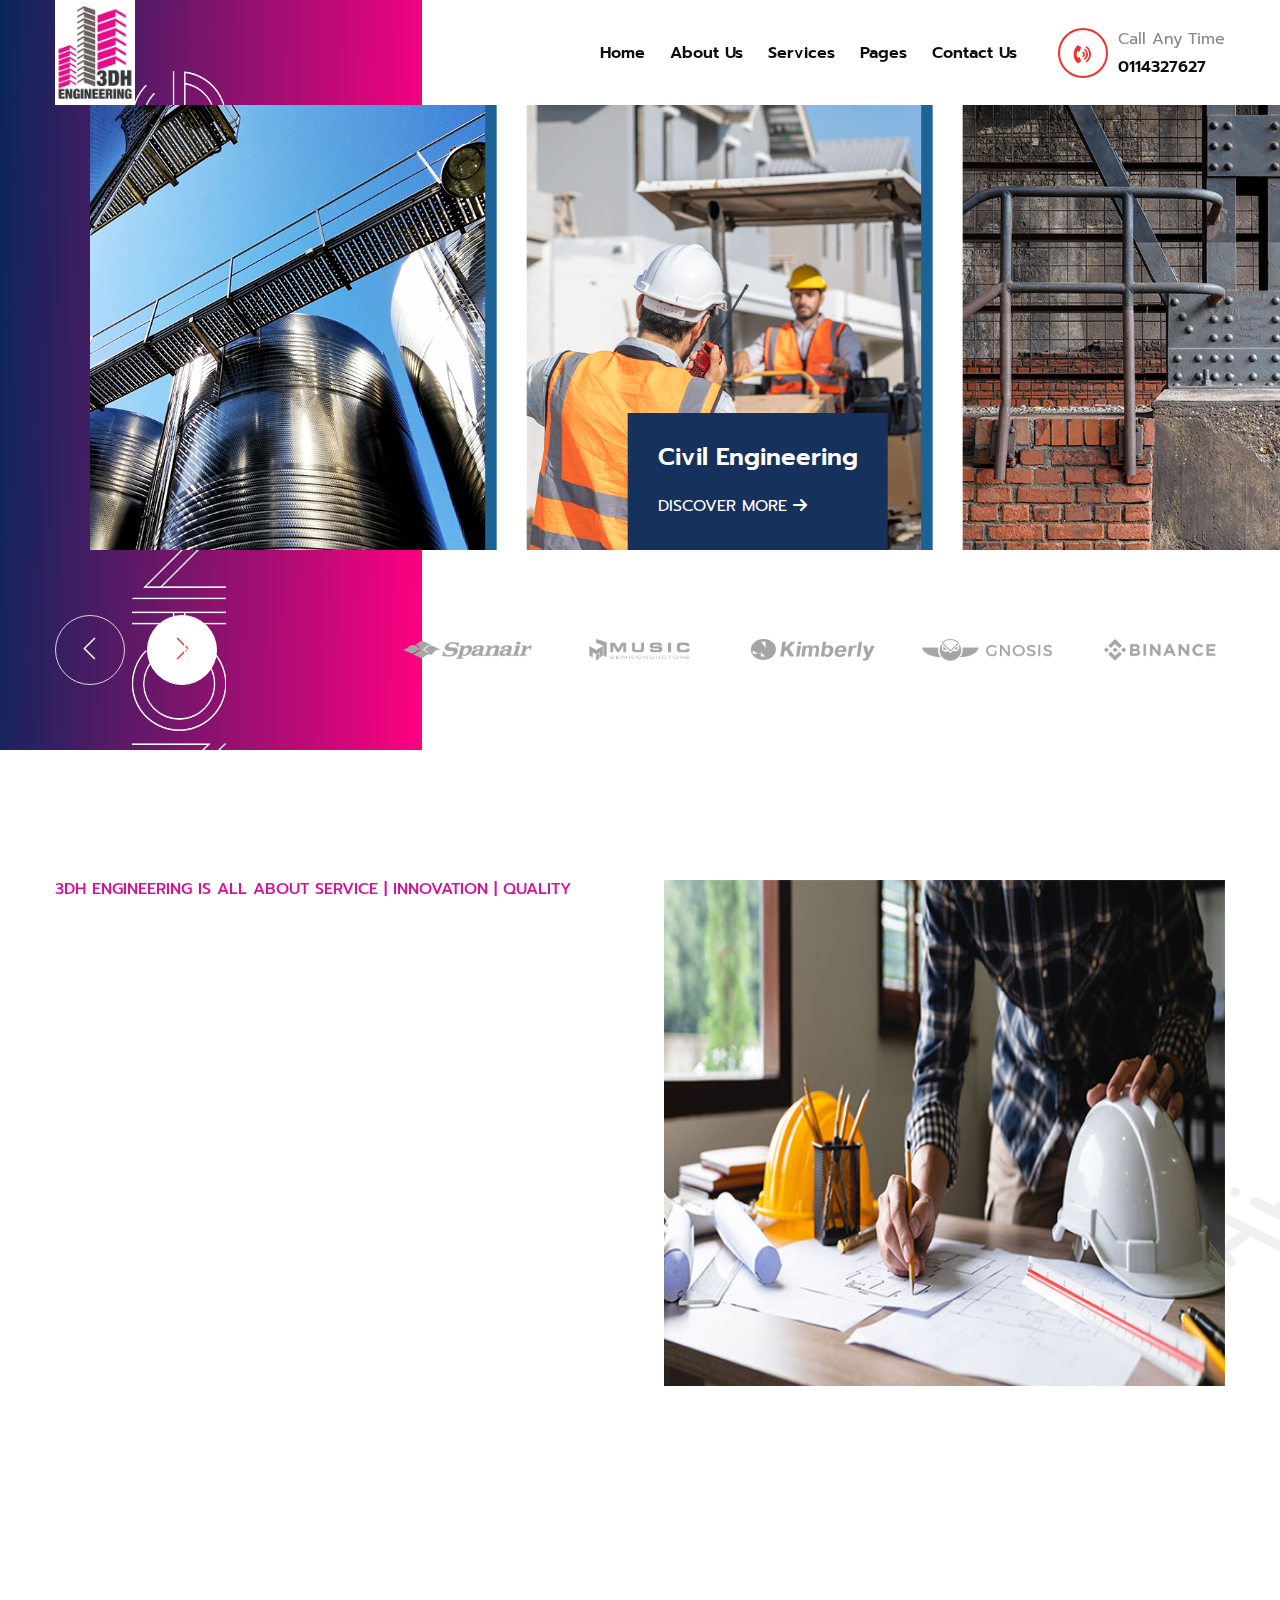
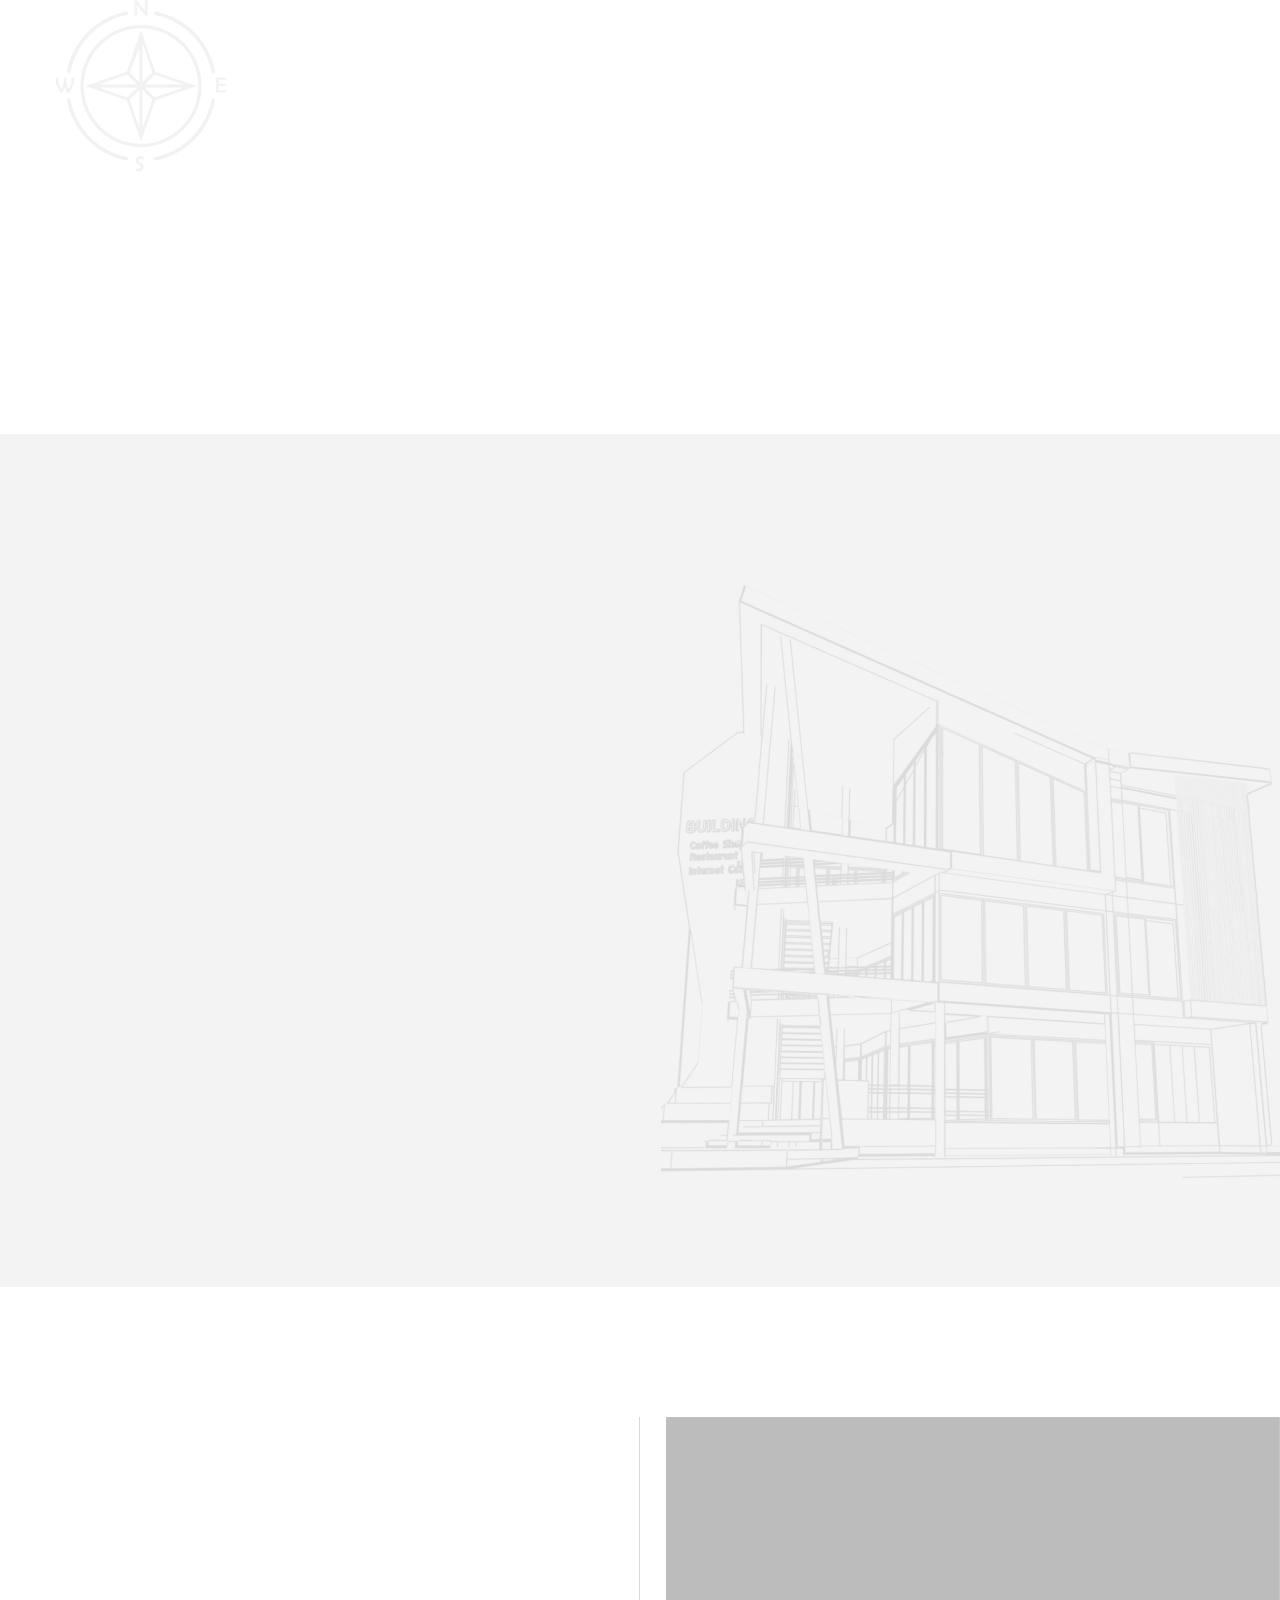
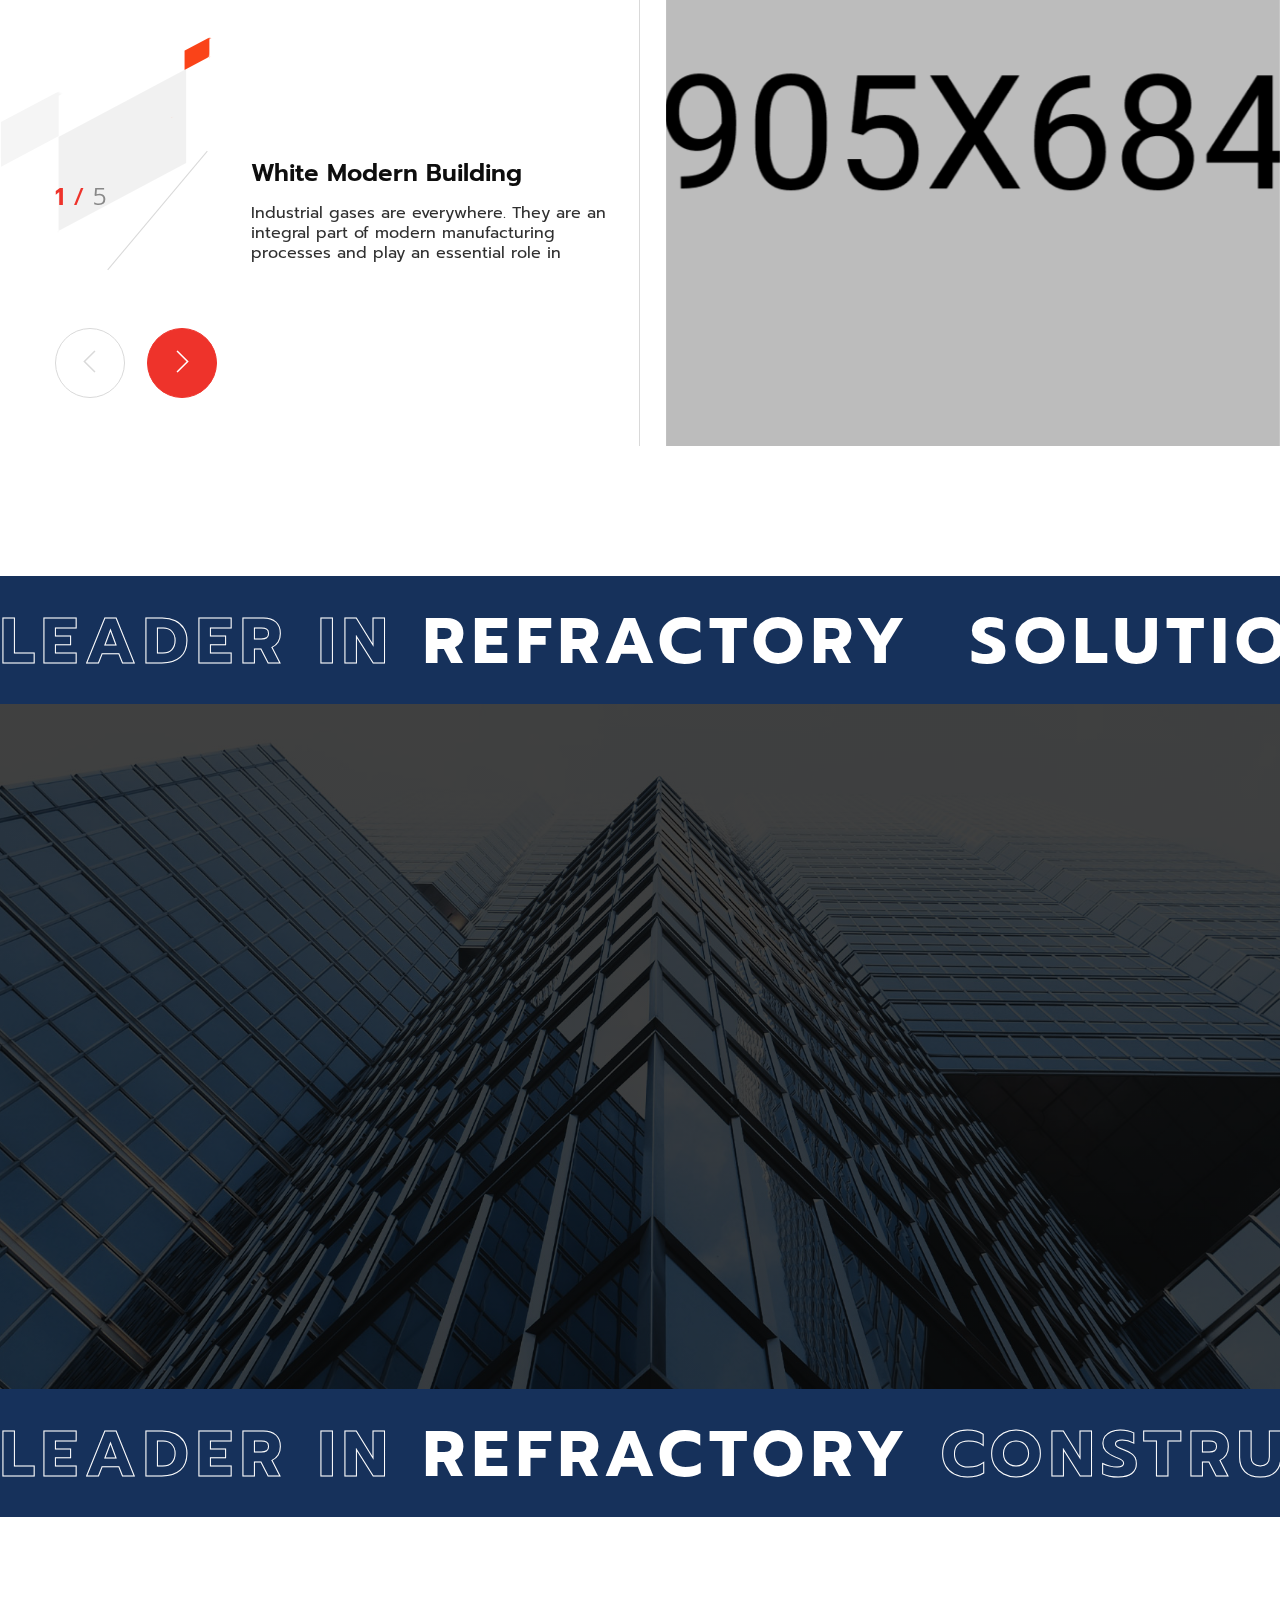
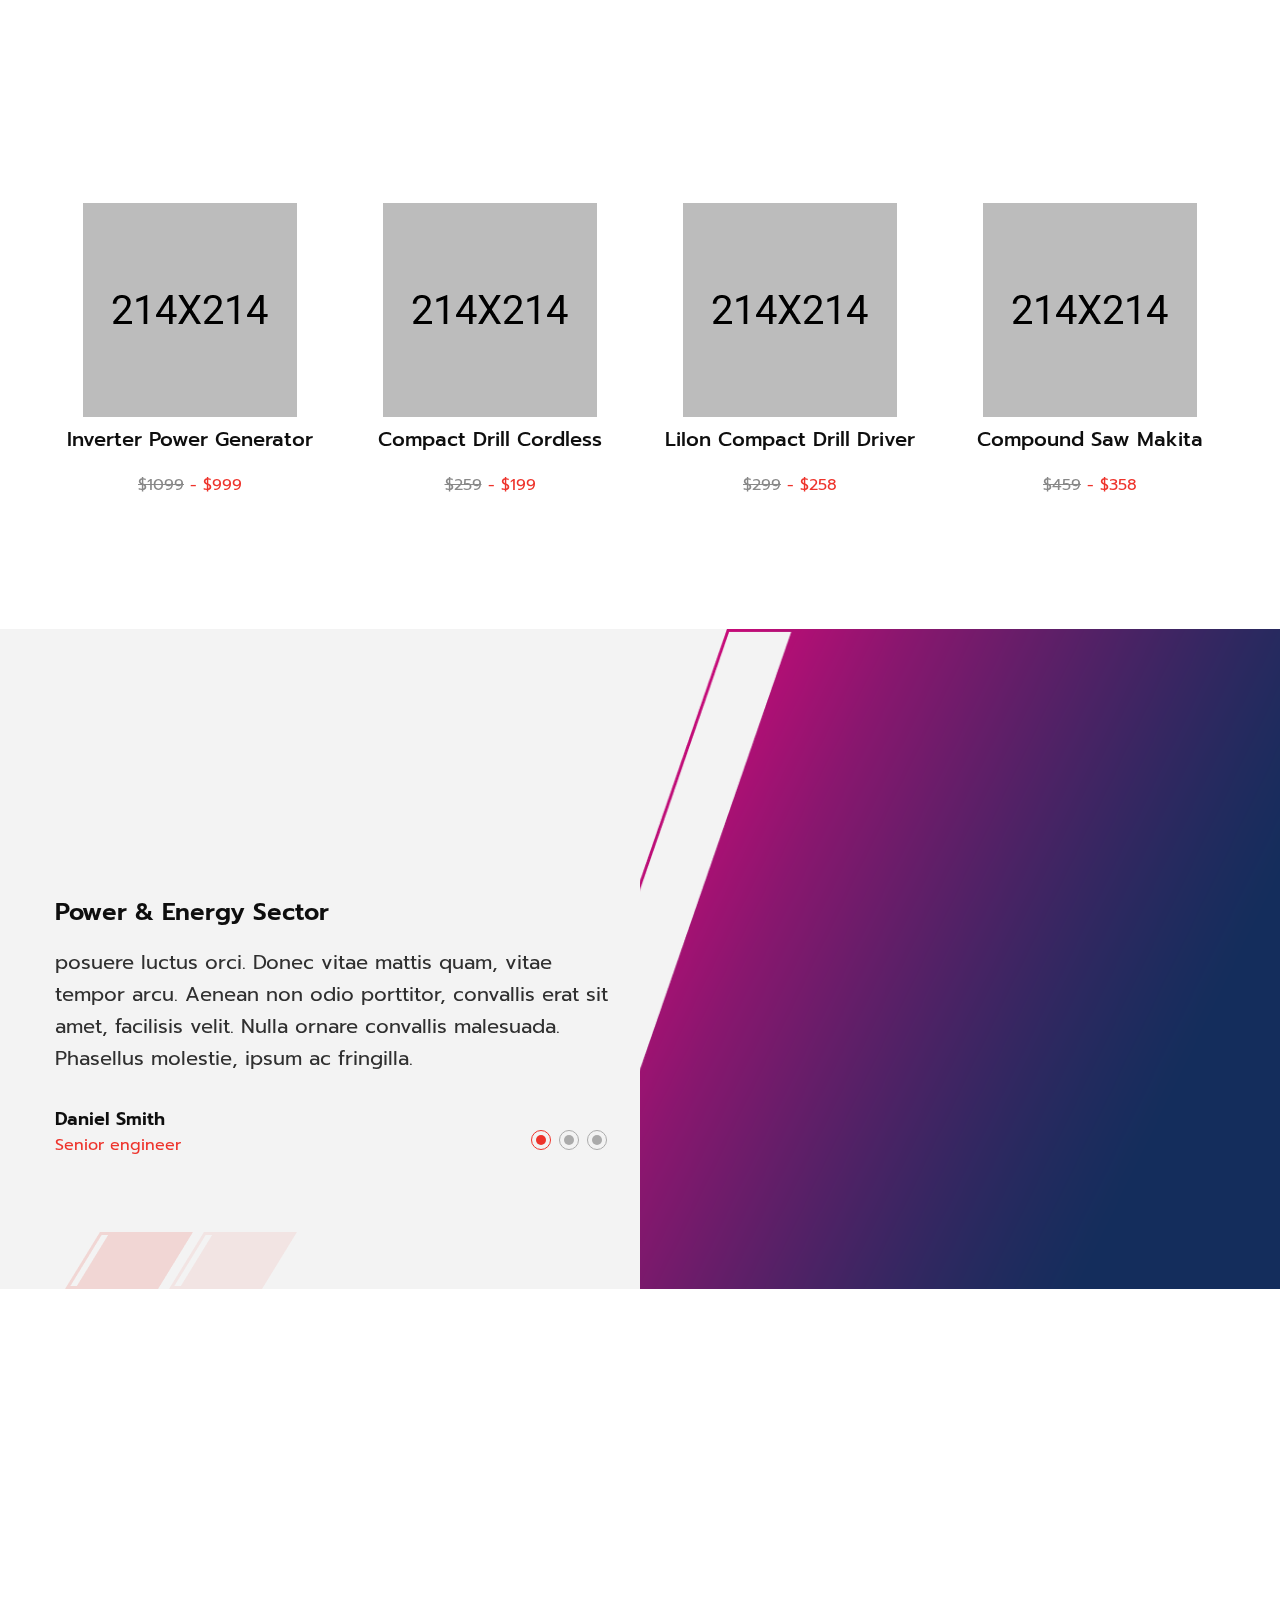
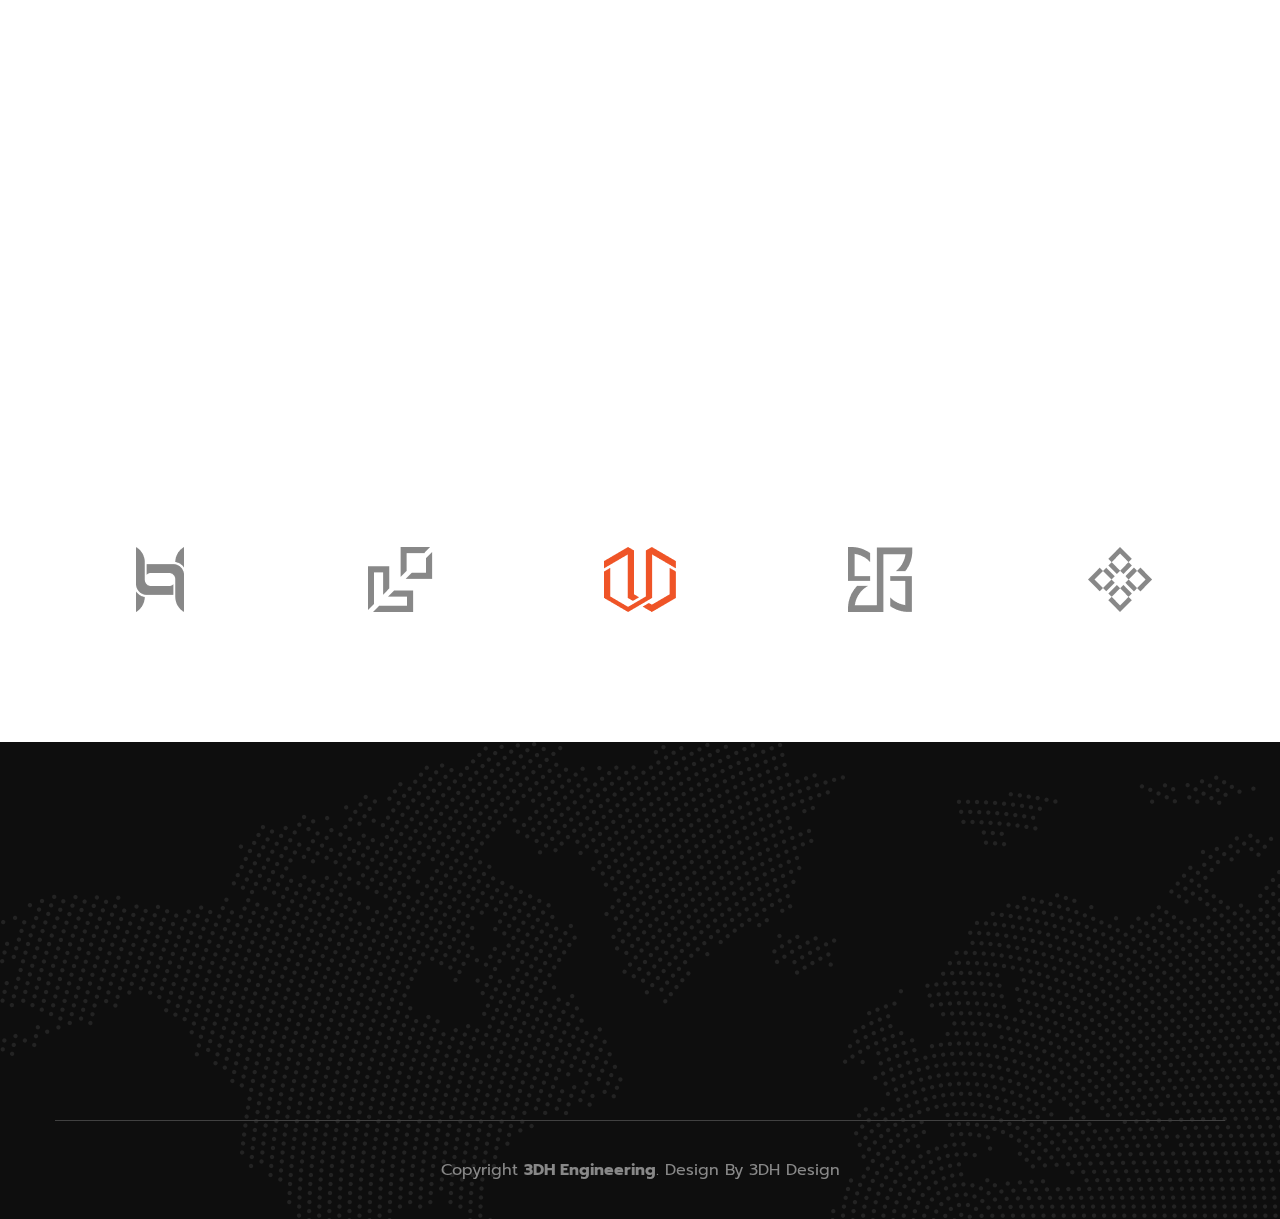
<file: index.html>
<!DOCTYPE html>
<html lang="en">

<head>
    <meta charset="UTF-8">
    <meta http-equiv="X-UA-Compatible" content="IE=edge">
    <meta name="viewport" content="width=device-width, initial-scale=1.0">
    <title>3DH Engineering</title>
    <!-- Favicon img -->
    <link rel="shortcut icon" href="assets/images/logo/logo.png">
    <!-- Bootstarp min css -->
    <link rel="stylesheet" href="assets/css/bootstrap.min.css">
    <!-- Themify icons css -->
    <link rel="stylesheet" href="assets/css/themify-icons.css">
    <!-- All min css -->
    <link rel="stylesheet" href="assets/css/all.min.css">
    <!-- Swiper bundle min css -->
    <link rel="stylesheet" href="assets/css/swiper-bundle.min.css">
    <!-- Magnigic popup css -->
    <link rel="stylesheet" href="assets/css/magnific-popup.css">
    <!-- Animate css -->
    <link rel="stylesheet" href="assets/css/animate.css">
    <!-- Nice select css -->
    <link rel="stylesheet" href="assets/css/nice-select.css">
    <!-- Style css -->
    <link rel="stylesheet" href="assets/css/style.css">
</head>

<body>
    <!-- Header area start here -->
    <header class="header">
        <div class="header-section header-two">
            <div class="container">
                <div class="header-wrapper">
                    <div class="logo-menu light_logo">
                        <a href="index.html" class="logo">
                            <img src="assets/images/logo/logo.png" alt="logo">
                        </a>
                    </div>
                    <div class="logo-menu black_logo">
                        <a href="index.html" class="logo">
                            <img src="assets/images/logo/logo.png" alt="logo">
                        </a>
                    </div>
                    <div class="header-bar d-xl-none">
                        <span></span>
                        <span></span>
                        <span></span>
                    </div>
                    <ul class="main-menu">
                        <li>
                            <a href="index.html">Home</a>

                        </li>
                        <li>
                            <a href="about-2.html">About Us</a>
                       
                        </li>
                        <li>
                            <a href="service.html">Services</a>
                            
                        </li>
                        <li>
                            <a href="portfolio.html">Pages</a>
                        </li>
                       
                        <li>
                            <a href="contact.html">Contact Us</a>
                        </li>
                        
                        <li class="m-0 menu_info ms-0 ms-xl-3 mt-4 mt-xl-0">
                            <i class="fa-solid call_ico fa-phone-volume"></i>
                            <div class="call_info">
                                <span>Call Any Time</span>
                                <a class="d-block p-0" href="tel:0114327627">0114327627</a>
                            </div>
                        </li>
                    </ul>
                </div>
            </div>
        </div>
    </header>
    <!-- Header area end here -->

    <main>
        <!-- Banner area start here -->
        <div class="banner-two">
            <div class="bg-image d-none d-md-block"></div>
            <div class="stroke-text d-none d-md-block">
                <img src="assets/images/banner/text (1).png" alt="">
            </div>
            <div class="container-fluid p-0">
                <div class="swiper banner-slider-row">
                    <div class="swiper-wrapper">
                        <div class="swiper-slide">
                            <div class="item">
                                <div class="image">
                                    <img src="assets/images/banner/Artboard 1.png" alt="image">
                                    <div class="content">
                                        <h3><a href="#0">Civil Engineering</a></h3>
                                        <a href="#0">DISCOVER MORE <i class="fa-solid fa-arrow-right"></i></a>
                                    </div>
                                </div>
                            </div>
                        </div>
                        <div class="swiper-slide">
                            <div class="item">
                                <div class="image">
                                    <img src="assets/images/banner/Artboard 3.png" alt="image">
                                    <div class="content">
                                        <h3><a href="#0">Steel Buildings</a></h3>
                                        <a href="#0">DISCOVER MORE <i class="fa-solid fa-arrow-right"></i></a>
                                    </div>
                                </div>
                            </div>
                        </div>
                        <div class="swiper-slide">
                            <div class="item">
                                <div class="image">
                                    <img src="assets/images/banner/Artboard 7.png" alt="image">
                                    <div class="content">
                                        <h3><a href="#0">Commercial and Industrial Buildings 
                                        </a></h3>
                                        <a href="#0">DISCOVER MORE <i class="fa-solid fa-arrow-right"></i></a>
                                    </div>
                                </div>
                            </div>
                        </div>
                        <div class="swiper-slide">
                            <div class="item">
                                <div class="image">
                                    <img src="assets/images/banner/Artboard 8.png" alt="image">
                                    <div class="content">
                                        <h3><a href="#0">Housing Projects 

                                        </a></h3>
                                        <a href="#0">DISCOVER MORE <i class="fa-solid fa-arrow-right"></i></a>
                                    </div>
                                </div>
                            </div>
                        </div>
                        <div class="swiper-slide">
                            <div class="item">
                                <div class="image">
                                    <img src="assets/images/banner/Artboard 6.png" alt="image">
                                    <div class="content">
                                        <h3><a href="#0">Playground Construction  
                                        </a></h3>
                                        <a href="#0">DISCOVER MORE <i class="fa-solid fa-arrow-right"></i></a>
                                    </div>
                                </div>
                            </div>
                        </div>
                        <div class="swiper-slide">
                            <div class="item">
                                <div class="image">
                                    <img src="assets/images/banner/Artboard 5.png" alt="image">
                                    <div class="content">
                                        <h3><a href="#0">Renovation & Restoration 
                                        </a></h3>
                                        <a href="#0">DISCOVER MORE <i class="fa-solid fa-arrow-right"></i></a>
                                    </div>
                                </div>
                            </div>
                        </div>
                        <div class="swiper-slide">
                            <div class="item">
                                <div class="image">
                                    <img src="assets/images/banner/Artboard 7.png" alt="image">
                                    <div class="content">
                                        <h3><a href="#0">Road Construction
                                        </a></h3>
                                        <a href="#0">DISCOVER MORE <i class="fa-solid fa-arrow-right"></i></a>
                                    </div>
                                </div>
                            </div>
                        </div>
                    </div>
                </div>
            </div>
            <div class="banner_two_brand">
                <div class="container">
                    <div class="row align-items-center">
                        <div class="col-lg-3">
                            <div class="arry-btn">
                                <button class="arry-prev banner2-arry-prev"><i class="ti-angle-left"></i></button>
                                <button class="ms-3 active arry-next banner2-arry-next"><i
                                        class="ti-angle-right"></i></button>
                            </div>
                        </div>
                        <div class="col-lg-9">
                            <div class="brand_items mt-5 mt-lg-0">
                                <img class="ms-0 ms-xl-5" src="assets/images/trust/01.png" alt="image">
                                <img class="mt-3 mt-lg-0" src="assets/images/trust/02.png" alt="image">
                                <img class="mt-3 mt-lg-0" src="assets/images/trust/03.png" alt="image">
                                <img class="mt-3 mt-lg-0" src="assets/images/trust/04.png" alt="image">
                                <img class="mt-3 mt-lg-0" src="assets/images/trust/05.png" alt="image">
                            </div>
                        </div>
                    </div>
                </div>
            </div>
        </div>
        <!-- Banner area end here -->

        <!-- About area start here -->
        <section class="about-two section-padding">
            <div class="drawing-compass scale-animation d-none d-lg-block">
                <img src="assets/images/shape/drawing-compass.png" alt="">
            </div>
            <div class="compass d-none d-lg-block">
                <img src="assets/images/shape/compass.png" alt="">
            </div>
            <div class="container">
                <div class="row g-5">
                    <div class="col-lg-6">
                        <div class="left-item">
                            <div class="section-header mb-5">
                                <h5 class="wow fadeInUp" data-wow-duration="1.3s" data-wow-delay=".3s">3DH ENGINEERING IS ALL ABOUT SERVICE | INNOVATION | QUALITY 
                                </h5>
                                <h2 class="wow fadeInUp" data-wow-duration="1.6s" data-wow-delay=".6s">Service that Speaks, Innovation that Inspires, and Quality that Endures
                                </h2>
                                <p class="wow fadeInUp" data-wow-duration="1.9s" data-wow-delay=".9s">Capitalize on low
                                    3DH Engineering, your premier destination for top-notch construction and engineering solutions. With a rich legacy of excellence, we stand as a beacon in the industry, seamlessly integrating innovation, expertise, and dedication to redefine the landscape of construction and engineering</p>
                            </div>
                            <!-- <div class="experience-progress-wrapper">
                                <div class="experience-progress pb-4">
                                    <div
                                        class="experience-title-wrapper d-flex align-items-center justify-content-between">
                                        <h5 class="experience-title pb-2">Power & Energy Sector</h5>
                                        <span class="exp" style="left:80%">80%</span>
                                    </div>
                                    <div class="progress">
                                        <div class="progress-bar wow slideInLeft" data-wow-duration=".8s"
                                            role="progressbar" style="width: 80%;" aria-valuenow="80" aria-valuemin="0"
                                            aria-valuemax="100"></div>
                                    </div>
                                </div>
                                <div class="experience-progress pb-4">
                                    <div
                                        class="experience-title-wrapper d-flex justify-content-between align-items-center">
                                        <h5 class="experience-title pb-2">Mechanical Engineering</h5>
                                        <span style="left:90%">90%</span>
                                    </div>
                                    <div class="progress">
                                        <div class="progress-bar wow slideInLeft" data-wow-duration=".9s"
                                            role="progressbar" style="width: 90%;" aria-valuenow="90" aria-valuemin="0"
                                            aria-valuemax="100"></div>
                                    </div>
                                </div>
                                <div class="experience-progress pb-4">
                                    <div
                                        class="experience-title-wrapper d-flex justify-content-between align-items-center">
                                        <h5 class="experience-title pb-2">Gas & Oil Refining</h5>
                                        <span style="left:70%">70%</span>
                                    </div>
                                    <div class="progress">
                                        <div class="progress-bar wow slideInLeft" data-wow-duration=".7s"
                                            role="progressbar" style="width: 70%;" aria-valuenow="70" aria-valuemin="0"
                                            aria-valuemax="100"></div>
                                    </div>
                                </div>
                            </div> -->
                        </div>
                    </div>
                    <div class="col-lg-6 wow fadeInRight" data-wow-duration="1.3s" data-wow-delay=".3s">
                        <div class="image">
                            <img src="assets/images/about/eng.jpg" alt="image">
                        </div>
                    </div>
                </div>
                <div class="experience-two pt-65">
                    <div class="row g-4">
                        <div class="col-lg-9 wow fadeInDown" data-wow-duration="1.3s" data-wow-delay=".3s">
                            <div class="image">
                                <img src="assets/images/about/world.jpg" alt="image">
                                <div class="info">
                                    <div class="info_con">
                                        <ul>
                                            <li>
                                                <img src="assets/images/experience/info1.png" alt="image">
                                            </li>
                                            <li>
                                                <h4><a href="#0">Robert Joe Kerry</a></h4>
                                                <span>Founder</span>
                                            </li>
                                        </ul>
                                    </div>
                                    <div class="signature">
                                        <img src="assets/images/experience/signature.png" alt="icon">
                                    </div>
                                </div>
                            </div>
                        </div>
                        <div class="col-lg-3 wow fadeInUp" data-wow-duration="1.3s" data-wow-delay=".3s">
                            <div class="item">
                                <div class="content bor-bottom pb-30">
                                    <h2><span class="count">25</span>+</h2>
                                    <span>Years Experience</span>
                                </div>
                                <div class="content pt-30">
                                    <h2><span class="count">69</span>+</h2>
                                    <span>Industries Served</span>
                                </div>
                            </div>
                            <div class="experience_video overlay50">
                                <img src="assets/images/experience/02.jpg" alt="image">
                                <div class="video-btn-wrp">
                                    <div class="video video-pulse">
                                        <a class="video-popup secondary-bg"
                                            href="https://www.youtube.com/watch?v=13qOE2N_AKs"><i
                                                class="fa-solid fa-play"></i></a>
                                    </div>
                                </div>
                            </div>
                        </div>
                    </div>
                </div>
            </div>
        </section>
        <!-- About area end here -->

        <!-- Service area start here -->
        <section class="service-two section-padding sub-bg">
            <div class="bulding d-none d-lg-block">
                <img src="assets/images/shape/bulding.png" alt="">
            </div>
            <div class="container">
                <div class="row g-4 align-items-center">
                    <div class="col-lg-6 wow fadeInLeft" data-wow-duration="1.3s" data-wow-delay=".3s">
                        <div class="item-wrp">
                            <div class="left-item">
                                <div class="accordion" id="accordionExample">
                                    <div class="accordion-item">
                                        <h2 class="accordion-header pt-0" id="headingOne">
                                            <button class="accordion-button" type="button" data-bs-toggle="collapse"
                                                data-bs-target="#collapseOne" aria-expanded="true"
                                                aria-controls="collapseOne">
                                                <i class="fa-solid fa-building"></i>  Civil Engineering/Construction
                                            </button>
                                        </h2>
                                        <div id="collapseOne" class="accordion-collapse collapse show"
                                            aria-labelledby="headingOne" data-bs-parent="#accordionExample">
                                            <div class="accordion-body">
                                                <p>At 3DH Engineering, our civil engineering and construction services embody precision and expertise. From meticulous planning to flawless execution, we turn visions into concrete realities, ensuring structural integrity and aesthetic appeal in every project.
                                                </p>
                                            </div>
                                        </div>
                                    </div>
                                    <div class="accordion-item">
                                        <h2 class="accordion-header" id="headingTwo">
                                            <button class="accordion-button collapsed" type="button"
                                                data-bs-toggle="collapse" data-bs-target="#collapseTwo"
                                                aria-expanded="false" aria-controls="collapseTwo">
                                                <i class="fa-solid fa-building-user"></i> Steel Buildings
                                            </button>
                                        </h2>
                                        <div id="collapseTwo" class="accordion-collapse collapse"
                                            aria-labelledby="headingTwo" data-bs-parent="#accordionExample">
                                            <div class="accordion-body">
                                                <p>In the realm of steel buildings, 3DH Engineering stands as a pioneer. Our expertise lies in crafting robust and versatile steel structures that not only meet industry standards but exceed expectations. Whether it's for commercial, industrial, or residential purposes, our steel buildings stand as beacons of strength and innovation.
                                                </p>
                                            </div>
                                        </div>
                                    </div>
                                    <div class="accordion-item">
                                        <h2 class="accordion-header" id="headingThree">
                                            <button class="accordion-button collapsed" type="button"
                                                data-bs-toggle="collapse" data-bs-target="#collapseThree"
                                                aria-expanded="false" aria-controls="collapseThree">
                                                <i class="fa-solid fa-city"></i> Housing Projects
                                            </button>
                                        </h2>
                                        <div id="collapseThree" class="accordion-collapse collapse"
                                            aria-labelledby="headingThree" data-bs-parent="#accordionExample">
                                            <div class="accordion-body">
                                                <p>Home is where the heart is, and at 3DH Engineering, we understand the importance of creating homes that resonate with comfort and style. Our housing projects blend modern design with practicality, ensuring a harmonious living space for families to thrive.
                                                </p>
                                            </div>
                                        </div>
                                    </div>
                                    <div class="accordion-item border-none">
                                        <h2 class="accordion-header pb-0" id="headingFour">
                                            <button class="accordion-button collapsed" type="button"
                                                data-bs-toggle="collapse" data-bs-target="#collapseFour"
                                                aria-expanded="false" aria-controls="collapseFour">
                                                <i class="fa-solid fa-hotel"></i> Renovation & Restoration
                                            </button>
                                        </h2>
                                        <div id="collapseFour" class="accordion-collapse collapse"
                                            aria-labelledby="headingFour" data-bs-parent="#accordionExample">
                                            <div class="accordion-body pb-0">
                                                <p class="pt-30">Preserving the past while embracing the future, 3DH Engineering excels in renovation and restoration projects. Whether revitalizing your old home or breathing new life into existing structures, our team combines innovation in every endeavor.
                                                </p>
                                            </div>
                                        </div>
                                    </div>
                                </div>
                            </div>
                            <div class="shape d-none d-xl-block">
                                <img src="assets/images/service/shape.png" alt="">
                            </div>
                        </div>
                    </div>
                    <div class="col-lg-6">
                        <div class="right-item">
                            <div class="section-header">
                                <h5 class="wow fadeInUp" data-wow-duration="1.3s" data-wow-delay=".3s">OUR AWESOME
                                    SERVICES</h5>
                                <h2 class="wow fadeInUp" data-wow-duration="1.6s" data-wow-delay=".6s">We provide all
                                    type of services in <span
                                        class="primary-color text-decoration-underline">architecture</span> &
                                    <span class="new-color">constrcution</span>
                                </h2>
                            </div>
                            <a class="wow fadeInUp" data-wow-duration="1.9s" data-wow-delay=".9s"
                                href="service-single.html">
                                <i class="fa-solid fa-plus"></i>
                                DISCORVER <br> MORE
                            </a>
                        </div>
                    </div>
                </div>
            </div>
        </section>
        <!-- Service area end here -->

        <!-- Project area start here -->
        <section class="project section-padding">
            <div class="project-wrp">
                <div class="shape1 d-none d-md-block float-bob-y">
                    <img src="assets/images/shape/shape1.png" alt="">
                </div>
                <div class="swiper have-bg project-slider d-none d-lg-block">
                    <div class="swiper-wrapper">
                        <div class="swiper-slide">
                            <div class="project-image bg-image"
                                style="background-image: url(./assets/images/project/a1.jpg);">
                            </div>
                        </div>
                        <div class="swiper-slide">
                            <div class="project-image bg-image"
                                style="background-image: url(./assets/images/project/a2.jpg);">
                            </div>
                        </div>
                        <div class="swiper-slide">
                            <div class="project-image bg-image"
                                style="background-image: url(./assets/images/project/a3.jpg);">
                            </div>
                        </div>
                        <div class="swiper-slide">
                            <div class="project-image bg-image"
                                style="background-image: url(./assets/images/project/a4.jpg);">
                            </div>
                        </div>
                        <div class="swiper-slide">
                            <div class="project-image bg-image"
                                style="background-image: url(./assets/images/project/a5.jpg);">
                            </div>
                        </div>
                    </div>
                </div>
                <div class="container">
                    <div class="row">
                        <div class="col-lg-6 bor-right py-lg-5">
                            <div class="section-header">
                                <h5 class="wow fadeInUp" data-wow-duration="1.3s" data-wow-delay=".3s">CASE STUDY</h5>
                                <h2 class="wow fadeInUp" data-wow-duration="1.6s" data-wow-delay=".6s">Successfully
                                    completed projects for our clients</h2>
                                <p class="wow fadeInUp" data-wow-duration="1.9s" data-wow-delay=".9s">We have facility
                                    to produce advance work various industrial <br> applications based
                                    on
                                    specially
                                    developed technol-ogy.</p>
                            </div>
                            <div class="arry-btn mb-4 d-block d-lg-none">
                                <button class="arry-prev project-arry-prev"><i class="ti-angle-left"></i></button>
                                <button class="ms-3 active arry-next project-arry-next"><i
                                        class="ti-angle-right"></i></button>
                            </div>
                            <div class="row g-3">
                                <div class="col-sm-4">
                                    <div class="wrp">
                                        <div class="pegi-number pt-4">
                                        </div>
                                    </div>
                                </div>
                                <div class="col-sm-8">
                                    <div class="swiper project-slider2">
                                        <div class="swiper-wrapper">
                                            <div class="swiper-slide">
                                                <div class="item">
                                                    <h3>White Modern Building</h3>
                                                    <p>Industrial gases are everywhere. They are an integral part of
                                                        modern
                                                        manufacturing processes and play an essential role
                                                        in</p>
                                                </div>
                                            </div>
                                            <div class="swiper-slide">
                                                <div class="item">
                                                    <h3>White Modern Building</h3>
                                                    <p>Industrial gases are everywhere. They are an integral part of
                                                        modern
                                                        manufacturing processes and play an essential role
                                                        in</p>
                                                </div>
                                            </div>
                                            <div class="swiper-slide">
                                                <div class="item">
                                                    <h3>White Modern Building</h3>
                                                    <p>Industrial gases are everywhere. They are an integral part of
                                                        modern
                                                        manufacturing processes and play an essential role
                                                        in</p>
                                                </div>
                                            </div>
                                            <div class="swiper-slide">
                                                <div class="item">
                                                    <h3>White Modern Building</h3>
                                                    <p>Industrial gases are everywhere. They are an integral part of
                                                        modern
                                                        manufacturing processes and play an essential role
                                                        in</p>
                                                </div>
                                            </div>
                                            <div class="swiper-slide">
                                                <div class="item">
                                                    <h3>White Modern Building</h3>
                                                    <p>Industrial gases are everywhere. They are an integral part of
                                                        modern
                                                        manufacturing processes and play an essential role
                                                        in</p>
                                                </div>
                                            </div>
                                        </div>
                                    </div>
                                </div>
                            </div>
                            <div class="arry-btn mt-65 d-none d-lg-block">
                                <button class="arry-prev project-arry-prev"><i class="ti-angle-left"></i></button>
                                <button class="ms-3 active arry-next project-arry-next"><i
                                        class="ti-angle-right"></i></button>
                            </div>
                        </div>
                        <div class="col-lg-6">
                            <div class="swiper project-slider mt-5 d-block d-lg-none">
                                <div class="swiper-wrapper">
                                    <div class="swiper-slide">
                                        <div class="image">
                                            <img src="assets/images/project/a1.jpg" alt="image">
                                        </div>
                                    </div>
                                    <div class="swiper-slide">
                                        <div class="image">
                                            <img src="assets/images/project/a2.jpg" alt="image">
                                        </div>
                                    </div>
                                    <div class="swiper-slide">
                                        <div class="image">
                                            <img src="assets/images/project/a3.jpg" alt="image">
                                        </div>
                                    </div>
                                    <div class="swiper-slide">
                                        <div class="image">
                                            <img src="assets/images/project/a4.jpg" alt="image">
                                        </div>
                                    </div>
                                    <div class="swiper-slide">
                                        <div class="image">
                                            <img src="assets/images/project/a5.jpg" alt="image">
                                        </div>
                                    </div>
                                </div>
                            </div>
                        </div>
                    </div>
                </div>
            </div>
        </section>
        <!-- Project area end here -->

        <!-- Text slider area start here -->
        <div class="marquee-wrapper text-slider primary-bg">
            <div class="marquee-inner to-left">
                <ul class="marqee-list d-flex">
                    <li class="marquee-item">
                        <span class="stroke-text">Leader in</span>
                        Refractory <span class="stroke-text"> </span>
                        Solutions <span class="stroke-text">Services</span> Leader in
                        <span class="stroke-text">Refractory</span> Construction
                        &
                        <span class="stroke-text">Mechanical</span> Services <span class="stroke-text">Leader in</span>
                        Refractory <span class="stroke-text">Construction
                            &</span>
                        Mechanical <span class="stroke-text">Services</span> Leader in
                        <span class="stroke-text">Refractory</span> Construction
                        &
                        <span class="stroke-text">Mechanical</span> Services <span class="stroke-text">Leader in</span>
                        Refractory <span class="stroke-text">Construction
                            &</span>
                        Mechanical <span class="stroke-text">Services</span>
                    </li>
                </ul>
            </div>
        </div>
        <!-- Text slider area end here -->

        <!-- Video-area area start here -->
        <section class="video-area bg-image section-padding">
            <div class="container">
                <a class="video-popup wow bounceIn" href="https://www.youtube.com/watch?v=13qOE2N_AKs"><i
                        class="fa-solid fa-play"></i></a>
                <h2 class="pt-65 wow fadeInDown" data-wow-duration="1.9s" data-wow-delay=".3s">Strong & Beautiful,
                    Everyone Loves Got An Incredible Project Right Now.</h2>
            </div>
        </section>
        <!-- Video-area area end here -->

        <!-- Text slider area start here -->
        <div class="marquee-wrapper text-slider primary-bg">
            <div class="marquee-inner to-right">
                <ul class="marqee-list d-flex">
                    <li class="marquee-item">
                        <span class="stroke-text">Leader in</span>
                        Refractory <span class="stroke-text">Construction
                            &</span>
                        Mechanical <span class="stroke-text">Services</span> Leader in
                        <span class="stroke-text">Refractory</span> Construction
                        &
                        <span class="stroke-text">Mechanical</span> Services <span class="stroke-text">Leader in</span>
                        Refractory <span class="stroke-text">Construction
                            &</span>
                        Mechanical <span class="stroke-text">Services</span> Leader in
                        <span class="stroke-text">Refractory</span> Construction
                        &
                        <span class="stroke-text">Mechanical</span> Services <span class="stroke-text">Leader in</span>
                        Refractory <span class="stroke-text">Construction
                            &</span>
                        Mechanical <span class="stroke-text">Services</span>
                    </li>
                </ul>
            </div>
        </div>
        <!-- Text slider area end here -->

        <!-- Product area start here -->
        <section class="product light section-padding">
            <div class="container">
                <div class="section-header text-center position-relative">
                    <h5 class="wow fadeInUp" data-wow-duration="1.3s" data-wow-delay=".3s">Popular products</h5>
                    <h2 class="wow fadeInUp" data-wow-duration="1.6s" data-wow-delay=".6s">industrial products</h2>
                </div>
                <div class="swiper product-slider">
                    <div class="swiper-wrapper">
                        <div class="swiper-slide">
                            <div class="item">
                                <img src="assets/images/product/01.png" alt="image">
                                <div class="content">
                                    <h4><a href="shop-single.html">Inverter Power Generator</a></h4>
                                    <del>$1099</del> <span>- $999</span>
                                </div>
                                <div class="icon">
                                    <a href="#0"><i class="fa-solid fa-heart"></i></a>
                                    <a href="#0" class="active"><i class="fa-solid fa-cart-shopping"></i></a>
                                </div>
                            </div>
                        </div>
                        <div class="swiper-slide">
                            <div class="item">
                                <img src="assets/images/product/02.png" alt="image">
                                <div class="content">
                                    <h4><a href="shop-single.html">Compact Drill Cordless</a></h4>
                                    <del>$259</del> <span>- $199</span>
                                </div>
                                <div class="icon">
                                    <a href="#0"><i class="fa-solid fa-heart"></i></a>
                                    <a href="#0" class="active"><i class="fa-solid fa-cart-shopping"></i></a>
                                </div>
                            </div>
                        </div>
                        <div class="swiper-slide">
                            <div class="item">
                                <img src="assets/images/product/03.png" alt="image">
                                <div class="content">
                                    <h4><a href="shop-single.html">LiIon Compact Drill Driver</a></h4>
                                    <del>$299</del> <span>- $258</span>
                                </div>
                                <div class="icon">
                                    <a href="#0"><i class="fa-solid fa-heart"></i></a>
                                    <a href="#0" class="active"><i class="fa-solid fa-cart-shopping"></i></a>
                                </div>
                            </div>
                        </div>
                        <div class="swiper-slide">
                            <div class="item">
                                <img src="assets/images/product/04.png" alt="image">
                                <div class="content">
                                    <h4><a href="shop-single.html">Compound Saw Makita</a></h4>
                                    <del>$459</del> <span>- $358</span>
                                </div>
                                <div class="icon">
                                    <a href="#0"><i class="fa-solid fa-heart"></i></a>
                                    <a href="#0" class="active"><i class="fa-solid fa-cart-shopping"></i></a>
                                </div>
                            </div>
                        </div>
                    </div>
                    <button class="arry-prev product-arry-prev"><i class="ti-angle-left"></i></button>
                    <button class="arry-next product-arry-next"><i class="ti-angle-right"></i></button>
                </div>
            </div>
        </section>
        <!-- Product area end here -->

        <!-- Testimonial area start here -->
        <section class="testimonial testimonial-two sub-bg section-padding">
            <div class="bg-image d-none d-lg-block"
                style="background-image: url(./assets/images/testimonial/shape2.png);"></div>
            <div class="women wow bounceInRight d-none d-lg-block" data-wow-duration="1.3s" data-wow-delay=".7s">
                <div class="wrp">
                    <img src="assets/images/testimonial/a1.png" alt="">
                </div>
            </div>
            <div class="stroke-text wow slideInRight d-none d-lg-block" data-wow-duration=".3s" data-wow-delay=".3s">
                <img src="assets/images/testimonial/text.png" alt="">
            </div>
            <div class="gaps-primary2 d-none d-sm-block float-bob-x">
                <img src="assets/images/shape/gaps-primary-fade.png" alt="">
            </div>
            <div class="container">
                <div class="row">
                    <div class="col-lg-7">
                        <div class="section-header mb-5">
                            <h5 class="wow fadeInUp" data-wow-duration="1.3s" data-wow-delay=".3s">PUBLIC TESTIMONIAL
                            </h5>
                            <h2 class="wow fadeInUp" data-wow-duration="1.6s" data-wow-delay=".6s">public feedback about
                                mistri</h2>
                        </div>
                        <div class="row">
                            <div class="col-lg-10">
                                <div class="swiper arry-wrp testimonial-slider2">
                                    <div class="swiper-wrapper">
                                        <div class="swiper-slide">
                                            <div class="item">
                                                <h3>Power & Energy Sector</h3>
                                                <p>posuere luctus orci. Donec vitae mattis quam, vitae tempor arcu.
                                                    Aenean non odio porttitor, convallis erat sit amet,
                                                    facilisis velit. Nulla ornare convallis malesuada. Phasellus
                                                    molestie, ipsum ac fringilla.</p>
                                                <div class="author">
                                                    <h4>Daniel Smith</h4>
                                                    <span>Senior engineer</span>
                                                </div>
                                            </div>
                                        </div>
                                        <div class="swiper-slide">
                                            <div class="item">
                                                <h3>Power & Energy Sector
                                                </h3>
                                                <p>posuere luctus orci. Donec vitae mattis quam, vitae tempor arcu.
                                                    Aenean non odio porttitor, convallis erat sit amet,
                                                    facilisis velit. Nulla ornare convallis malesuada. Phasellus
                                                    molestie, ipsum ac fringilla.</p>
                                                <div class="author">
                                                    <h4>Luke Ross</h4>
                                                    <span>Senior engineer</span>
                                                </div>
                                            </div>
                                        </div>
                                        <div class="swiper-slide">
                                            <div class="item">
                                                <h3>Power & Energy Sector</h3>
                                                <p>posuere luctus orci. Donec vitae mattis quam, vitae tempor arcu.
                                                    Aenean non odio porttitor, convallis erat sit amet,
                                                    facilisis velit. Nulla ornare convallis malesuada. Phasellus
                                                    molestie, ipsum ac fringilla.</p>
                                                <div class="author">
                                                    <h4>Daniel Smith</h4>
                                                    <span>Senior engineer</span>
                                                </div>
                                            </div>
                                        </div>
                                    </div>
                                    <div class="arry-btn">
                                        <div class="slider-info">
                                            <div class="dot theme testimonial-dot"></div>
                                        </div>
                                    </div>
                                </div>
                            </div>
                        </div>
                    </div>
                    <div class="col-lg-5">
                    </div>
                </div>
            </div>
        </section>
        <!-- Testimonial area end here -->

        <!-- Blog area start here -->
        <section class="blog-two section-padding">
            <div class="container">
                <div class="section-header text-center">
                    <h5 class="wow fadeInUp" data-wow-duration="1.3s" data-wow-delay=".3s">LATEST BLOG</h5>
                    <h2 class="wow fadeInUp" data-wow-duration="1.6s" data-wow-delay=".6s">latest news from blog</h2>
                </div>
                <div class="row g-4">
                    <div class="col-lg-8 wow fadeInDown" data-wow-duration="1.5s" data-wow-delay=".5s">
                        <div class="item-left sub-bg">
                            <div class="row g-4">
                                <div class="col-md-7">
                                    <div class="content">
                                        <span class="tag mb-65">Industry Solution</span>
                                        <h3><a href="blog-single.html">The Various Industries
                                                That Take Advantage</a></h3>
                                        <p>There are many variations of passages of Lorem Ipsum available, but the
                                            majority
                                            have suffered alteration</p>
                                        <div class="info">
                                            <strong>By:</strong>
                                            <a href="#0">Admin</a>
                                            <span class="px-1">|</span>
                                            <span>24 Jun 2023</span>
                                        </div>
                                    </div>
                                </div>
                                <div class="col-md-5">
                                    <a href="blog-single.html" class="image d-block">
                                        <img src="assets/images/blog/01.jpg" alt="image">
                                    </a>
                                </div>
                            </div>
                        </div>
                    </div>
                    <div class="col-lg-4 wow fadeInDown" data-wow-duration="1.7s" data-wow-delay=".7s">
                        <div class="item-right sub-bg">
                            <span class="tag mb-4">Industry Solution</span>
                            <a href="blog-single.htlm" class="image d-block">
                                <img src="assets/images/blog/02.jpg" alt="image">
                            </a>
                            <div class="content">
                                <h3 class="py-3"><a href="blog-single.html">The Various Industries
                                        That Take Advantage</a></h3>
                                <div class="info">
                                    <strong>By:</strong>
                                    <a href="#0">Admin</a>
                                    <span class="px-1">|</span>
                                    <span>24 Jun 2023</span>
                                </div>
                            </div>
                        </div>
                    </div>
                </div>
            </div>
        </section>
        <!-- Blog area end here -->

        <!-- Brand area start here -->
        <div class="brand section-padding pt-0 text-center">
            <div class="container">
                <div class="swiper brand-slider">
                    <div class="swiper-wrapper">
                        <div class="swiper-slide">
                            <img src="assets/images/icon/brand01.png" alt="icon">
                        </div>
                        <div class="swiper-slide">
                            <img src="assets/images/icon/brand02.png" alt="icon">
                        </div>
                        <div class="swiper-slide">
                            <img src="assets/images/icon/brand03.png" alt="icon">
                        </div>
                        <div class="swiper-slide">
                            <img src="assets/images/icon/brand04.png" alt="icon">
                        </div>
                        <div class="swiper-slide">
                            <img src="assets/images/icon/brand05.png" alt="icon">
                        </div>
                    </div>
                </div>
            </div>
        </div>
        <!-- Brand area end here -->
    </main>

    <!-- Footer area start here -->
    <footer class="secondary-bg">
        <div class="map">
            <img src="assets/images/footer/map.png" alt="">
        </div>
        <div class="container">
            <div class="chat">
                
            </div>
            <div class="pt-65 pb-65">
                <div class="row g-4">
                    <div class="col-lg-3 col-md-6 wow fadeInUp" data-wow-duration="1.3s" data-wow-delay=".3s">
                        <div class="item">
                            <div class="logo pb-3">
                                <a href="#0">
                                    <img src="assets/images/logo/logo.png" class="footer-logo" alt="logo">
                                </a>
                            </div>
                            <p>There are many variations of passages of Lorem Ipsum available, but the majority have
                                suffered alteration</p>
                            <div class="social-icon">
                                <a href="#0"><i class="fa-brands fa-facebook-f"></i></a>
                                <a href="#0"><i class="fa-brands fa-twitter"></i></a>
                                <a href="#0"><i class="fa-brands fa-linkedin"></i></a>
                                <a href="#0"><i class="fa-brands fa-instagram"></i></a>
                            </div>
                        </div>
                    </div>
                    <div class="col-lg-3 col-md-6 wow fadeInUp" data-wow-duration="1.5s" data-wow-delay=".4s">
                        <div class="item g-4">
                            <div class="title">
                                <h4>Official info</h4>
                            </div>
                            <ul>
                                <li><a href="#0"><i class="fa-solid fa-location-dot pe-1 text-white"></i>
                                    No. 12, Siri Dhamma Mawatha, Colombo 10,
                                    </a>
                                    <a href="https://rb.gy/gapzm5" class="map-popup">View Map <i
                                            class="fa-solid fa-location-arrow"></i></a>
                                </li>
                                <li><a href="tel:0114327627"><i class="fa-solid fa-phone-volume pe-1 text-white"></i>
                                    0114327627
                                    </a></li>
                                <li><a href="mailto:info@3dhengineering.com"><i class="fa-solid fa-envelope pe-1 text-white"></i>
                                        info@3dhengineering.com</a>
                                       
                                </li>
                            </ul>
                        </div>
                    </div>
                    <div class="col-lg-3 col-md-6 wow fadeInUp" data-wow-duration="1.7s" data-wow-delay=".5s">
                        <div class="item">
                            <div class="title">
                                <h4>main menu</h4>
                            </div>
                            <div class="row g-2">
                                <div class="col-6">
                                    <ul>
                                        <li><a href="#0">Home</a></li>
                                        <li><a href="#0">About Us</a></li>
                                        <li><a href="#0">Services</a></li>
                                        <li><a href="#0">Our Projects</a></li>
                                    </ul>
                                </div>
                                <div class="col-6">
                                    <ul>
                                        <li><a href="#0">Career</a></li>
                                        <li><a href="#0">Our Team</a></li>
                                        <li><a href="#0">Latest News</a></li>
                                        <li><a href="#0">Contact Us</a></li>
                                    </ul>
                                </div>
                            </div>
                        </div>
                    </div>
                    <div class="col-lg-3 col-md-6 wow fadeInUp" data-wow-duration="1.9s" data-wow-delay=".6s">
                        <div class="item gallery">
                            <div class="title">
                                <h4>Company Gallery</h4>
                            </div>
                            <div class="row g-2">
                                <div class="col-4">
                                    <a href="assets/images/footer/gallery1.png" class="footer-popup image d-block">
                                        <img src="assets/images/footer/gallery1.png" alt="image">
                                        <div class="icon">
                                            <i class="fa-solid fa-plus"></i>
                                        </div>
                                    </a>
                                </div>
                                <div class="col-4">
                                    <a href="assets/images/footer/gallery2.png" class="footer-popup image d-block">
                                        <img src="assets/images/footer/gallery2.png" alt="image">
                                        <div class="icon">
                                            <i class="fa-solid fa-plus"></i>
                                        </div>
                                    </a>
                                </div>
                                <div class="col-4">
                                    <a href="assets/images/footer/gallery3.png" class="footer-popup image d-block">
                                        <img src="assets/images/footer/gallery3.png" alt="image">
                                        <div class="icon">
                                            <i class="fa-solid fa-plus"></i>
                                        </div>
                                    </a>
                                </div>
                                <div class="col-4">
                                    <a href="assets/images/footer/gallery4.png" class="footer-popup image d-block">
                                        <img src="assets/images/footer/gallery4.png" alt="image">
                                        <div class="icon">
                                            <i class="fa-solid fa-plus"></i>
                                        </div>
                                    </a>
                                </div>
                                <div class="col-4">
                                    <a href="assets/images/footer/gallery5.png" class="footer-popup image d-block">
                                        <img src="assets/images/footer/gallery5.png" alt="image">
                                        <div class="icon">
                                            <i class="fa-solid fa-plus"></i>
                                        </div>
                                    </a>
                                </div>
                                <div class="col-4">
                                    <a href="assets/images/footer/gallery6.png" class="footer-popup image d-block">
                                        <img src="assets/images/footer/gallery6.png" alt="image">
                                        <div class="icon">
                                            <i class="fa-solid fa-plus"></i>
                                        </div>
                                    </a>
                                </div>
                            </div>
                        </div>
                    </div>
                </div>
            </div>
            <div class="copyright">
                <p>Copyright <strong>3DH Engineering</strong>. Design By <a href="#0">3DH Design</a></p>
            </div>
        </div>
    </footer>
    <!-- Footer area end here -->

    <!-- Back to top area start here -->
    <div class="scroll-up">
        <svg class="scroll-circle svg-content" width="100%" height="100%" viewBox="-1 -1 102 102">
            <path d="M50,1 a49,49 0 0,1 0,98 a49,49 0 0,1 0,-98" />
        </svg>
    </div>
    <!-- Back to top area end here -->


    <!-- Jquery 3 6 0 Min Js -->
    <script src="assets/js/jquery-3.6.0.min.js"></script>
    <!-- Bootstrap min Js -->
    <script src="assets/js/bootstrap.min.js"></script>
    <!-- Swiper bundle min Js -->
    <script src="assets/js/swiper-bundle.min.js"></script>
    <!-- Counterup min Js -->
    <script src="assets/js/jquery.counterup.min.js"></script>
    <!-- Wow min Js -->
    <script src="assets/js/wow.min.js"></script>
    <!-- Magnific popup min Js -->
    <script src="assets/js/magnific-popup.min.js"></script>
    <!-- Nice select min Js -->
    <script src="assets/js/nice-select.min.js"></script>
    <!-- Isotope pkgd min Js -->
    <script src="assets/js/isotope.pkgd.min.js"></script>
    <!-- Waypoints Js -->
    <script src="assets/js/jquery.waypoints.js"></script>
    <!-- Script Js -->
    <script src="assets/js/script.js"></script>
</body>

</html>
</file>
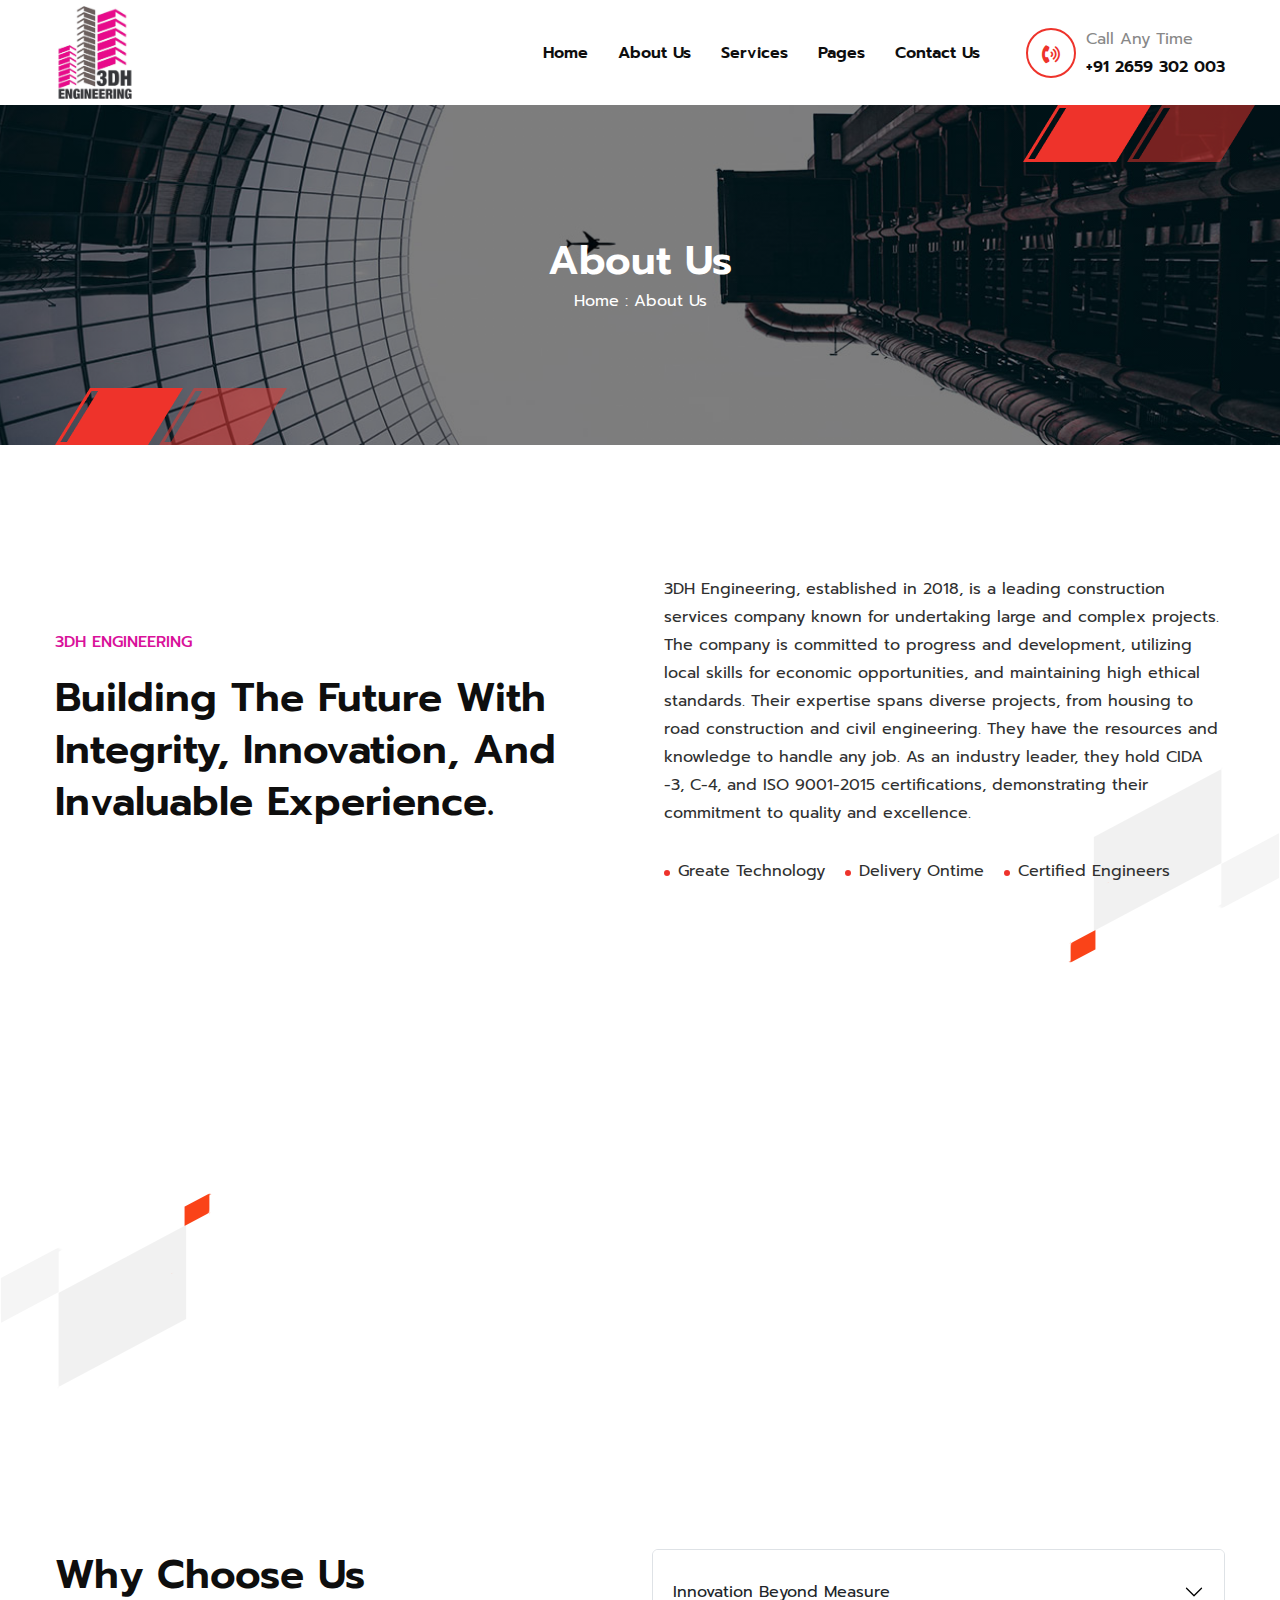
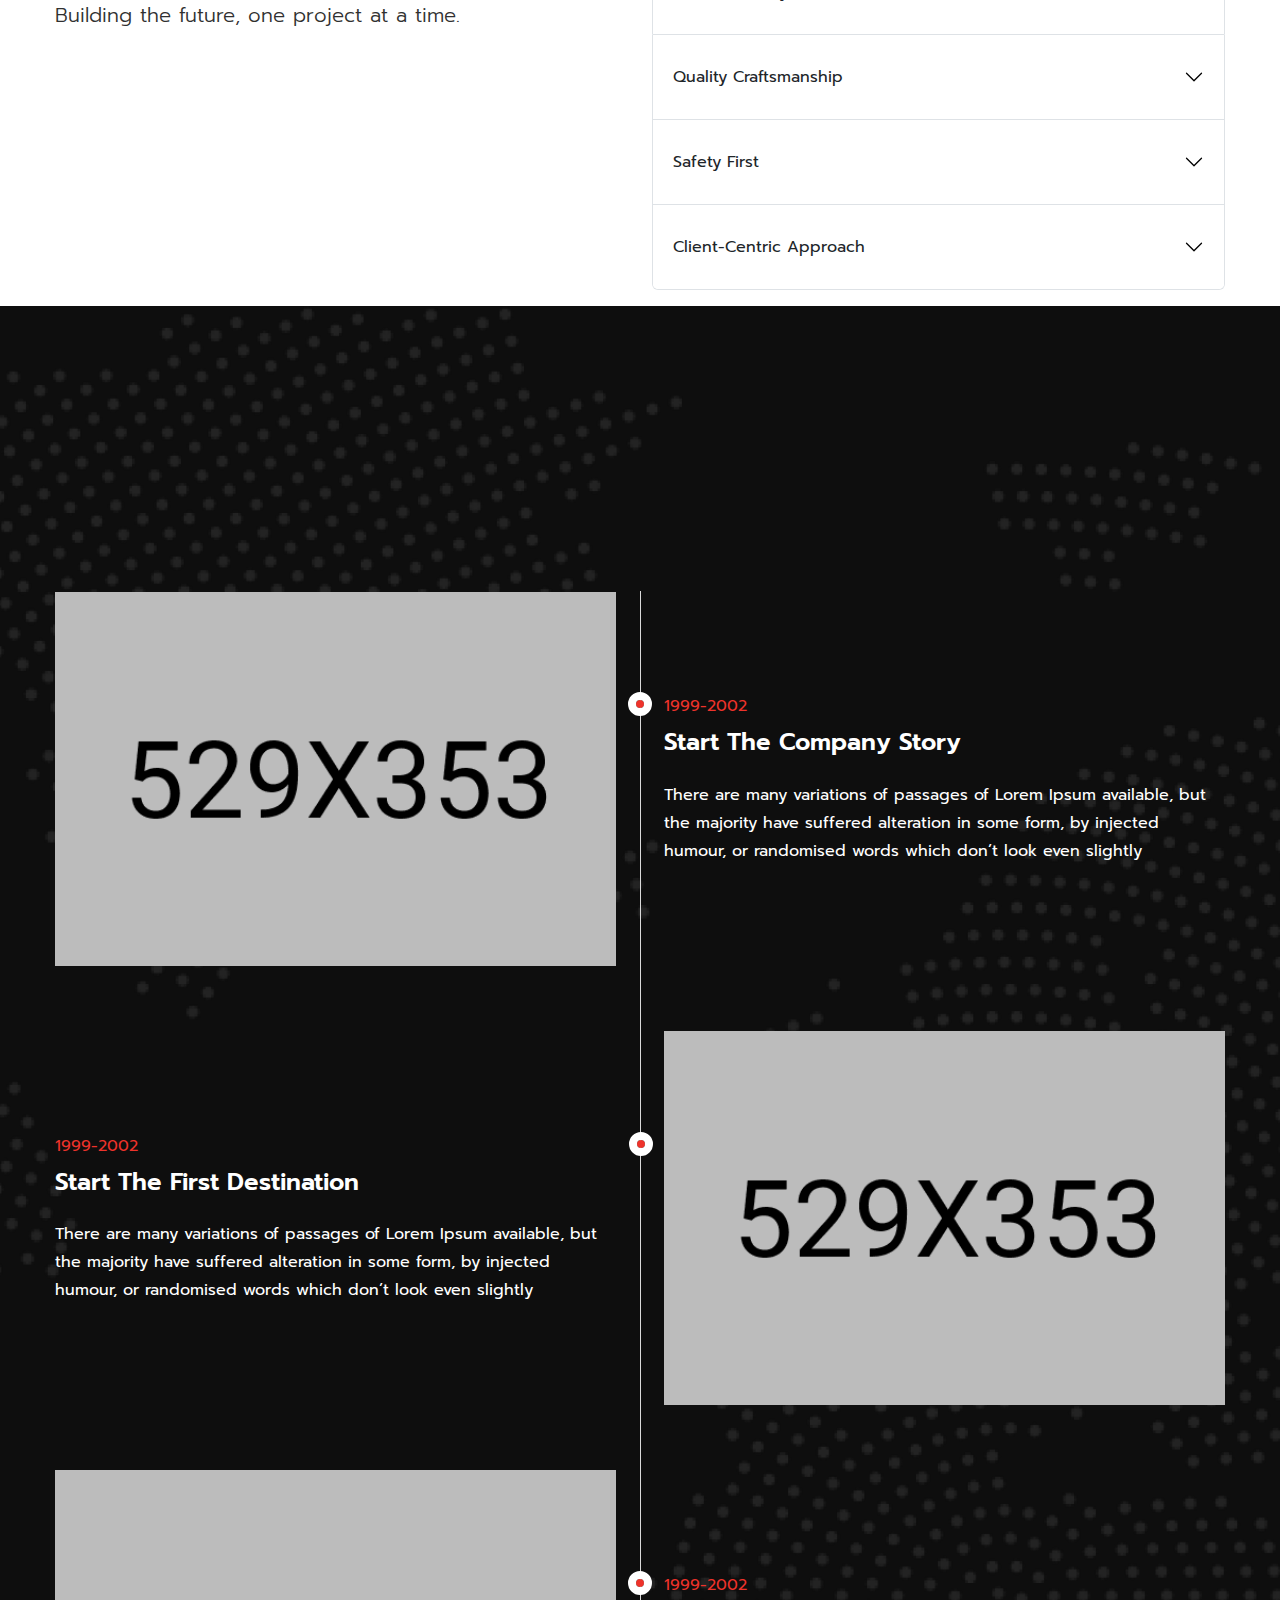
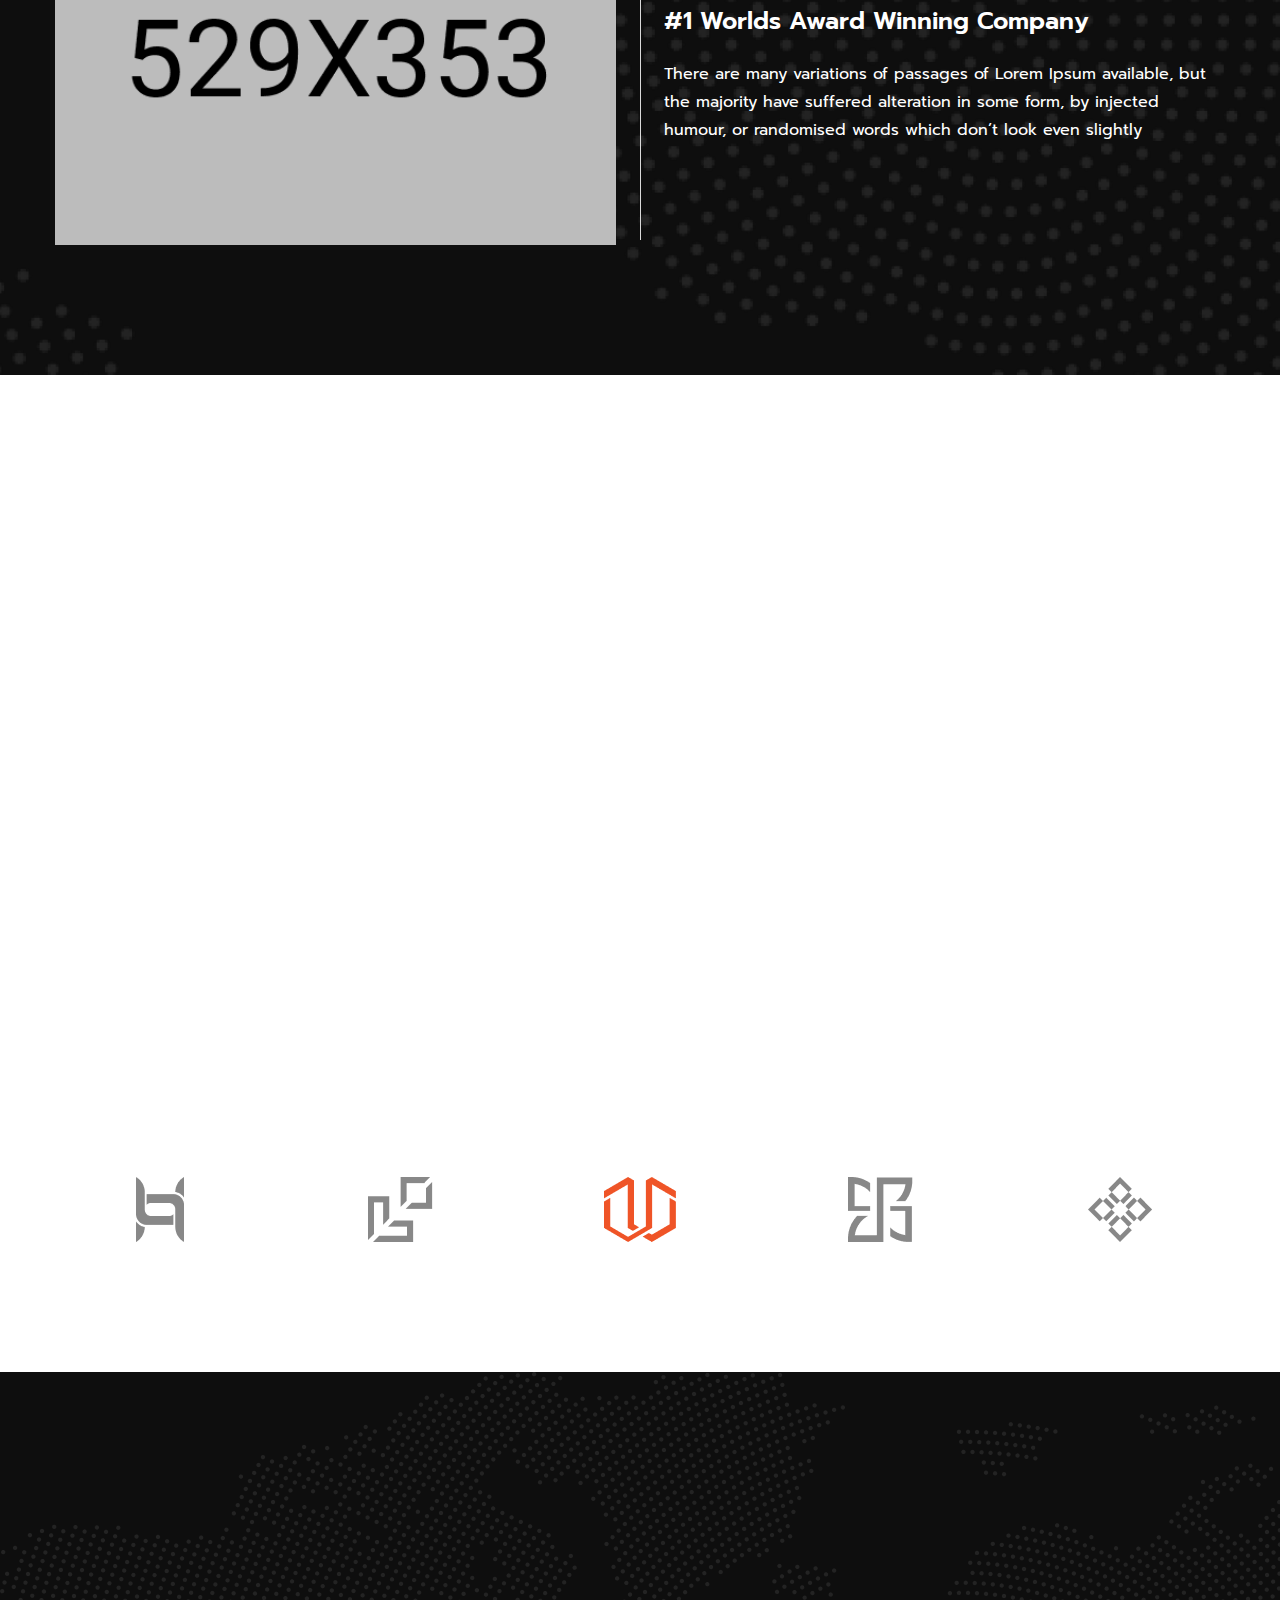
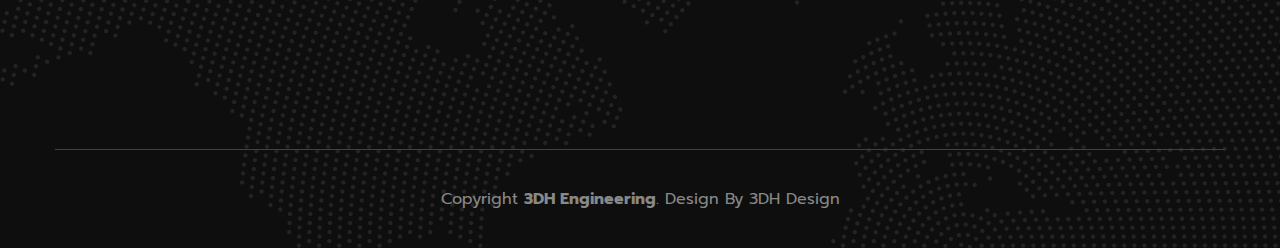
<file: about-2.html>
<!DOCTYPE html>
<html lang="en">

<head>
    <meta charset="UTF-8">
    <meta http-equiv="X-UA-Compatible" content="IE=edge">
    <meta name="viewport" content="width=device-width, initial-scale=1.0">
    <title>3DH Engineering</title>
    <!-- Favicon img -->
    <link rel="shortcut icon" href="assets/images/logo/logo.png">
    <!-- Bootstarp min css -->
    <link rel="stylesheet" href="assets/css/bootstrap.min.css">
    <!-- Themify icons css -->
    <link rel="stylesheet" href="assets/css/themify-icons.css">
    <!-- All min css -->
    <link rel="stylesheet" href="assets/css/all.min.css">
    <!-- Swiper bundle min css -->
    <link rel="stylesheet" href="assets/css/swiper-bundle.min.css">
    <!-- Magnigic popup css -->
    <link rel="stylesheet" href="assets/css/magnific-popup.css">
    <!-- Animate css -->
    <link rel="stylesheet" href="assets/css/animate.css">
    <!-- Nice select css -->
    <link rel="stylesheet" href="assets/css/nice-select.css">
    <!-- Style css -->
    <link rel="stylesheet" href="assets/css/style.css">
</head>

<body>

    <!-- Header area start here -->
    <header class="header">
        <div class="header-section">
            <div class="container">
                <div class="header-wrapper">
                    <div class="logo-menu">
                        <a href="index.html" class="logo">
                            <img src="assets/images/logo/logo.png" alt="logo">
                        </a>
                    </div>
                    <div class="header-bar d-xl-none">
                        <span></span>
                        <span></span>
                        <span></span>
                    </div>
                    <ul class="main-menu">
                        <li>
                            <a href="index.html">Home</a>

                        </li>
                        <li>
                            <a href="about-2.html">About Us</a>
                       
                        </li>
                        <li>
                            <a href="service.html">Services</a>
                            
                        </li>
                        <li>
                            <a href="portfolio.html">Pages</a>
                        </li>
                       
                        <li>
                            <a href="contact.html">Contact Us</a>
                        </li>
                        
                        <li class="m-0 menu_info ms-0 ms-xl-3 mt-4 mt-xl-0">
                            <i class="fa-solid call_ico fa-phone-volume"></i>
                            <div class="call_info">
                                <span>Call Any Time</span>
                                <a class="d-block p-0" href="tel:+912659302003">+91 2659 302 003</a>
                            </div>
                        </li>
                    </ul>
                </div>
            </div>
        </div>
    </header>
    <!-- Header area end here -->

    <main>
        <!-- Page banner area start here -->
        <section class="page-banner bg-image section-padding">
            <div class="gaps-right d-none d-sm-block float-bob-x">
                <img src="assets/images/shape/gaps-primary.png" alt="">
            </div>
            <div class="gaps-left d-none d-sm-block float-bob-x">
                <img src="assets/images/shape/gaps-primary.png" alt="">
            </div>
            <div class="container">
                <h2 class="wow fadeInUp" data-wow-duration="1.3s" data-wow-delay=".3s">About us </h2>
                <div class="breadcrumb-list wow fadeInUp" data-wow-duration="1.6s" data-wow-delay=".6s">
                    <a href="index.html">Home :</a>
                    <span>About us </span>
                </div>
            </div>
        </section>
        <!-- Page banner area end here -->

        <!-- Experience area start here -->
        <section class="experience-two section-margin mb-0 pt-0 experience-three section-padding">
            <div class="shape1 d-none d-lg-block float-bob-y">
                <img src="assets/images/shape/shape1.png" alt="">
            </div>
            <div class="shape2 d-none d-lg-block float-bob-y">
                <img src="assets/images/shape/shape2.png" alt="">
            </div>
            <div class="container">
                <div class="about-three pb-65">
                    <div class="row g-5 align-items-center">
                        <div class="col-xl-6">
                            <div class="section-header m-0">
                                <h5 class="wow fadeInUp" data-wow-duration="1.3s" data-wow-delay=".3s">3DH Engineering
                                </h5>
                                <h2 class="wow fadeInUp" data-wow-duration="1.6s" data-wow-delay=".6s">Building the future with integrity, innovation, and invaluable experience.</h2>
                            </div>
                        </div>
                        <div class="col-xl-6">
                            <div class="content">
                                <p class="wow fadeInUp" data-wow-duration="1.6s" data-wow-delay=".6s">  3DH Engineering, established in 2018, is a leading construction services company known for undertaking large and complex projects. The company is committed to progress and development, utilizing local skills for economic opportunities, and maintaining high ethical standards. Their expertise spans diverse projects, from housing to road construction and civil engineering. They have the resources and knowledge to handle any job. As an industry leader, they hold CIDA -3, C-4, and ISO 9001-2015 certifications, demonstrating their commitment to quality and excellence.</p>
                                <ul class="wow fadeInUp" data-wow-duration="1.9s" data-wow-delay=".9s">
                                    <li><span></span> Greate Technology</li>
                                    <li><span></span> Delivery Ontime</li>
                                    <li><span></span> Certified Engineers</li>
                                </ul>
                            </div>
                        </div>
                    </div>
                </div>
                <div class="row g-4">
                    <div class="col-lg-9 wow fadeInDown" data-wow-duration="1.5s" data-wow-delay=".5s">
                        <div class="image">
                            <img src="assets/images/experience/03.jpg" alt="image">
                            <div class="stroke-text">
                                <h2>Since 1980</h2>
                            </div>
                            <div class="left-gap d-none d-sm-block float-bob-x"><img
                                    src="assets/images/shape/left-gap.png" alt=""></div>
                            <div class="right-gap d-none d-sm-block float-bob-x"><img
                                    src="assets/images/shape/right-gap.png" alt="">
                            </div>
                        </div>
                    </div>
                    <div class="col-lg-3 wow fadeInDown" data-wow-duration="1.5s" data-wow-delay=".5s">
                        <div class="item">
                            <div class="content bor-bottom pb-30">
                                <h2><span class="count">25</span>+</h2>
                                <span>Years Experience</span>
                            </div>
                            <div class="content pt-30">
                                <h2><span class="count">69</span>+</h2>
                                <span>Industries Served</span>
                            </div>
                        </div>
                        <div class="experience_video overlay50">
                            <img src="assets/images/experience/04.jpg" alt="image">
                            <div class="video-btn-wrp">
                                <div class="video video-pulse">
                                    <a class="video-popup secondary-bg"
                                        href="https://www.youtube.com/watch?v=13qOE2N_AKs"><i
                                            class="fa-solid fa-play"></i></a>
                                </div>
                            </div>
                        </div>
                    </div>
                </div>
            </div>
        </section>
        <!-- Experience area end here -->
        <div class="container mt-3 mb-3">
            <div class="row">
                <div class="col-md-6">
                    <h2>Why Choose Us</h2>
                    <p class="lead">Building the future, one project at a time.</p>
                </div>
                <div class="col-md-6">
                    <div class="accordion" id="chooseUsAccordion">
                        <div class="accordion-item">
                            <h2 class="accordion-header" id="headingOne">
                                <button class="accordion-button collapsed" type="button" data-bs-toggle="collapse" data-bs-target="#collapseOne" aria-expanded="false" aria-controls="collapseOne">
                                    Innovation Beyond Measure
                                </button>
                            </h2>
                            <div id="collapseOne" class="accordion-collapse collapse" aria-labelledby="headingOne" data-bs-parent="#chooseUsAccordion">
                                <div class="accordion-body">
                                    Our team of chartered engineers thrives on pushing the boundaries of conventional construction, bringing visionary ideas to life.
                                </div>
                            </div>
                        </div>
                        <div class="accordion-item">
                            <h2 class="accordion-header" id="headingTwo">
                                <button class="accordion-button collapsed" type="button" data-bs-toggle="collapse" data-bs-target="#collapseTwo" aria-expanded="false" aria-controls="collapseTwo">
                                    Quality Craftsmanship
                                </button>
                            </h2>
                            <div id="collapseTwo" class="accordion-collapse collapse" aria-labelledby="headingTwo" data-bs-parent="#chooseUsAccordion">
                                <div class="accordion-body">
                                    Every project undertaken by 3DH Engineering is a testament to our unwavering commitment to excellence. We take pride in delivering superior craftsmanship that stands the test of time.
                                </div>
                            </div>
                        </div>
                        <div class="accordion-item">
                            <h2 class="accordion-header" id="headingThree">
                                <button class="accordion-button collapsed" type="button" data-bs-toggle="collapse" data-bs-target="#collapseThree" aria-expanded="false" aria-controls="collapseThree">
                                    Safety First
                                </button>
                            </h2>
                            <div id="collapseThree" class="accordion-collapse collapse" aria-labelledby="headingThree" data-bs-parent="#chooseUsAccordion">
                                <div class="accordion-body">
                                    The well-being of our team and stakeholders is paramount. We adhere to the highest safety standards, ensuring a secure working environment at every construction site.
                                </div>
                            </div>
                        </div>
                        <div class="accordion-item">
                            <h2 class="accordion-header" id="headingFour">
                                <button class="accordion-button collapsed" type="button" data-bs-toggle="collapse" data-bs-target="#collapseFour" aria-expanded="false" aria-controls="collapseFour">
                                    Client-Centric Approach
                                </button>
                            </h2>
                            <div id="collapseFour" class="accordion-collapse collapse" aria-labelledby="headingFour" data-bs-parent="#chooseUsAccordion">
                                <div class="accordion-body">
                                    Your vision is our priority. We collaborate closely with clients to understand their unique needs and goals, ensuring a bespoke approach to each project.
                                </div>
                            </div>
                        </div>
                    </div>
                </div>
            </div>
        </div>
        
        
        <!-- Our story area start here -->
        <section class="story section-padding secondary-bg">
            <div class="map">
                <img src="assets/images/story/map.png" alt="">
            </div>
            <div class="container">
                <div class="section-header text-center position-relative">
                    <h5 class="wow fadeInUp" data-wow-duration="1.3s" data-wow-delay=".3s">our story</h5>
                    <h2 class="wow fadeInUp text-white" data-wow-duration="1.6s" data-wow-delay=".6s">Company
                        history
                    </h2>
                </div>
                <div class="wrp">
                    <div class="line d-none d-lg-block"></div>
                    <div class="main-item pb-65">
                        <div class="row g-5 align-items-center">
                            <div class="col-lg-6">
                                <div class="image">
                                    <img src="assets/images/story/01.jpg" alt="image">
                                </div>
                            </div>
                            <div class="col-lg-6">
                                <div class="item">
                                    <div class="title">
                                        <span class="primary-color pb-2">1999-2002</span>
                                        <h3 class="text-white text-capitalize">start the company story</h3>
                                        <p class="text-white pt-4">There are many variations of passages of Lorem Ipsum
                                            available,
                                            but the
                                            majority have suffered alteration in some form,
                                            by injected humour, or randomised words which don’t look even slightly</p>
                                    </div>
                                </div>
                            </div>
                        </div>
                    </div>
                    <div class="main-item pb-65">
                        <div class="row g-5 align-items-center">
                            <div class="col-lg-6">
                                <div class="item">
                                    <div class="title">
                                        <span class="primary-color left-span pb-2">1999-2002</span>
                                        <h3 class="text-white text-capitalize">start the first destination</h3>
                                        <p class="text-white pt-4">There are many variations of passages of Lorem Ipsum
                                            available,
                                            but the
                                            majority have suffered alteration in some form,
                                            by injected humour, or randomised words which don’t look even slightly</p>
                                    </div>
                                </div>
                            </div>
                            <div class="col-lg-6">
                                <div class="image">
                                    <img src="assets/images/story/02.jpg" alt="image">
                                </div>
                            </div>
                        </div>
                    </div>
                    <div class="main-item">
                        <div class="row g-5 align-items-center">
                            <div class="col-lg-6">
                                <div class="image">
                                    <img src="assets/images/story/03.jpg" alt="image">
                                </div>
                            </div>
                            <div class="col-lg-6">
                                <div class="item">
                                    <div class="title">
                                        <span class="primary-color pb-2">1999-2002</span>
                                        <h3 class="text-white text-capitalize">#1 Worlds Award winning company</h3>
                                        <p class="text-white pt-4">There are many variations of passages of Lorem Ipsum
                                            available,
                                            but the
                                            majority have suffered alteration in some form,
                                            by injected humour, or randomised words which don’t look even slightly</p>
                                    </div>
                                </div>
                            </div>
                        </div>
                    </div>
                </div>
            </div>
        </section>
        <!-- Our story area end here -->

        <!-- Testimonial area start here -->
        <section class="testimonial section-padding pb-0">
            <div class="container">
                <div class="testimonial-wrp bor wow fadeInDown" data-wow-duration="1.5s" data-wow-delay=".5s">
                    <div class="row justify-content-between">
                        <div class="col-lg-7 mb-5 mb-lg-0">
                            <div class="section-header mb-5">
                                <h5 class="wow fadeInUp" data-wow-duration="1.3s" data-wow-delay=".3s">PUBLIC
                                    TESTIMONIAL</h5>
                                <h2 class="wow fadeInUp" data-wow-duration="1.6s" data-wow-delay=".6s">public feedback
                                    about mistri</h2>
                            </div>
                            <div class="row">
                                <div class="col-lg-10">
                                    <div class="swiper arry-wrp testimonial-slider">
                                        <div class="swiper-wrapper">
                                            <div class="swiper-slide">
                                                <div class="item">
                                                    <h3>Power & Energy Sector</h3>
                                                    <p>Posuere luctus orci. Donec vitae mattis quam, vitae tempor arcu.
                                                        Aenean non
                                                        odio porttitor, convallis erat sit amet,
                                                        facilisis velit. Nulla ornare convallis malesuada. Phasellus</p>
                                                    <div class="author">
                                                        <h4>Daniel Smith</h4>
                                                        <span>Senior engineer</span>
                                                    </div>
                                                </div>
                                            </div>
                                            <div class="swiper-slide">
                                                <div class="item">
                                                    <h3>Power & Energy Sector
                                                    </h3>
                                                    <p>Posuere luctus orci. Donec vitae mattis quam, vitae tempor arcu.
                                                        Aenean non
                                                        odio porttitor, convallis erat sit amet,
                                                        facilisis velit. Nulla ornare convallis malesuada. Phasellus</p>
                                                    <div class="author">
                                                        <h4>Luke Ross</h4>
                                                        <span>Senior engineer</span>
                                                    </div>
                                                </div>
                                            </div>
                                        </div>
                                        <div class="arry-btn">
                                            <button class="arry-prev testimonial-arry-prev"><i
                                                    class="ti-angle-left"></i></button>
                                            <button class="ms-3 active arry-next testimonial-arry-next"><i
                                                    class="ti-angle-right"></i></button>
                                        </div>
                                    </div>
                                </div>
                            </div>
                        </div>
                        <div class="col-lg-5">
                            <div class="image">
                                <div class="swiper testimonial-slider">
                                    <div class="swiper-wrapper">
                                        <div class="swiper-slide">
                                            <img src="assets/images/testimonial/01.jpg" alt="image">
                                        </div>
                                        <div class="swiper-slide">
                                            <img src="assets/images/testimonial/02.jpg" alt="image">
                                        </div>
                                    </div>
                                </div>
                                <span></span>
                                <i class="fa-solid fa-quote-right"></i>
                            </div>
                        </div>
                    </div>
                </div>
            </div>
        </section>
        <!-- Testimonial area end here -->

        <!-- Brand area start here -->
        <div class="brand section-padding text-center">
            <div class="container">
                <div class="swiper brand-slider">
                    <div class="swiper-wrapper">
                        <div class="swiper-slide">
                            <img src="assets/images/icon/brand01.png" alt="icon">
                        </div>
                        <div class="swiper-slide">
                            <img src="assets/images/icon/brand02.png" alt="icon">
                        </div>
                        <div class="swiper-slide">
                            <img src="assets/images/icon/brand03.png" alt="icon">
                        </div>
                        <div class="swiper-slide">
                            <img src="assets/images/icon/brand04.png" alt="icon">
                        </div>
                        <div class="swiper-slide">
                            <img src="assets/images/icon/brand05.png" alt="icon">
                        </div>
                    </div>
                </div>
            </div>
        </div>
        <!-- Brand area end here -->
    </main>

    <!-- Footer area start here -->
    <footer class="secondary-bg">
        <div class="map">
            <img src="assets/images/footer/map.png" alt="">
        </div>
        <div class="container">
            <div class="chat">
                
            </div>
            <div class="pt-65 pb-65">
                <div class="row g-4">
                    <div class="col-lg-3 col-md-6 wow fadeInUp" data-wow-duration="1.3s" data-wow-delay=".3s">
                        <div class="item">
                            <div class="logo pb-3">
                                <a href="#0">
                                    <img src="assets/images/logo/logo.png" class="footer-logo" alt="logo">
                                </a>
                            </div>
                            <p>There are many variations of passages of Lorem Ipsum available, but the majority have
                                suffered alteration</p>
                            <div class="social-icon">
                                <a href="#0"><i class="fa-brands fa-facebook-f"></i></a>
                                <a href="#0"><i class="fa-brands fa-twitter"></i></a>
                                <a href="#0"><i class="fa-brands fa-linkedin"></i></a>
                                <a href="#0"><i class="fa-brands fa-instagram"></i></a>
                            </div>
                        </div>
                    </div>
                    <div class="col-lg-3 col-md-6 wow fadeInUp" data-wow-duration="1.5s" data-wow-delay=".4s">
                        <div class="item g-4">
                            <div class="title">
                                <h4>Official info</h4>
                            </div>
                            <ul>
                                <li><a href="#0"><i class="fa-solid fa-location-dot pe-1 text-white"></i>
                                    No. 12, Siri Dhamma Mawatha, Colombo 10,
                                    </a>
                                    <a href="https://rb.gy/gapzm5" class="map-popup">View Map <i
                                            class="fa-solid fa-location-arrow"></i></a>
                                </li>
                                <li><a href="tel:0114327627"><i class="fa-solid fa-phone-volume pe-1 text-white"></i>
                                    0114327627
                                    </a></li>
                                <li><a href="mailto:info@3dhengineering.com"><i class="fa-solid fa-envelope pe-1 text-white"></i>
                                        info@3dhengineering.com</a>
                                       
                                </li>
                            </ul>
                        </div>
                    </div>
                    <div class="col-lg-3 col-md-6 wow fadeInUp" data-wow-duration="1.7s" data-wow-delay=".5s">
                        <div class="item">
                            <div class="title">
                                <h4>main menu</h4>
                            </div>
                            <div class="row g-2">
                                <div class="col-6">
                                    <ul>
                                        <li><a href="#0">Home</a></li>
                                        <li><a href="#0">About Us</a></li>
                                        <li><a href="#0">Services</a></li>
                                        <li><a href="#0">Our Projects</a></li>
                                    </ul>
                                </div>
                                <div class="col-6">
                                    <ul>
                                        <li><a href="#0">Career</a></li>
                                        <li><a href="#0">Our Team</a></li>
                                        <li><a href="#0">Latest News</a></li>
                                        <li><a href="#0">Contact Us</a></li>
                                    </ul>
                                </div>
                            </div>
                        </div>
                    </div>
                    <div class="col-lg-3 col-md-6 wow fadeInUp" data-wow-duration="1.9s" data-wow-delay=".6s">
                        <div class="item gallery">
                            <div class="title">
                                <h4>Company Gallery</h4>
                            </div>
                            <div class="row g-2">
                                <div class="col-4">
                                    <a href="assets/images/footer/gallery1.png" class="footer-popup image d-block">
                                        <img src="assets/images/footer/gallery1.png" alt="image">
                                        <div class="icon">
                                            <i class="fa-solid fa-plus"></i>
                                        </div>
                                    </a>
                                </div>
                                <div class="col-4">
                                    <a href="assets/images/footer/gallery2.png" class="footer-popup image d-block">
                                        <img src="assets/images/footer/gallery2.png" alt="image">
                                        <div class="icon">
                                            <i class="fa-solid fa-plus"></i>
                                        </div>
                                    </a>
                                </div>
                                <div class="col-4">
                                    <a href="assets/images/footer/gallery3.png" class="footer-popup image d-block">
                                        <img src="assets/images/footer/gallery3.png" alt="image">
                                        <div class="icon">
                                            <i class="fa-solid fa-plus"></i>
                                        </div>
                                    </a>
                                </div>
                                <div class="col-4">
                                    <a href="assets/images/footer/gallery4.png" class="footer-popup image d-block">
                                        <img src="assets/images/footer/gallery4.png" alt="image">
                                        <div class="icon">
                                            <i class="fa-solid fa-plus"></i>
                                        </div>
                                    </a>
                                </div>
                                <div class="col-4">
                                    <a href="assets/images/footer/gallery5.png" class="footer-popup image d-block">
                                        <img src="assets/images/footer/gallery5.png" alt="image">
                                        <div class="icon">
                                            <i class="fa-solid fa-plus"></i>
                                        </div>
                                    </a>
                                </div>
                                <div class="col-4">
                                    <a href="assets/images/footer/gallery6.png" class="footer-popup image d-block">
                                        <img src="assets/images/footer/gallery6.png" alt="image">
                                        <div class="icon">
                                            <i class="fa-solid fa-plus"></i>
                                        </div>
                                    </a>
                                </div>
                            </div>
                        </div>
                    </div>
                </div>
            </div>
            <div class="copyright">
                <p>Copyright <strong>3DH Engineering</strong>. Design By <a href="#0">3DH Design</a></p>
            </div>
        </div>
    </footer>
    <!-- Footer area end here -->

    <!-- Back to top area start here -->
    <div class="scroll-up">
        <svg class="scroll-circle svg-content" width="100%" height="100%" viewBox="-1 -1 102 102">
            <path d="M50,1 a49,49 0 0,1 0,98 a49,49 0 0,1 0,-98" />
        </svg>
    </div>
    <!-- Back to top area end here -->


    <!-- Jquery 3 6 0 Min Js -->
    <script src="assets/js/jquery-3.6.0.min.js"></script>
    <!-- Bootstrap min Js -->
    <script src="assets/js/bootstrap.min.js"></script>
    <!-- Swiper bundle min Js -->
    <script src="assets/js/swiper-bundle.min.js"></script>
    <!-- Counterup min Js -->
    <script src="assets/js/jquery.counterup.min.js"></script>
    <!-- Wow min Js -->
    <script src="assets/js/wow.min.js"></script>
    <!-- Magnific popup min Js -->
    <script src="assets/js/magnific-popup.min.js"></script>
    <!-- Nice select min Js -->
    <script src="assets/js/nice-select.min.js"></script>
    <!-- Isotope pkgd min Js -->
    <script src="assets/js/isotope.pkgd.min.js"></script>
    <!-- Waypoints Js -->
    <script src="assets/js/jquery.waypoints.js"></script>
    <!-- Script Js -->
    <script src="assets/js/script.js"></script>
</body>

</html>
</file>
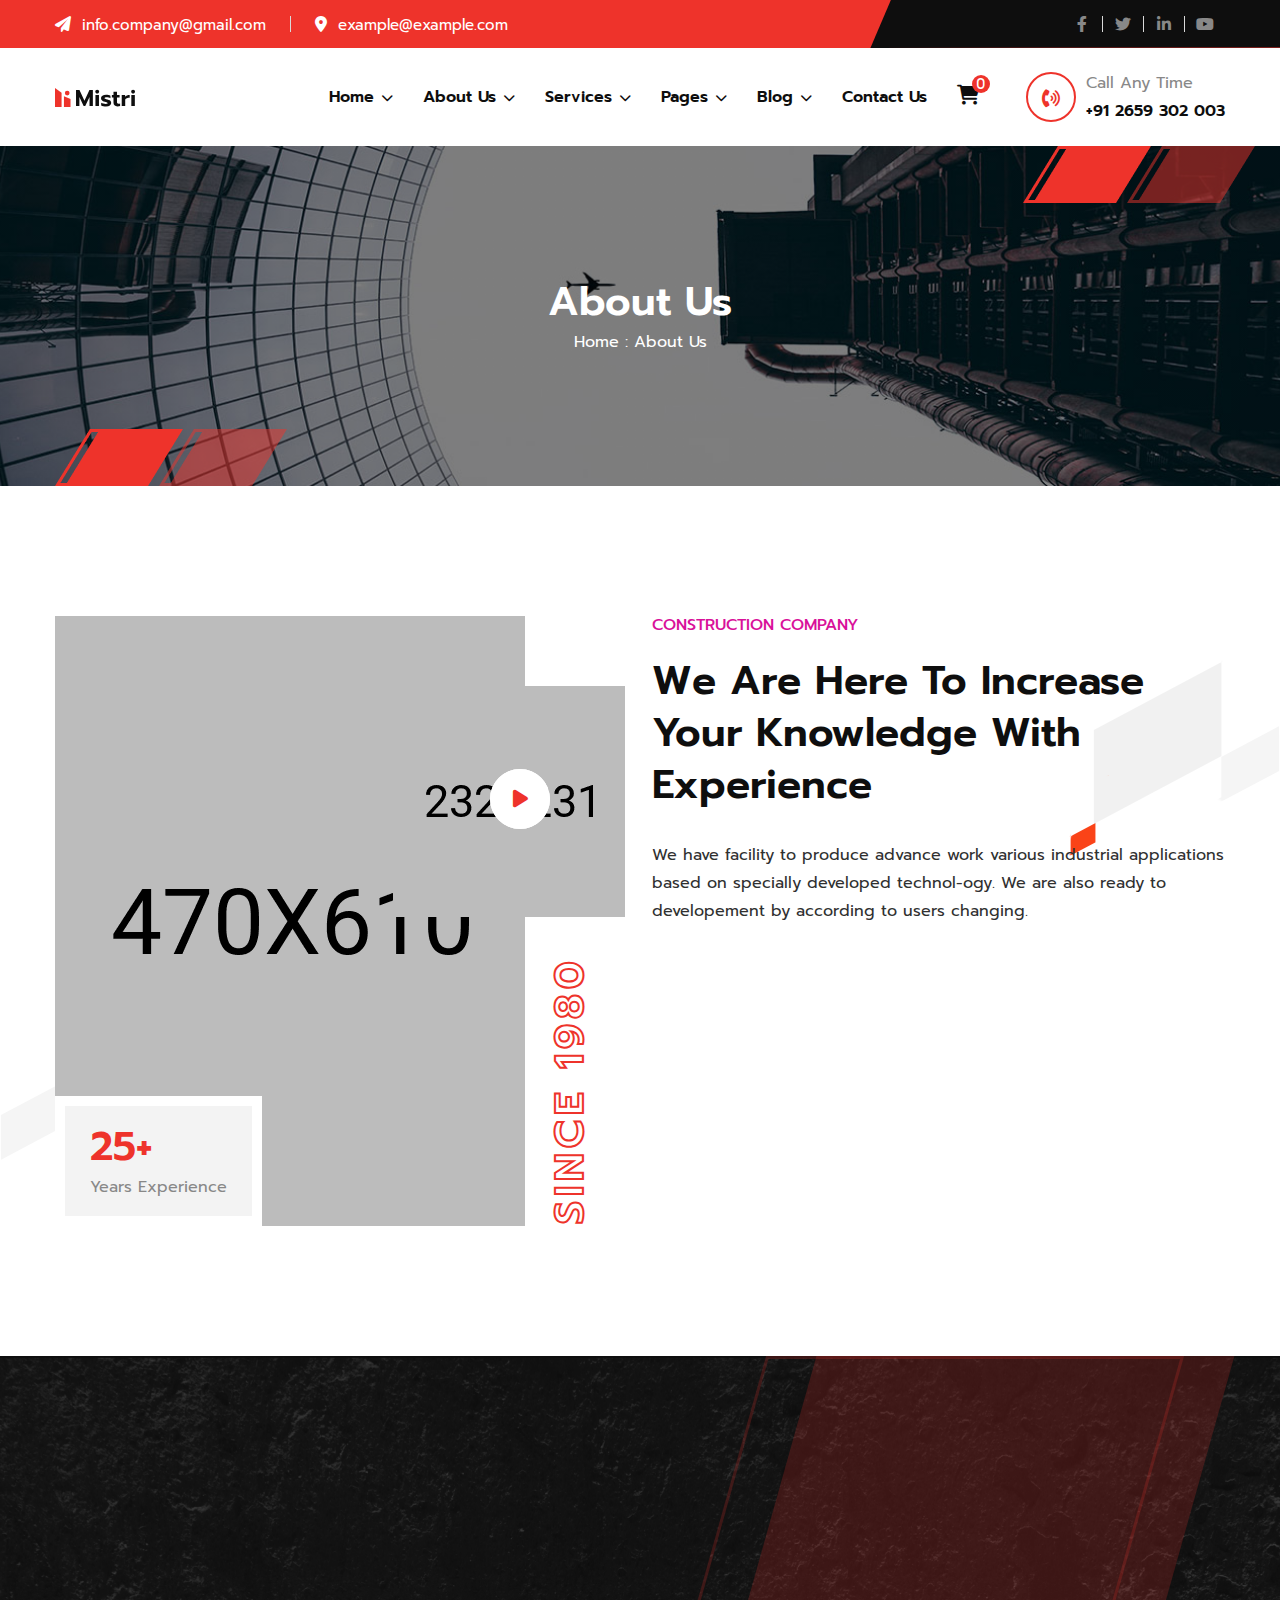
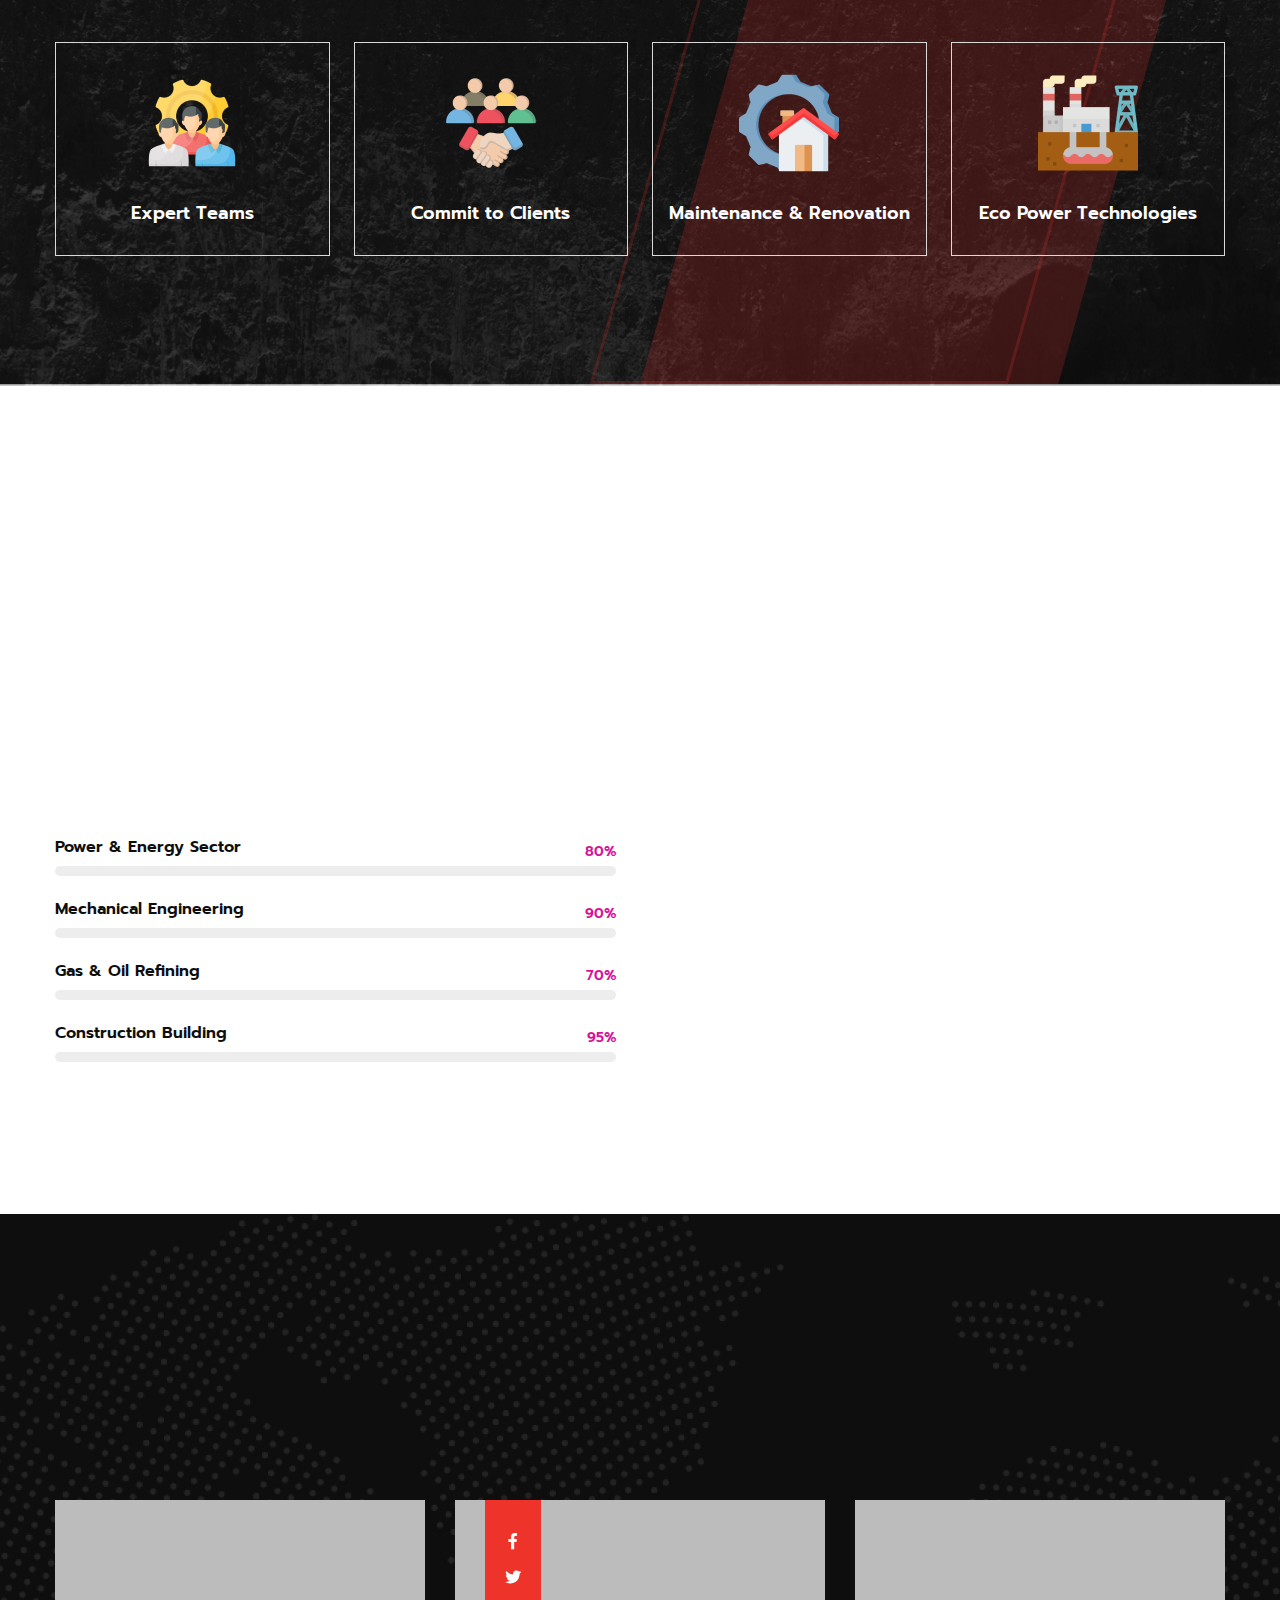
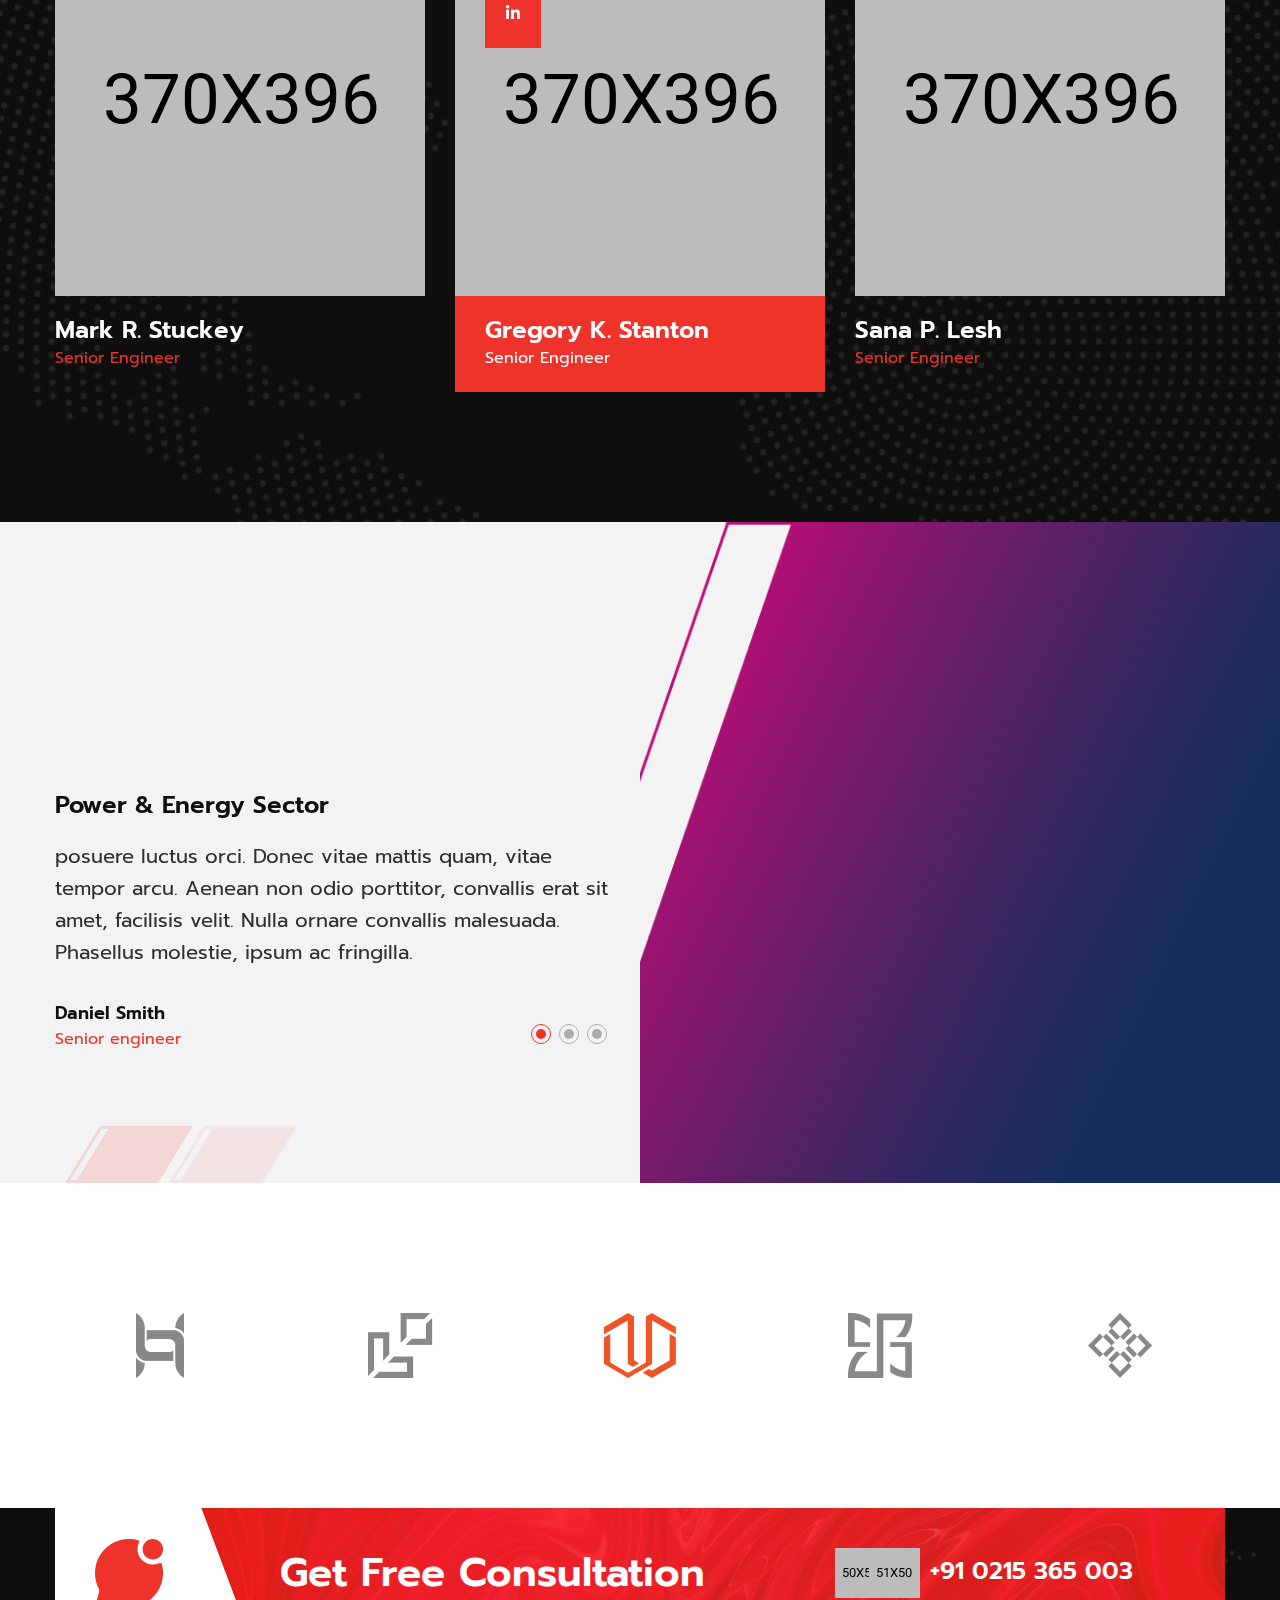
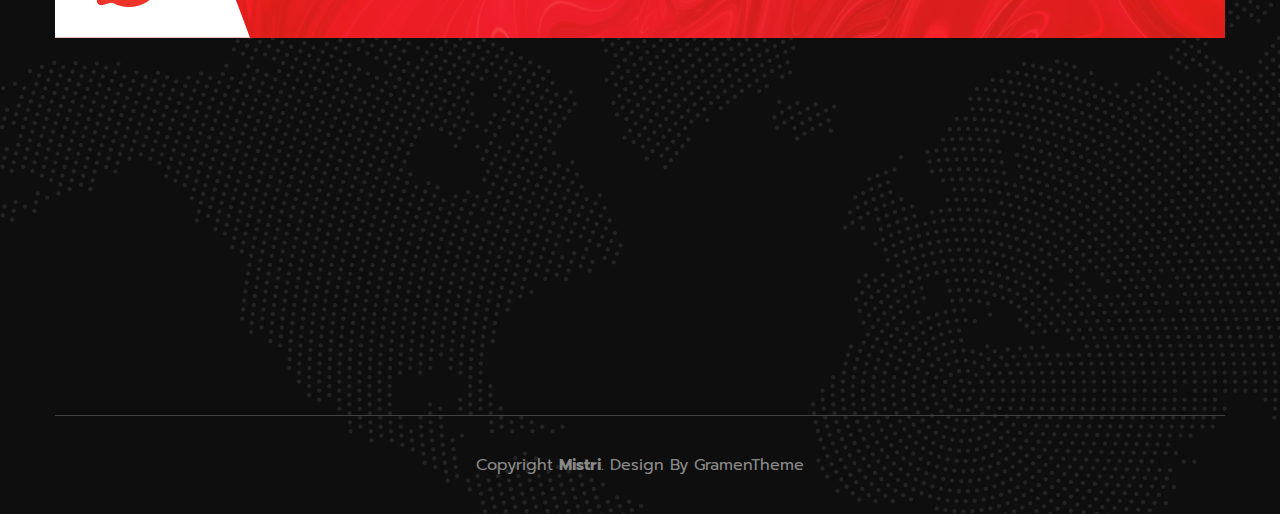
<file: about.html>
<!DOCTYPE html>
<html lang="en">

<head>
    <meta charset="UTF-8">
    <meta http-equiv="X-UA-Compatible" content="IE=edge">
    <meta name="viewport" content="width=device-width, initial-scale=1.0">
    <title>Mistri - Industry and Engineering Template</title>
    <!-- Favicon img -->
    <link rel="shortcut icon" href="assets/images/favicon.png">
    <!-- Bootstarp min css -->
    <link rel="stylesheet" href="assets/css/bootstrap.min.css">
    <!-- Themify icons css -->
    <link rel="stylesheet" href="assets/css/themify-icons.css">
    <!-- All min css -->
    <link rel="stylesheet" href="assets/css/all.min.css">
    <!-- Swiper bundle min css -->
    <link rel="stylesheet" href="assets/css/swiper-bundle.min.css">
    <!-- Magnigic popup css -->
    <link rel="stylesheet" href="assets/css/magnific-popup.css">
    <!-- Animate css -->
    <link rel="stylesheet" href="assets/css/animate.css">
    <!-- Nice select css -->
    <link rel="stylesheet" href="assets/css/nice-select.css">
    <!-- Style css -->
    <link rel="stylesheet" href="assets/css/style.css">
</head>

<body>

    <!-- Preloader area start -->
    <div id="loading">
        <div id="loading-center">
            <div id="loading-center-absolute">
                <div class="loading-icon text-center d-flex flex-column align-items-center justify-content-center">
                    <img class="loading-logo" src="assets/images/preloader.svg" alt="icon">
                </div>
            </div>
        </div>
    </div>
    <!-- Preloader area end -->

    <!-- Header area start here -->
    <header class="header">
        <div class="header-top d-none d-md-block">
            <div class="container">
                <div class="header-top-wrp">
                    <ul class="info">
                        <li><i class="fa-solid fa-paper-plane"></i> <a href="#0">info.company@gmail.com</a></li>
                        <li class="bor-left ms-4 ps-4"><i class="fa-solid fa-location-dot"></i> <a
                                href="#0">example@example.com</a>
                        </li>
                    </ul>
                    <ul class="link-info">
                        <li class="bor-right"><a href="#0"><i class="fa-brands fa-facebook-f"></i></a></li>
                        <li class="bor-right"><a href="#0"><i class="fa-brands fa-twitter"></i></a></li>
                        <li class="bor-right"><a href="#0"><i class="fa-brands fa-linkedin-in"></i></a></li>
                        <li><a href="#0"><i class="fa-brands fa-youtube"></i></a></li>
                    </ul>
                </div>
            </div>
        </div>
        <div class="header-section">
            <div class="container">
                <div class="header-wrapper">
                    <div class="logo-menu">
                        <a href="index.html" class="logo">
                            <img src="assets/images/logo/logo.svg" alt="logo">
                        </a>
                    </div>
                    <div class="header-bar d-xl-none">
                        <span></span>
                        <span></span>
                        <span></span>
                    </div>
                    <ul class="main-menu">
                        <li>
                            <a href="#">Home <i class="fas fa-chevron-down"></i></a>
                            <ul class="sub-menu">
                                <li><a href="index.html">Roads & Highway</a></li>
                                <li><a href="index-2.html">Architecture Mistri</a></li>
                                <li><a href="index-3.html">Engineering Company</a></li>
                            </ul>
                        </li>
                        <li>
                            <a href="#">About Us <i class="fas fa-chevron-down"></i></a>
                            <ul class="sub-menu">
                                <li><a href="about.html">About One</a></li>
                                <li><a href="about-2.html">About Two</a></li>
                            </ul>
                        </li>
                        <li>
                            <a href="#">Services <i class="fas fa-chevron-down"></i></a>
                            <ul class="sub-menu">
                                <li><a href="service.html">Service One</a></li>
                                <li><a href="service-2.html">Service Two</a></li>
                                <li><a href="service-single.html">Service Details</a></li>
                            </ul>
                        </li>
                        <li>
                            <a href="#">Pages <i class="fas fa-chevron-down"></i></a>
                            <ul class="sub-menu">
                                <li class="sub_menu_wrp d-none d-xl-block"><a href="#">Portfolio <i
                                            class="fas fa-chevron-right float-end"></i></a>
                                    <ul class="sub_sub_menu">
                                        <li><a href="portfolio.html">Portfolio One</a></li>
                                        <li><a href="portfolio-2.html">Portfolio Two</a></li>
                                        <li><a href="portfolio-single.html">Portfolio Details</a></li>
                                    </ul>
                                </li>
                                <li class="d-block d-xl-none"><a href="portfolio.html">Portfolio One</a></li>
                                <li class="d-block d-xl-none"><a href="portfolio-2.html">Portfolio Two</a></li>
                                <li class="d-block d-xl-none"><a href="portfolio-single.html">Portfolio Details</a></li>
                                <li class="sub_menu_wrp d-none d-xl-block"><a href="#">Teams <i
                                            class="fas fa-chevron-right float-end"></i></a>
                                    <ul class="sub_sub_menu">
                                        <li><a href="team-1.html">Team One</a></li>
                                        <li><a href="team-2.html">Team Two</a></li>
                                        <li><a href="team-3.html">Team Three</a></li>
                                        <li><a href="team-single.html">Team Details</a></li>
                                    </ul>
                                </li>
                                <li class="d-block d-xl-none"><a href="team-1.html">Team One</a></li>
                                <li class="d-block d-xl-none"><a href="team-2.html">Team Two</a></li>
                                <li class="d-block d-xl-none"><a href="team-3.html">Team Three</a></li>
                                <li class="d-block d-xl-none"><a href="team-single.html">Team Details</a></li>
                                <li class="sub_menu_wrp d-none d-xl-block"><a href="#">Shop <i
                                            class="fas fa-chevron-right float-end"></i></a>
                                    <ul class="sub_sub_menu">
                                        <li><a href="shop.html">Shop</a></li>
                                        <li><a href="shop-single.html">Shop Details</a></li>
                                        <li><a href="cart.html">Cart</a></li>
                                        <li><a href="checkout.html">Checkout</a></li>
                                    </ul>
                                </li>
                                <li class="d-block d-xl-none"><a href="shop.html">Shop</a></li>
                                <li class="d-block d-xl-none"><a href="shop-single.html">Shop Details</a></li>
                                <li class="d-block d-xl-none"><a href="cart.html">Cart</a></li>
                                <li class="d-block d-xl-none"><a href="checkout.html">Checkout</a></li>
                                <li><a href="faq.html">FAQ's</a></li>
                                <li><a href="error.html">404 Error</a></li>
                            </ul>
                        </li>
                        <li>
                            <a href="#">Blog <i class="fas fa-chevron-down"></i></a>
                            <ul class="sub-menu">
                                <li class="sub_menu_wrp d-none d-xl-block"><a href="#">Blog Grid <i
                                            class="fas fa-chevron-right float-end"></i></a>
                                    <ul class="sub_sub_menu">
                                        <li><a href="blog-2.html">2 Columns</a></li>
                                        <li><a href="blog-3.html">3 Columns</a></li>
                                    </ul>
                                </li>
                                <li class="d-block d-xl-none"><a href="blog-2.html">Blog Grid One</a></li>
                                <li class="d-block d-xl-none"><a href="blog-3.html">Blog Grid Two</a></li>
                                <li class="sub_menu_wrp d-none d-xl-block"><a href="#">Blog Standard <i
                                            class="fas fa-chevron-right float-end"></i></a>
                                    <ul class="sub_sub_menu">
                                        <li><a href="blog-left.html">Left SideBar</a></li>
                                        <li><a href="blog.html">Right SideBar</a></li>
                                    </ul>
                                </li>
                                <li class="d-block d-xl-none"><a href="blog.html">Blog Standard One</a></li>
                                <li class="d-block d-xl-none"><a href="blog-left.html">Blog Standard Two</a></li>
                                <li class="sub_menu_wrp d-none d-xl-block"><a href="#">Blog Details <i
                                            class="fas fa-chevron-right float-end"></i></a>
                                    <ul class="sub_sub_menu">
                                        <li><a href="blog-single-left.html">Left SideBar</a></li>
                                        <li><a href="blog-single.html">Right SideBar</a></li>
                                    </ul>
                                </li>
                                <li class="d-block d-xl-none"><a href="blog-single.html">Blog Details</a></li>
                            </ul>
                        </li>
                        <li>
                            <a href="contact.html">Contact Us</a>
                        </li>
                        <li class="menu_cart pb-3 pb-xl-0">
                            <i class="fa-solid fa-cart-shopping"></i>
                            <ul class="menu_cart_items d-none d-lg-block">
                                <li class="bor-bottom me-0">
                                    <div class="image">
                                        <img src="assets/images/product/01.png" alt="image">
                                    </div>
                                    <span>$299</span>
                                    <button class="fa-solid fa-x"></button>
                                </li>
                                <li class="bor-bottom me-0">
                                    <div class="image">
                                        <img src="assets/images/product/02.png" alt="image">
                                    </div>
                                    <span>$299</span>
                                    <button class="fa-solid fa-x"></button>
                                </li>
                                <li class="bor-bottom me-0">
                                    <div class="image">
                                        <img src="assets/images/product/03.png" alt="image">
                                    </div>
                                    <span>$299</span>
                                    <button class="fa-solid fa-x"></button>
                                </li>
                                <li class="py-3 justify-content-end">
                                    <span>Total = $999</span>
                                </li>
                                <li><a class="checkout_btn" href="checkout.html">Checkout</a></li>
                            </ul>
                        </li>
                        <li class="m-0 menu_info ms-0 ms-xl-3 mt-4 mt-xl-0">
                            <i class="fa-solid call_ico fa-phone-volume"></i>
                            <div class="call_info">
                                <span>Call Any Time</span>
                                <a class="d-block p-0" href="tel:+912659302003">+91 2659 302 003</a>
                            </div>
                        </li>
                    </ul>
                </div>
            </div>
        </div>
    </header>
    <!-- Header area end here -->

    <main>
        <!-- Page banner area start here -->
        <section class="page-banner bg-image section-padding">
            <div class="gaps-right d-none d-sm-block float-bob-x">
                <img src="assets/images/shape/gaps-primary.png" alt="">
            </div>
            <div class="gaps-left d-none d-sm-block float-bob-x">
                <img src="assets/images/shape/gaps-primary.png" alt="">
            </div>
            <div class="container">
                <h2 class="wow fadeInUp" data-wow-duration="1.3s" data-wow-delay=".3s">About us</h2>
                <div class="breadcrumb-list wow fadeInUp" data-wow-duration="1.6s" data-wow-delay=".6s">
                    <a href="index.html">Home :</a>
                    <span>About us</span>
                </div>
            </div>
        </section>
        <!-- Page banner area end here -->

        <!-- About area start here -->
        <section class="page-about section-padding">
            <div class="shape1 d-none d-lg-block float-bob-y">
                <img src="assets/images/shape/shape1.png" alt="">
            </div>
            <div class="shape2 d-none d-lg-block float-bob-y">
                <img src="assets/images/shape/shape2.png" alt="">
            </div>
            <div class="container">
                <div class="row g-4">
                    <div class="col-lg-6">
                        <div class="image">
                            <img src="assets/images/about/01.jpg" alt="image">
                            <div class="sm-image d-none d-sm-block">
                                <img src="assets/images/about/02.png" alt="image">
                            </div>
                            <div class="video-btn-wrp d-none d-sm-block">
                                <div class="video video-pulse">
                                    <a class="video-popup secondary-bg"
                                        href="https://www.youtube.com/watch?v=13qOE2N_AKs"><i
                                            class="fa-solid fa-play"></i></a>
                                </div>
                            </div>
                            <div class="info d-none d-sm-block">
                                <h2><span class="count">25</span>+</h2>
                                <span>Years Experience</span>
                            </div>
                            <div class="stroke-text d-none d-sm-block">
                                <h2>since 1980</h2>
                            </div>
                        </div>
                    </div>
                    <div class="col-lg-6">
                        <div class="right-item">
                            <div class="section-header mb-5">
                                <h5 class="wow fadeInUp" data-wow-duration="1.3s" data-wow-delay=".3s">CONSTRUCTION
                                    COMPANY</h5>
                                <h2 class="wow fadeInUp" data-wow-duration="1.6s" data-wow-delay=".6s">We Are Here to
                                    Increase Your Knowledge With Experience</h2>
                                <p class="wow fadeInUp" data-wow-duration="1.9s" data-wow-delay=".9s">We have
                                    facility to produce advance work various industrial applications based on
                                    specially developed technol-ogy. We
                                    are also ready to developement by according to users changing.</p>
                            </div>
                            <div class="row g-4">
                                <div class="col-6 wow fadeInLeft" data-wow-duration="1.6s" data-wow-delay=".6s">
                                    <ul>
                                        <li><i class="fa-solid mb-4 me-2 primary-color fa-gear"></i> Best
                                            Quality
                                            Support
                                        </li>
                                        <li><i class="fa-solid me-2 primary-color fa-gear"></i> Professional
                                            Expertise
                                        </li>
                                    </ul>
                                </div>
                                <div class="col-6 wow fadeInRight" data-wow-duration="1.6s" data-wow-delay=".6s">
                                    <ul>
                                        <li><i class="fa-solid mb-4 me-2 primary-color fa-gear"></i> 100%
                                            Quality Design
                                        </li>
                                        <li><i class="fa-solid me-2 primary-color fa-gear"></i> 24/7 On Time
                                            Support
                                        </li>
                                    </ul>
                                </div>
                            </div>
                            <div class="about_info d-flex align-items-center pt-65 wow fadeInUp"
                                data-wow-duration="1.9s" data-wow-delay=".9s">
                                <a href="contact.html" class="btn-one"><span>Contact Us</span> <i
                                        class="fa-solid fa-arrow-right"></i></a>
                                <span class="bor-left d-none d-sm-block mx-4"></span>
                                <div class="info d-flex flex-wrap align-items-center">
                                    <i class="fa-solid fa-phone-volume ring-animation"></i>
                                    <div class="about_info_con">
                                        <span class="d-block text-capitalize">call any time</span>
                                        <a href="tel:+912659302003">+91 2659 302 003</a>
                                    </div>
                                </div>
                            </div>
                        </div>
                    </div>
                </div>
            </div>
        </section>
        <!-- About area end here -->

        <!-- Choose area start here -->
        <section class="choose bg-image section-padding">
            <div class="shape d-none d-xl-block float-bob-x">
                <img src="assets/images/choose/shape.png" alt="">
            </div>
            <div class="container">
                <div class="row mb-5 mb-lg-0 ">
                    <div class="col-lg-6">
                        <div class="section-header">
                            <h5 class="wow fadeInUp" data-wow-duration="1.3s" data-wow-delay=".3s">CORE FEATURES</h5>
                            <h2 class="wow fadeInUp" data-wow-duration="1.6s" data-wow-delay=".6s">Why Choose Us</h2>
                        </div>
                    </div>
                    <div class="col-lg-6">
                        <p class="wow fadeInUp" data-wow-duration="1.9s" data-wow-delay=".9s">We have
                            facility to produce advance work various industrial applications based on
                            specially developed technol-ogy. We
                            are also ready to developement by according to users changing.</p>
                    </div>
                </div>
                <div class="row g-4">
                    <div class="col-xl-3 col-lg-6 col-md-6">
                        <div class="item">
                            <img src="assets/images/icon/choose1.png" alt="icon">
                            <h4>Expert Teams</h4>
                        </div>
                    </div>
                    <div class="col-xl-3 col-lg-6 col-md-6">
                        <div class="item">
                            <img src="assets/images/icon/choose2.png" alt="icon">
                            <h4>Commit to Clients</h4>
                        </div>
                    </div>
                    <div class="col-xl-3 col-lg-6 col-md-6">
                        <div class="item">
                            <img src="assets/images/icon/choose3.png" alt="icon">
                            <h4>Maintenance & Renovation</h4>
                        </div>
                    </div>
                    <div class="col-xl-3 col-lg-6 col-md-6">
                        <div class="item">
                            <img src="assets/images/icon/choose4.png" alt="icon">
                            <h4>Eco Power Technologies</h4>
                        </div>
                    </div>
                </div>
            </div>
        </section>
        <!-- Choose area end here -->

        <!-- Experience area start here -->
        <section class="experience section-padding">
            <div class="container">
                <div class="row g-5">
                    <div class="col-lg-6">
                        <div class="right-item">
                            <div class="section-header">
                                <h5 class="wow fadeInUp" data-wow-duration="1.3s" data-wow-delay=".3s">WORKING WITH
                                    EXCELLENT</h5>
                                <h2 class="wow fadeInUp" data-wow-duration="1.6s" data-wow-delay=".6s">Always Powering
                                    Your Business For Over 30 Years</h2>
                                <p class="wow fadeInUp" data-wow-duration="1.9s" data-wow-delay=".9s">There are many
                                    variations of passages of Lorem Ipsum available, but the majority have
                                    suffered alteration in some form,
                                    by injected humour, or randomised words which don’t look even slightly</p>
                            </div>
                            <div class="experience-progress-wrapper">
                                <div class="experience-progress pb-4">
                                    <div
                                        class="experience-title-wrapper d-flex align-items-center justify-content-between">
                                        <h5 class="experience-title pb-2">Power & Energy Sector</h5>
                                        <span class="exp" style="left:80%">80%</span>
                                    </div>
                                    <div class="progress">
                                        <div class="progress-bar wow slideInLeft" data-wow-duration=".8s"
                                            role="progressbar" style="width: 80%;" aria-valuenow="80" aria-valuemin="0"
                                            aria-valuemax="100"></div>
                                    </div>
                                </div>
                                <div class="experience-progress pb-4">
                                    <div
                                        class="experience-title-wrapper d-flex justify-content-between align-items-center">
                                        <h5 class="experience-title pb-2">Mechanical Engineering</h5>
                                        <span style="left:90%">90%</span>
                                    </div>
                                    <div class="progress">
                                        <div class="progress-bar wow slideInLeft" data-wow-duration=".9s"
                                            role="progressbar" style="width: 90%;" aria-valuenow="90" aria-valuemin="0"
                                            aria-valuemax="100"></div>
                                    </div>
                                </div>
                                <div class="experience-progress pb-4">
                                    <div
                                        class="experience-title-wrapper d-flex justify-content-between align-items-center">
                                        <h5 class="experience-title pb-2">Gas & Oil Refining</h5>
                                        <span style="left:70%">70%</span>
                                    </div>
                                    <div class="progress">
                                        <div class="progress-bar wow slideInLeft" data-wow-duration=".7s"
                                            role="progressbar" style="width: 70%;" aria-valuenow="70" aria-valuemin="0"
                                            aria-valuemax="100"></div>
                                    </div>
                                </div>
                                <div class="experience-progress">
                                    <div
                                        class="experience-title-wrapper d-flex justify-content-between align-items-center">
                                        <h5 class="experience-title pb-2">Construction Building</h5>
                                        <span style="left:95%">95%</span>
                                    </div>
                                    <div class="progress">
                                        <div class="progress-bar wow slideInLeft" data-wow-duration=".95s"
                                            role="progressbar" style="width: 95%;" aria-valuenow="95" aria-valuemin="0"
                                            aria-valuemax="100"></div>
                                    </div>
                                </div>
                            </div>
                        </div>
                    </div>
                    <div class="col-lg-6 wow fadeInRight">
                        <div class="image ps-0 ps-xl-4">
                            <img src="assets/images/experience/ap.jpg" alt="image">
                        </div>
                    </div>
                </div>
            </div>
        </section>
        <!-- Experience area end here -->

        <!-- Team area start here -->
        <section class="team-two team-slide-area secondary-bg section-padding">
            <div class="map">
                <img src="assets/images/team/map.png" alt="">
            </div>
            <div class="container">
                <div class="section-header text-center position-relative">
                    <h5 class="wow fadeInUp" data-wow-duration="1.3s" data-wow-delay=".3s">OUR PROFESSIONALS
                    </h5>
                    <h2 class="text-white wow fadeInUp" data-wow-duration="1.6s" data-wow-delay=".6s">Our
                        Dedicated
                        Team
                    </h2>
                </div>
                <div class="wrp">
                    <div class="swiper team-slider">
                        <div class="swiper-wrapper">
                            <div class="swiper-slide">
                                <div class="item">
                                    <a href="team-single.html" class="image d-block">
                                        <img src="assets/images/team/01.jpg" alt="image">
                                    </a>
                                    <div class="team-info">
                                        <a class="d-block" href="#0"><i class="fa-brands fa-facebook-f"></i></a>
                                        <a class="d-block" href="#0"><i class="fa-brands fa-twitter"></i></a>
                                        <a class="d-block" href="#0"><i class="fa-brands fa-linkedin-in"></i></a>
                                    </div>
                                    <div class="content">
                                        <h3><a href="team-single.html">Gregory K. Stanton</a></h3>
                                        <span>Senior Engineer</span>
                                    </div>
                                </div>
                            </div>
                            <div class="swiper-slide">
                                <div class="item">
                                    <a href="team-single.html" class="image d-block">
                                        <img src="assets/images/team/02.jpg" alt="image">
                                    </a>
                                    <div class="team-info">
                                        <a class="d-block" href="#0"><i class="fa-brands fa-facebook-f"></i></a>
                                        <a class="d-block" href="#0"><i class="fa-brands fa-twitter"></i></a>
                                        <a class="d-block" href="#0"><i class="fa-brands fa-linkedin-in"></i></a>
                                    </div>
                                    <div class="content">
                                        <h3><a href="team-single.html">Sana P. Lesh</a></h3>
                                        <span>Senior Engineer</span>
                                    </div>
                                </div>
                            </div>
                            <div class="swiper-slide">
                                <div class="item">
                                    <a href="team-single.html" class="image d-block">
                                        <img src="assets/images/team/03.jpg" alt="image">
                                    </a>
                                    <div class="team-info">
                                        <a class="d-block" href="#0"><i class="fa-brands fa-facebook-f"></i></a>
                                        <a class="d-block" href="#0"><i class="fa-brands fa-twitter"></i></a>
                                        <a class="d-block" href="#0"><i class="fa-brands fa-linkedin-in"></i></a>
                                    </div>
                                    <div class="content">
                                        <h3><a href="team-single.html">Mark R. Stuckey</a></h3>
                                        <span>Senior Engineer</span>
                                    </div>
                                </div>
                            </div>
                        </div>
                    </div>
                    <button class="arry-prev d-none d-lg-block product-arry-prev"><i class="ti-angle-left"></i></button>
                    <button class="arry-next d-none d-lg-block product-arry-next"><i
                            class="ti-angle-right"></i></button>
                </div>
            </div>
        </section>
        <!-- Team area end here -->

        <!-- Testimonial area start here -->
        <section class="testimonial testimonial-two sub-bg section-padding">
            <div class="bg-image d-none d-lg-block"
                style="background-image: url(./assets/images/testimonial/shape2.png);">
            </div>
            <div class="women wow bounceInRight d-none d-lg-block" data-wow-duration="1.3s" data-wow-delay=".7s">
                <div class="wrp">
                    <img src="assets/images/testimonial/a1.png" alt="">
                </div>
            </div>
            <div class="stroke-text wow slideInRight d-none d-lg-block" data-wow-duration=".3s" data-wow-delay=".3s">
                <img src="assets/images/testimonial/text.png" alt="">
            </div>
            <div class="gaps-primary2 d-none d-sm-block float-bob-x">
                <img src="assets/images/shape/gaps-primary-fade.png" alt="">
            </div>
            <div class="container">
                <div class="row">
                    <div class="col-lg-7">
                        <div class="section-header mb-5">
                            <h5 class="wow fadeInUp" data-wow-duration="1.3s" data-wow-delay=".3s">PUBLIC TESTIMONIAL
                            </h5>
                            <h2 class="wow fadeInUp" data-wow-duration="1.6s" data-wow-delay=".6s">public feedback about
                                mistri</h2>
                        </div>
                        <div class="row">
                            <div class="col-lg-10">
                                <div class="swiper arry-wrp testimonial-slider2">
                                    <div class="swiper-wrapper">
                                        <div class="swiper-slide">
                                            <div class="item">
                                                <h3>Power & Energy Sector</h3>
                                                <p>posuere luctus orci. Donec vitae mattis quam, vitae tempor arcu.
                                                    Aenean non odio porttitor, convallis erat sit amet,
                                                    facilisis velit. Nulla ornare convallis malesuada. Phasellus
                                                    molestie, ipsum ac fringilla.</p>
                                                <div class="author">
                                                    <h4>Daniel Smith</h4>
                                                    <span>Senior engineer</span>
                                                </div>
                                            </div>
                                        </div>
                                        <div class="swiper-slide">
                                            <div class="item">
                                                <h3>Power & Energy Sector
                                                </h3>
                                                <p>posuere luctus orci. Donec vitae mattis quam, vitae tempor arcu.
                                                    Aenean non odio porttitor, convallis erat sit amet,
                                                    facilisis velit. Nulla ornare convallis malesuada. Phasellus
                                                    molestie, ipsum ac fringilla.</p>
                                                <div class="author">
                                                    <h4>Luke Ross</h4>
                                                    <span>Senior engineer</span>
                                                </div>
                                            </div>
                                        </div>
                                        <div class="swiper-slide">
                                            <div class="item">
                                                <h3>Power & Energy Sector</h3>
                                                <p>posuere luctus orci. Donec vitae mattis quam, vitae tempor arcu.
                                                    Aenean non odio porttitor, convallis erat sit amet,
                                                    facilisis velit. Nulla ornare convallis malesuada. Phasellus
                                                    molestie, ipsum ac fringilla.</p>
                                                <div class="author">
                                                    <h4>Daniel Smith</h4>
                                                    <span>Senior engineer</span>
                                                </div>
                                            </div>
                                        </div>
                                    </div>
                                    <div class="arry-btn">
                                        <div class="slider-info">
                                            <div class="dot theme testimonial-dot"></div>
                                        </div>
                                    </div>
                                </div>
                            </div>
                        </div>
                    </div>
                    <div class="col-lg-5">
                    </div>
                </div>
            </div>
        </section>
        <!-- Testimonial area end here -->

        <!-- Brand area start here -->
        <div class="brand section-padding text-center">
            <div class="container">
                <div class="swiper brand-slider">
                    <div class="swiper-wrapper">
                        <div class="swiper-slide">
                            <img src="assets/images/icon/brand01.png" alt="icon">
                        </div>
                        <div class="swiper-slide">
                            <img src="assets/images/icon/brand02.png" alt="icon">
                        </div>
                        <div class="swiper-slide">
                            <img src="assets/images/icon/brand03.png" alt="icon">
                        </div>
                        <div class="swiper-slide">
                            <img src="assets/images/icon/brand04.png" alt="icon">
                        </div>
                        <div class="swiper-slide">
                            <img src="assets/images/icon/brand05.png" alt="icon">
                        </div>
                    </div>
                </div>
            </div>
        </div>
        <!-- Brand area end here -->
    </main>

    <!-- Footer area start here -->
    <footer class="secondary-bg">
        <div class="map">
            <img src="assets/images/footer/map.png" alt="">
        </div>
        <div class="container">
            <div class="chat">
                <div class="row g-0 align-items-center">
                    <div class="col-lg-2">
                        <div class="chat_icon">
                            <img src="assets/images/icon/chat.png" alt="icon">
                        </div>
                    </div>
                    <div class="col-lg-6">
                        <h2>get free consultation</h2>
                    </div>
                    <div class="col-lg-4">
                        <ul>
                            <li class="info"><img src="assets/images/footer/info1.png" alt="image">
                                <img class="info_image" src="assets/images/footer/info2.png" alt="iamge">
                            </li>
                            <li><a href="tel:+910215365003">+91 0215 365 003</a></li>
                        </ul>
                    </div>
                </div>
            </div>
            <div class="pt-65 pb-65">
                <div class="row g-4">
                    <div class="col-lg-3 col-md-6 wow fadeInUp" data-wow-duration="1.3s" data-wow-delay=".3s">
                        <div class="item">
                            <div class="logo pb-3">
                                <a href="#0">
                                    <img src="assets/images/logo/footer-logo.svg" alt="logo">
                                </a>
                            </div>
                            <p>There are many variations of passages of Lorem Ipsum available, but the majority have
                                suffered alteration</p>
                            <div class="social-icon">
                                <a href="#0"><i class="fa-brands fa-facebook-f"></i></a>
                                <a href="#0"><i class="fa-brands fa-twitter"></i></a>
                                <a href="#0"><i class="fa-brands fa-youtube"></i></a>
                                <a href="#0"><i class="fa-brands fa-instagram"></i></a>
                            </div>
                        </div>
                    </div>
                    <div class="col-lg-3 col-md-6 wow fadeInUp" data-wow-duration="1.5s" data-wow-delay=".4s">
                        <div class="item g-4">
                            <div class="title">
                                <h4>Official info</h4>
                            </div>
                            <ul>
                                <li><a href="#0"><i class="fa-solid fa-location-dot pe-1 text-white"></i>
                                        901 N Pitt Str., Suite 170
                                        Alexandria, USA
                                    </a>
                                    <a href="#0" class="map-popup">View Map <i
                                            class="fa-solid fa-location-arrow"></i></a>
                                </li>
                                <li><a href="tel:+4065550120"><i class="fa-solid fa-phone-volume pe-1 text-white"></i>
                                        (406) 555-0120
                                    </a></li>
                                <li><a href="#0"><i class="fa-solid fa-envelope pe-1 text-white"></i>
                                        info@extrem.com</a>
                                </li>
                            </ul>
                        </div>
                    </div>
                    <div class="col-lg-3 col-md-6 wow fadeInUp" data-wow-duration="1.7s" data-wow-delay=".5s">
                        <div class="item">
                            <div class="title">
                                <h4>main menu</h4>
                            </div>
                            <div class="row g-2">
                                <div class="col-6">
                                    <ul>
                                        <li><a href="#0">Home</a></li>
                                        <li><a href="#0">About Us</a></li>
                                        <li><a href="#0">Services</a></li>
                                        <li><a href="#0">Our Projects</a></li>
                                    </ul>
                                </div>
                                <div class="col-6">
                                    <ul>
                                        <li><a href="#0">Career</a></li>
                                        <li><a href="#0">Our Team</a></li>
                                        <li><a href="#0">Latest News</a></li>
                                        <li><a href="#0">Contact Us</a></li>
                                    </ul>
                                </div>
                            </div>
                        </div>
                    </div>
                    <div class="col-lg-3 col-md-6 wow fadeInUp" data-wow-duration="1.9s" data-wow-delay=".6s">
                        <div class="item gallery">
                            <div class="title">
                                <h4>Company Gallery</h4>
                            </div>
                            <div class="row g-2">
                                <div class="col-4">
                                    <a href="assets/images/footer/gallery1.png" class="footer-popup image d-block">
                                        <img src="assets/images/footer/gallery1.png" alt="image">
                                        <div class="icon">
                                            <i class="fa-solid fa-plus"></i>
                                        </div>
                                    </a>
                                </div>
                                <div class="col-4">
                                    <a href="assets/images/footer/gallery2.png" class="footer-popup image d-block">
                                        <img src="assets/images/footer/gallery2.png" alt="image">
                                        <div class="icon">
                                            <i class="fa-solid fa-plus"></i>
                                        </div>
                                    </a>
                                </div>
                                <div class="col-4">
                                    <a href="assets/images/footer/gallery3.png" class="footer-popup image d-block">
                                        <img src="assets/images/footer/gallery3.png" alt="image">
                                        <div class="icon">
                                            <i class="fa-solid fa-plus"></i>
                                        </div>
                                    </a>
                                </div>
                                <div class="col-4">
                                    <a href="assets/images/footer/gallery4.png" class="footer-popup image d-block">
                                        <img src="assets/images/footer/gallery4.png" alt="image">
                                        <div class="icon">
                                            <i class="fa-solid fa-plus"></i>
                                        </div>
                                    </a>
                                </div>
                                <div class="col-4">
                                    <a href="assets/images/footer/gallery5.png" class="footer-popup image d-block">
                                        <img src="assets/images/footer/gallery5.png" alt="image">
                                        <div class="icon">
                                            <i class="fa-solid fa-plus"></i>
                                        </div>
                                    </a>
                                </div>
                                <div class="col-4">
                                    <a href="assets/images/footer/gallery6.png" class="footer-popup image d-block">
                                        <img src="assets/images/footer/gallery6.png" alt="image">
                                        <div class="icon">
                                            <i class="fa-solid fa-plus"></i>
                                        </div>
                                    </a>
                                </div>
                            </div>
                        </div>
                    </div>
                </div>
            </div>
            <div class="copyright">
                <p>Copyright <strong>Mistri</strong>. Design By <a href="#0">GramenTheme</a></p>
            </div>
        </div>
    </footer>
    <!-- Footer area end here -->

    <!-- Back to top area start here -->
    <div class="scroll-up">
        <svg class="scroll-circle svg-content" width="100%" height="100%" viewBox="-1 -1 102 102">
            <path d="M50,1 a49,49 0 0,1 0,98 a49,49 0 0,1 0,-98" />
        </svg>
    </div>
    <!-- Back to top area end here -->


    <!-- Jquery 3 6 0 Min Js -->
    <script src="assets/js/jquery-3.6.0.min.js"></script>
    <!-- Bootstrap min Js -->
    <script src="assets/js/bootstrap.min.js"></script>
    <!-- Swiper bundle min Js -->
    <script src="assets/js/swiper-bundle.min.js"></script>
    <!-- Counterup min Js -->
    <script src="assets/js/jquery.counterup.min.js"></script>
    <!-- Wow min Js -->
    <script src="assets/js/wow.min.js"></script>
    <!-- Magnific popup min Js -->
    <script src="assets/js/magnific-popup.min.js"></script>
    <!-- Nice select min Js -->
    <script src="assets/js/nice-select.min.js"></script>
    <!-- Isotope pkgd min Js -->
    <script src="assets/js/isotope.pkgd.min.js"></script>
    <!-- Waypoints Js -->
    <script src="assets/js/jquery.waypoints.js"></script>
    <!-- Script Js -->
    <script src="assets/js/script.js"></script>
</body>

</html>
</file>
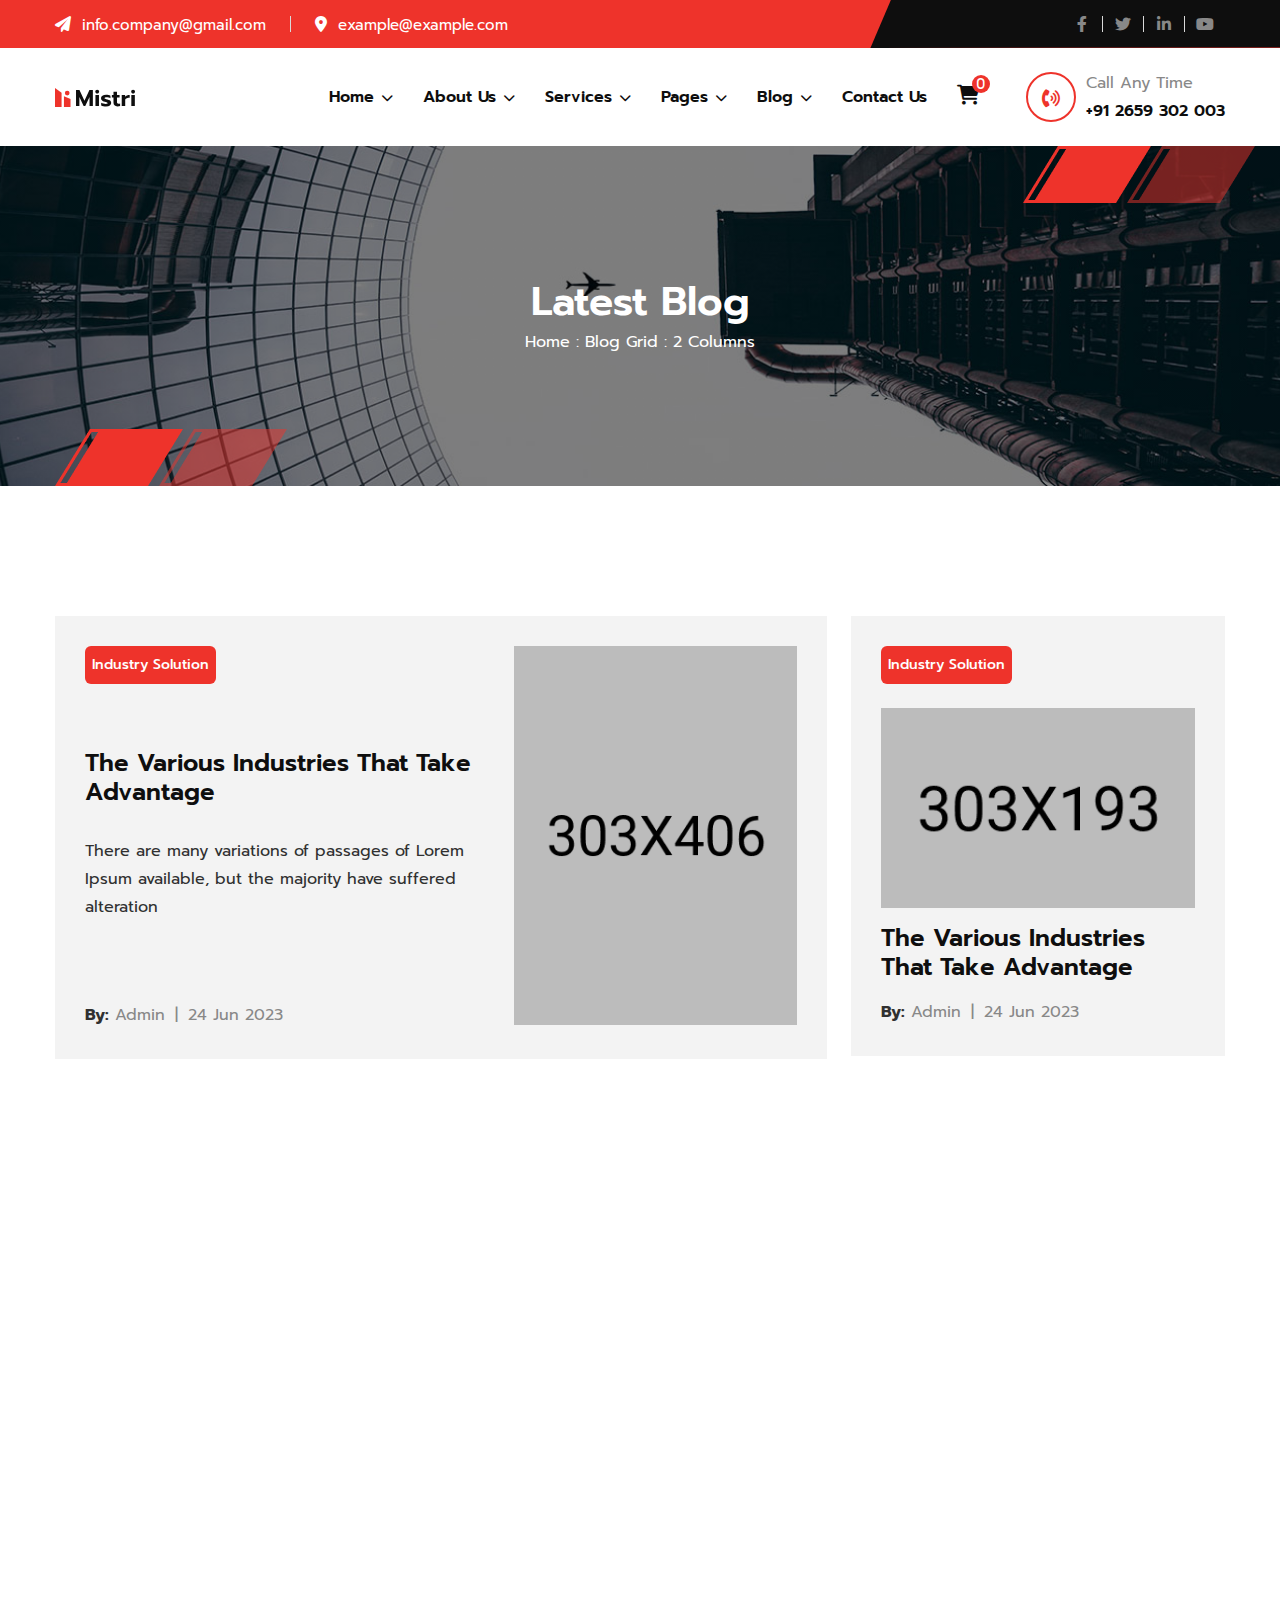
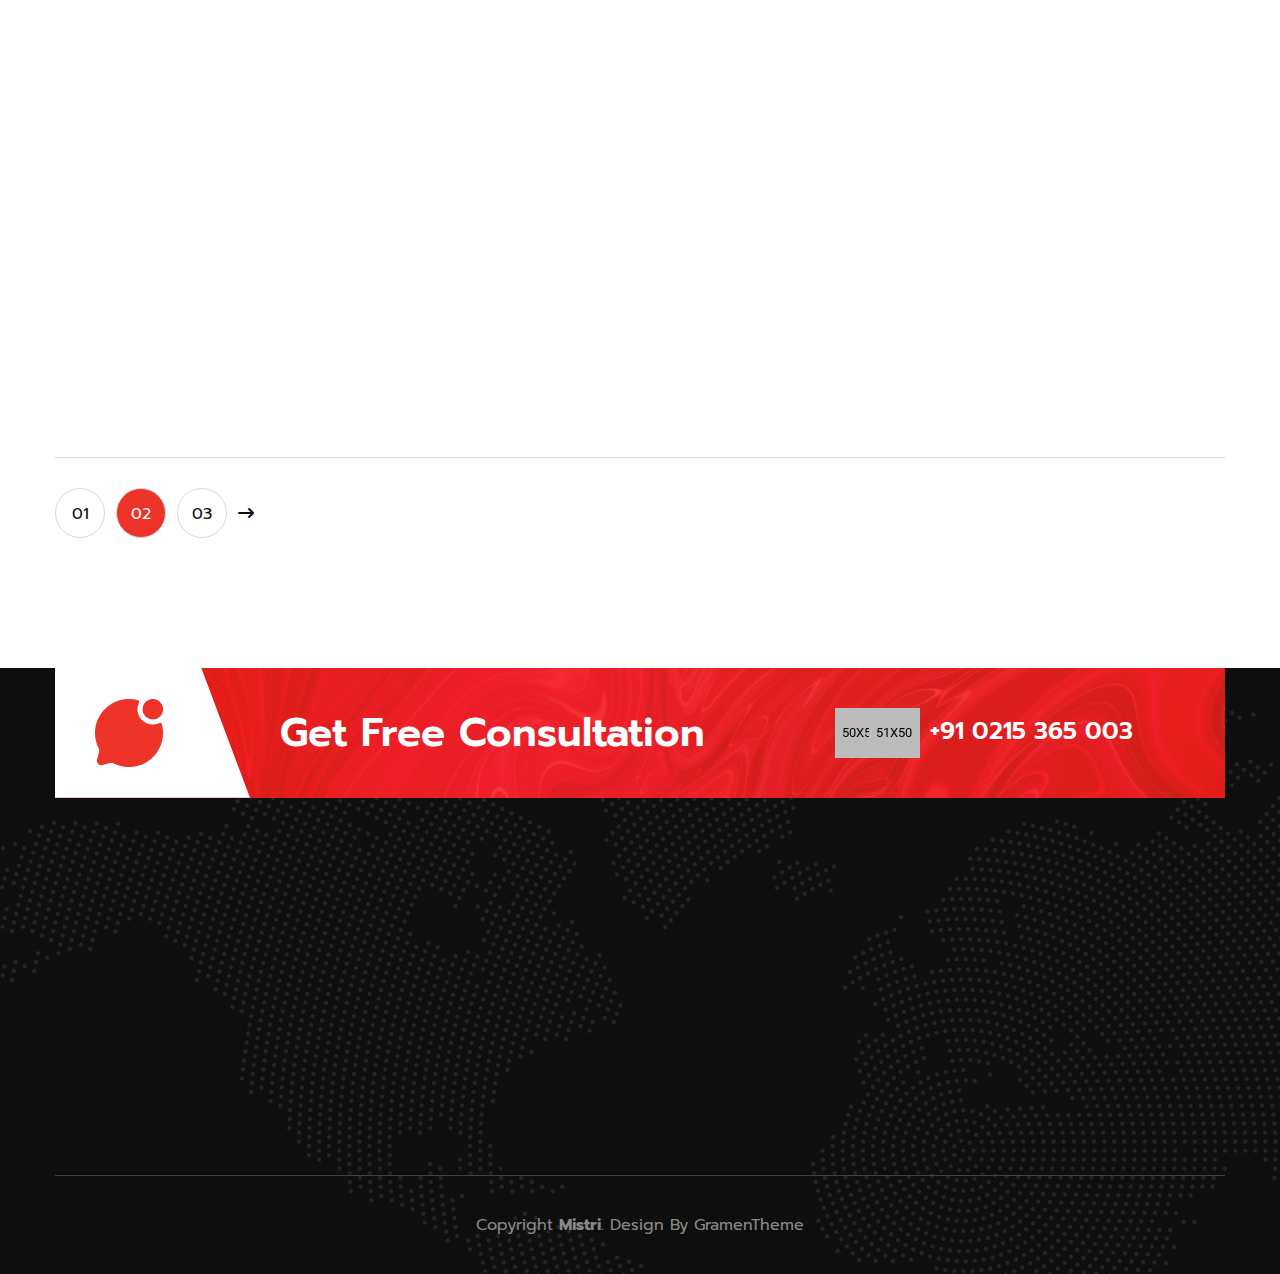
<file: blog-2.html>
<!DOCTYPE html>
<html lang="en">

<head>
    <meta charset="UTF-8">
    <meta http-equiv="X-UA-Compatible" content="IE=edge">
    <meta name="viewport" content="width=device-width, initial-scale=1.0">
    <title>Mistri - Industry and Engineering Template</title>
    <!-- Favicon img -->
    <link rel="shortcut icon" href="assets/images/favicon.png">
    <!-- Bootstarp min css -->
    <link rel="stylesheet" href="assets/css/bootstrap.min.css">
    <!-- Themify icons css -->
    <link rel="stylesheet" href="assets/css/themify-icons.css">
    <!-- All min css -->
    <link rel="stylesheet" href="assets/css/all.min.css">
    <!-- Swiper bundle min css -->
    <link rel="stylesheet" href="assets/css/swiper-bundle.min.css">
    <!-- Magnigic popup css -->
    <link rel="stylesheet" href="assets/css/magnific-popup.css">
    <!-- Animate css -->
    <link rel="stylesheet" href="assets/css/animate.css">
    <!-- Nice select css -->
    <link rel="stylesheet" href="assets/css/nice-select.css">
    <!-- Style css -->
    <link rel="stylesheet" href="assets/css/style.css">
</head>

<body>

    <!-- Preloader area start -->
    <div id="loading">
        <div id="loading-center">
            <div id="loading-center-absolute">
                <div class="loading-icon text-center d-flex flex-column align-items-center justify-content-center">
                    <img class="loading-logo" src="assets/images/preloader.svg" alt="icon">
                </div>
            </div>
        </div>
    </div>
    <!-- Preloader area end -->

    <!-- Header area start here -->
    <header class="header">
        <div class="header-top d-none d-md-block">
            <div class="container">
                <div class="header-top-wrp">
                    <ul class="info">
                        <li><i class="fa-solid fa-paper-plane"></i> <a href="#0">info.company@gmail.com</a></li>
                        <li class="bor-left ms-4 ps-4"><i class="fa-solid fa-location-dot"></i> <a
                                href="#0">example@example.com</a>
                        </li>
                    </ul>
                    <ul class="link-info">
                        <li class="bor-right"><a href="#0"><i class="fa-brands fa-facebook-f"></i></a></li>
                        <li class="bor-right"><a href="#0"><i class="fa-brands fa-twitter"></i></a></li>
                        <li class="bor-right"><a href="#0"><i class="fa-brands fa-linkedin-in"></i></a></li>
                        <li><a href="#0"><i class="fa-brands fa-youtube"></i></a></li>
                    </ul>
                </div>
            </div>
        </div>
        <div class="header-section">
            <div class="container">
                <div class="header-wrapper">
                    <div class="logo-menu">
                        <a href="index.html" class="logo">
                            <img src="assets/images/logo/logo.svg" alt="logo">
                        </a>
                    </div>
                    <div class="header-bar d-xl-none">
                        <span></span>
                        <span></span>
                        <span></span>
                    </div>
                    <ul class="main-menu">
                        <li>
                            <a href="#">Home <i class="fas fa-chevron-down"></i></a>
                            <ul class="sub-menu">
                                <li><a href="index.html">Roads & Highway</a></li>
                                <li><a href="index-2.html">Architecture Mistri</a></li>
                                <li><a href="index-3.html">Engineering Company</a></li>
                            </ul>
                        </li>
                        <li>
                            <a href="#">About Us <i class="fas fa-chevron-down"></i></a>
                            <ul class="sub-menu">
                                <li><a href="about.html">About One</a></li>
                                <li><a href="about-2.html">About Two</a></li>
                            </ul>
                        </li>
                        <li>
                            <a href="#">Services <i class="fas fa-chevron-down"></i></a>
                            <ul class="sub-menu">
                                <li><a href="service.html">Service One</a></li>
                                <li><a href="service-2.html">Service Two</a></li>
                                <li><a href="service-single.html">Service Details</a></li>
                            </ul>
                        </li>
                        <li>
                            <a href="#">Pages <i class="fas fa-chevron-down"></i></a>
                            <ul class="sub-menu">
                                <li class="sub_menu_wrp d-none d-xl-block"><a href="#">Portfolio <i
                                            class="fas fa-chevron-right float-end"></i></a>
                                    <ul class="sub_sub_menu">
                                        <li><a href="portfolio.html">Portfolio One</a></li>
                                        <li><a href="portfolio-2.html">Portfolio Two</a></li>
                                        <li><a href="portfolio-single.html">Portfolio Details</a></li>
                                    </ul>
                                </li>
                                <li class="d-block d-xl-none"><a href="portfolio.html">Portfolio One</a></li>
                                <li class="d-block d-xl-none"><a href="portfolio-2.html">Portfolio Two</a></li>
                                <li class="d-block d-xl-none"><a href="portfolio-single.html">Portfolio Details</a></li>
                                <li class="sub_menu_wrp d-none d-xl-block"><a href="#">Teams <i
                                            class="fas fa-chevron-right float-end"></i></a>
                                    <ul class="sub_sub_menu">
                                        <li><a href="team-1.html">Team One</a></li>
                                        <li><a href="team-2.html">Team Two</a></li>
                                        <li><a href="team-3.html">Team Three</a></li>
                                        <li><a href="team-single.html">Team Details</a></li>
                                    </ul>
                                </li>
                                <li class="d-block d-xl-none"><a href="team-1.html">Team One</a></li>
                                <li class="d-block d-xl-none"><a href="team-2.html">Team Two</a></li>
                                <li class="d-block d-xl-none"><a href="team-3.html">Team Three</a></li>
                                <li class="d-block d-xl-none"><a href="team-single.html">Team Details</a></li>
                                <li class="sub_menu_wrp d-none d-xl-block"><a href="#">Shop <i
                                            class="fas fa-chevron-right float-end"></i></a>
                                    <ul class="sub_sub_menu">
                                        <li><a href="shop.html">Shop</a></li>
                                        <li><a href="shop-single.html">Shop Details</a></li>
                                        <li><a href="cart.html">Cart</a></li>
                                        <li><a href="checkout.html">Checkout</a></li>
                                    </ul>
                                </li>
                                <li class="d-block d-xl-none"><a href="shop.html">Shop</a></li>
                                <li class="d-block d-xl-none"><a href="shop-single.html">Shop Details</a></li>
                                <li class="d-block d-xl-none"><a href="cart.html">Cart</a></li>
                                <li class="d-block d-xl-none"><a href="checkout.html">Checkout</a></li>
                                <li><a href="faq.html">FAQ's</a></li>
                                <li><a href="error.html">404 Error</a></li>
                            </ul>
                        </li>
                        <li>
                            <a href="#">Blog <i class="fas fa-chevron-down"></i></a>
                            <ul class="sub-menu">
                                <li class="sub_menu_wrp d-none d-xl-block"><a href="#">Blog Grid <i
                                            class="fas fa-chevron-right float-end"></i></a>
                                    <ul class="sub_sub_menu">
                                        <li><a href="blog-2.html">2 Columns</a></li>
                                        <li><a href="blog-3.html">3 Columns</a></li>
                                    </ul>
                                </li>
                                <li class="d-block d-xl-none"><a href="blog-2.html">Blog Grid One</a></li>
                                <li class="d-block d-xl-none"><a href="blog-3.html">Blog Grid Two</a></li>
                                <li class="sub_menu_wrp d-none d-xl-block"><a href="#">Blog Standard <i
                                            class="fas fa-chevron-right float-end"></i></a>
                                    <ul class="sub_sub_menu">
                                        <li><a href="blog-left.html">Left SideBar</a></li>
                                        <li><a href="blog.html">Right SideBar</a></li>
                                    </ul>
                                </li>
                                <li class="d-block d-xl-none"><a href="blog.html">Blog Standard One</a></li>
                                <li class="d-block d-xl-none"><a href="blog-left.html">Blog Standard Two</a></li>
                                <li class="sub_menu_wrp d-none d-xl-block"><a href="#">Blog Details <i
                                            class="fas fa-chevron-right float-end"></i></a>
                                    <ul class="sub_sub_menu">
                                        <li><a href="blog-single-left.html">Left SideBar</a></li>
                                        <li><a href="blog-single.html">Right SideBar</a></li>
                                    </ul>
                                </li>
                                <li class="d-block d-xl-none"><a href="blog-single.html">Blog Details</a></li>
                            </ul>
                        </li>
                        <li>
                            <a href="contact.html">Contact Us</a>
                        </li>
                        <li class="menu_cart pb-3 pb-xl-0">
                            <i class="fa-solid fa-cart-shopping"></i>
                            <ul class="menu_cart_items d-none d-lg-block">
                                <li class="bor-bottom me-0">
                                    <div class="image">
                                        <img src="assets/images/product/01.png" alt="image">
                                    </div>
                                    <span>$299</span>
                                    <button class="fa-solid fa-x"></button>
                                </li>
                                <li class="bor-bottom me-0">
                                    <div class="image">
                                        <img src="assets/images/product/02.png" alt="image">
                                    </div>
                                    <span>$299</span>
                                    <button class="fa-solid fa-x"></button>
                                </li>
                                <li class="bor-bottom me-0">
                                    <div class="image">
                                        <img src="assets/images/product/03.png" alt="image">
                                    </div>
                                    <span>$299</span>
                                    <button class="fa-solid fa-x"></button>
                                </li>
                                <li class="py-3 justify-content-end">
                                    <span>Total = $999</span>
                                </li>
                                <li><a class="checkout_btn" href="checkout.html">Checkout</a></li>
                            </ul>
                        </li>
                        <li class="m-0 menu_info ms-0 ms-xl-3 mt-4 mt-xl-0">
                            <i class="fa-solid call_ico fa-phone-volume"></i>
                            <div class="call_info">
                                <span>Call Any Time</span>
                                <a class="d-block p-0" href="tel:+912659302003">+91 2659 302 003</a>
                            </div>
                        </li>
                    </ul>
                </div>
            </div>
        </div>
    </header>
    <!-- Header area end here -->

    <main>
        <!-- Page banner area start here -->
        <section class="page-banner bg-image section-padding">
            <div class="gaps-right d-none d-sm-block float-bob-x">
                <img src="assets/images/shape/gaps-primary.png" alt="">
            </div>
            <div class="gaps-left d-none d-sm-block float-bob-x">
                <img src="assets/images/shape/gaps-primary.png" alt="">
            </div>
            <div class="container">
                <h2 class="wow fadeInUp" data-wow-duration="1.3s" data-wow-delay=".3s">latest blog</h2>
                <div class="breadcrumb-list wow fadeInUp" data-wow-duration="1.6s" data-wow-delay=".6s">
                    <a href="index.html">Home :</a>
                    <span>Blog Grid :</span>
                    <span>2 Columns</span>
                </div>
            </div>
        </section>
        <!-- Page banner area end here -->

        <!-- Blog area start here -->
        <section class="blog-two section-padding">
            <div class="container">
                <div class="row g-4">
                    <div class="col-lg-8 wow fadeInDown" data-wow-duration="1.5s" data-wow-delay=".5s">
                        <div class="item-left sub-bg">
                            <div class="row g-4">
                                <div class="col-md-7">
                                    <div class="content">
                                        <span class="tag mb-65">Industry Solution</span>
                                        <h3><a href="blog-single.html">The Various Industries
                                                That Take Advantage</a></h3>
                                        <p>There are many variations of passages of Lorem Ipsum available, but the
                                            majority
                                            have suffered alteration</p>
                                        <div class="info">
                                            <strong>By:</strong>
                                            <a href="#0">Admin</a>
                                            <span class="px-1">|</span>
                                            <span>24 Jun 2023</span>
                                        </div>
                                    </div>
                                </div>
                                <div class="col-md-5">
                                    <a href="blog-single.html" class="image d-block">
                                        <img src="assets/images/blog/01.jpg" alt="image">
                                    </a>
                                </div>
                            </div>
                        </div>
                    </div>
                    <div class="col-lg-4 wow fadeInDown" data-wow-duration="1.7s" data-wow-delay=".7s">
                        <div class="item-right sub-bg">
                            <span class="tag mb-4">Industry Solution</span>
                            <a href="blog-single.htlm" class="image d-block">
                                <img src="assets/images/blog/02.jpg" alt="image">
                            </a>
                            <div class="content">
                                <h3 class="py-3"><a href="blog-single.html">The Various Industries
                                        That Take Advantage</a></h3>
                                <div class="info">
                                    <strong>By:</strong>
                                    <a href="#0">Admin</a>
                                    <span class="px-1">|</span>
                                    <span>24 Jun 2023</span>
                                </div>
                            </div>
                        </div>
                    </div>
                    <div class="col-lg-4 wow fadeInDown" data-wow-duration="1.7s" data-wow-delay=".7s">
                        <div class="item-right sub-bg">
                            <span class="tag mb-4">Industry Solution</span>
                            <a href="blog-single.htlm" class="image d-block">
                                <img src="assets/images/blog/04.jpg" alt="image">
                            </a>
                            <div class="content">
                                <h3 class="py-3"><a href="blog-single.html">The Various Industries
                                        That Take Advantage</a></h3>
                                <div class="info">
                                    <strong>By:</strong>
                                    <a href="#0">Admin</a>
                                    <span class="px-1">|</span>
                                    <span>24 Jun 2023</span>
                                </div>
                            </div>
                        </div>
                    </div>
                    <div class="col-lg-8 wow fadeInDown" data-wow-duration="1.5s" data-wow-delay=".5s">
                        <div class="item-left sub-bg">
                            <div class="row g-4">
                                <div class="col-md-7">
                                    <div class="content">
                                        <span class="tag mb-65">Industry Solution</span>
                                        <h3><a href="blog-single.html">The Various Industries
                                                That Take Advantage</a></h3>
                                        <p>There are many variations of passages of Lorem Ipsum available, but the
                                            majority
                                            have suffered alteration</p>
                                        <div class="info">
                                            <strong>By:</strong>
                                            <a href="#0">Admin</a>
                                            <span class="px-1">|</span>
                                            <span>24 Jun 2023</span>
                                        </div>
                                    </div>
                                </div>
                                <div class="col-md-5">
                                    <a href="blog-single.html" class="image d-block">
                                        <img src="assets/images/blog/03.jpg" alt="image">
                                    </a>
                                </div>
                            </div>
                        </div>
                    </div>
                    <div class="col-lg-8 wow fadeInDown" data-wow-duration="1.5s" data-wow-delay=".5s">
                        <div class="item-left sub-bg">
                            <div class="row g-4">
                                <div class="col-md-7">
                                    <div class="content">
                                        <span class="tag mb-65">Industry Solution</span>
                                        <h3><a href="blog-single.html">The Various Industries
                                                That Take Advantage</a></h3>
                                        <p>There are many variations of passages of Lorem Ipsum available, but the
                                            majority
                                            have suffered alteration</p>
                                        <div class="info">
                                            <strong>By:</strong>
                                            <a href="#0">Admin</a>
                                            <span class="px-1">|</span>
                                            <span>24 Jun 2023</span>
                                        </div>
                                    </div>
                                </div>
                                <div class="col-md-5">
                                    <a href="blog-single.html" class="image d-block">
                                        <img src="assets/images/blog/05.jpg" alt="image">
                                    </a>
                                </div>
                            </div>
                        </div>
                    </div>
                    <div class="col-lg-4 wow fadeInDown" data-wow-duration="1.7s" data-wow-delay=".7s">
                        <div class="item-right sub-bg">
                            <span class="tag mb-4">Industry Solution</span>
                            <a href="blog-single.htlm" class="image d-block">
                                <img src="assets/images/blog/06.jpg" alt="image">
                            </a>
                            <div class="content">
                                <h3 class="py-3"><a href="blog-single.html">The Various Industries
                                        That Take Advantage</a></h3>
                                <div class="info">
                                    <strong>By:</strong>
                                    <a href="#0">Admin</a>
                                    <span class="px-1">|</span>
                                    <span>24 Jun 2023</span>
                                </div>
                            </div>
                        </div>
                    </div>
                </div>
                <div class="pt-30 bor-top mt-65">
                    <a class="blog-pegi" href="#0">01</a>
                    <a class="blog-pegi active" href="#0">02</a>
                    <a class="blog-pegi" href="#0">03</a>
                    <a href="#0"><i class="fa-solid blog_pegi_arrow fa-arrow-right-long"></i></a>
                </div>
            </div>
        </section>
        <!-- Blog area end here -->
    </main>

    <!-- Footer area start here -->
    <footer class="secondary-bg">
        <div class="map">
            <img src="assets/images/footer/map.png" alt="">
        </div>
        <div class="container">
            <div class="chat">
                <div class="row g-0 align-items-center">
                    <div class="col-lg-2">
                        <div class="chat_icon">
                            <img src="assets/images/icon/chat.png" alt="icon">
                        </div>
                    </div>
                    <div class="col-lg-6">
                        <h2>get free consultation</h2>
                    </div>
                    <div class="col-lg-4">
                        <ul>
                            <li class="info"><img src="assets/images/footer/info1.png" alt="image">
                                <img class="info_image" src="assets/images/footer/info2.png" alt="iamge">
                            </li>
                            <li><a href="tel:+910215365003">+91 0215 365 003</a></li>
                        </ul>
                    </div>
                </div>
            </div>
            <div class="pt-65 pb-65">
                <div class="row g-4">
                    <div class="col-lg-3 col-md-6 wow fadeInUp" data-wow-duration="1.3s" data-wow-delay=".3s">
                        <div class="item">
                            <div class="logo pb-3">
                                <a href="#0">
                                    <img src="assets/images/logo/footer-logo.svg" alt="logo">
                                </a>
                            </div>
                            <p>There are many variations of passages of Lorem Ipsum available, but the majority have
                                suffered alteration</p>
                            <div class="social-icon">
                                <a href="#0"><i class="fa-brands fa-facebook-f"></i></a>
                                <a href="#0"><i class="fa-brands fa-twitter"></i></a>
                                <a href="#0"><i class="fa-brands fa-youtube"></i></a>
                                <a href="#0"><i class="fa-brands fa-instagram"></i></a>
                            </div>
                        </div>
                    </div>
                    <div class="col-lg-3 col-md-6 wow fadeInUp" data-wow-duration="1.5s" data-wow-delay=".4s">
                        <div class="item g-4">
                            <div class="title">
                                <h4>Official info</h4>
                            </div>
                            <ul>
                                <li><a href="#0"><i class="fa-solid fa-location-dot pe-1 text-white"></i>
                                        901 N Pitt Str., Suite 170
                                        Alexandria, USA
                                    </a>
                                    <a href="#0" class="map-popup">View Map <i
                                            class="fa-solid fa-location-arrow"></i></a>
                                </li>
                                <li><a href="tel:+4065550120"><i class="fa-solid fa-phone-volume pe-1 text-white"></i>
                                        (406) 555-0120
                                    </a></li>
                                <li><a href="#0"><i class="fa-solid fa-envelope pe-1 text-white"></i>
                                        info@extrem.com</a>
                                </li>
                            </ul>
                        </div>
                    </div>
                    <div class="col-lg-3 col-md-6 wow fadeInUp" data-wow-duration="1.7s" data-wow-delay=".5s">
                        <div class="item">
                            <div class="title">
                                <h4>main menu</h4>
                            </div>
                            <div class="row g-2">
                                <div class="col-6">
                                    <ul>
                                        <li><a href="#0">Home</a></li>
                                        <li><a href="#0">About Us</a></li>
                                        <li><a href="#0">Services</a></li>
                                        <li><a href="#0">Our Projects</a></li>
                                    </ul>
                                </div>
                                <div class="col-6">
                                    <ul>
                                        <li><a href="#0">Career</a></li>
                                        <li><a href="#0">Our Team</a></li>
                                        <li><a href="#0">Latest News</a></li>
                                        <li><a href="#0">Contact Us</a></li>
                                    </ul>
                                </div>
                            </div>
                        </div>
                    </div>
                    <div class="col-lg-3 col-md-6 wow fadeInUp" data-wow-duration="1.9s" data-wow-delay=".6s">
                        <div class="item gallery">
                            <div class="title">
                                <h4>Company Gallery</h4>
                            </div>
                            <div class="row g-2">
                                <div class="col-4">
                                    <a href="assets/images/footer/gallery1.png" class="footer-popup image d-block">
                                        <img src="assets/images/footer/gallery1.png" alt="image">
                                        <div class="icon">
                                            <i class="fa-solid fa-plus"></i>
                                        </div>
                                    </a>
                                </div>
                                <div class="col-4">
                                    <a href="assets/images/footer/gallery2.png" class="footer-popup image d-block">
                                        <img src="assets/images/footer/gallery2.png" alt="image">
                                        <div class="icon">
                                            <i class="fa-solid fa-plus"></i>
                                        </div>
                                    </a>
                                </div>
                                <div class="col-4">
                                    <a href="assets/images/footer/gallery3.png" class="footer-popup image d-block">
                                        <img src="assets/images/footer/gallery3.png" alt="image">
                                        <div class="icon">
                                            <i class="fa-solid fa-plus"></i>
                                        </div>
                                    </a>
                                </div>
                                <div class="col-4">
                                    <a href="assets/images/footer/gallery4.png" class="footer-popup image d-block">
                                        <img src="assets/images/footer/gallery4.png" alt="image">
                                        <div class="icon">
                                            <i class="fa-solid fa-plus"></i>
                                        </div>
                                    </a>
                                </div>
                                <div class="col-4">
                                    <a href="assets/images/footer/gallery5.png" class="footer-popup image d-block">
                                        <img src="assets/images/footer/gallery5.png" alt="image">
                                        <div class="icon">
                                            <i class="fa-solid fa-plus"></i>
                                        </div>
                                    </a>
                                </div>
                                <div class="col-4">
                                    <a href="assets/images/footer/gallery6.png" class="footer-popup image d-block">
                                        <img src="assets/images/footer/gallery6.png" alt="image">
                                        <div class="icon">
                                            <i class="fa-solid fa-plus"></i>
                                        </div>
                                    </a>
                                </div>
                            </div>
                        </div>
                    </div>
                </div>
            </div>
            <div class="copyright">
                <p>Copyright <strong>Mistri</strong>. Design By <a href="#0">GramenTheme</a></p>
            </div>
        </div>
    </footer>
    <!-- Footer area end here -->

    <!-- Back to top area start here -->
    <div class="scroll-up">
        <svg class="scroll-circle svg-content" width="100%" height="100%" viewBox="-1 -1 102 102">
            <path d="M50,1 a49,49 0 0,1 0,98 a49,49 0 0,1 0,-98" />
        </svg>
    </div>
    <!-- Back to top area end here -->


    <!-- Jquery 3 6 0 Min Js -->
    <script src="assets/js/jquery-3.6.0.min.js"></script>
    <!-- Bootstrap min Js -->
    <script src="assets/js/bootstrap.min.js"></script>
    <!-- Swiper bundle min Js -->
    <script src="assets/js/swiper-bundle.min.js"></script>
    <!-- Counterup min Js -->
    <script src="assets/js/jquery.counterup.min.js"></script>
    <!-- Wow min Js -->
    <script src="assets/js/wow.min.js"></script>
    <!-- Magnific popup min Js -->
    <script src="assets/js/magnific-popup.min.js"></script>
    <!-- Nice select min Js -->
    <script src="assets/js/nice-select.min.js"></script>
    <!-- Isotope pkgd min Js -->
    <script src="assets/js/isotope.pkgd.min.js"></script>
    <!-- Waypoints Js -->
    <script src="assets/js/jquery.waypoints.js"></script>
    <!-- Audio Js -->
    <script src="assets/js/audio.js"></script>
    <!-- Script Js -->
    <script src="assets/js/script.js"></script>
</body>

</html>
</file>
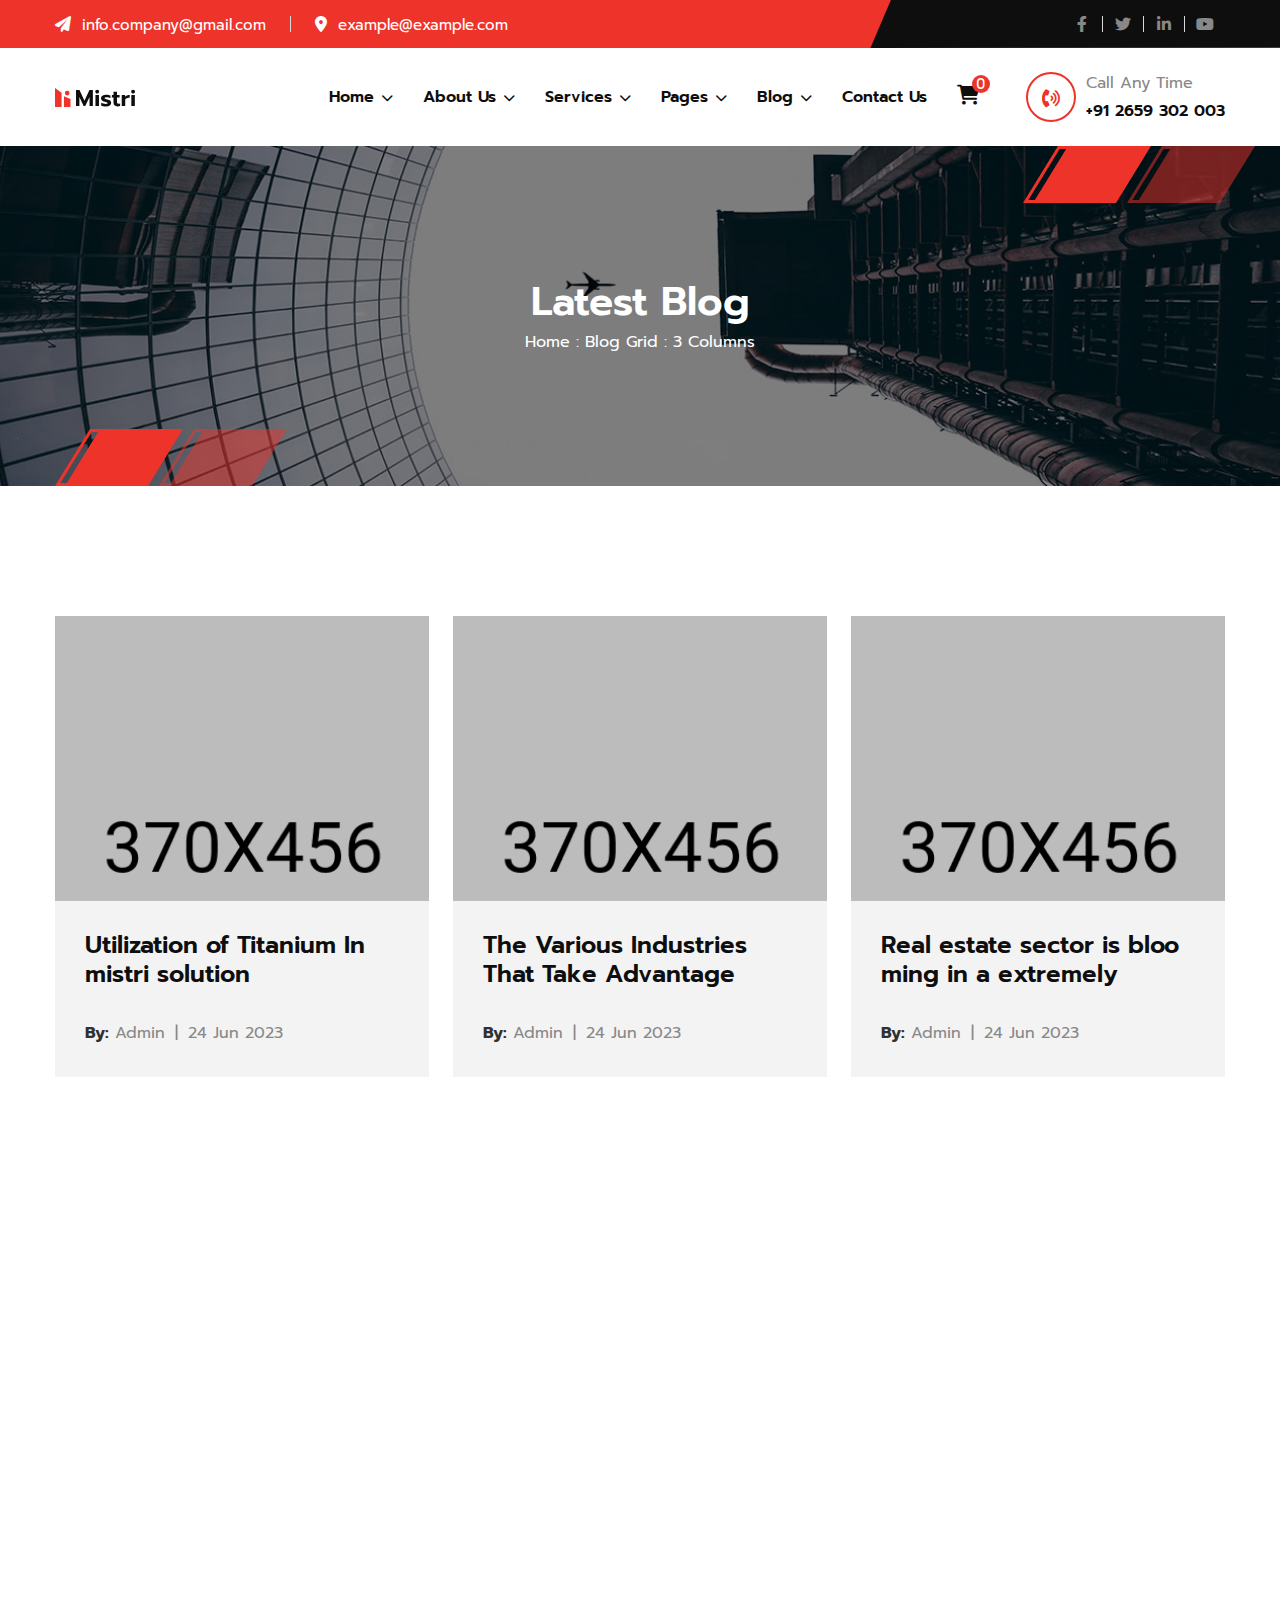
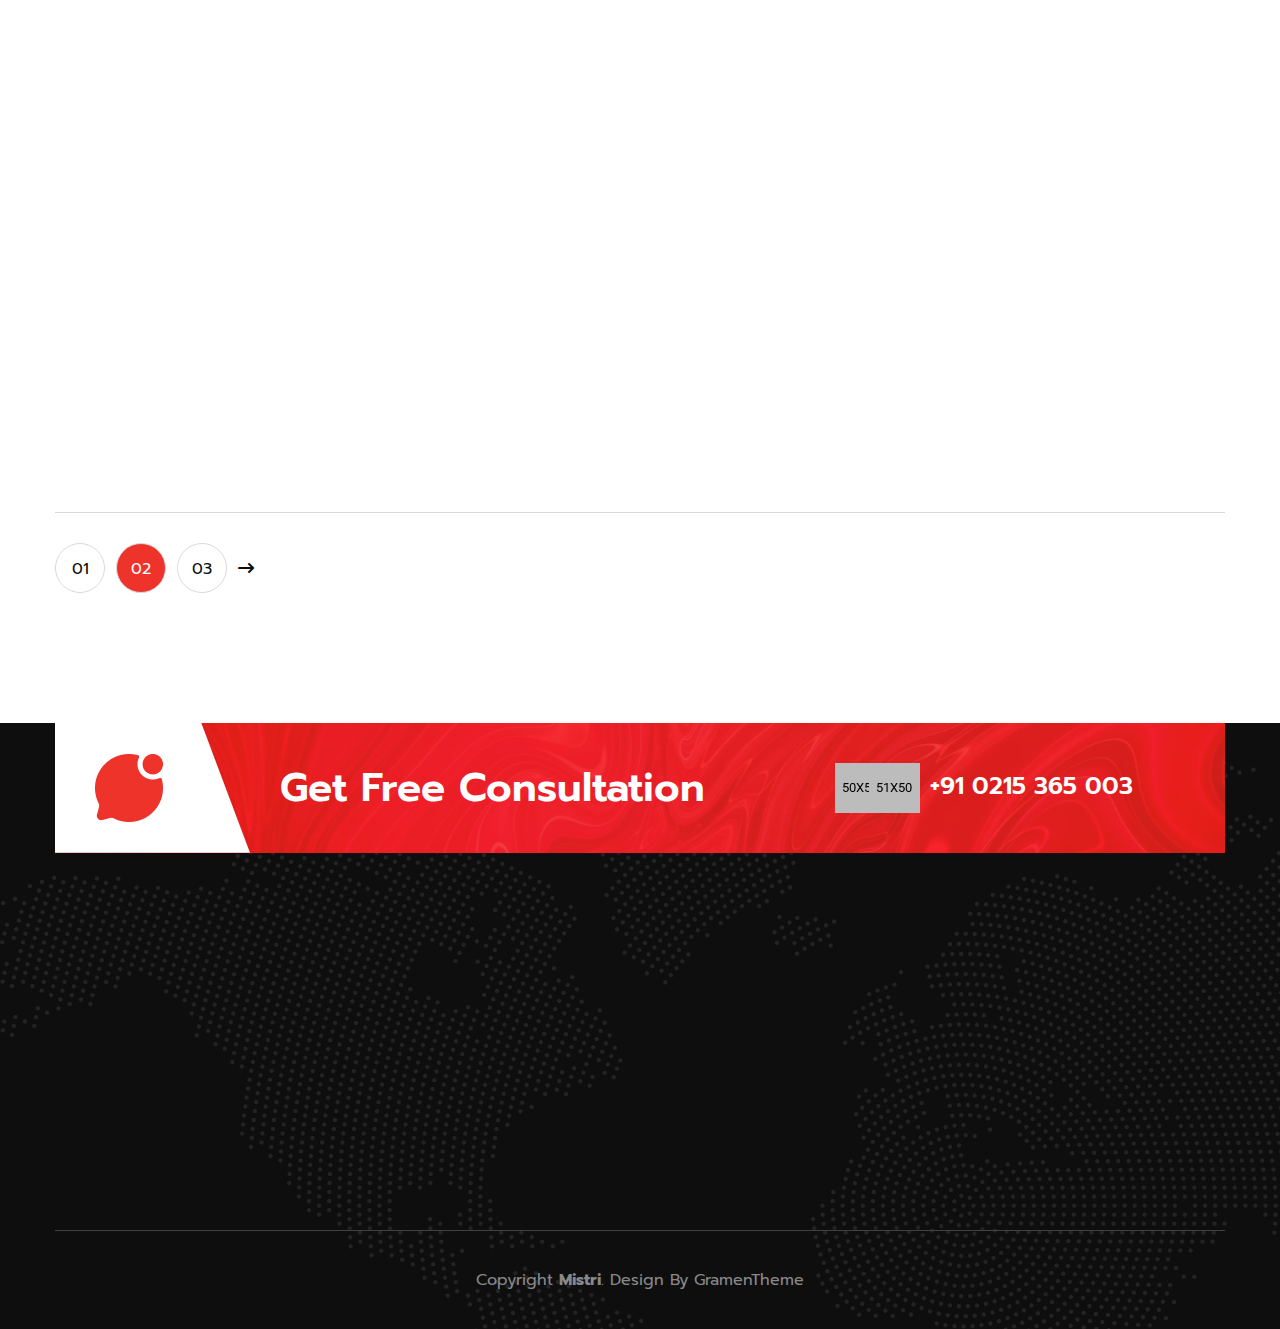
<file: blog-3.html>
<!DOCTYPE html>
<html lang="en">

<head>
    <meta charset="UTF-8">
    <meta http-equiv="X-UA-Compatible" content="IE=edge">
    <meta name="viewport" content="width=device-width, initial-scale=1.0">
    <title>Mistri - Industry and Engineering Template</title>
    <!-- Favicon img -->
    <link rel="shortcut icon" href="assets/images/favicon.png">
    <!-- Bootstarp min css -->
    <link rel="stylesheet" href="assets/css/bootstrap.min.css">
    <!-- Themify icons css -->
    <link rel="stylesheet" href="assets/css/themify-icons.css">
    <!-- All min css -->
    <link rel="stylesheet" href="assets/css/all.min.css">
    <!-- Swiper bundle min css -->
    <link rel="stylesheet" href="assets/css/swiper-bundle.min.css">
    <!-- Magnigic popup css -->
    <link rel="stylesheet" href="assets/css/magnific-popup.css">
    <!-- Animate css -->
    <link rel="stylesheet" href="assets/css/animate.css">
    <!-- Nice select css -->
    <link rel="stylesheet" href="assets/css/nice-select.css">
    <!-- Style css -->
    <link rel="stylesheet" href="assets/css/style.css">
</head>

<body>

    <!-- Preloader area start -->
    <div id="loading">
        <div id="loading-center">
            <div id="loading-center-absolute">
                <div class="loading-icon text-center d-flex flex-column align-items-center justify-content-center">
                    <img class="loading-logo" src="assets/images/preloader.svg" alt="icon">
                </div>
            </div>
        </div>
    </div>
    <!-- Preloader area end -->

    <!-- Header area start here -->
    <header class="header">
        <div class="header-top d-none d-md-block">
            <div class="container">
                <div class="header-top-wrp">
                    <ul class="info">
                        <li><i class="fa-solid fa-paper-plane"></i> <a href="#0">info.company@gmail.com</a></li>
                        <li class="bor-left ms-4 ps-4"><i class="fa-solid fa-location-dot"></i> <a
                                href="#0">example@example.com</a>
                        </li>
                    </ul>
                    <ul class="link-info">
                        <li class="bor-right"><a href="#0"><i class="fa-brands fa-facebook-f"></i></a></li>
                        <li class="bor-right"><a href="#0"><i class="fa-brands fa-twitter"></i></a></li>
                        <li class="bor-right"><a href="#0"><i class="fa-brands fa-linkedin-in"></i></a></li>
                        <li><a href="#0"><i class="fa-brands fa-youtube"></i></a></li>
                    </ul>
                </div>
            </div>
        </div>
        <div class="header-section">
            <div class="container">
                <div class="header-wrapper">
                    <div class="logo-menu">
                        <a href="index.html" class="logo">
                            <img src="assets/images/logo/logo.svg" alt="logo">
                        </a>
                    </div>
                    <div class="header-bar d-xl-none">
                        <span></span>
                        <span></span>
                        <span></span>
                    </div>
                    <ul class="main-menu">
                        <li>
                            <a href="#">Home <i class="fas fa-chevron-down"></i></a>
                            <ul class="sub-menu">
                                <li><a href="index.html">Roads & Highway</a></li>
                                <li><a href="index-2.html">Architecture Mistri</a></li>
                                <li><a href="index-3.html">Engineering Company</a></li>
                            </ul>
                        </li>
                        <li>
                            <a href="#">About Us <i class="fas fa-chevron-down"></i></a>
                            <ul class="sub-menu">
                                <li><a href="about.html">About One</a></li>
                                <li><a href="about-2.html">About Two</a></li>
                            </ul>
                        </li>
                        <li>
                            <a href="#">Services <i class="fas fa-chevron-down"></i></a>
                            <ul class="sub-menu">
                                <li><a href="service.html">Service One</a></li>
                                <li><a href="service-2.html">Service Two</a></li>
                                <li><a href="service-single.html">Service Details</a></li>
                            </ul>
                        </li>
                        <li>
                            <a href="#">Pages <i class="fas fa-chevron-down"></i></a>
                            <ul class="sub-menu">
                                <li class="sub_menu_wrp d-none d-xl-block"><a href="#">Portfolio <i
                                            class="fas fa-chevron-right float-end"></i></a>
                                    <ul class="sub_sub_menu">
                                        <li><a href="portfolio.html">Portfolio One</a></li>
                                        <li><a href="portfolio-2.html">Portfolio Two</a></li>
                                        <li><a href="portfolio-single.html">Portfolio Details</a></li>
                                    </ul>
                                </li>
                                <li class="d-block d-xl-none"><a href="portfolio.html">Portfolio One</a></li>
                                <li class="d-block d-xl-none"><a href="portfolio-2.html">Portfolio Two</a></li>
                                <li class="d-block d-xl-none"><a href="portfolio-single.html">Portfolio Details</a></li>
                                <li class="sub_menu_wrp d-none d-xl-block"><a href="#">Teams <i
                                            class="fas fa-chevron-right float-end"></i></a>
                                    <ul class="sub_sub_menu">
                                        <li><a href="team-1.html">Team One</a></li>
                                        <li><a href="team-2.html">Team Two</a></li>
                                        <li><a href="team-3.html">Team Three</a></li>
                                        <li><a href="team-single.html">Team Details</a></li>
                                    </ul>
                                </li>
                                <li class="d-block d-xl-none"><a href="team-1.html">Team One</a></li>
                                <li class="d-block d-xl-none"><a href="team-2.html">Team Two</a></li>
                                <li class="d-block d-xl-none"><a href="team-3.html">Team Three</a></li>
                                <li class="d-block d-xl-none"><a href="team-single.html">Team Details</a></li>
                                <li class="sub_menu_wrp d-none d-xl-block"><a href="#">Shop <i
                                            class="fas fa-chevron-right float-end"></i></a>
                                    <ul class="sub_sub_menu">
                                        <li><a href="shop.html">Shop</a></li>
                                        <li><a href="shop-single.html">Shop Details</a></li>
                                        <li><a href="cart.html">Cart</a></li>
                                        <li><a href="checkout.html">Checkout</a></li>
                                    </ul>
                                </li>
                                <li class="d-block d-xl-none"><a href="shop.html">Shop</a></li>
                                <li class="d-block d-xl-none"><a href="shop-single.html">Shop Details</a></li>
                                <li class="d-block d-xl-none"><a href="cart.html">Cart</a></li>
                                <li class="d-block d-xl-none"><a href="checkout.html">Checkout</a></li>
                                <li><a href="faq.html">FAQ's</a></li>
                                <li><a href="error.html">404 Error</a></li>
                            </ul>
                        </li>
                        <li>
                            <a href="#">Blog <i class="fas fa-chevron-down"></i></a>
                            <ul class="sub-menu">
                                <li class="sub_menu_wrp d-none d-xl-block"><a href="#">Blog Grid <i
                                            class="fas fa-chevron-right float-end"></i></a>
                                    <ul class="sub_sub_menu">
                                        <li><a href="blog-2.html">2 Columns</a></li>
                                        <li><a href="blog-3.html">3 Columns</a></li>
                                    </ul>
                                </li>
                                <li class="d-block d-xl-none"><a href="blog-2.html">Blog Grid One</a></li>
                                <li class="d-block d-xl-none"><a href="blog-3.html">Blog Grid Two</a></li>
                                <li class="sub_menu_wrp d-none d-xl-block"><a href="#">Blog Standard <i
                                            class="fas fa-chevron-right float-end"></i></a>
                                    <ul class="sub_sub_menu">
                                        <li><a href="blog-left.html">Left SideBar</a></li>
                                        <li><a href="blog.html">Right SideBar</a></li>
                                    </ul>
                                </li>
                                <li class="d-block d-xl-none"><a href="blog.html">Blog Standard One</a></li>
                                <li class="d-block d-xl-none"><a href="blog-left.html">Blog Standard Two</a></li>
                                <li class="sub_menu_wrp d-none d-xl-block"><a href="#">Blog Details <i
                                            class="fas fa-chevron-right float-end"></i></a>
                                    <ul class="sub_sub_menu">
                                        <li><a href="blog-single-left.html">Left SideBar</a></li>
                                        <li><a href="blog-single.html">Right SideBar</a></li>
                                    </ul>
                                </li>
                                <li class="d-block d-xl-none"><a href="blog-single.html">Blog Details</a></li>
                            </ul>
                        </li>
                        <li>
                            <a href="contact.html">Contact Us</a>
                        </li>
                        <li class="menu_cart pb-3 pb-xl-0">
                            <i class="fa-solid fa-cart-shopping"></i>
                            <ul class="menu_cart_items d-none d-lg-block">
                                <li class="bor-bottom me-0">
                                    <div class="image">
                                        <img src="assets/images/product/01.png" alt="image">
                                    </div>
                                    <span>$299</span>
                                    <button class="fa-solid fa-x"></button>
                                </li>
                                <li class="bor-bottom me-0">
                                    <div class="image">
                                        <img src="assets/images/product/02.png" alt="image">
                                    </div>
                                    <span>$299</span>
                                    <button class="fa-solid fa-x"></button>
                                </li>
                                <li class="bor-bottom me-0">
                                    <div class="image">
                                        <img src="assets/images/product/03.png" alt="image">
                                    </div>
                                    <span>$299</span>
                                    <button class="fa-solid fa-x"></button>
                                </li>
                                <li class="py-3 justify-content-end">
                                    <span>Total = $999</span>
                                </li>
                                <li><a class="checkout_btn" href="checkout.html">Checkout</a></li>
                            </ul>
                        </li>
                        <li class="m-0 menu_info ms-0 ms-xl-3 mt-4 mt-xl-0">
                            <i class="fa-solid call_ico fa-phone-volume"></i>
                            <div class="call_info">
                                <span>Call Any Time</span>
                                <a class="d-block p-0" href="tel:+912659302003">+91 2659 302 003</a>
                            </div>
                        </li>
                    </ul>
                </div>
            </div>
        </div>
    </header>
    <!-- Header area end here -->

    <main>
        <!-- Page banner area start here -->
        <section class="page-banner bg-image section-padding">
            <div class="gaps-right d-none d-sm-block float-bob-x">
                <img src="assets/images/shape/gaps-primary.png" alt="">
            </div>
            <div class="gaps-left d-none d-sm-block float-bob-x">
                <img src="assets/images/shape/gaps-primary.png" alt="">
            </div>
            <div class="container">
                <h2 class="wow fadeInUp" data-wow-duration="1.3s" data-wow-delay=".3s">latest blog</h2>
                <div class="breadcrumb-list wow fadeInUp" data-wow-duration="1.6s" data-wow-delay=".6s">
                    <a href="index.html">Home :</a>
                    <span>Blog Grid :</span>
                    <span>3 Columns</span>
                </div>
            </div>
        </section>
        <!-- Page banner area end here -->

        <!-- Blog area start here -->
        <section class="blog-three section-padding">
            <div class="container">
                <div class="row g-4">
                    <div class="col-md-6 col-xl-4 wow fadeInLeft" data-wow-duration="1.5s" data-wow-delay=".5s">
                        <div class="item">
                            <div class="image">
                                <img src="assets/images/blog/c1.jpg" alt="image">
                                <div class="content">
                                    <h3>Utilization of Titanium In
                                        mistri solution</h3>
                                    <div class="info">
                                        <strong>By:</strong>
                                        <a href="#0">Admin</a>
                                        <span class="px-1">|</span>
                                        <span>24 Jun 2023</span>
                                    </div>
                                </div>
                            </div>
                            <div class="content-up">
                                <h3>
                                    <a href="blog-single.html">
                                        Utilization of Titanium In
                                        mistri solution
                                    </a>
                                </h3>
                                <p>There are many variations of passages of Lorem Ipsum available, but the majority
                                    have suffered alteration</p>
                                <a href="blog-single.html" class="btn-two">News Details <i
                                        class="fa-solid fa-arrow-right"></i></a>
                            </div>
                        </div>
                    </div>
                    <div class="col-md-6 col-xl-4 wow fadeInLeft" data-wow-duration="1.7s" data-wow-delay=".7s">
                        <div class="item">
                            <div class="image">
                                <img src="assets/images/blog/c2.jpg" alt="image">
                                <div class="content">
                                    <h3>The Various Industries
                                        That Take Advantage</h3>
                                    <div class="info">
                                        <strong>By:</strong>
                                        <a href="#0">Admin</a>
                                        <span class="px-1">|</span>
                                        <span>24 Jun 2023</span>
                                    </div>
                                </div>
                            </div>
                            <div class="content-up">
                                <h3>
                                    <a href="blog-single.html">
                                        The Various Industries
                                        That Take Advantage
                                    </a>
                                </h3>
                                <p>There are many variations of passages of Lorem Ipsum available, but the majority
                                    have suffered alteration</p>
                                <a href="blog-single.html" class="btn-two">News Details <i
                                        class="fa-solid fa-arrow-right"></i></a>
                            </div>
                        </div>
                    </div>
                    <div class="col-md-6 col-xl-4 wow fadeInLeft" data-wow-duration="1.9s" data-wow-delay=".9s">
                        <div class="item">
                            <div class="image">
                                <img src="assets/images/blog/c3.jpg" alt="image">
                                <div class="content">
                                    <h3>Real estate sector is bloo
                                        ming in a extremely</h3>
                                    <div class="info">
                                        <strong>By:</strong>
                                        <a href="#0">Admin</a>
                                        <span class="px-1">|</span>
                                        <span>24 Jun 2023</span>
                                    </div>
                                </div>
                            </div>
                            <div class="content-up">
                                <h3>
                                    <a href="blog-single.html">
                                        Real estate sector is bloo
                                        ming in a extremely
                                    </a>
                                </h3>
                                <p>There are many variations of passages of Lorem Ipsum available, but the majority
                                    have suffered alteration</p>
                                <a href="blog-single.html" class="btn-two">News Details <i
                                        class="fa-solid fa-arrow-right"></i></a>
                            </div>
                        </div>
                    </div>
                    <div class="col-md-6 col-xl-4 wow fadeInLeft" data-wow-duration="1.5s" data-wow-delay=".5s">
                        <div class="item">
                            <div class="image">
                                <img src="assets/images/blog/c4.jpg" alt="image">
                                <div class="content">
                                    <h3>Utilization of Titanium In
                                        mistri solution</h3>
                                    <div class="info">
                                        <strong>By:</strong>
                                        <a href="#0">Admin</a>
                                        <span class="px-1">|</span>
                                        <span>24 Jun 2023</span>
                                    </div>
                                </div>
                            </div>
                            <div class="content-up">
                                <h3>
                                    <a href="blog-single.html">
                                        Utilization of Titanium In
                                        mistri solution
                                    </a>
                                </h3>
                                <p>There are many variations of passages of Lorem Ipsum available, but the majority
                                    have suffered alteration</p>
                                <a href="blog-single.html" class="btn-two">News Details <i
                                        class="fa-solid fa-arrow-right"></i></a>
                            </div>
                        </div>
                    </div>
                    <div class="col-md-6 col-xl-4 wow fadeInLeft" data-wow-duration="1.7s" data-wow-delay=".7s">
                        <div class="item">
                            <div class="image">
                                <img src="assets/images/blog/c5.jpg" alt="image">
                                <div class="content">
                                    <h3>The Various Industries
                                        That Take Advantage</h3>
                                    <div class="info">
                                        <strong>By:</strong>
                                        <a href="#0">Admin</a>
                                        <span class="px-1">|</span>
                                        <span>24 Jun 2023</span>
                                    </div>
                                </div>
                            </div>
                            <div class="content-up">
                                <h3>
                                    <a href="blog-single.html">
                                        The Various Industries
                                        That Take Advantage
                                    </a>
                                </h3>
                                <p>There are many variations of passages of Lorem Ipsum available, but the majority
                                    have suffered alteration</p>
                                <a href="blog-single.html" class="btn-two">News Details <i
                                        class="fa-solid fa-arrow-right"></i></a>
                            </div>
                        </div>
                    </div>
                    <div class="col-md-6 col-xl-4 wow fadeInLeft" data-wow-duration="1.9s" data-wow-delay=".9s">
                        <div class="item">
                            <div class="image">
                                <img src="assets/images/blog/c6.jpg" alt="image">
                                <div class="content">
                                    <h3>Real estate sector is bloo
                                        ming in a extremely</h3>
                                    <div class="info">
                                        <strong>By:</strong>
                                        <a href="#0">Admin</a>
                                        <span class="px-1">|</span>
                                        <span>24 Jun 2023</span>
                                    </div>
                                </div>
                            </div>
                            <div class="content-up">
                                <h3>
                                    <a href="blog-single.html">
                                        Real estate sector is bloo
                                        ming in a extremely
                                    </a>
                                </h3>
                                <p>There are many variations of passages of Lorem Ipsum available, but the majority
                                    have suffered alteration</p>
                                <a href="blog-single.html" class="btn-two">News Details <i
                                        class="fa-solid fa-arrow-right"></i></a>
                            </div>
                        </div>
                    </div>
                    <div class="col-md-6 col-xl-4 wow fadeInLeft" data-wow-duration="1.5s" data-wow-delay=".5s">
                        <div class="item">
                            <div class="image">
                                <img src="assets/images/blog/c7.jpg" alt="image">
                                <div class="content">
                                    <h3>Utilization of Titanium In
                                        mistri solution</h3>
                                    <div class="info">
                                        <strong>By:</strong>
                                        <a href="#0">Admin</a>
                                        <span class="px-1">|</span>
                                        <span>24 Jun 2023</span>
                                    </div>
                                </div>
                            </div>
                            <div class="content-up">
                                <h3>
                                    <a href="blog-single.html">
                                        Utilization of Titanium In
                                        mistri solution
                                    </a>
                                </h3>
                                <p>There are many variations of passages of Lorem Ipsum available, but the majority
                                    have suffered alteration</p>
                                <a href="blog-single.html" class="btn-two">News Details <i
                                        class="fa-solid fa-arrow-right"></i></a>
                            </div>
                        </div>
                    </div>
                    <div class="col-md-6 col-xl-4 wow fadeInLeft" data-wow-duration="1.7s" data-wow-delay=".7s">
                        <div class="item">
                            <div class="image">
                                <img src="assets/images/blog/c8.jpg" alt="image">
                                <div class="content">
                                    <h3>The Various Industries
                                        That Take Advantage</h3>
                                    <div class="info">
                                        <strong>By:</strong>
                                        <a href="#0">Admin</a>
                                        <span class="px-1">|</span>
                                        <span>24 Jun 2023</span>
                                    </div>
                                </div>
                            </div>
                            <div class="content-up">
                                <h3>
                                    <a href="blog-single.html">
                                        The Various Industries
                                        That Take Advantage
                                    </a>
                                </h3>
                                <p>There are many variations of passages of Lorem Ipsum available, but the majority
                                    have suffered alteration</p>
                                <a href="blog-single.html" class="btn-two">News Details <i
                                        class="fa-solid fa-arrow-right"></i></a>
                            </div>
                        </div>
                    </div>
                    <div class="col-md-6 col-xl-4 wow fadeInLeft" data-wow-duration="1.9s" data-wow-delay=".9s">
                        <div class="item">
                            <div class="image">
                                <img src="assets/images/blog/c9.jpg" alt="image">
                                <div class="content">
                                    <h3>Real estate sector is bloo
                                        ming in a extremely</h3>
                                    <div class="info">
                                        <strong>By:</strong>
                                        <a href="#0">Admin</a>
                                        <span class="px-1">|</span>
                                        <span>24 Jun 2023</span>
                                    </div>
                                </div>
                            </div>
                            <div class="content-up">
                                <h3>
                                    <a href="blog-single.html">
                                        Real estate sector is bloo
                                        ming in a extremely
                                    </a>
                                </h3>
                                <p>There are many variations of passages of Lorem Ipsum available, but the majority
                                    have suffered alteration</p>
                                <a href="blog-single.html" class="btn-two">News Details <i
                                        class="fa-solid fa-arrow-right"></i></a>
                            </div>
                        </div>
                    </div>
                </div>
                <div class="pt-30 bor-top mt-65">
                    <a class="blog-pegi" href="#0">01</a>
                    <a class="blog-pegi active" href="#0">02</a>
                    <a class="blog-pegi" href="#0">03</a>
                    <a href="#0"><i class="fa-solid blog_pegi_arrow fa-arrow-right-long"></i></a>
                </div>
            </div>
        </section>
        <!-- Blog area end here -->
    </main>

    <!-- Footer area start here -->
    <footer class="secondary-bg">
        <div class="map">
            <img src="assets/images/footer/map.png" alt="">
        </div>
        <div class="container">
            <div class="chat">
                <div class="row g-0 align-items-center">
                    <div class="col-lg-2">
                        <div class="chat_icon">
                            <img src="assets/images/icon/chat.png" alt="icon">
                        </div>
                    </div>
                    <div class="col-lg-6">
                        <h2>get free consultation</h2>
                    </div>
                    <div class="col-lg-4">
                        <ul>
                            <li class="info"><img src="assets/images/footer/info1.png" alt="image">
                                <img class="info_image" src="assets/images/footer/info2.png" alt="iamge">
                            </li>
                            <li><a href="tel:+910215365003">+91 0215 365 003</a></li>
                        </ul>
                    </div>
                </div>
            </div>
            <div class="pt-65 pb-65">
                <div class="row g-4">
                    <div class="col-lg-3 col-md-6 wow fadeInUp" data-wow-duration="1.3s" data-wow-delay=".3s">
                        <div class="item">
                            <div class="logo pb-3">
                                <a href="#0">
                                    <img src="assets/images/logo/footer-logo.svg" alt="logo">
                                </a>
                            </div>
                            <p>There are many variations of passages of Lorem Ipsum available, but the majority have
                                suffered alteration</p>
                            <div class="social-icon">
                                <a href="#0"><i class="fa-brands fa-facebook-f"></i></a>
                                <a href="#0"><i class="fa-brands fa-twitter"></i></a>
                                <a href="#0"><i class="fa-brands fa-youtube"></i></a>
                                <a href="#0"><i class="fa-brands fa-instagram"></i></a>
                            </div>
                        </div>
                    </div>
                    <div class="col-lg-3 col-md-6 wow fadeInUp" data-wow-duration="1.5s" data-wow-delay=".4s">
                        <div class="item g-4">
                            <div class="title">
                                <h4>Official info</h4>
                            </div>
                            <ul>
                                <li><a href="#0"><i class="fa-solid fa-location-dot pe-1 text-white"></i>
                                        901 N Pitt Str., Suite 170
                                        Alexandria, USA
                                    </a>
                                    <a href="#0" class="map-popup">View Map <i
                                            class="fa-solid fa-location-arrow"></i></a>
                                </li>
                                <li><a href="tel:+4065550120"><i class="fa-solid fa-phone-volume pe-1 text-white"></i>
                                        (406) 555-0120
                                    </a></li>
                                <li><a href="#0"><i class="fa-solid fa-envelope pe-1 text-white"></i>
                                        info@extrem.com</a>
                                </li>
                            </ul>
                        </div>
                    </div>
                    <div class="col-lg-3 col-md-6 wow fadeInUp" data-wow-duration="1.7s" data-wow-delay=".5s">
                        <div class="item">
                            <div class="title">
                                <h4>main menu</h4>
                            </div>
                            <div class="row g-2">
                                <div class="col-6">
                                    <ul>
                                        <li><a href="#0">Home</a></li>
                                        <li><a href="#0">About Us</a></li>
                                        <li><a href="#0">Services</a></li>
                                        <li><a href="#0">Our Projects</a></li>
                                    </ul>
                                </div>
                                <div class="col-6">
                                    <ul>
                                        <li><a href="#0">Career</a></li>
                                        <li><a href="#0">Our Team</a></li>
                                        <li><a href="#0">Latest News</a></li>
                                        <li><a href="#0">Contact Us</a></li>
                                    </ul>
                                </div>
                            </div>
                        </div>
                    </div>
                    <div class="col-lg-3 col-md-6 wow fadeInUp" data-wow-duration="1.9s" data-wow-delay=".6s">
                        <div class="item gallery">
                            <div class="title">
                                <h4>Company Gallery</h4>
                            </div>
                            <div class="row g-2">
                                <div class="col-4">
                                    <a href="assets/images/footer/gallery1.png" class="footer-popup image d-block">
                                        <img src="assets/images/footer/gallery1.png" alt="image">
                                        <div class="icon">
                                            <i class="fa-solid fa-plus"></i>
                                        </div>
                                    </a>
                                </div>
                                <div class="col-4">
                                    <a href="assets/images/footer/gallery2.png" class="footer-popup image d-block">
                                        <img src="assets/images/footer/gallery2.png" alt="image">
                                        <div class="icon">
                                            <i class="fa-solid fa-plus"></i>
                                        </div>
                                    </a>
                                </div>
                                <div class="col-4">
                                    <a href="assets/images/footer/gallery3.png" class="footer-popup image d-block">
                                        <img src="assets/images/footer/gallery3.png" alt="image">
                                        <div class="icon">
                                            <i class="fa-solid fa-plus"></i>
                                        </div>
                                    </a>
                                </div>
                                <div class="col-4">
                                    <a href="assets/images/footer/gallery4.png" class="footer-popup image d-block">
                                        <img src="assets/images/footer/gallery4.png" alt="image">
                                        <div class="icon">
                                            <i class="fa-solid fa-plus"></i>
                                        </div>
                                    </a>
                                </div>
                                <div class="col-4">
                                    <a href="assets/images/footer/gallery5.png" class="footer-popup image d-block">
                                        <img src="assets/images/footer/gallery5.png" alt="image">
                                        <div class="icon">
                                            <i class="fa-solid fa-plus"></i>
                                        </div>
                                    </a>
                                </div>
                                <div class="col-4">
                                    <a href="assets/images/footer/gallery6.png" class="footer-popup image d-block">
                                        <img src="assets/images/footer/gallery6.png" alt="image">
                                        <div class="icon">
                                            <i class="fa-solid fa-plus"></i>
                                        </div>
                                    </a>
                                </div>
                            </div>
                        </div>
                    </div>
                </div>
            </div>
            <div class="copyright">
                <p>Copyright <strong>Mistri</strong>. Design By <a href="#0">GramenTheme</a></p>
            </div>
        </div>
    </footer>
    <!-- Footer area end here -->

    <!-- Back to top area start here -->
    <div class="scroll-up">
        <svg class="scroll-circle svg-content" width="100%" height="100%" viewBox="-1 -1 102 102">
            <path d="M50,1 a49,49 0 0,1 0,98 a49,49 0 0,1 0,-98" />
        </svg>
    </div>
    <!-- Back to top area end here -->


    <!-- Jquery 3 6 0 Min Js -->
    <script src="assets/js/jquery-3.6.0.min.js"></script>
    <!-- Bootstrap min Js -->
    <script src="assets/js/bootstrap.min.js"></script>
    <!-- Swiper bundle min Js -->
    <script src="assets/js/swiper-bundle.min.js"></script>
    <!-- Counterup min Js -->
    <script src="assets/js/jquery.counterup.min.js"></script>
    <!-- Wow min Js -->
    <script src="assets/js/wow.min.js"></script>
    <!-- Magnific popup min Js -->
    <script src="assets/js/magnific-popup.min.js"></script>
    <!-- Nice select min Js -->
    <script src="assets/js/nice-select.min.js"></script>
    <!-- Isotope pkgd min Js -->
    <script src="assets/js/isotope.pkgd.min.js"></script>
    <!-- Waypoints Js -->
    <script src="assets/js/jquery.waypoints.js"></script>
    <!-- Audio Js -->
    <script src="assets/js/audio.js"></script>
    <!-- Script Js -->
    <script src="assets/js/script.js"></script>
</body>

</html>
</file>
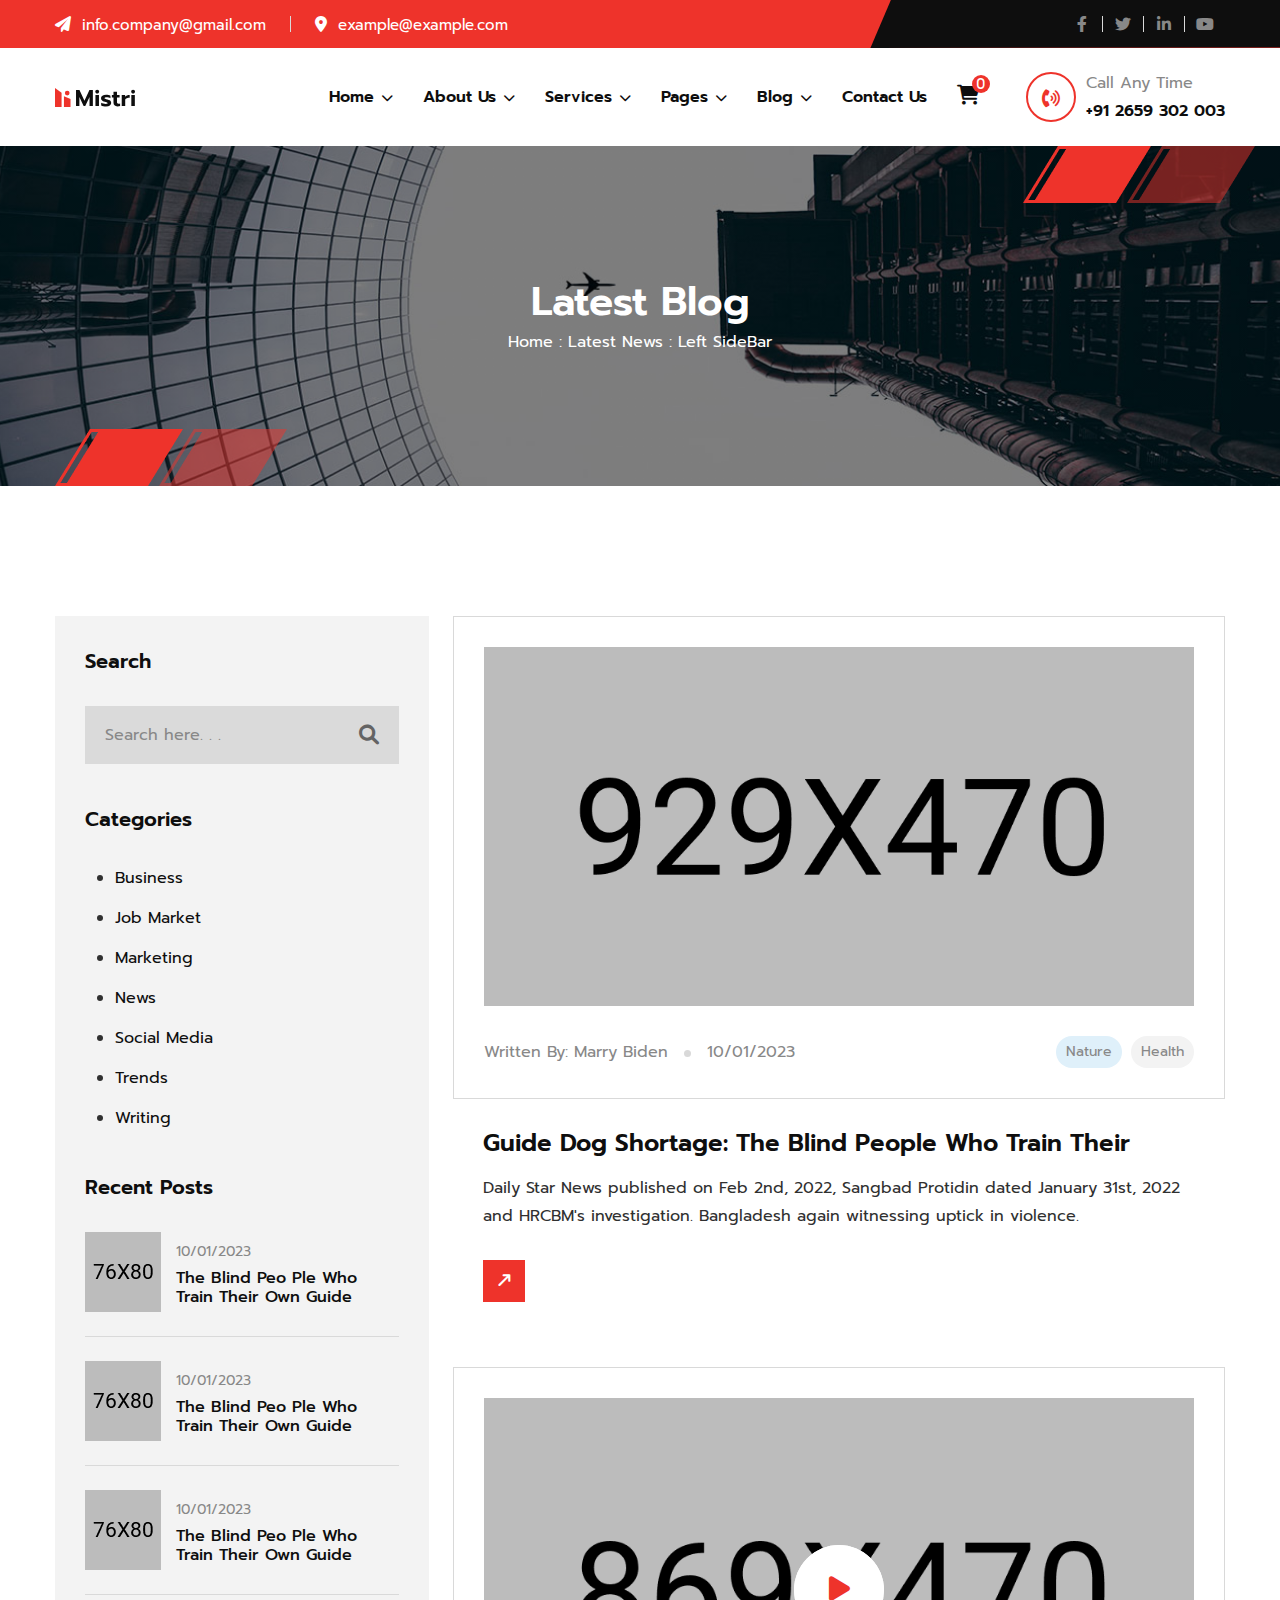
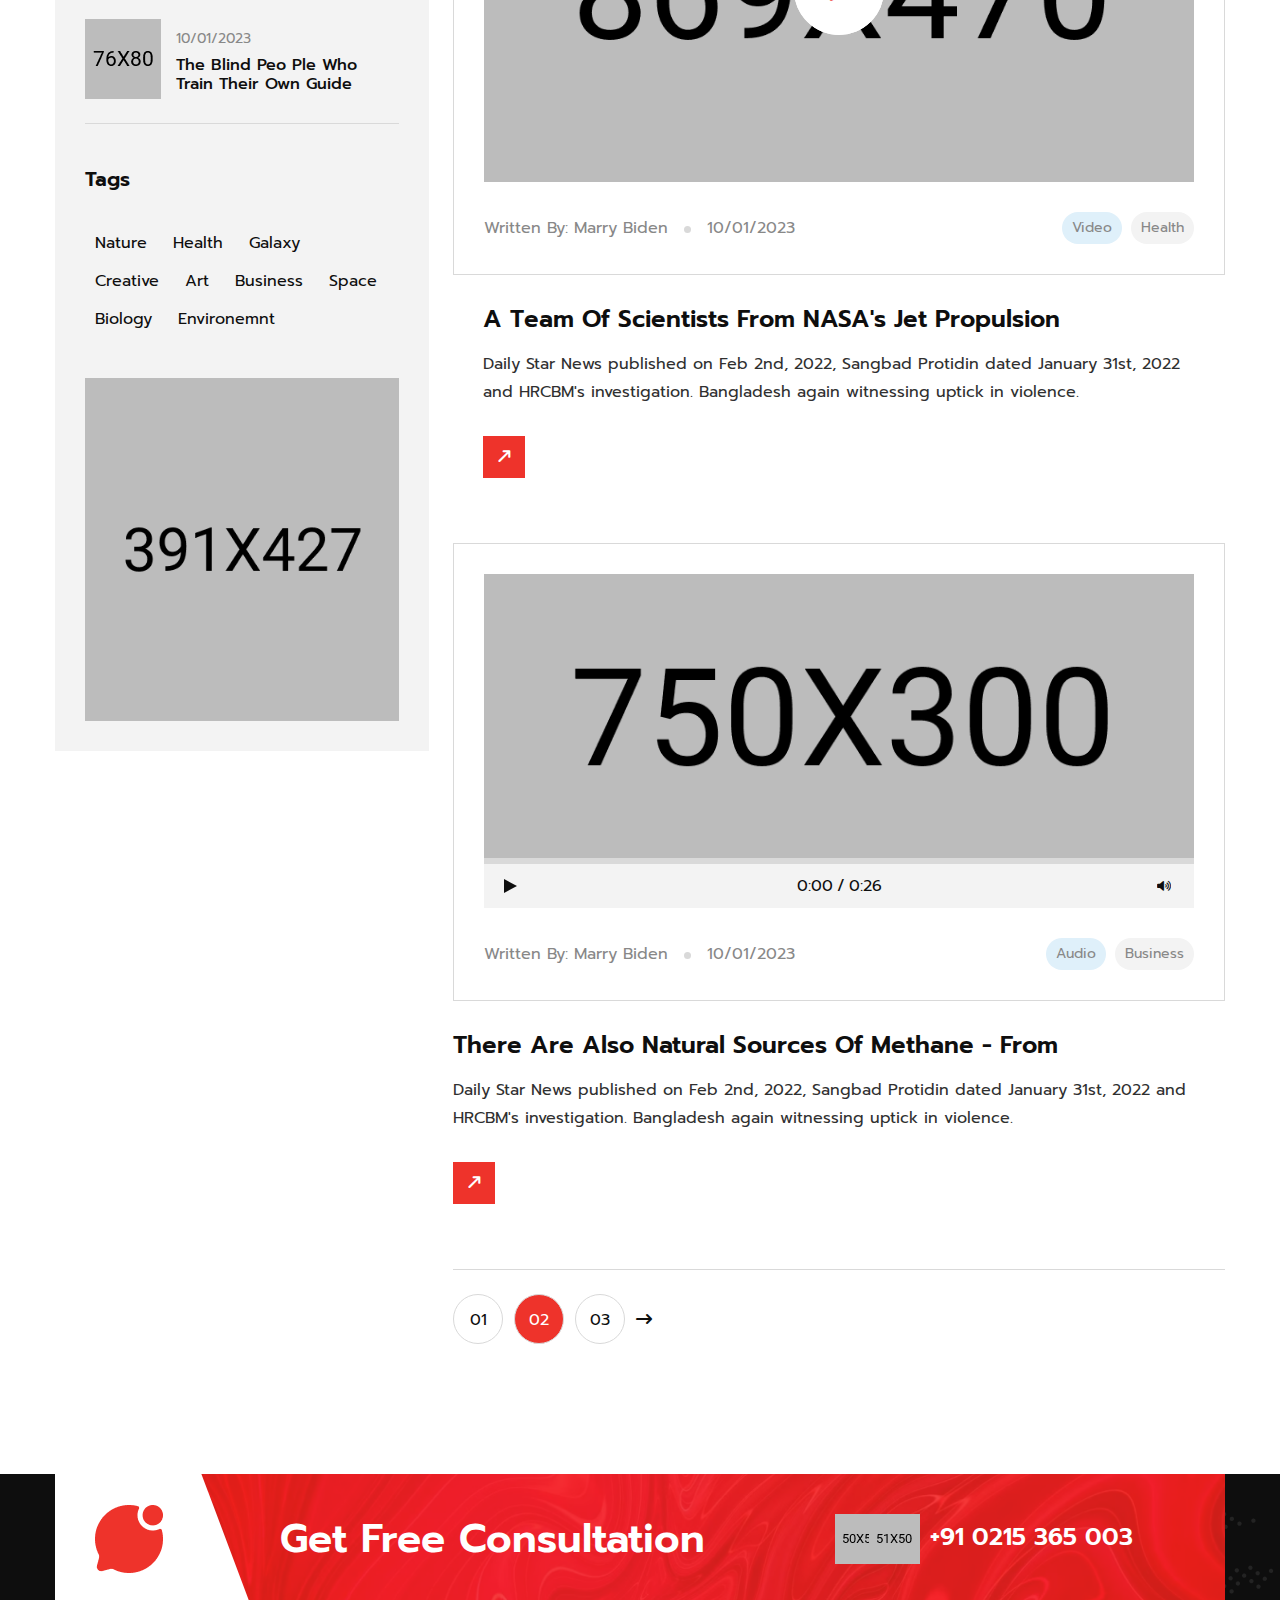
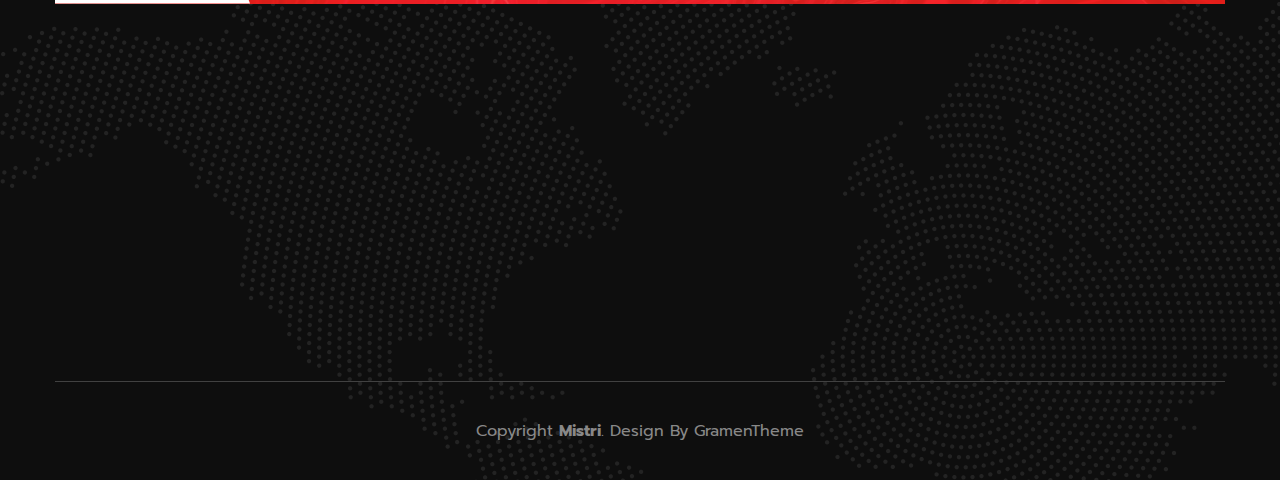
<file: blog-left.html>
<!DOCTYPE html>
<html lang="en">

<head>
    <meta charset="UTF-8">
    <meta http-equiv="X-UA-Compatible" content="IE=edge">
    <meta name="viewport" content="width=device-width, initial-scale=1.0">
    <title>Mistri - Industry and Engineering Template</title>
    <!-- Favicon img -->
    <link rel="shortcut icon" href="assets/images/favicon.png">
    <!-- Bootstarp min css -->
    <link rel="stylesheet" href="assets/css/bootstrap.min.css">
    <!-- Themify icons css -->
    <link rel="stylesheet" href="assets/css/themify-icons.css">
    <!-- All min css -->
    <link rel="stylesheet" href="assets/css/all.min.css">
    <!-- Swiper bundle min css -->
    <link rel="stylesheet" href="assets/css/swiper-bundle.min.css">
    <!-- Magnigic popup css -->
    <link rel="stylesheet" href="assets/css/magnific-popup.css">
    <!-- Animate css -->
    <link rel="stylesheet" href="assets/css/animate.css">
    <!-- Nice select css -->
    <link rel="stylesheet" href="assets/css/nice-select.css">
    <!-- Style css -->
    <link rel="stylesheet" href="assets/css/style.css">
</head>

<body>

    <!-- Preloader area start -->
    <div id="loading">
        <div id="loading-center">
            <div id="loading-center-absolute">
                <div class="loading-icon text-center d-flex flex-column align-items-center justify-content-center">
                    <img class="loading-logo" src="assets/images/preloader.svg" alt="icon">
                </div>
            </div>
        </div>
    </div>
    <!-- Preloader area end -->

    <!-- Header area start here -->
    <header class="header">
        <div class="header-top d-none d-md-block">
            <div class="container">
                <div class="header-top-wrp">
                    <ul class="info">
                        <li><i class="fa-solid fa-paper-plane"></i> <a href="#0">info.company@gmail.com</a></li>
                        <li class="bor-left ms-4 ps-4"><i class="fa-solid fa-location-dot"></i> <a
                                href="#0">example@example.com</a>
                        </li>
                    </ul>
                    <ul class="link-info">
                        <li class="bor-right"><a href="#0"><i class="fa-brands fa-facebook-f"></i></a></li>
                        <li class="bor-right"><a href="#0"><i class="fa-brands fa-twitter"></i></a></li>
                        <li class="bor-right"><a href="#0"><i class="fa-brands fa-linkedin-in"></i></a></li>
                        <li><a href="#0"><i class="fa-brands fa-youtube"></i></a></li>
                    </ul>
                </div>
            </div>
        </div>
        <div class="header-section">
            <div class="container">
                <div class="header-wrapper">
                    <div class="logo-menu">
                        <a href="index.html" class="logo">
                            <img src="assets/images/logo/logo.svg" alt="logo">
                        </a>
                    </div>
                    <div class="header-bar d-xl-none">
                        <span></span>
                        <span></span>
                        <span></span>
                    </div>
                    <ul class="main-menu">
                        <li>
                            <a href="#">Home <i class="fas fa-chevron-down"></i></a>
                            <ul class="sub-menu">
                                <li><a href="index.html">Roads & Highway</a></li>
                                <li><a href="index-2.html">Architecture Mistri</a></li>
                                <li><a href="index-3.html">Engineering Company</a></li>
                            </ul>
                        </li>
                        <li>
                            <a href="#">About Us <i class="fas fa-chevron-down"></i></a>
                            <ul class="sub-menu">
                                <li><a href="about.html">About One</a></li>
                                <li><a href="about-2.html">About Two</a></li>
                            </ul>
                        </li>
                        <li>
                            <a href="#">Services <i class="fas fa-chevron-down"></i></a>
                            <ul class="sub-menu">
                                <li><a href="service.html">Service One</a></li>
                                <li><a href="service-2.html">Service Two</a></li>
                                <li><a href="service-single.html">Service Details</a></li>
                            </ul>
                        </li>
                        <li>
                            <a href="#">Pages <i class="fas fa-chevron-down"></i></a>
                            <ul class="sub-menu">
                                <li class="sub_menu_wrp d-none d-xl-block"><a href="#">Portfolio <i
                                            class="fas fa-chevron-right float-end"></i></a>
                                    <ul class="sub_sub_menu">
                                        <li><a href="portfolio.html">Portfolio One</a></li>
                                        <li><a href="portfolio-2.html">Portfolio Two</a></li>
                                        <li><a href="portfolio-single.html">Portfolio Details</a></li>
                                    </ul>
                                </li>
                                <li class="d-block d-xl-none"><a href="portfolio.html">Portfolio One</a></li>
                                <li class="d-block d-xl-none"><a href="portfolio-2.html">Portfolio Two</a></li>
                                <li class="d-block d-xl-none"><a href="portfolio-single.html">Portfolio Details</a></li>
                                <li class="sub_menu_wrp d-none d-xl-block"><a href="#">Teams <i
                                            class="fas fa-chevron-right float-end"></i></a>
                                    <ul class="sub_sub_menu">
                                        <li><a href="team-1.html">Team One</a></li>
                                        <li><a href="team-2.html">Team Two</a></li>
                                        <li><a href="team-3.html">Team Three</a></li>
                                        <li><a href="team-single.html">Team Details</a></li>
                                    </ul>
                                </li>
                                <li class="d-block d-xl-none"><a href="team-1.html">Team One</a></li>
                                <li class="d-block d-xl-none"><a href="team-2.html">Team Two</a></li>
                                <li class="d-block d-xl-none"><a href="team-3.html">Team Three</a></li>
                                <li class="d-block d-xl-none"><a href="team-single.html">Team Details</a></li>
                                <li class="sub_menu_wrp d-none d-xl-block"><a href="#">Shop <i
                                            class="fas fa-chevron-right float-end"></i></a>
                                    <ul class="sub_sub_menu">
                                        <li><a href="shop.html">Shop</a></li>
                                        <li><a href="shop-single.html">Shop Details</a></li>
                                        <li><a href="cart.html">Cart</a></li>
                                        <li><a href="checkout.html">Checkout</a></li>
                                    </ul>
                                </li>
                                <li class="d-block d-xl-none"><a href="shop.html">Shop</a></li>
                                <li class="d-block d-xl-none"><a href="shop-single.html">Shop Details</a></li>
                                <li class="d-block d-xl-none"><a href="cart.html">Cart</a></li>
                                <li class="d-block d-xl-none"><a href="checkout.html">Checkout</a></li>
                                <li><a href="faq.html">FAQ's</a></li>
                                <li><a href="error.html">404 Error</a></li>
                            </ul>
                        </li>
                        <li>
                            <a href="#">Blog <i class="fas fa-chevron-down"></i></a>
                            <ul class="sub-menu">
                                <li class="sub_menu_wrp d-none d-xl-block"><a href="#">Blog Grid <i
                                            class="fas fa-chevron-right float-end"></i></a>
                                    <ul class="sub_sub_menu">
                                        <li><a href="blog-2.html">2 Columns</a></li>
                                        <li><a href="blog-3.html">3 Columns</a></li>
                                    </ul>
                                </li>
                                <li class="d-block d-xl-none"><a href="blog-2.html">Blog Grid One</a></li>
                                <li class="d-block d-xl-none"><a href="blog-3.html">Blog Grid Two</a></li>
                                <li class="sub_menu_wrp d-none d-xl-block"><a href="#">Blog Standard <i
                                            class="fas fa-chevron-right float-end"></i></a>
                                    <ul class="sub_sub_menu">
                                        <li><a href="blog-left.html">Left SideBar</a></li>
                                        <li><a href="blog.html">Right SideBar</a></li>
                                    </ul>
                                </li>
                                <li class="d-block d-xl-none"><a href="blog.html">Blog Standard One</a></li>
                                <li class="d-block d-xl-none"><a href="blog-left.html">Blog Standard Two</a></li>
                                <li class="sub_menu_wrp d-none d-xl-block"><a href="#">Blog Details <i
                                            class="fas fa-chevron-right float-end"></i></a>
                                    <ul class="sub_sub_menu">
                                        <li><a href="blog-single-left.html">Left SideBar</a></li>
                                        <li><a href="blog-single.html">Right SideBar</a></li>
                                    </ul>
                                </li>
                                <li class="d-block d-xl-none"><a href="blog-single.html">Blog Details</a></li>
                            </ul>
                        </li>
                        <li>
                            <a href="contact.html">Contact Us</a>
                        </li>
                        <li class="menu_cart pb-3 pb-xl-0">
                            <i class="fa-solid fa-cart-shopping"></i>
                            <ul class="menu_cart_items d-none d-lg-block">
                                <li class="bor-bottom me-0">
                                    <div class="image">
                                        <img src="assets/images/product/01.png" alt="image">
                                    </div>
                                    <span>$299</span>
                                    <button class="fa-solid fa-x"></button>
                                </li>
                                <li class="bor-bottom me-0">
                                    <div class="image">
                                        <img src="assets/images/product/02.png" alt="image">
                                    </div>
                                    <span>$299</span>
                                    <button class="fa-solid fa-x"></button>
                                </li>
                                <li class="bor-bottom me-0">
                                    <div class="image">
                                        <img src="assets/images/product/03.png" alt="image">
                                    </div>
                                    <span>$299</span>
                                    <button class="fa-solid fa-x"></button>
                                </li>
                                <li class="py-3 justify-content-end">
                                    <span>Total = $999</span>
                                </li>
                                <li><a class="checkout_btn" href="checkout.html">Checkout</a></li>
                            </ul>
                        </li>
                        <li class="m-0 menu_info ms-0 ms-xl-3 mt-4 mt-xl-0">
                            <i class="fa-solid call_ico fa-phone-volume"></i>
                            <div class="call_info">
                                <span>Call Any Time</span>
                                <a class="d-block p-0" href="tel:+912659302003">+91 2659 302 003</a>
                            </div>
                        </li>
                    </ul>
                </div>
            </div>
        </div>
    </header>
    <!-- Header area end here -->

    <main>
        <!-- Page banner area start here -->
        <section class="page-banner bg-image section-padding">
            <div class="gaps-right d-none d-sm-block float-bob-x">
                <img src="assets/images/shape/gaps-primary.png" alt="">
            </div>
            <div class="gaps-left d-none d-sm-block float-bob-x">
                <img src="assets/images/shape/gaps-primary.png" alt="">
            </div>
            <div class="container">
                <h2 class="wow fadeInUp" data-wow-duration="1.3s" data-wow-delay=".3s">latest blog</h2>
                <div class="breadcrumb-list wow fadeInUp" data-wow-duration="1.6s" data-wow-delay=".6s">
                    <a href="index.html">Home :</a>
                    <span>latest news :</span>
                    <span>Left SideBar</span>
                </div>
            </div>
        </section>
        <!-- Page banner area end here -->

        <!-- Blog single area start here -->
        <section class="blog-slingle blog-area section-padding">
            <div class="container">
                <div class="row g-4">
                    <div class="col-lg-4">
                        <div class="right-item sub-bg">
                            <h4 class="mb-30">Search</h4>
                            <div class="search mb-40">
                                <input type="text" placeholder="Search here. . .">
                                <button><i class="fa-solid fa-search"></i></button>
                            </div>
                            <h4 class="mb-30">Categories</h4>
                            <ul class="right_list mb-40">
                                <li><a class="d-block pb-1 mb-2" href="#0">Business</a></li>
                                <li><a class="d-block pb-1 mb-2" href="#0">Job Market</a></li>
                                <li><a class="d-block pb-1 mb-2" href="#0">Marketing</a></li>
                                <li><a class="d-block pb-1 mb-2" href="#0">News</a></li>
                                <li><a class="d-block pb-1 mb-2" href="#0">Social Media</a></li>
                                <li><a class="d-block pb-1 mb-2" href="#0">Trends</a></li>
                                <li><a class="d-block" href="#0">Writing</a></li>
                            </ul>
                            <h4 class="mb-30">Recent Posts</h4>
                            <div class="recent-post p-0 bor-bottom pb-4 mb-4 sub-bg">
                                <div class="img"><img src="assets/images/blog/sm1.png" alt="image"></div>
                                <div class="con">
                                    <span>10/01/2023</span>
                                    <h5><a href="#0">The blind peo
                                            ple who train their own guide</a></h5>
                                </div>
                            </div>
                            <div class="recent-post p-0 bor-bottom pb-4 mb-4 sub-bg">
                                <div class="img"><img src="assets/images/blog/sm2.png" alt="image"></div>
                                <div class="con">
                                    <span>10/01/2023</span>
                                    <h5><a href="#0">The blind peo
                                            ple who train their own guide</a></h5>
                                </div>
                            </div>
                            <div class="recent-post p-0 bor-bottom pb-4 mb-4 sub-bg">
                                <div class="img"><img src="assets/images/blog/sm3.png" alt="image"></div>
                                <div class="con">
                                    <span>10/01/2023</span>
                                    <h5><a href="#0">The blind peo
                                            ple who train their own guide</a></h5>
                                </div>
                            </div>
                            <div class="recent-post p-0 bor-bottom pb-4 sub-bg">
                                <div class="img"><img src="assets/images/blog/sm4.png" alt="image"></div>
                                <div class="con">
                                    <span>10/01/2023</span>
                                    <h5><a href="#0">The blind peo
                                            ple who train their own guide</a></h5>
                                </div>
                            </div>
                            <h4 class="mb-30 mt-40">Tags</h4>
                            <div class="tags">
                                <a href="#0">nature</a>
                                <a href="#0">health</a>
                                <a href="#0">galaxy</a>
                                <a href="#0">creative</a>
                                <a href="#0">art</a>
                                <a href="#0">business</a>
                                <a href="#0">space</a>
                                <a href="#0">biology</a>
                                <a href="#0">environemnt</a>
                            </div>
                            <div class="image mt-40">
                                <img src="assets/images/blog/single4.jpg" alt="">
                            </div>
                        </div>
                    </div>
                    <div class="col-lg-8">
                        <div class="item bor">
                            <a href="blog-single.html" class="image d-block mb-30">
                                <img src="assets/images/blog/single1.jpg" alt="image">
                            </a>
                            <div class="d-flex align-items-center justify-content-between">
                                <div class="info">
                                    <span>Written By: <a href="#0">Marry Biden</a></span>
                                    <span class="info_dot"></span>
                                    <span>10/01/2023</span>
                                </div>
                                <div class="image-tag">
                                    <a href="#0">Nature</a>
                                    <a href="#0">Health</a>
                                </div>
                            </div>
                        </div>
                        <div class="item mb-65 py-0">
                            <h3 class="text-capitalize mt-30 mb-3"><a href="blog-single.html">Guide dog shortage: The
                                    blind people who
                                    train their</a>
                            </h3>
                            <p>Daily Star News published on Feb 2nd, 2022, Sangbad Protidin dated January 31st, 2022 and
                                HRCBM's investigation.
                                Bangladesh again witnessing uptick in violence.</p>
                            <a class="go_blog mt-30" href="blog-single.html"><i
                                    class="fa-solid fa-arrow-right-long"></i></a>
                        </div>
                        <div class="item bor">
                            <div class="image video_item d-block mb-30">
                                <img src="assets/images/blog/single1v.jpg" alt="image">
                                <div class="video-btn-wrp">
                                    <div class="video video-pulse">
                                        <a class="video-popup secondary-bg"
                                            href="https://www.youtube.com/watch?v=13qOE2N_AKs"><i
                                                class="fa-solid fa-play"></i></a>
                                    </div>
                                </div>
                            </div>
                            <div class="d-flex align-items-center justify-content-between">
                                <div class="info">
                                    <span>Written By: <a href="#0">Marry Biden</a></span>
                                    <span class="info_dot"></span>
                                    <span>10/01/2023</span>
                                </div>
                                <div class="image-tag">
                                    <a href="#0">Video</a>
                                    <a href="#0">Health</a>
                                </div>
                            </div>
                        </div>
                        <div class="item mb-65 py-0">
                            <h3 class="text-capitalize mt-30 mb-3"><a href="blog-single.html">A team of scientists from
                                    NASA's Jet Propulsion</a>
                            </h3>
                            <p>Daily Star News published on Feb 2nd, 2022, Sangbad Protidin dated January 31st, 2022 and
                                HRCBM's investigation.
                                Bangladesh again witnessing uptick in violence.</p>
                            <a class="go_blog mt-30" href="blog-single.html"><i
                                    class="fa-solid fa-arrow-right-long"></i></a>
                        </div>
                        <div class="item bor">
                            <a href="blog-single.html" class="image d-block">
                                <img src="assets/images/blog/single1a.jpg" alt="image">
                            </a>
                            <div class="audio-sonunds mb-30">
                                <div class="audio-player">
                                    <div class="timeline">
                                        <div class="progress"></div>
                                    </div>
                                    <div class="controls">
                                        <div class="play-container">
                                            <div class="toggle-play play">
                                            </div>
                                        </div>
                                        <div class="time">
                                            <div class="current">0:00</div>
                                            <div class="divider">/</div>
                                            <div class="length"></div>
                                        </div>
                                        <div class="volume-container">
                                            <div class="volume-button">
                                                <i class="volume icono-volumeMedium fa-solid fa-volume-high"></i>
                                            </div>

                                            <div class="volume-slider">
                                                <div class="volume-percentage"></div>
                                            </div>
                                        </div>
                                    </div>
                                </div>
                            </div>
                            <div class="d-flex align-items-center justify-content-between">
                                <div class="info">
                                    <span>Written By: <a href="#0">Marry Biden</a></span>
                                    <span class="info_dot"></span>
                                    <span>10/01/2023</span>
                                </div>
                                <div class="image-tag">
                                    <a href="#0">Audio</a>
                                    <a href="#0">Business</a>
                                </div>
                            </div>
                        </div>
                        <div class="item p-0">
                            <h3 class="text-capitalize mt-30 mb-3"><a href="blog-single.html">There are also natural
                                    sources of methane - from</a>
                            </h3>
                            <p>Daily Star News published on Feb 2nd, 2022, Sangbad Protidin dated January 31st, 2022 and
                                HRCBM's investigation.
                                Bangladesh again witnessing uptick in violence.</p>
                            <a class="go_blog mt-30" href="blog-single.html"><i
                                    class="fa-solid fa-arrow-right-long"></i></a>
                        </div>
                        <div class="pt-4 bor-top mt-65">
                            <a class="blog-pegi" href="#0">01</a>
                            <a class="blog-pegi active" href="#0">02</a>
                            <a class="blog-pegi" href="#0">03</a>
                            <a href="#0"><i class="fa-solid fa-arrow-right-long"></i></a>
                        </div>
                    </div>
                </div>
            </div>
        </section>
        <!-- Blog single area end here -->
    </main>

    <!-- Footer area start here -->
    <footer class="secondary-bg">
        <div class="map">
            <img src="assets/images/footer/map.png" alt="">
        </div>
        <div class="container">
            <div class="chat">
                <div class="row g-0 align-items-center">
                    <div class="col-lg-2">
                        <div class="chat_icon">
                            <img src="assets/images/icon/chat.png" alt="icon">
                        </div>
                    </div>
                    <div class="col-lg-6">
                        <h2>get free consultation</h2>
                    </div>
                    <div class="col-lg-4">
                        <ul>
                            <li class="info"><img src="assets/images/footer/info1.png" alt="image">
                                <img class="info_image" src="assets/images/footer/info2.png" alt="iamge">
                            </li>
                            <li><a href="tel:+910215365003">+91 0215 365 003</a></li>
                        </ul>
                    </div>
                </div>
            </div>
            <div class="pt-65 pb-65">
                <div class="row g-4">
                    <div class="col-lg-3 col-md-6 wow fadeInUp" data-wow-duration="1.3s" data-wow-delay=".3s">
                        <div class="item">
                            <div class="logo pb-3">
                                <a href="#0">
                                    <img src="assets/images/logo/footer-logo.svg" alt="logo">
                                </a>
                            </div>
                            <p>There are many variations of passages of Lorem Ipsum available, but the majority have
                                suffered alteration</p>
                            <div class="social-icon">
                                <a href="#0"><i class="fa-brands fa-facebook-f"></i></a>
                                <a href="#0"><i class="fa-brands fa-twitter"></i></a>
                                <a href="#0"><i class="fa-brands fa-youtube"></i></a>
                                <a href="#0"><i class="fa-brands fa-instagram"></i></a>
                            </div>
                        </div>
                    </div>
                    <div class="col-lg-3 col-md-6 wow fadeInUp" data-wow-duration="1.5s" data-wow-delay=".4s">
                        <div class="item g-4">
                            <div class="title">
                                <h4>Official info</h4>
                            </div>
                            <ul>
                                <li><a href="#0"><i class="fa-solid fa-location-dot pe-1 text-white"></i>
                                        901 N Pitt Str., Suite 170
                                        Alexandria, USA
                                    </a>
                                    <a href="#0" class="map-popup">View Map <i
                                            class="fa-solid fa-location-arrow"></i></a>
                                </li>
                                <li><a href="tel:+4065550120"><i class="fa-solid fa-phone-volume pe-1 text-white"></i>
                                        (406) 555-0120
                                    </a></li>
                                <li><a href="#0"><i class="fa-solid fa-envelope pe-1 text-white"></i>
                                        info@extrem.com</a>
                                </li>
                            </ul>
                        </div>
                    </div>
                    <div class="col-lg-3 col-md-6 wow fadeInUp" data-wow-duration="1.7s" data-wow-delay=".5s">
                        <div class="item">
                            <div class="title">
                                <h4>main menu</h4>
                            </div>
                            <div class="row g-2">
                                <div class="col-6">
                                    <ul>
                                        <li><a href="#0">Home</a></li>
                                        <li><a href="#0">About Us</a></li>
                                        <li><a href="#0">Services</a></li>
                                        <li><a href="#0">Our Projects</a></li>
                                    </ul>
                                </div>
                                <div class="col-6">
                                    <ul>
                                        <li><a href="#0">Career</a></li>
                                        <li><a href="#0">Our Team</a></li>
                                        <li><a href="#0">Latest News</a></li>
                                        <li><a href="#0">Contact Us</a></li>
                                    </ul>
                                </div>
                            </div>
                        </div>
                    </div>
                    <div class="col-lg-3 col-md-6 wow fadeInUp" data-wow-duration="1.9s" data-wow-delay=".6s">
                        <div class="item gallery">
                            <div class="title">
                                <h4>Company Gallery</h4>
                            </div>
                            <div class="row g-2">
                                <div class="col-4">
                                    <a href="assets/images/footer/gallery1.png" class="footer-popup image d-block">
                                        <img src="assets/images/footer/gallery1.png" alt="image">
                                        <div class="icon">
                                            <i class="fa-solid fa-plus"></i>
                                        </div>
                                    </a>
                                </div>
                                <div class="col-4">
                                    <a href="assets/images/footer/gallery2.png" class="footer-popup image d-block">
                                        <img src="assets/images/footer/gallery2.png" alt="image">
                                        <div class="icon">
                                            <i class="fa-solid fa-plus"></i>
                                        </div>
                                    </a>
                                </div>
                                <div class="col-4">
                                    <a href="assets/images/footer/gallery3.png" class="footer-popup image d-block">
                                        <img src="assets/images/footer/gallery3.png" alt="image">
                                        <div class="icon">
                                            <i class="fa-solid fa-plus"></i>
                                        </div>
                                    </a>
                                </div>
                                <div class="col-4">
                                    <a href="assets/images/footer/gallery4.png" class="footer-popup image d-block">
                                        <img src="assets/images/footer/gallery4.png" alt="image">
                                        <div class="icon">
                                            <i class="fa-solid fa-plus"></i>
                                        </div>
                                    </a>
                                </div>
                                <div class="col-4">
                                    <a href="assets/images/footer/gallery5.png" class="footer-popup image d-block">
                                        <img src="assets/images/footer/gallery5.png" alt="image">
                                        <div class="icon">
                                            <i class="fa-solid fa-plus"></i>
                                        </div>
                                    </a>
                                </div>
                                <div class="col-4">
                                    <a href="assets/images/footer/gallery6.png" class="footer-popup image d-block">
                                        <img src="assets/images/footer/gallery6.png" alt="image">
                                        <div class="icon">
                                            <i class="fa-solid fa-plus"></i>
                                        </div>
                                    </a>
                                </div>
                            </div>
                        </div>
                    </div>
                </div>
            </div>
            <div class="copyright">
                <p>Copyright <strong>Mistri</strong>. Design By <a href="#0">GramenTheme</a></p>
            </div>
        </div>
    </footer>
    <!-- Footer area end here -->

    <!-- Back to top area start here -->
    <div class="scroll-up">
        <svg class="scroll-circle svg-content" width="100%" height="100%" viewBox="-1 -1 102 102">
            <path d="M50,1 a49,49 0 0,1 0,98 a49,49 0 0,1 0,-98" />
        </svg>
    </div>
    <!-- Back to top area end here -->


    <!-- Jquery 3 6 0 Min Js -->
    <script src="assets/js/jquery-3.6.0.min.js"></script>
    <!-- Bootstrap min Js -->
    <script src="assets/js/bootstrap.min.js"></script>
    <!-- Swiper bundle min Js -->
    <script src="assets/js/swiper-bundle.min.js"></script>
    <!-- Counterup min Js -->
    <script src="assets/js/jquery.counterup.min.js"></script>
    <!-- Wow min Js -->
    <script src="assets/js/wow.min.js"></script>
    <!-- Magnific popup min Js -->
    <script src="assets/js/magnific-popup.min.js"></script>
    <!-- Nice select min Js -->
    <script src="assets/js/nice-select.min.js"></script>
    <!-- Isotope pkgd min Js -->
    <script src="assets/js/isotope.pkgd.min.js"></script>
    <!-- Waypoints Js -->
    <script src="assets/js/jquery.waypoints.js"></script>
    <!-- Audio Js -->
    <script src="assets/js/audio.js"></script>
    <!-- Script Js -->
    <script src="assets/js/script.js"></script>
</body>

</html>
</file>
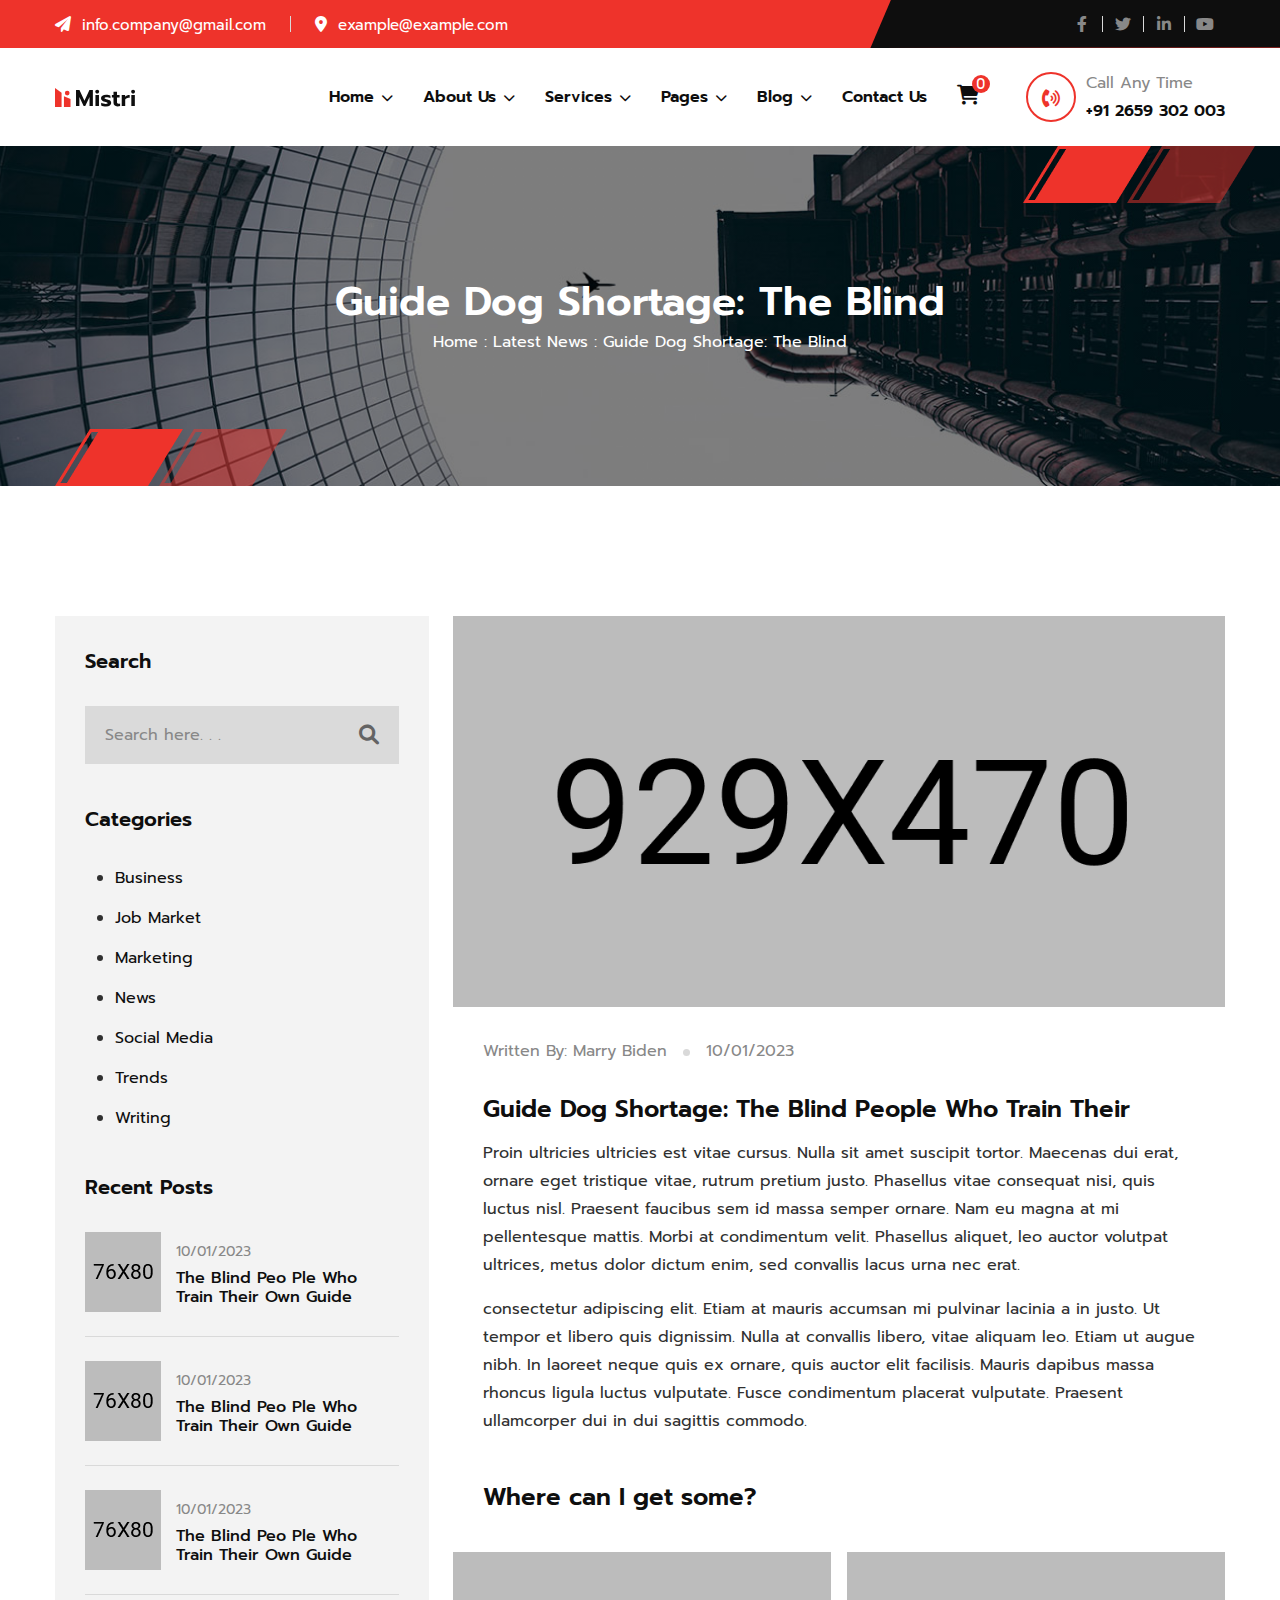
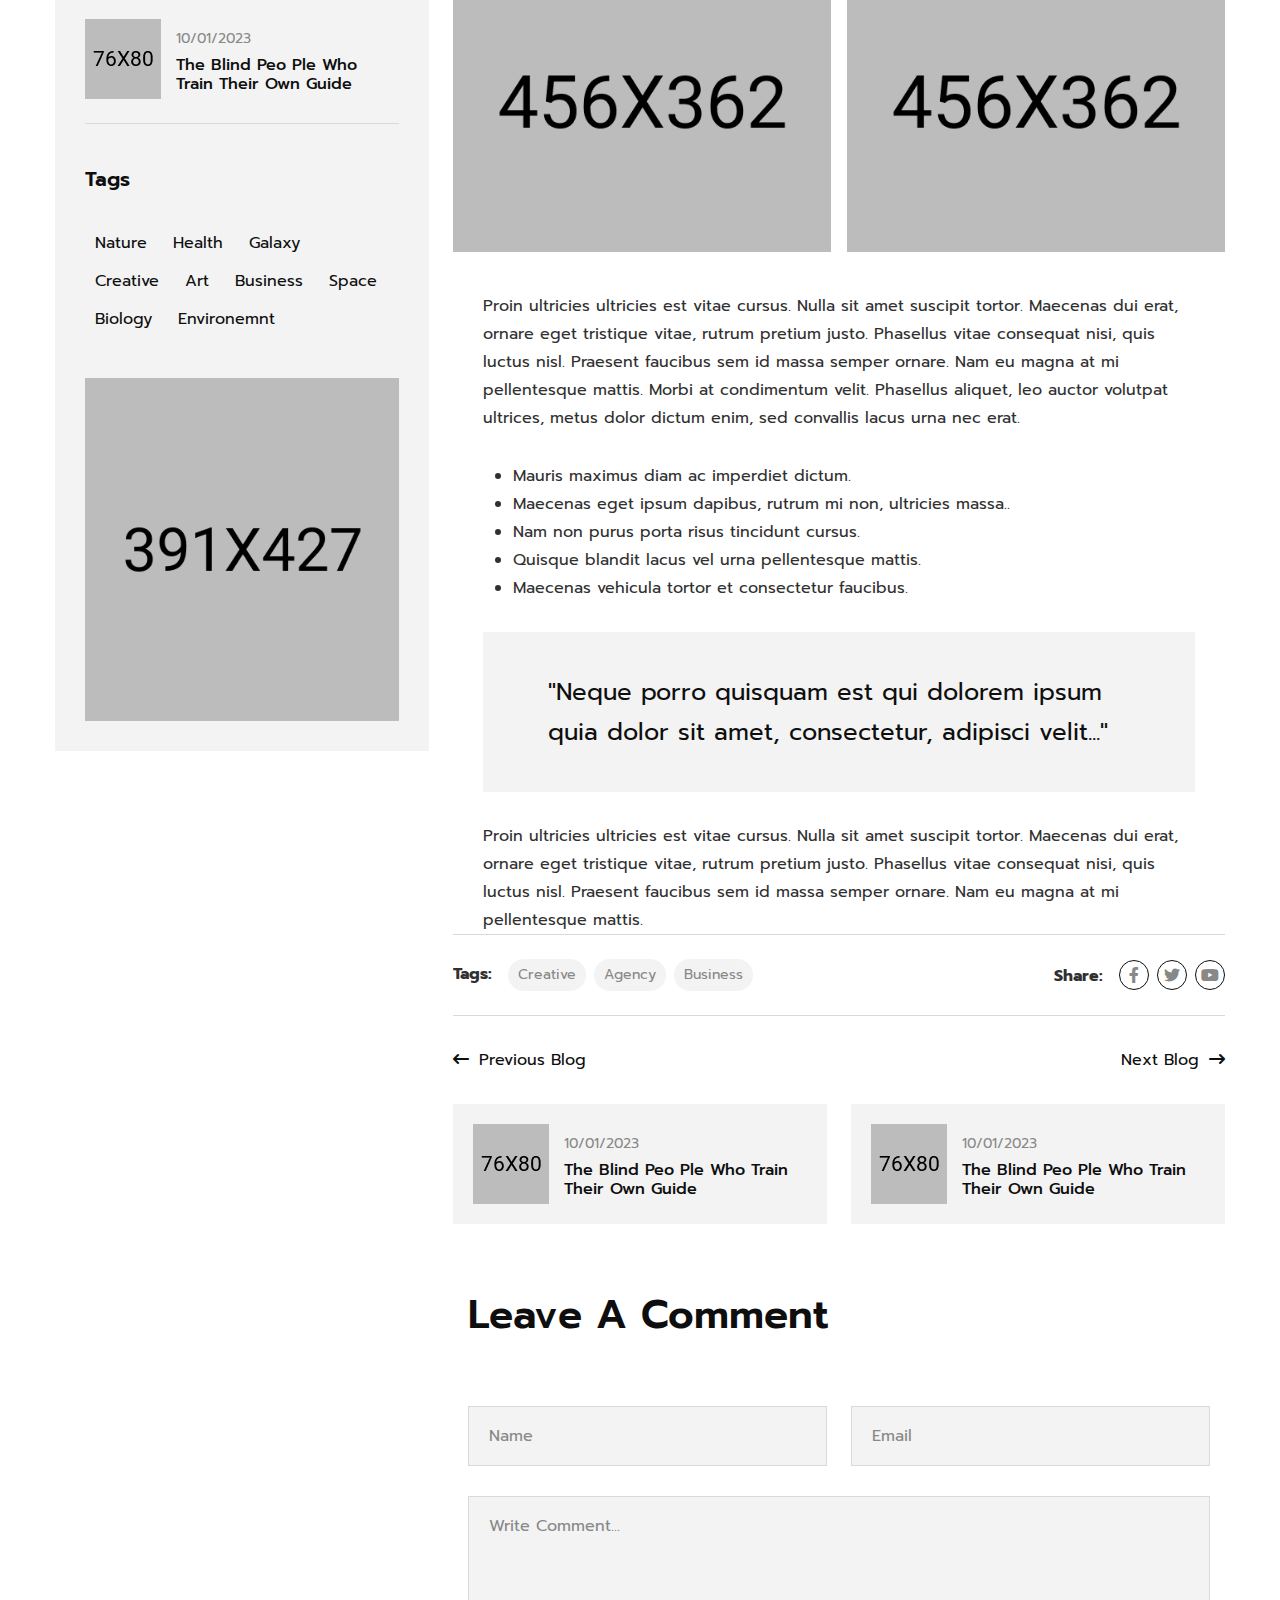
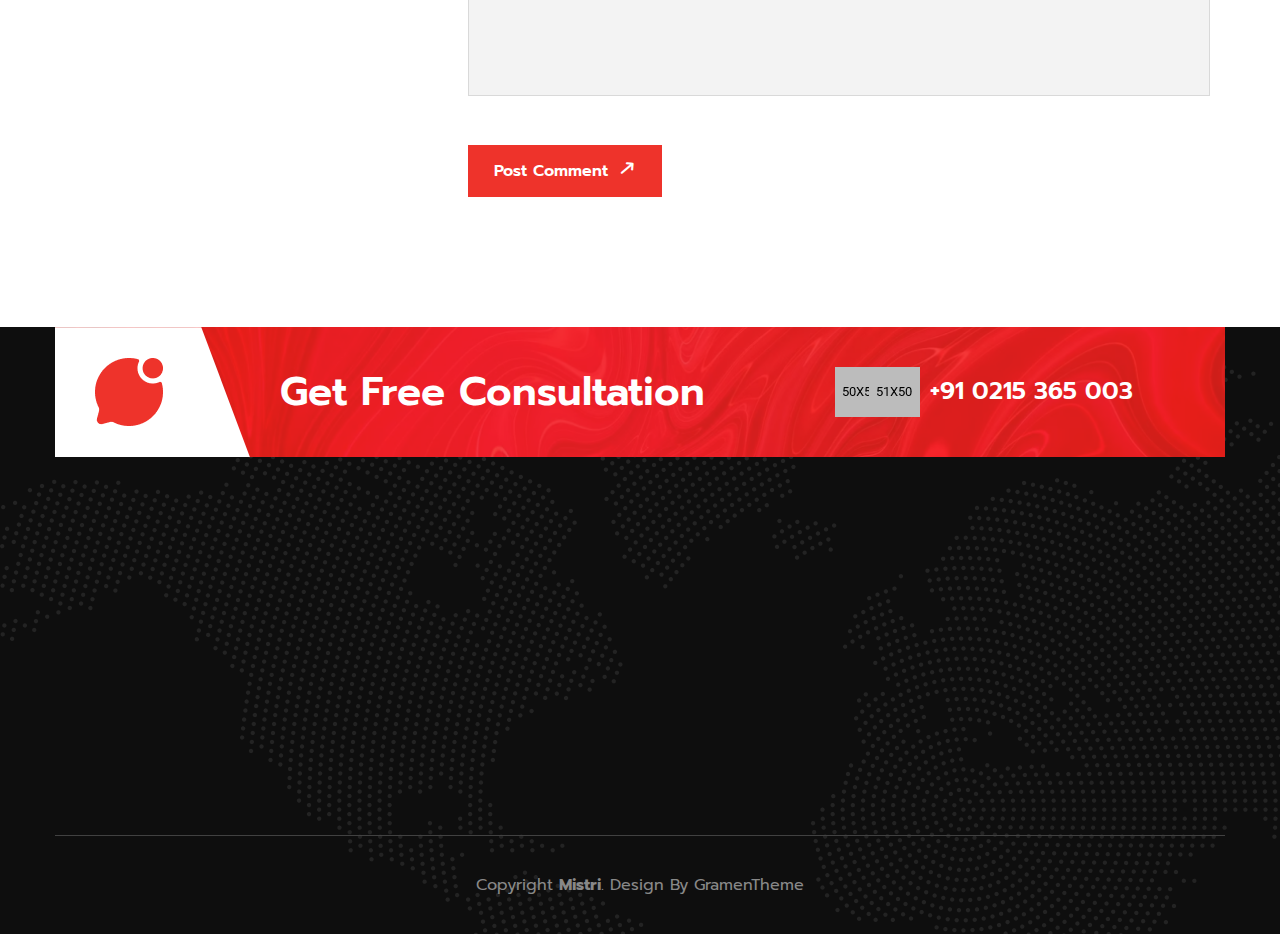
<file: blog-single-left.html>
<!DOCTYPE html>
<html lang="en">

<head>
    <meta charset="UTF-8">
    <meta http-equiv="X-UA-Compatible" content="IE=edge">
    <meta name="viewport" content="width=device-width, initial-scale=1.0">
    <title>Mistri - Industry and Engineering Template</title>
    <!-- Favicon img -->
    <link rel="shortcut icon" href="assets/images/favicon.png">
    <!-- Bootstarp min css -->
    <link rel="stylesheet" href="assets/css/bootstrap.min.css">
    <!-- Themify icons css -->
    <link rel="stylesheet" href="assets/css/themify-icons.css">
    <!-- All min css -->
    <link rel="stylesheet" href="assets/css/all.min.css">
    <!-- Swiper bundle min css -->
    <link rel="stylesheet" href="assets/css/swiper-bundle.min.css">
    <!-- Magnigic popup css -->
    <link rel="stylesheet" href="assets/css/magnific-popup.css">
    <!-- Animate css -->
    <link rel="stylesheet" href="assets/css/animate.css">
    <!-- Nice select css -->
    <link rel="stylesheet" href="assets/css/nice-select.css">
    <!-- Style css -->
    <link rel="stylesheet" href="assets/css/style.css">
</head>

<body>

    <!-- Preloader area start -->
    <div id="loading">
        <div id="loading-center">
            <div id="loading-center-absolute">
                <div class="loading-icon text-center d-flex flex-column align-items-center justify-content-center">
                    <img class="loading-logo" src="assets/images/preloader.svg" alt="icon">
                </div>
            </div>
        </div>
    </div>
    <!-- Preloader area end -->

    <!-- Header area start here -->
    <header class="header">
        <div class="header-top d-none d-md-block">
            <div class="container">
                <div class="header-top-wrp">
                    <ul class="info">
                        <li><i class="fa-solid fa-paper-plane"></i> <a href="#0">info.company@gmail.com</a></li>
                        <li class="bor-left ms-4 ps-4"><i class="fa-solid fa-location-dot"></i> <a
                                href="#0">example@example.com</a>
                        </li>
                    </ul>
                    <ul class="link-info">
                        <li class="bor-right"><a href="#0"><i class="fa-brands fa-facebook-f"></i></a></li>
                        <li class="bor-right"><a href="#0"><i class="fa-brands fa-twitter"></i></a></li>
                        <li class="bor-right"><a href="#0"><i class="fa-brands fa-linkedin-in"></i></a></li>
                        <li><a href="#0"><i class="fa-brands fa-youtube"></i></a></li>
                    </ul>
                </div>
            </div>
        </div>
        <div class="header-section">
            <div class="container">
                <div class="header-wrapper">
                    <div class="logo-menu">
                        <a href="index.html" class="logo">
                            <img src="assets/images/logo/logo.svg" alt="logo">
                        </a>
                    </div>
                    <div class="header-bar d-xl-none">
                        <span></span>
                        <span></span>
                        <span></span>
                    </div>
                    <ul class="main-menu">
                        <li>
                            <a href="#">Home <i class="fas fa-chevron-down"></i></a>
                            <ul class="sub-menu">
                                <li><a href="index.html">Roads & Highway</a></li>
                                <li><a href="index-2.html">Architecture Mistri</a></li>
                                <li><a href="index-3.html">Engineering Company</a></li>
                            </ul>
                        </li>
                        <li>
                            <a href="#">About Us <i class="fas fa-chevron-down"></i></a>
                            <ul class="sub-menu">
                                <li><a href="about.html">About One</a></li>
                                <li><a href="about-2.html">About Two</a></li>
                            </ul>
                        </li>
                        <li>
                            <a href="#">Services <i class="fas fa-chevron-down"></i></a>
                            <ul class="sub-menu">
                                <li><a href="service.html">Service One</a></li>
                                <li><a href="service-2.html">Service Two</a></li>
                                <li><a href="service-single.html">Service Details</a></li>
                            </ul>
                        </li>
                        <li>
                            <a href="#">Pages <i class="fas fa-chevron-down"></i></a>
                            <ul class="sub-menu">
                                <li class="sub_menu_wrp d-none d-xl-block"><a href="#">Portfolio <i
                                            class="fas fa-chevron-right float-end"></i></a>
                                    <ul class="sub_sub_menu">
                                        <li><a href="portfolio.html">Portfolio One</a></li>
                                        <li><a href="portfolio-2.html">Portfolio Two</a></li>
                                        <li><a href="portfolio-single.html">Portfolio Details</a></li>
                                    </ul>
                                </li>
                                <li class="d-block d-xl-none"><a href="portfolio.html">Portfolio One</a></li>
                                <li class="d-block d-xl-none"><a href="portfolio-2.html">Portfolio Two</a></li>
                                <li class="d-block d-xl-none"><a href="portfolio-single.html">Portfolio Details</a></li>
                                <li class="sub_menu_wrp d-none d-xl-block"><a href="#">Teams <i
                                            class="fas fa-chevron-right float-end"></i></a>
                                    <ul class="sub_sub_menu">
                                        <li><a href="team-1.html">Team One</a></li>
                                        <li><a href="team-2.html">Team Two</a></li>
                                        <li><a href="team-3.html">Team Three</a></li>
                                        <li><a href="team-single.html">Team Details</a></li>
                                    </ul>
                                </li>
                                <li class="d-block d-xl-none"><a href="team-1.html">Team One</a></li>
                                <li class="d-block d-xl-none"><a href="team-2.html">Team Two</a></li>
                                <li class="d-block d-xl-none"><a href="team-3.html">Team Three</a></li>
                                <li class="d-block d-xl-none"><a href="team-single.html">Team Details</a></li>
                                <li class="sub_menu_wrp d-none d-xl-block"><a href="#">Shop <i
                                            class="fas fa-chevron-right float-end"></i></a>
                                    <ul class="sub_sub_menu">
                                        <li><a href="shop.html">Shop</a></li>
                                        <li><a href="shop-single.html">Shop Details</a></li>
                                        <li><a href="cart.html">Cart</a></li>
                                        <li><a href="checkout.html">Checkout</a></li>
                                    </ul>
                                </li>
                                <li class="d-block d-xl-none"><a href="shop.html">Shop</a></li>
                                <li class="d-block d-xl-none"><a href="shop-single.html">Shop Details</a></li>
                                <li class="d-block d-xl-none"><a href="cart.html">Cart</a></li>
                                <li class="d-block d-xl-none"><a href="checkout.html">Checkout</a></li>
                                <li><a href="faq.html">FAQ's</a></li>
                                <li><a href="error.html">404 Error</a></li>
                            </ul>
                        </li>
                        <li>
                            <a href="#">Blog <i class="fas fa-chevron-down"></i></a>
                            <ul class="sub-menu">
                                <li class="sub_menu_wrp d-none d-xl-block"><a href="#">Blog Grid <i
                                            class="fas fa-chevron-right float-end"></i></a>
                                    <ul class="sub_sub_menu">
                                        <li><a href="blog-2.html">2 Columns</a></li>
                                        <li><a href="blog-3.html">3 Columns</a></li>
                                    </ul>
                                </li>
                                <li class="d-block d-xl-none"><a href="blog-2.html">Blog Grid One</a></li>
                                <li class="d-block d-xl-none"><a href="blog-3.html">Blog Grid Two</a></li>
                                <li class="sub_menu_wrp d-none d-xl-block"><a href="#">Blog Standard <i
                                            class="fas fa-chevron-right float-end"></i></a>
                                    <ul class="sub_sub_menu">
                                        <li><a href="blog-left.html">Left SideBar</a></li>
                                        <li><a href="blog.html">Right SideBar</a></li>
                                    </ul>
                                </li>
                                <li class="d-block d-xl-none"><a href="blog.html">Blog Standard One</a></li>
                                <li class="d-block d-xl-none"><a href="blog-left.html">Blog Standard Two</a></li>
                                <li class="sub_menu_wrp d-none d-xl-block"><a href="#">Blog Details <i
                                            class="fas fa-chevron-right float-end"></i></a>
                                    <ul class="sub_sub_menu">
                                        <li><a href="blog-single-left.html">Left SideBar</a></li>
                                        <li><a href="blog-single.html">Right SideBar</a></li>
                                    </ul>
                                </li>
                                <li class="d-block d-xl-none"><a href="blog-single.html">Blog Details</a></li>
                            </ul>
                        </li>
                        <li>
                            <a href="contact.html">Contact Us</a>
                        </li>
                        <li class="menu_cart pb-3 pb-xl-0">
                            <i class="fa-solid fa-cart-shopping"></i>
                            <ul class="menu_cart_items d-none d-lg-block">
                                <li class="bor-bottom me-0">
                                    <div class="image">
                                        <img src="assets/images/product/01.png" alt="image">
                                    </div>
                                    <span>$299</span>
                                    <button class="fa-solid fa-x"></button>
                                </li>
                                <li class="bor-bottom me-0">
                                    <div class="image">
                                        <img src="assets/images/product/02.png" alt="image">
                                    </div>
                                    <span>$299</span>
                                    <button class="fa-solid fa-x"></button>
                                </li>
                                <li class="bor-bottom me-0">
                                    <div class="image">
                                        <img src="assets/images/product/03.png" alt="image">
                                    </div>
                                    <span>$299</span>
                                    <button class="fa-solid fa-x"></button>
                                </li>
                                <li class="py-3 justify-content-end">
                                    <span>Total = $999</span>
                                </li>
                                <li><a class="checkout_btn" href="checkout.html">Checkout</a></li>
                            </ul>
                        </li>
                        <li class="m-0 menu_info ms-0 ms-xl-3 mt-4 mt-xl-0">
                            <i class="fa-solid call_ico fa-phone-volume"></i>
                            <div class="call_info">
                                <span>Call Any Time</span>
                                <a class="d-block p-0" href="tel:+912659302003">+91 2659 302 003</a>
                            </div>
                        </li>
                    </ul>
                </div>
            </div>
        </div>
    </header>
    <!-- Header area end here -->

    <main>
        <!-- Page banner area start here -->
        <section class="page-banner bg-image section-padding">
            <div class="gaps-right d-none d-sm-block float-bob-x">
                <img src="assets/images/shape/gaps-primary.png" alt="">
            </div>
            <div class="gaps-left d-none d-sm-block float-bob-x">
                <img src="assets/images/shape/gaps-primary.png" alt="">
            </div>
            <div class="container">
                <h2 class="wow fadeInUp" data-wow-duration="1.3s" data-wow-delay=".3s">Guide dog shortage: The blind
                </h2>
                <div class="breadcrumb-list wow fadeInUp" data-wow-duration="1.6s" data-wow-delay=".6s">
                    <a href="index.html">Home :</a>
                    <a href="blog.html">latest news :</a>
                    <span>Guide dog shortage: The blind</span>
                </div>
            </div>
        </section>
        <!-- Page banner area end here -->

        <!-- Blog single area start here -->
        <section class="blog-slingle section-padding">
            <div class="container">
                <div class="row g-4">
                    <div class="col-lg-4">
                        <div class="right-item sub-bg">
                            <h4 class="mb-30">Search</h4>
                            <div class="search mb-40">
                                <input type="text" placeholder="Search here. . .">
                                <button><i class="fa-solid fa-search"></i></button>
                            </div>
                            <h4 class="mb-30">Categories</h4>
                            <ul class="right_list mb-40">
                                <li><a class="d-block pb-1 mb-2" href="#0">Business</a></li>
                                <li><a class="d-block pb-1 mb-2" href="#0">Job Market</a></li>
                                <li><a class="d-block pb-1 mb-2" href="#0">Marketing</a></li>
                                <li><a class="d-block pb-1 mb-2" href="#0">News</a></li>
                                <li><a class="d-block pb-1 mb-2" href="#0">Social Media</a></li>
                                <li><a class="d-block pb-1 mb-2" href="#0">Trends</a></li>
                                <li><a class="d-block" href="#0">Writing</a></li>
                            </ul>
                            <h4 class="mb-30">Recent Posts</h4>
                            <div class="recent-post p-0 bor-bottom pb-4 mb-4 sub-bg">
                                <div class="img"><img src="assets/images/blog/sm1.png" alt="image"></div>
                                <div class="con">
                                    <span>10/01/2023</span>
                                    <h5><a href="#0">The blind peo
                                            ple who train their own guide</a></h5>
                                </div>
                            </div>
                            <div class="recent-post p-0 bor-bottom pb-4 mb-4 sub-bg">
                                <div class="img"><img src="assets/images/blog/sm2.png" alt="image"></div>
                                <div class="con">
                                    <span>10/01/2023</span>
                                    <h5><a href="#0">The blind peo
                                            ple who train their own guide</a></h5>
                                </div>
                            </div>
                            <div class="recent-post p-0 bor-bottom pb-4 mb-4 sub-bg">
                                <div class="img"><img src="assets/images/blog/sm3.png" alt="image"></div>
                                <div class="con">
                                    <span>10/01/2023</span>
                                    <h5><a href="#0">The blind peo
                                            ple who train their own guide</a></h5>
                                </div>
                            </div>
                            <div class="recent-post p-0 bor-bottom pb-4 sub-bg">
                                <div class="img"><img src="assets/images/blog/sm4.png" alt="image"></div>
                                <div class="con">
                                    <span>10/01/2023</span>
                                    <h5><a href="#0">The blind peo
                                            ple who train their own guide</a></h5>
                                </div>
                            </div>
                            <h4 class="mb-30 mt-40">Tags</h4>
                            <div class="tags">
                                <a href="#0">nature</a>
                                <a href="#0">health</a>
                                <a href="#0">galaxy</a>
                                <a href="#0">creative</a>
                                <a href="#0">art</a>
                                <a href="#0">business</a>
                                <a href="#0">space</a>
                                <a href="#0">biology</a>
                                <a href="#0">environemnt</a>
                            </div>
                            <div class="image mt-40">
                                <img src="assets/images/blog/single4.jpg" alt="">
                            </div>
                        </div>
                    </div>
                    <div class="col-lg-8">
                        <div class="image mb-30">
                            <img src="assets/images/blog/single1.jpg" alt="image">
                        </div>
                        <div class="item">
                            <div class="info">
                                <span>Written By: <a href="#0">Marry Biden</a></span>
                                <span class="info_dot"></span>
                                <span>10/01/2023</span>
                            </div>
                            <h3 class="text-capitalize mt-30 mb-3">Guide dog shortage: The blind people who train their
                            </h3>
                            <p class="mt-3 mb-3">Proin ultricies ultricies est vitae cursus. Nulla sit amet suscipit
                                tortor. Maecenas dui
                                erat, ornare eget tristique
                                vitae, rutrum pretium justo. Phasellus vitae consequat nisi, quis luctus nisl. Praesent
                                faucibus sem id massa semper
                                ornare. Nam eu magna at mi pellentesque mattis. Morbi at condimentum velit. Phasellus
                                aliquet, leo auctor volutpat
                                ultrices, metus dolor dictum enim, sed convallis lacus urna nec erat.</p>
                            <p>consectetur adipiscing elit. Etiam at mauris accumsan mi pulvinar lacinia a in justo. Ut
                                tempor et libero quis
                                dignissim. Nulla at convallis libero, vitae aliquam leo. Etiam ut augue nibh. In laoreet
                                neque quis ex ornare, quis
                                auctor elit facilisis. Mauris dapibus massa rhoncus ligula luctus vulputate. Fusce
                                condimentum placerat vulputate.
                                Praesent ullamcorper dui in dui sagittis commodo.</p>
                            <h3 class="mb-40 mt-5">Where can I get some?</h3>
                        </div>
                        <div class="row g-3">
                            <div class="col-lg-6">
                                <div class="image">
                                    <img src="assets/images/blog/single2.jpg" alt="image">
                                </div>
                            </div>
                            <div class="col-lg-6">
                                <div class="image">
                                    <img src="assets/images/blog/single3.jpg" alt="image">
                                </div>
                            </div>
                        </div>
                        <div class="item">
                            <p class="mt-40">Proin ultricies ultricies est vitae cursus. Nulla sit amet suscipit tortor.
                                Maecenas dui erat, ornare eget tristique
                                vitae, rutrum pretium justo. Phasellus vitae consequat nisi, quis luctus nisl. Praesent
                                faucibus sem id massa semper
                                ornare. Nam eu magna at mi pellentesque mattis. Morbi at condimentum velit. Phasellus
                                aliquet, leo auctor volutpat
                                ultrices, metus dolor dictum enim, sed convallis lacus urna nec erat.</p>
                            <ul class="mt-30 list_here mb-30">
                                <li>Mauris maximus diam ac imperdiet dictum.</li>
                                <li>Maecenas eget ipsum dapibus, rutrum mi non, ultricies massa..</li>
                                <li>Nam non purus porta risus tincidunt cursus.</li>
                                <li>Quisque blandit lacus vel urna pellentesque mattis.</li>
                                <li>Maecenas vehicula tortor et consectetur faucibus.</li>
                            </ul>
                            <div class="blog_testimonial mb-30 sub-bg">
                                <p>"Neque porro quisquam est qui dolorem ipsum quia dolor sit amet, consectetur,
                                    adipisci
                                    velit..."</p>
                            </div>
                            <p>Proin ultricies ultricies est vitae cursus. Nulla sit amet suscipit tortor. Maecenas dui
                                erat, ornare eget tristique
                                vitae, rutrum pretium justo. Phasellus vitae consequat nisi, quis luctus nisl. Praesent
                                faucibus sem id massa semper
                                ornare. Nam eu magna at mi pellentesque mattis.</p>
                        </div>
                        <div class="tag-share py-4 bor-top bor-bottom">
                            <div class="tag">
                                <strong class="me-2">Tags:</strong>
                                <a href="#0">Creative</a>
                                <a href="#0">Agency</a>
                                <a href="#0">Business</a>
                            </div>
                            <div class="share">
                                <strong class="me-2">Share:</strong>
                                <a href="#0"><i class="fa-brands fa-facebook-f"></i></a>
                                <a href="#0"><i class="fa-brands fa-twitter"></i></a>
                                <a href="#0"><i class="fa-brands fa-youtube"></i></a>
                            </div>
                        </div>
                        <div class="arry pt-30 pb-30 d-flex align-items-center justify-content-between">
                            <a href="#0"><i class="fa-solid fa-arrow-left-long pe-1"></i> Previous Blog</a>
                            <a href="#0">Next Blog <i class="fa-solid fa-arrow-right-long ps-1"></i></a>
                        </div>
                        <div class="row g-4">
                            <div class="col-md-6">
                                <div class="recent-post sub-bg">
                                    <div class="img"><img src="assets/images/blog/sm3.png" alt="image"></div>
                                    <div class="con">
                                        <span>10/01/2023</span>
                                        <h5><a href="#0">The blind peo
                                                ple who train their own guide</a></h5>
                                    </div>
                                </div>
                            </div>
                            <div class="col-md-6">
                                <div class="recent-post sub-bg">
                                    <div class="img"><img src="assets/images/blog/sm4.png" alt="image"></div>
                                    <div class="con">
                                        <span>10/01/2023</span>
                                        <h5><a href="#0">The blind peo
                                                ple who train their own guide</a></h5>
                                    </div>
                                </div>
                            </div>
                        </div>
                        <div class="form-area pt-65">
                            <div class="container">
                                <h2 class="text-capitalize mb-65">Leave a comment</h2>
                                <form action="#0">
                                    <div class="row g-4">
                                        <div class="col-lg-6">
                                            <input type="text" placeholder="Name">
                                        </div>
                                        <div class="col-lg-6">
                                            <input type="email" placeholder="Email">
                                        </div>
                                    </div>
                                    <textarea name="textarea" id="comment" placeholder="Write Comment..."></textarea>
                                    <button class="mt-40">Post Comment <i
                                            class="fa-solid fa-arrow-right-long"></i></button>
                                </form>
                            </div>
                        </div>
                    </div>
                </div>
            </div>
        </section>
        <!-- Blog single area end here -->
    </main>

    <!-- Footer area start here -->
    <footer class="secondary-bg">
        <div class="map">
            <img src="assets/images/footer/map.png" alt="">
        </div>
        <div class="container">
            <div class="chat">
                <div class="row g-0 align-items-center">
                    <div class="col-lg-2">
                        <div class="chat_icon">
                            <img src="assets/images/icon/chat.png" alt="icon">
                        </div>
                    </div>
                    <div class="col-lg-6">
                        <h2>get free consultation</h2>
                    </div>
                    <div class="col-lg-4">
                        <ul>
                            <li class="info"><img src="assets/images/footer/info1.png" alt="image">
                                <img class="info_image" src="assets/images/footer/info2.png" alt="iamge">
                            </li>
                            <li><a href="tel:+910215365003">+91 0215 365 003</a></li>
                        </ul>
                    </div>
                </div>
            </div>
            <div class="pt-65 pb-65">
                <div class="row g-4">
                    <div class="col-lg-3 col-md-6 wow fadeInUp" data-wow-duration="1.3s" data-wow-delay=".3s">
                        <div class="item">
                            <div class="logo pb-3">
                                <a href="#0">
                                    <img src="assets/images/logo/footer-logo.svg" alt="logo">
                                </a>
                            </div>
                            <p>There are many variations of passages of Lorem Ipsum available, but the majority have
                                suffered alteration</p>
                            <div class="social-icon">
                                <a href="#0"><i class="fa-brands fa-facebook-f"></i></a>
                                <a href="#0"><i class="fa-brands fa-twitter"></i></a>
                                <a href="#0"><i class="fa-brands fa-youtube"></i></a>
                                <a href="#0"><i class="fa-brands fa-instagram"></i></a>
                            </div>
                        </div>
                    </div>
                    <div class="col-lg-3 col-md-6 wow fadeInUp" data-wow-duration="1.5s" data-wow-delay=".4s">
                        <div class="item g-4">
                            <div class="title">
                                <h4>Official info</h4>
                            </div>
                            <ul>
                                <li><a href="#0"><i class="fa-solid fa-location-dot pe-1 text-white"></i>
                                        901 N Pitt Str., Suite 170
                                        Alexandria, USA
                                    </a>
                                    <a href="#0" class="map-popup">View Map <i
                                            class="fa-solid fa-location-arrow"></i></a>
                                </li>
                                <li><a href="tel:+4065550120"><i class="fa-solid fa-phone-volume pe-1 text-white"></i>
                                        (406) 555-0120
                                    </a></li>
                                <li><a href="#0"><i class="fa-solid fa-envelope pe-1 text-white"></i>
                                        info@extrem.com</a>
                                </li>
                            </ul>
                        </div>
                    </div>
                    <div class="col-lg-3 col-md-6 wow fadeInUp" data-wow-duration="1.7s" data-wow-delay=".5s">
                        <div class="item">
                            <div class="title">
                                <h4>main menu</h4>
                            </div>
                            <div class="row g-2">
                                <div class="col-6">
                                    <ul>
                                        <li><a href="#0">Home</a></li>
                                        <li><a href="#0">About Us</a></li>
                                        <li><a href="#0">Services</a></li>
                                        <li><a href="#0">Our Projects</a></li>
                                    </ul>
                                </div>
                                <div class="col-6">
                                    <ul>
                                        <li><a href="#0">Career</a></li>
                                        <li><a href="#0">Our Team</a></li>
                                        <li><a href="#0">Latest News</a></li>
                                        <li><a href="#0">Contact Us</a></li>
                                    </ul>
                                </div>
                            </div>
                        </div>
                    </div>
                    <div class="col-lg-3 col-md-6 wow fadeInUp" data-wow-duration="1.9s" data-wow-delay=".6s">
                        <div class="item gallery">
                            <div class="title">
                                <h4>Company Gallery</h4>
                            </div>
                            <div class="row g-2">
                                <div class="col-4">
                                    <a href="assets/images/footer/gallery1.png" class="footer-popup image d-block">
                                        <img src="assets/images/footer/gallery1.png" alt="image">
                                        <div class="icon">
                                            <i class="fa-solid fa-plus"></i>
                                        </div>
                                    </a>
                                </div>
                                <div class="col-4">
                                    <a href="assets/images/footer/gallery2.png" class="footer-popup image d-block">
                                        <img src="assets/images/footer/gallery2.png" alt="image">
                                        <div class="icon">
                                            <i class="fa-solid fa-plus"></i>
                                        </div>
                                    </a>
                                </div>
                                <div class="col-4">
                                    <a href="assets/images/footer/gallery3.png" class="footer-popup image d-block">
                                        <img src="assets/images/footer/gallery3.png" alt="image">
                                        <div class="icon">
                                            <i class="fa-solid fa-plus"></i>
                                        </div>
                                    </a>
                                </div>
                                <div class="col-4">
                                    <a href="assets/images/footer/gallery4.png" class="footer-popup image d-block">
                                        <img src="assets/images/footer/gallery4.png" alt="image">
                                        <div class="icon">
                                            <i class="fa-solid fa-plus"></i>
                                        </div>
                                    </a>
                                </div>
                                <div class="col-4">
                                    <a href="assets/images/footer/gallery5.png" class="footer-popup image d-block">
                                        <img src="assets/images/footer/gallery5.png" alt="image">
                                        <div class="icon">
                                            <i class="fa-solid fa-plus"></i>
                                        </div>
                                    </a>
                                </div>
                                <div class="col-4">
                                    <a href="assets/images/footer/gallery6.png" class="footer-popup image d-block">
                                        <img src="assets/images/footer/gallery6.png" alt="image">
                                        <div class="icon">
                                            <i class="fa-solid fa-plus"></i>
                                        </div>
                                    </a>
                                </div>
                            </div>
                        </div>
                    </div>
                </div>
            </div>
            <div class="copyright">
                <p>Copyright <strong>Mistri</strong>. Design By <a href="#0">GramenTheme</a></p>
            </div>
        </div>
    </footer>
    <!-- Footer area end here -->

    <!-- Back to top area start here -->
    <div class="scroll-up">
        <svg class="scroll-circle svg-content" width="100%" height="100%" viewBox="-1 -1 102 102">
            <path d="M50,1 a49,49 0 0,1 0,98 a49,49 0 0,1 0,-98" />
        </svg>
    </div>
    <!-- Back to top area end here -->


    <!-- Jquery 3 6 0 Min Js -->
    <script src="assets/js/jquery-3.6.0.min.js"></script>
    <!-- Bootstrap min Js -->
    <script src="assets/js/bootstrap.min.js"></script>
    <!-- Swiper bundle min Js -->
    <script src="assets/js/swiper-bundle.min.js"></script>
    <!-- Counterup min Js -->
    <script src="assets/js/jquery.counterup.min.js"></script>
    <!-- Wow min Js -->
    <script src="assets/js/wow.min.js"></script>
    <!-- Magnific popup min Js -->
    <script src="assets/js/magnific-popup.min.js"></script>
    <!-- Nice select min Js -->
    <script src="assets/js/nice-select.min.js"></script>
    <!-- Isotope pkgd min Js -->
    <script src="assets/js/isotope.pkgd.min.js"></script>
    <!-- Waypoints Js -->
    <script src="assets/js/jquery.waypoints.js"></script>
    <!-- Script Js -->
    <script src="assets/js/script.js"></script>
</body>

</html>
</file>
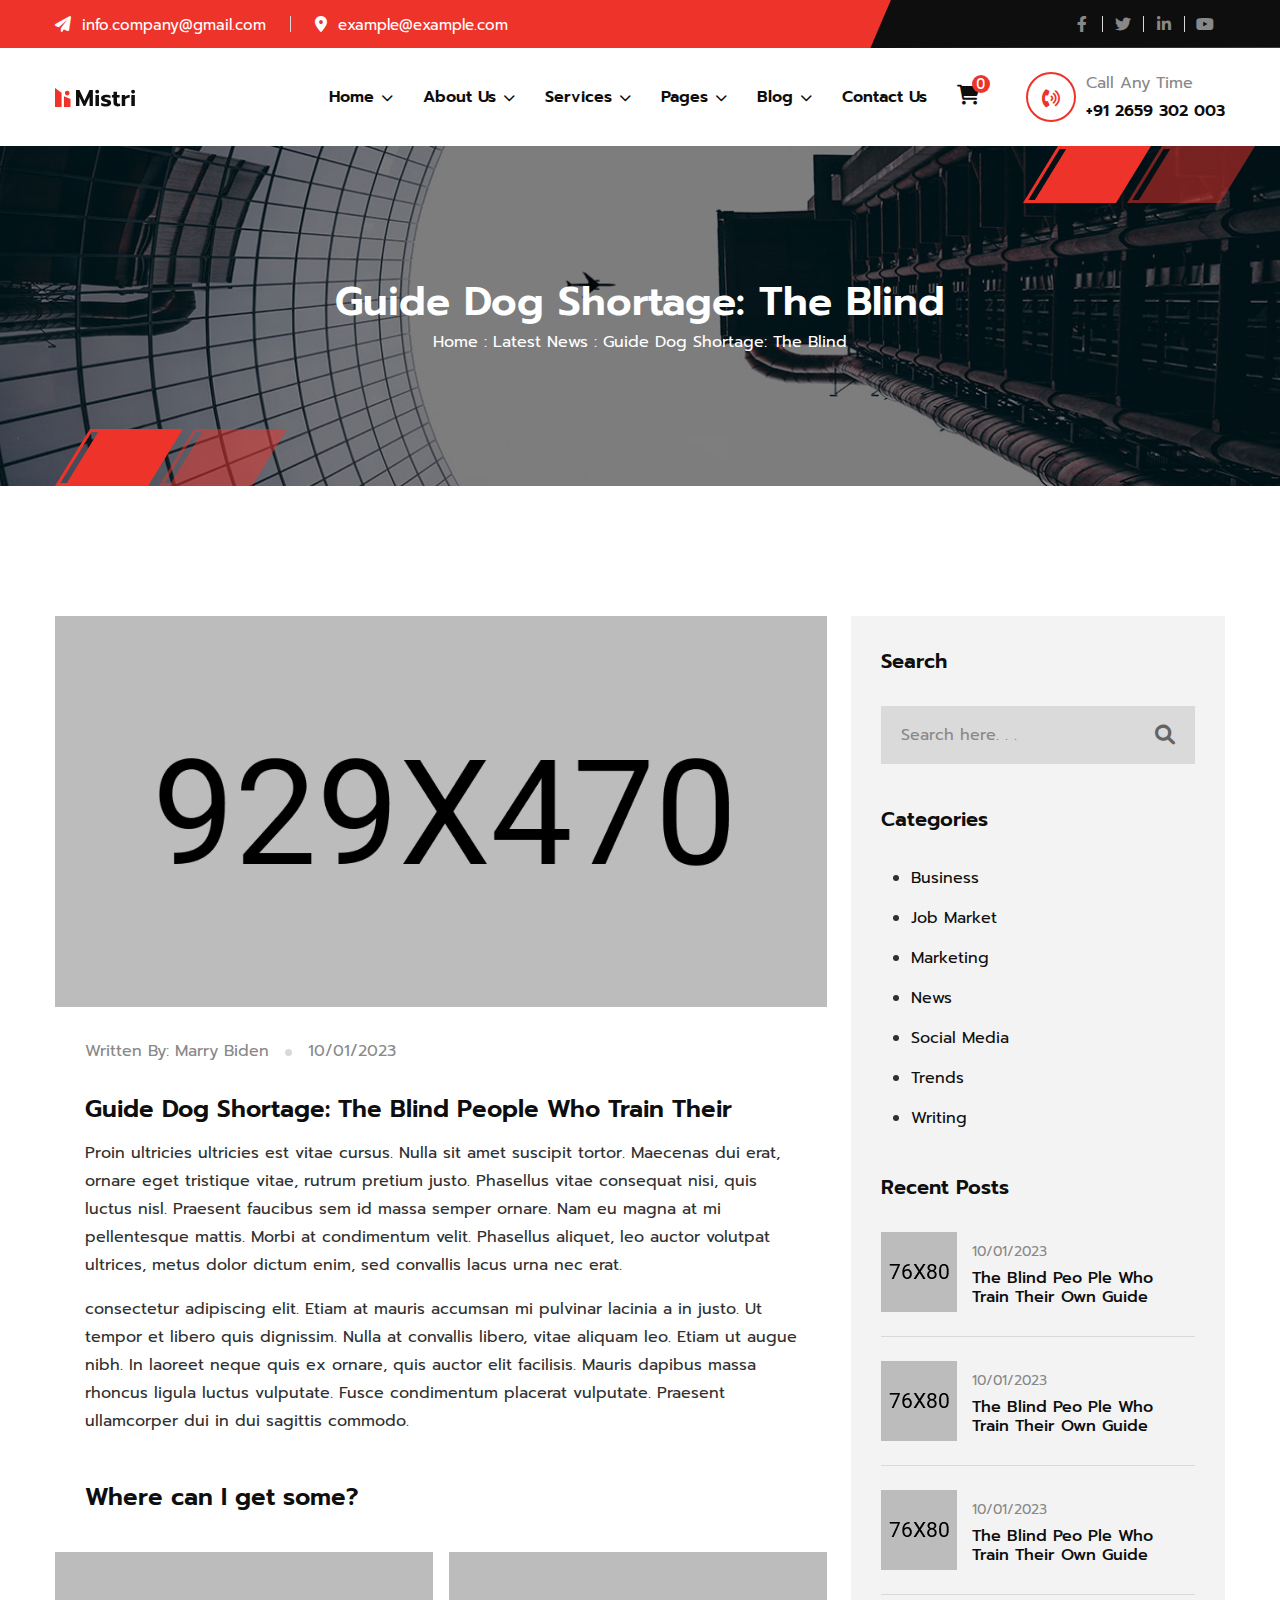
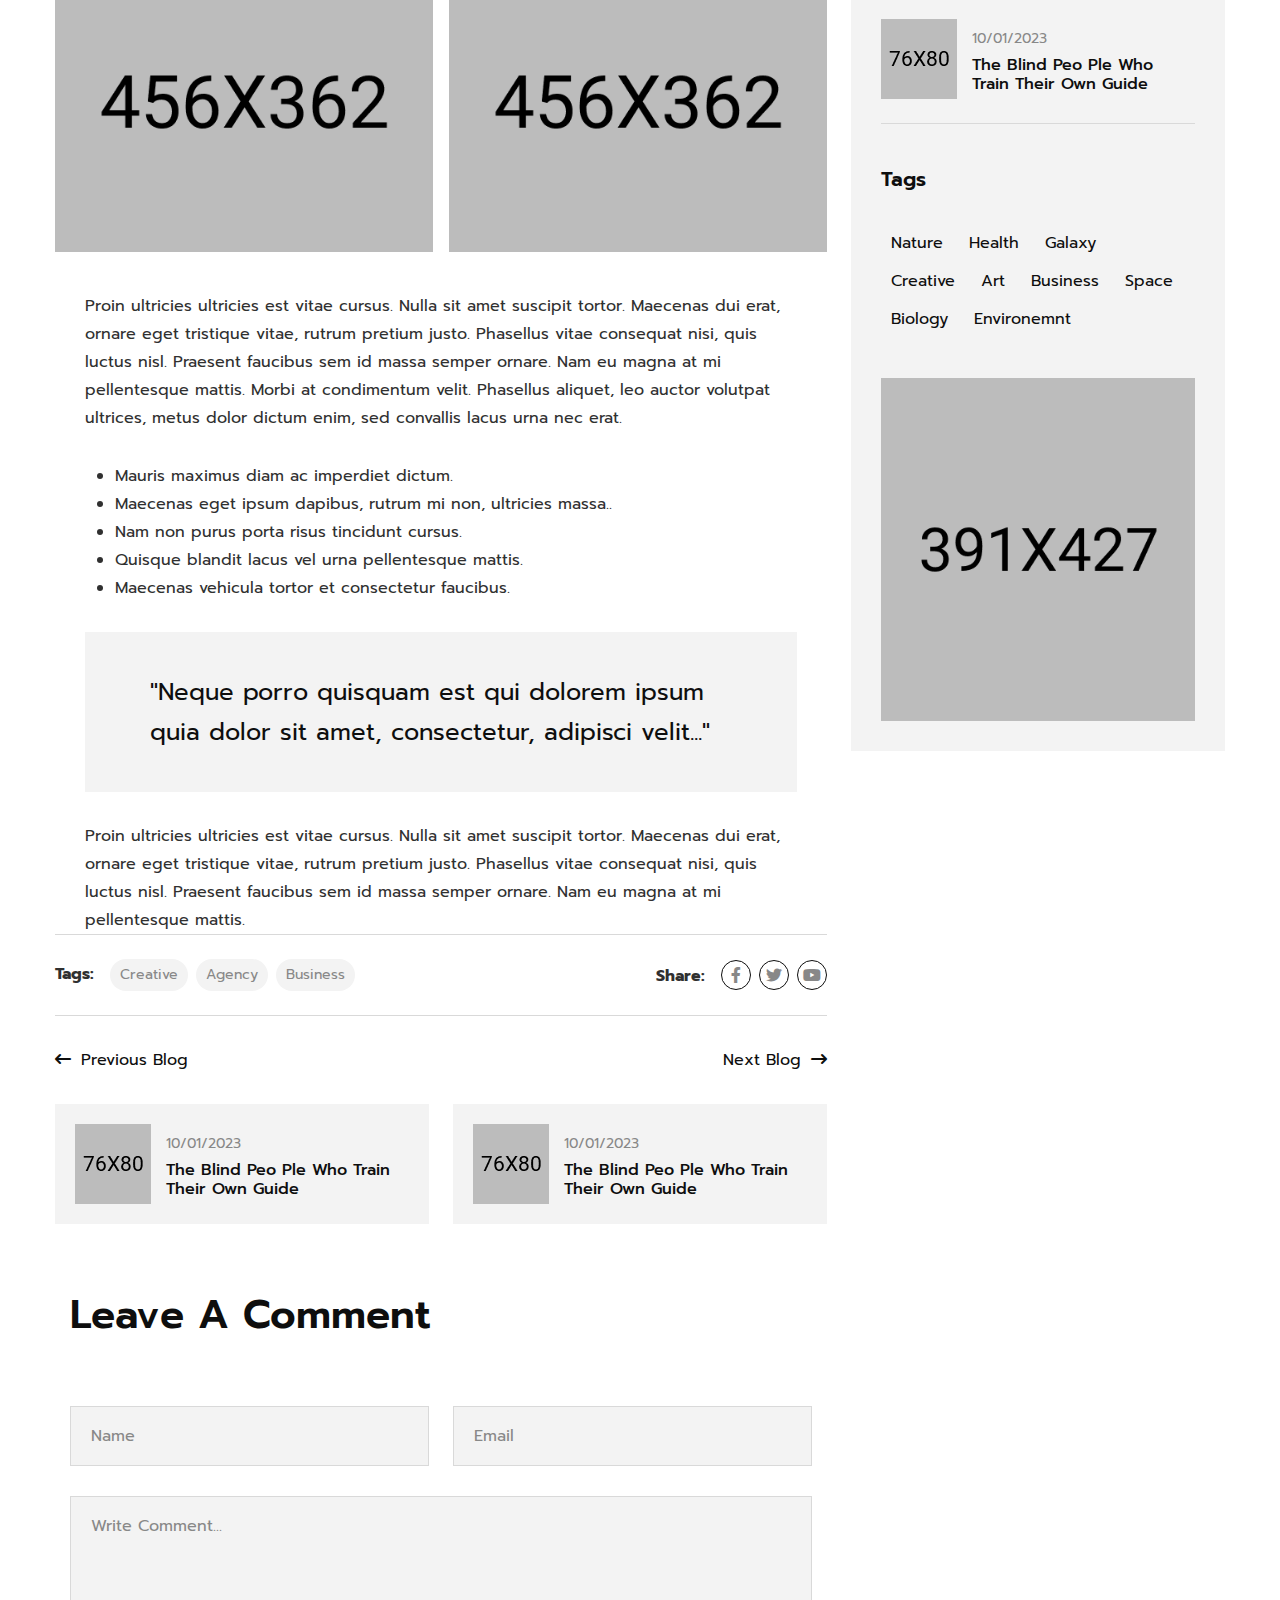
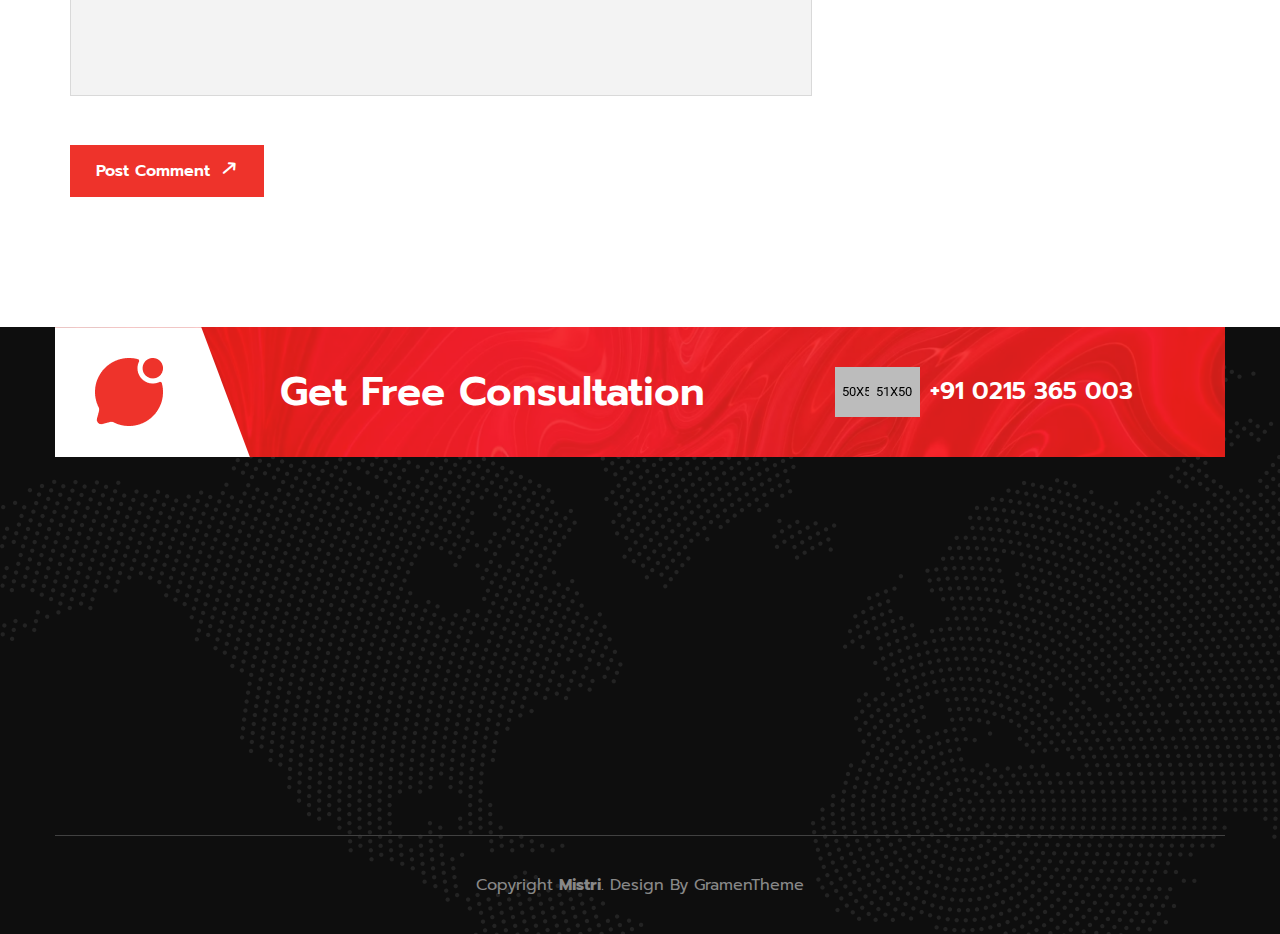
<file: blog-single.html>
<!DOCTYPE html>
<html lang="en">

<head>
    <meta charset="UTF-8">
    <meta http-equiv="X-UA-Compatible" content="IE=edge">
    <meta name="viewport" content="width=device-width, initial-scale=1.0">
    <title>Mistri - Industry and Engineering Template</title>
    <!-- Favicon img -->
    <link rel="shortcut icon" href="assets/images/favicon.png">
    <!-- Bootstarp min css -->
    <link rel="stylesheet" href="assets/css/bootstrap.min.css">
    <!-- Themify icons css -->
    <link rel="stylesheet" href="assets/css/themify-icons.css">
    <!-- All min css -->
    <link rel="stylesheet" href="assets/css/all.min.css">
    <!-- Swiper bundle min css -->
    <link rel="stylesheet" href="assets/css/swiper-bundle.min.css">
    <!-- Magnigic popup css -->
    <link rel="stylesheet" href="assets/css/magnific-popup.css">
    <!-- Animate css -->
    <link rel="stylesheet" href="assets/css/animate.css">
    <!-- Nice select css -->
    <link rel="stylesheet" href="assets/css/nice-select.css">
    <!-- Style css -->
    <link rel="stylesheet" href="assets/css/style.css">
</head>

<body>

    <!-- Preloader area start -->
    <div id="loading">
        <div id="loading-center">
            <div id="loading-center-absolute">
                <div class="loading-icon text-center d-flex flex-column align-items-center justify-content-center">
                    <img class="loading-logo" src="assets/images/preloader.svg" alt="icon">
                </div>
            </div>
        </div>
    </div>
    <!-- Preloader area end -->

    <!-- Header area start here -->
    <header class="header">
        <div class="header-top d-none d-md-block">
            <div class="container">
                <div class="header-top-wrp">
                    <ul class="info">
                        <li><i class="fa-solid fa-paper-plane"></i> <a href="#0">info.company@gmail.com</a></li>
                        <li class="bor-left ms-4 ps-4"><i class="fa-solid fa-location-dot"></i> <a
                                href="#0">example@example.com</a>
                        </li>
                    </ul>
                    <ul class="link-info">
                        <li class="bor-right"><a href="#0"><i class="fa-brands fa-facebook-f"></i></a></li>
                        <li class="bor-right"><a href="#0"><i class="fa-brands fa-twitter"></i></a></li>
                        <li class="bor-right"><a href="#0"><i class="fa-brands fa-linkedin-in"></i></a></li>
                        <li><a href="#0"><i class="fa-brands fa-youtube"></i></a></li>
                    </ul>
                </div>
            </div>
        </div>
        <div class="header-section">
            <div class="container">
                <div class="header-wrapper">
                    <div class="logo-menu">
                        <a href="index.html" class="logo">
                            <img src="assets/images/logo/logo.svg" alt="logo">
                        </a>
                    </div>
                    <div class="header-bar d-xl-none">
                        <span></span>
                        <span></span>
                        <span></span>
                    </div>
                    <ul class="main-menu">
                        <li>
                            <a href="#">Home <i class="fas fa-chevron-down"></i></a>
                            <ul class="sub-menu">
                                <li><a href="index.html">Roads & Highway</a></li>
                                <li><a href="index-2.html">Architecture Mistri</a></li>
                                <li><a href="index-3.html">Engineering Company</a></li>
                            </ul>
                        </li>
                        <li>
                            <a href="#">About Us <i class="fas fa-chevron-down"></i></a>
                            <ul class="sub-menu">
                                <li><a href="about.html">About One</a></li>
                                <li><a href="about-2.html">About Two</a></li>
                            </ul>
                        </li>
                        <li>
                            <a href="#">Services <i class="fas fa-chevron-down"></i></a>
                            <ul class="sub-menu">
                                <li><a href="service.html">Service One</a></li>
                                <li><a href="service-2.html">Service Two</a></li>
                                <li><a href="service-single.html">Service Details</a></li>
                            </ul>
                        </li>
                        <li>
                            <a href="#">Pages <i class="fas fa-chevron-down"></i></a>
                            <ul class="sub-menu">
                                <li class="sub_menu_wrp d-none d-xl-block"><a href="#">Portfolio <i
                                            class="fas fa-chevron-right float-end"></i></a>
                                    <ul class="sub_sub_menu">
                                        <li><a href="portfolio.html">Portfolio One</a></li>
                                        <li><a href="portfolio-2.html">Portfolio Two</a></li>
                                        <li><a href="portfolio-single.html">Portfolio Details</a></li>
                                    </ul>
                                </li>
                                <li class="d-block d-xl-none"><a href="portfolio.html">Portfolio One</a></li>
                                <li class="d-block d-xl-none"><a href="portfolio-2.html">Portfolio Two</a></li>
                                <li class="d-block d-xl-none"><a href="portfolio-single.html">Portfolio Details</a></li>
                                <li class="sub_menu_wrp d-none d-xl-block"><a href="#">Teams <i
                                            class="fas fa-chevron-right float-end"></i></a>
                                    <ul class="sub_sub_menu">
                                        <li><a href="team-1.html">Team One</a></li>
                                        <li><a href="team-2.html">Team Two</a></li>
                                        <li><a href="team-3.html">Team Three</a></li>
                                        <li><a href="team-single.html">Team Details</a></li>
                                    </ul>
                                </li>
                                <li class="d-block d-xl-none"><a href="team-1.html">Team One</a></li>
                                <li class="d-block d-xl-none"><a href="team-2.html">Team Two</a></li>
                                <li class="d-block d-xl-none"><a href="team-3.html">Team Three</a></li>
                                <li class="d-block d-xl-none"><a href="team-single.html">Team Details</a></li>
                                <li class="sub_menu_wrp d-none d-xl-block"><a href="#">Shop <i
                                            class="fas fa-chevron-right float-end"></i></a>
                                    <ul class="sub_sub_menu">
                                        <li><a href="shop.html">Shop</a></li>
                                        <li><a href="shop-single.html">Shop Details</a></li>
                                        <li><a href="cart.html">Cart</a></li>
                                        <li><a href="checkout.html">Checkout</a></li>
                                    </ul>
                                </li>
                                <li class="d-block d-xl-none"><a href="shop.html">Shop</a></li>
                                <li class="d-block d-xl-none"><a href="shop-single.html">Shop Details</a></li>
                                <li class="d-block d-xl-none"><a href="cart.html">Cart</a></li>
                                <li class="d-block d-xl-none"><a href="checkout.html">Checkout</a></li>
                                <li><a href="faq.html">FAQ's</a></li>
                                <li><a href="error.html">404 Error</a></li>
                            </ul>
                        </li>
                        <li>
                            <a href="#">Blog <i class="fas fa-chevron-down"></i></a>
                            <ul class="sub-menu">
                                <li class="sub_menu_wrp d-none d-xl-block"><a href="#">Blog Grid <i
                                            class="fas fa-chevron-right float-end"></i></a>
                                    <ul class="sub_sub_menu">
                                        <li><a href="blog-2.html">2 Columns</a></li>
                                        <li><a href="blog-3.html">3 Columns</a></li>
                                    </ul>
                                </li>
                                <li class="d-block d-xl-none"><a href="blog-2.html">Blog Grid One</a></li>
                                <li class="d-block d-xl-none"><a href="blog-3.html">Blog Grid Two</a></li>
                                <li class="sub_menu_wrp d-none d-xl-block"><a href="#">Blog Standard <i
                                            class="fas fa-chevron-right float-end"></i></a>
                                    <ul class="sub_sub_menu">
                                        <li><a href="blog-left.html">Left SideBar</a></li>
                                        <li><a href="blog.html">Right SideBar</a></li>
                                    </ul>
                                </li>
                                <li class="d-block d-xl-none"><a href="blog.html">Blog Standard One</a></li>
                                <li class="d-block d-xl-none"><a href="blog-left.html">Blog Standard Two</a></li>
                                <li class="sub_menu_wrp d-none d-xl-block"><a href="#">Blog Details <i
                                            class="fas fa-chevron-right float-end"></i></a>
                                    <ul class="sub_sub_menu">
                                        <li><a href="blog-single-left.html">Left SideBar</a></li>
                                        <li><a href="blog-single.html">Right SideBar</a></li>
                                    </ul>
                                </li>
                                <li class="d-block d-xl-none"><a href="blog-single.html">Blog Details</a></li>
                            </ul>
                        </li>
                        <li>
                            <a href="contact.html">Contact Us</a>
                        </li>
                        <li class="menu_cart pb-3 pb-xl-0">
                            <i class="fa-solid fa-cart-shopping"></i>
                            <ul class="menu_cart_items d-none d-lg-block">
                                <li class="bor-bottom me-0">
                                    <div class="image">
                                        <img src="assets/images/product/01.png" alt="image">
                                    </div>
                                    <span>$299</span>
                                    <button class="fa-solid fa-x"></button>
                                </li>
                                <li class="bor-bottom me-0">
                                    <div class="image">
                                        <img src="assets/images/product/02.png" alt="image">
                                    </div>
                                    <span>$299</span>
                                    <button class="fa-solid fa-x"></button>
                                </li>
                                <li class="bor-bottom me-0">
                                    <div class="image">
                                        <img src="assets/images/product/03.png" alt="image">
                                    </div>
                                    <span>$299</span>
                                    <button class="fa-solid fa-x"></button>
                                </li>
                                <li class="py-3 justify-content-end">
                                    <span>Total = $999</span>
                                </li>
                                <li><a class="checkout_btn" href="checkout.html">Checkout</a></li>
                            </ul>
                        </li>
                        <li class="m-0 menu_info ms-0 ms-xl-3 mt-4 mt-xl-0">
                            <i class="fa-solid call_ico fa-phone-volume"></i>
                            <div class="call_info">
                                <span>Call Any Time</span>
                                <a class="d-block p-0" href="tel:+912659302003">+91 2659 302 003</a>
                            </div>
                        </li>
                    </ul>
                </div>
            </div>
        </div>
    </header>
    <!-- Header area end here -->

    <main>
        <!-- Page banner area start here -->
        <section class="page-banner bg-image section-padding">
            <div class="gaps-right d-none d-sm-block float-bob-x">
                <img src="assets/images/shape/gaps-primary.png" alt="">
            </div>
            <div class="gaps-left d-none d-sm-block float-bob-x">
                <img src="assets/images/shape/gaps-primary.png" alt="">
            </div>
            <div class="container">
                <h2 class="wow fadeInUp" data-wow-duration="1.3s" data-wow-delay=".3s">Guide dog shortage: The blind
                </h2>
                <div class="breadcrumb-list wow fadeInUp" data-wow-duration="1.6s" data-wow-delay=".6s">
                    <a href="index.html">Home :</a>
                    <a href="blog.html">latest news :</a>
                    <span>Guide dog shortage: The blind</span>
                </div>
            </div>
        </section>
        <!-- Page banner area end here -->

        <!-- Blog single area start here -->
        <section class="blog-slingle section-padding">
            <div class="container">
                <div class="row g-4">
                    <div class="col-lg-8">
                        <div class="image mb-30">
                            <img src="assets/images/blog/single1.jpg" alt="image">
                        </div>
                        <div class="item">
                            <div class="info">
                                <span>Written By: <a href="#0">Marry Biden</a></span>
                                <span class="info_dot"></span>
                                <span>10/01/2023</span>
                            </div>
                            <h3 class="text-capitalize mt-30 mb-3">Guide dog shortage: The blind people who train their
                            </h3>
                            <p class="mt-3 mb-3">Proin ultricies ultricies est vitae cursus. Nulla sit amet suscipit
                                tortor. Maecenas dui
                                erat, ornare eget tristique
                                vitae, rutrum pretium justo. Phasellus vitae consequat nisi, quis luctus nisl. Praesent
                                faucibus sem id massa semper
                                ornare. Nam eu magna at mi pellentesque mattis. Morbi at condimentum velit. Phasellus
                                aliquet, leo auctor volutpat
                                ultrices, metus dolor dictum enim, sed convallis lacus urna nec erat.</p>
                            <p>consectetur adipiscing elit. Etiam at mauris accumsan mi pulvinar lacinia a in justo. Ut
                                tempor et libero quis
                                dignissim. Nulla at convallis libero, vitae aliquam leo. Etiam ut augue nibh. In laoreet
                                neque quis ex ornare, quis
                                auctor elit facilisis. Mauris dapibus massa rhoncus ligula luctus vulputate. Fusce
                                condimentum placerat vulputate.
                                Praesent ullamcorper dui in dui sagittis commodo.</p>
                            <h3 class="mb-40 mt-5">Where can I get some?</h3>
                        </div>
                        <div class="row g-3">
                            <div class="col-lg-6">
                                <div class="image">
                                    <img src="assets/images/blog/single2.jpg" alt="image">
                                </div>
                            </div>
                            <div class="col-lg-6">
                                <div class="image">
                                    <img src="assets/images/blog/single3.jpg" alt="image">
                                </div>
                            </div>
                        </div>
                        <div class="item">
                            <p class="mt-40">Proin ultricies ultricies est vitae cursus. Nulla sit amet suscipit tortor.
                                Maecenas dui erat, ornare eget tristique
                                vitae, rutrum pretium justo. Phasellus vitae consequat nisi, quis luctus nisl. Praesent
                                faucibus sem id massa semper
                                ornare. Nam eu magna at mi pellentesque mattis. Morbi at condimentum velit. Phasellus
                                aliquet, leo auctor volutpat
                                ultrices, metus dolor dictum enim, sed convallis lacus urna nec erat.</p>
                            <ul class="mt-30 list_here mb-30">
                                <li>Mauris maximus diam ac imperdiet dictum.</li>
                                <li>Maecenas eget ipsum dapibus, rutrum mi non, ultricies massa..</li>
                                <li>Nam non purus porta risus tincidunt cursus.</li>
                                <li>Quisque blandit lacus vel urna pellentesque mattis.</li>
                                <li>Maecenas vehicula tortor et consectetur faucibus.</li>
                            </ul>
                            <div class="blog_testimonial mb-30 sub-bg">
                                <p>"Neque porro quisquam est qui dolorem ipsum quia dolor sit amet, consectetur,
                                    adipisci
                                    velit..."</p>
                            </div>
                            <p>Proin ultricies ultricies est vitae cursus. Nulla sit amet suscipit tortor. Maecenas dui
                                erat, ornare eget tristique
                                vitae, rutrum pretium justo. Phasellus vitae consequat nisi, quis luctus nisl. Praesent
                                faucibus sem id massa semper
                                ornare. Nam eu magna at mi pellentesque mattis.</p>
                        </div>
                        <div class="tag-share py-4 bor-top bor-bottom">
                            <div class="tag">
                                <strong class="me-2">Tags:</strong>
                                <a href="#0">Creative</a>
                                <a href="#0">Agency</a>
                                <a href="#0">Business</a>
                            </div>
                            <div class="share">
                                <strong class="me-2">Share:</strong>
                                <a href="#0"><i class="fa-brands fa-facebook-f"></i></a>
                                <a href="#0"><i class="fa-brands fa-twitter"></i></a>
                                <a href="#0"><i class="fa-brands fa-youtube"></i></a>
                            </div>
                        </div>
                        <div class="arry pt-30 pb-30 d-flex align-items-center justify-content-between">
                            <a href="#0"><i class="fa-solid fa-arrow-left-long pe-1"></i> Previous Blog</a>
                            <a href="#0">Next Blog <i class="fa-solid fa-arrow-right-long ps-1"></i></a>
                        </div>
                        <div class="row g-4">
                            <div class="col-md-6">
                                <div class="recent-post sub-bg">
                                    <div class="img"><img src="assets/images/blog/sm3.png" alt="image"></div>
                                    <div class="con">
                                        <span>10/01/2023</span>
                                        <h5><a href="#0">The blind peo
                                                ple who train their own guide</a></h5>
                                    </div>
                                </div>
                            </div>
                            <div class="col-md-6">
                                <div class="recent-post sub-bg">
                                    <div class="img"><img src="assets/images/blog/sm4.png" alt="image"></div>
                                    <div class="con">
                                        <span>10/01/2023</span>
                                        <h5><a href="#0">The blind peo
                                                ple who train their own guide</a></h5>
                                    </div>
                                </div>
                            </div>
                        </div>
                        <div class="form-area pt-65">
                            <div class="container">
                                <h2 class="text-capitalize mb-65">Leave a comment</h2>
                                <form action="#0">
                                    <div class="row g-4">
                                        <div class="col-lg-6">
                                            <input type="text" placeholder="Name">
                                        </div>
                                        <div class="col-lg-6">
                                            <input type="email" placeholder="Email">
                                        </div>
                                    </div>
                                    <textarea name="textarea" id="comment" placeholder="Write Comment..."></textarea>
                                    <button class="mt-40">Post Comment <i
                                            class="fa-solid fa-arrow-right-long"></i></button>
                                </form>
                            </div>
                        </div>
                    </div>
                    <div class="col-lg-4">
                        <div class="right-item sub-bg">
                            <h4 class="mb-30">Search</h4>
                            <div class="search mb-40">
                                <input type="text" placeholder="Search here. . .">
                                <button><i class="fa-solid fa-search"></i></button>
                            </div>
                            <h4 class="mb-30">Categories</h4>
                            <ul class="right_list mb-40">
                                <li><a class="d-block pb-1 mb-2" href="#0">Business</a></li>
                                <li><a class="d-block pb-1 mb-2" href="#0">Job Market</a></li>
                                <li><a class="d-block pb-1 mb-2" href="#0">Marketing</a></li>
                                <li><a class="d-block pb-1 mb-2" href="#0">News</a></li>
                                <li><a class="d-block pb-1 mb-2" href="#0">Social Media</a></li>
                                <li><a class="d-block pb-1 mb-2" href="#0">Trends</a></li>
                                <li><a class="d-block" href="#0">Writing</a></li>
                            </ul>
                            <h4 class="mb-30">Recent Posts</h4>
                            <div class="recent-post p-0 bor-bottom pb-4 mb-4 sub-bg">
                                <div class="img"><img src="assets/images/blog/sm1.png" alt="image"></div>
                                <div class="con">
                                    <span>10/01/2023</span>
                                    <h5><a href="#0">The blind peo
                                            ple who train their own guide</a></h5>
                                </div>
                            </div>
                            <div class="recent-post p-0 bor-bottom pb-4 mb-4 sub-bg">
                                <div class="img"><img src="assets/images/blog/sm2.png" alt="image"></div>
                                <div class="con">
                                    <span>10/01/2023</span>
                                    <h5><a href="#0">The blind peo
                                            ple who train their own guide</a></h5>
                                </div>
                            </div>
                            <div class="recent-post p-0 bor-bottom pb-4 mb-4 sub-bg">
                                <div class="img"><img src="assets/images/blog/sm3.png" alt="image"></div>
                                <div class="con">
                                    <span>10/01/2023</span>
                                    <h5><a href="#0">The blind peo
                                            ple who train their own guide</a></h5>
                                </div>
                            </div>
                            <div class="recent-post p-0 bor-bottom pb-4 sub-bg">
                                <div class="img"><img src="assets/images/blog/sm4.png" alt="image"></div>
                                <div class="con">
                                    <span>10/01/2023</span>
                                    <h5><a href="#0">The blind peo
                                            ple who train their own guide</a></h5>
                                </div>
                            </div>
                            <h4 class="mb-30 mt-40">Tags</h4>
                            <div class="tags">
                                <a href="#0">nature</a>
                                <a href="#0">health</a>
                                <a href="#0">galaxy</a>
                                <a href="#0">creative</a>
                                <a href="#0">art</a>
                                <a href="#0">business</a>
                                <a href="#0">space</a>
                                <a href="#0">biology</a>
                                <a href="#0">environemnt</a>
                            </div>
                            <div class="image mt-40">
                                <img src="assets/images/blog/single4.jpg" alt="">
                            </div>
                        </div>
                    </div>
                </div>
            </div>
        </section>
        <!-- Blog single area end here -->
    </main>

    <!-- Footer area start here -->
    <footer class="secondary-bg">
        <div class="map">
            <img src="assets/images/footer/map.png" alt="">
        </div>
        <div class="container">
            <div class="chat">
                <div class="row g-0 align-items-center">
                    <div class="col-lg-2">
                        <div class="chat_icon">
                            <img src="assets/images/icon/chat.png" alt="icon">
                        </div>
                    </div>
                    <div class="col-lg-6">
                        <h2>get free consultation</h2>
                    </div>
                    <div class="col-lg-4">
                        <ul>
                            <li class="info"><img src="assets/images/footer/info1.png" alt="image">
                                <img class="info_image" src="assets/images/footer/info2.png" alt="iamge">
                            </li>
                            <li><a href="tel:+910215365003">+91 0215 365 003</a></li>
                        </ul>
                    </div>
                </div>
            </div>
            <div class="pt-65 pb-65">
                <div class="row g-4">
                    <div class="col-lg-3 col-md-6 wow fadeInUp" data-wow-duration="1.3s" data-wow-delay=".3s">
                        <div class="item">
                            <div class="logo pb-3">
                                <a href="#0">
                                    <img src="assets/images/logo/footer-logo.svg" alt="logo">
                                </a>
                            </div>
                            <p>There are many variations of passages of Lorem Ipsum available, but the majority have
                                suffered alteration</p>
                            <div class="social-icon">
                                <a href="#0"><i class="fa-brands fa-facebook-f"></i></a>
                                <a href="#0"><i class="fa-brands fa-twitter"></i></a>
                                <a href="#0"><i class="fa-brands fa-youtube"></i></a>
                                <a href="#0"><i class="fa-brands fa-instagram"></i></a>
                            </div>
                        </div>
                    </div>
                    <div class="col-lg-3 col-md-6 wow fadeInUp" data-wow-duration="1.5s" data-wow-delay=".4s">
                        <div class="item g-4">
                            <div class="title">
                                <h4>Official info</h4>
                            </div>
                            <ul>
                                <li><a href="#0"><i class="fa-solid fa-location-dot pe-1 text-white"></i>
                                        901 N Pitt Str., Suite 170
                                        Alexandria, USA
                                    </a>
                                    <a href="#0" class="map-popup">View Map <i
                                            class="fa-solid fa-location-arrow"></i></a>
                                </li>
                                <li><a href="tel:+4065550120"><i class="fa-solid fa-phone-volume pe-1 text-white"></i>
                                        (406) 555-0120
                                    </a></li>
                                <li><a href="#0"><i class="fa-solid fa-envelope pe-1 text-white"></i>
                                        info@extrem.com</a>
                                </li>
                            </ul>
                        </div>
                    </div>
                    <div class="col-lg-3 col-md-6 wow fadeInUp" data-wow-duration="1.7s" data-wow-delay=".5s">
                        <div class="item">
                            <div class="title">
                                <h4>main menu</h4>
                            </div>
                            <div class="row g-2">
                                <div class="col-6">
                                    <ul>
                                        <li><a href="#0">Home</a></li>
                                        <li><a href="#0">About Us</a></li>
                                        <li><a href="#0">Services</a></li>
                                        <li><a href="#0">Our Projects</a></li>
                                    </ul>
                                </div>
                                <div class="col-6">
                                    <ul>
                                        <li><a href="#0">Career</a></li>
                                        <li><a href="#0">Our Team</a></li>
                                        <li><a href="#0">Latest News</a></li>
                                        <li><a href="#0">Contact Us</a></li>
                                    </ul>
                                </div>
                            </div>
                        </div>
                    </div>
                    <div class="col-lg-3 col-md-6 wow fadeInUp" data-wow-duration="1.9s" data-wow-delay=".6s">
                        <div class="item gallery">
                            <div class="title">
                                <h4>Company Gallery</h4>
                            </div>
                            <div class="row g-2">
                                <div class="col-4">
                                    <a href="assets/images/footer/gallery1.png" class="footer-popup image d-block">
                                        <img src="assets/images/footer/gallery1.png" alt="image">
                                        <div class="icon">
                                            <i class="fa-solid fa-plus"></i>
                                        </div>
                                    </a>
                                </div>
                                <div class="col-4">
                                    <a href="assets/images/footer/gallery2.png" class="footer-popup image d-block">
                                        <img src="assets/images/footer/gallery2.png" alt="image">
                                        <div class="icon">
                                            <i class="fa-solid fa-plus"></i>
                                        </div>
                                    </a>
                                </div>
                                <div class="col-4">
                                    <a href="assets/images/footer/gallery3.png" class="footer-popup image d-block">
                                        <img src="assets/images/footer/gallery3.png" alt="image">
                                        <div class="icon">
                                            <i class="fa-solid fa-plus"></i>
                                        </div>
                                    </a>
                                </div>
                                <div class="col-4">
                                    <a href="assets/images/footer/gallery4.png" class="footer-popup image d-block">
                                        <img src="assets/images/footer/gallery4.png" alt="image">
                                        <div class="icon">
                                            <i class="fa-solid fa-plus"></i>
                                        </div>
                                    </a>
                                </div>
                                <div class="col-4">
                                    <a href="assets/images/footer/gallery5.png" class="footer-popup image d-block">
                                        <img src="assets/images/footer/gallery5.png" alt="image">
                                        <div class="icon">
                                            <i class="fa-solid fa-plus"></i>
                                        </div>
                                    </a>
                                </div>
                                <div class="col-4">
                                    <a href="assets/images/footer/gallery6.png" class="footer-popup image d-block">
                                        <img src="assets/images/footer/gallery6.png" alt="image">
                                        <div class="icon">
                                            <i class="fa-solid fa-plus"></i>
                                        </div>
                                    </a>
                                </div>
                            </div>
                        </div>
                    </div>
                </div>
            </div>
            <div class="copyright">
                <p>Copyright <strong>Mistri</strong>. Design By <a href="#0">GramenTheme</a></p>
            </div>
        </div>
    </footer>
    <!-- Footer area end here -->

    <!-- Back to top area start here -->
    <div class="scroll-up">
        <svg class="scroll-circle svg-content" width="100%" height="100%" viewBox="-1 -1 102 102">
            <path d="M50,1 a49,49 0 0,1 0,98 a49,49 0 0,1 0,-98" />
        </svg>
    </div>
    <!-- Back to top area end here -->


    <!-- Jquery 3 6 0 Min Js -->
    <script src="assets/js/jquery-3.6.0.min.js"></script>
    <!-- Bootstrap min Js -->
    <script src="assets/js/bootstrap.min.js"></script>
    <!-- Swiper bundle min Js -->
    <script src="assets/js/swiper-bundle.min.js"></script>
    <!-- Counterup min Js -->
    <script src="assets/js/jquery.counterup.min.js"></script>
    <!-- Wow min Js -->
    <script src="assets/js/wow.min.js"></script>
    <!-- Magnific popup min Js -->
    <script src="assets/js/magnific-popup.min.js"></script>
    <!-- Nice select min Js -->
    <script src="assets/js/nice-select.min.js"></script>
    <!-- Isotope pkgd min Js -->
    <script src="assets/js/isotope.pkgd.min.js"></script>
    <!-- Waypoints Js -->
    <script src="assets/js/jquery.waypoints.js"></script>
    <!-- Script Js -->
    <script src="assets/js/script.js"></script>
</body>

</html>
</file>
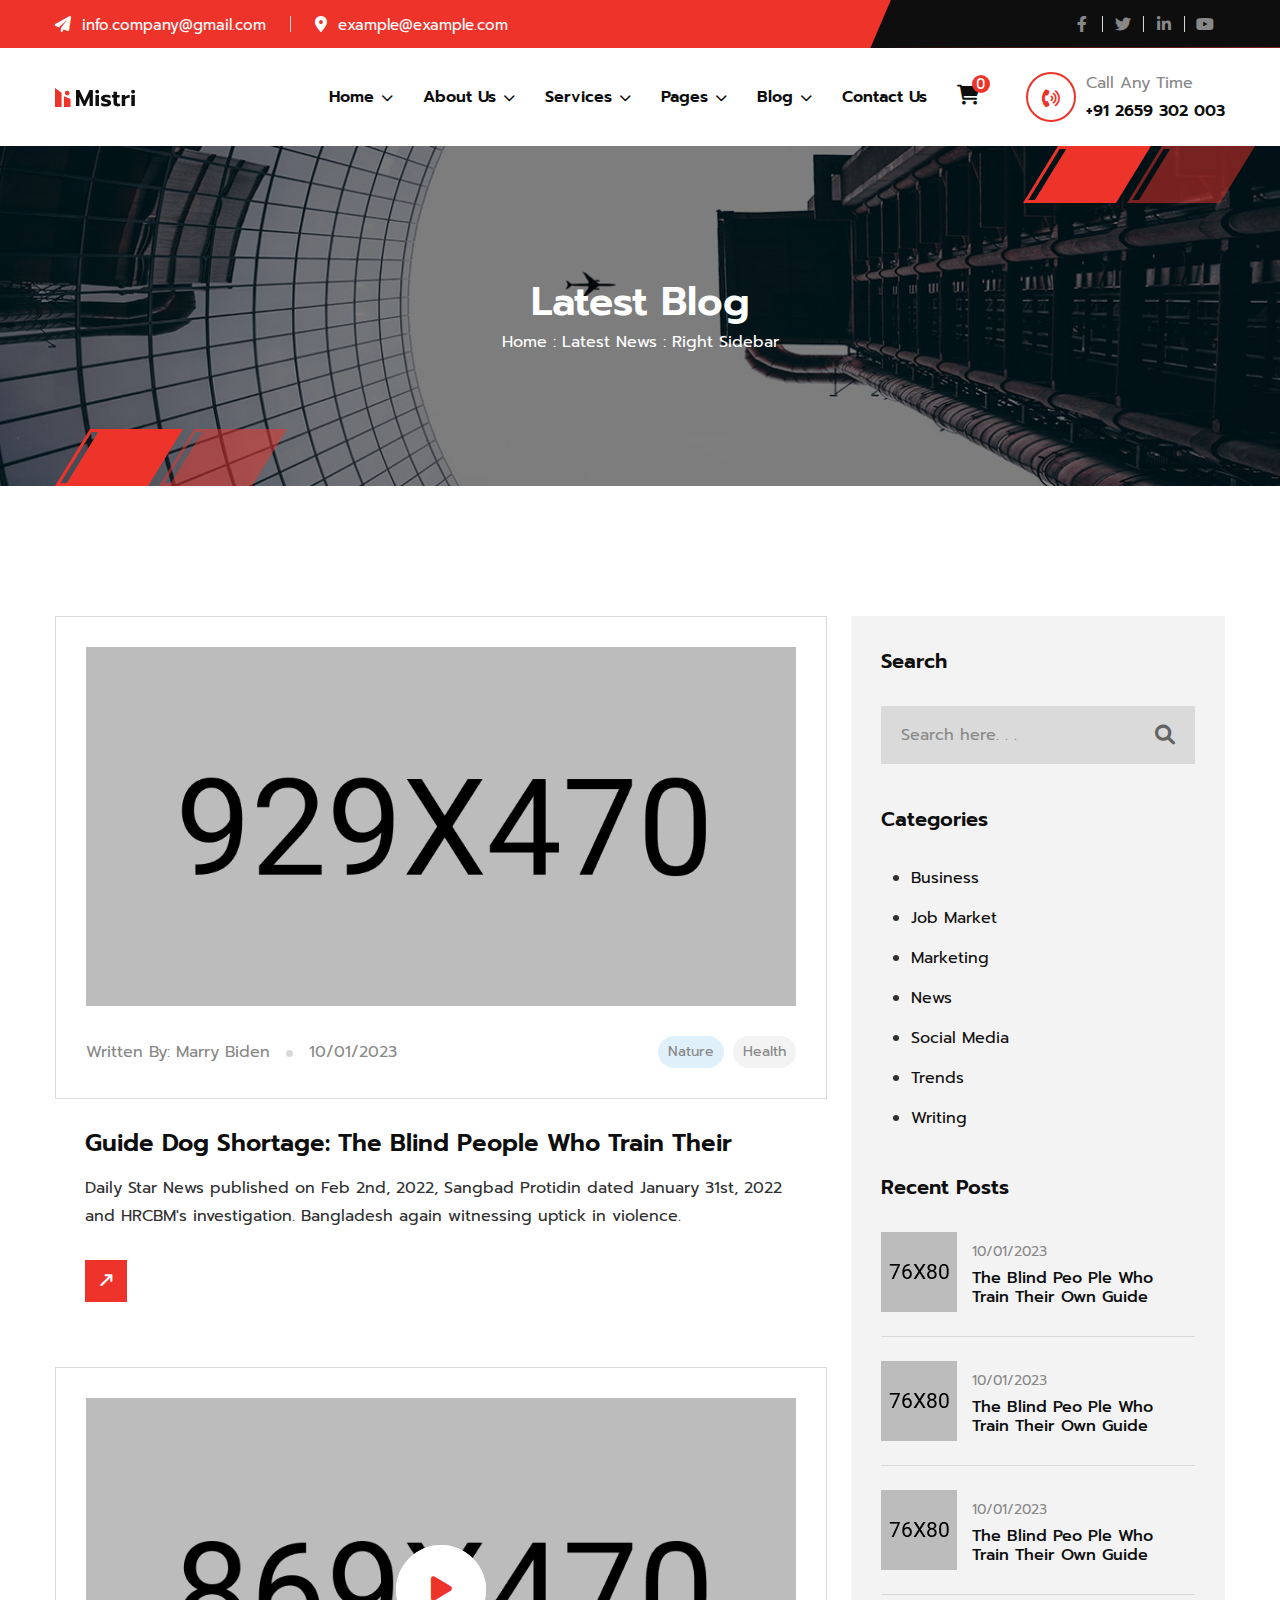
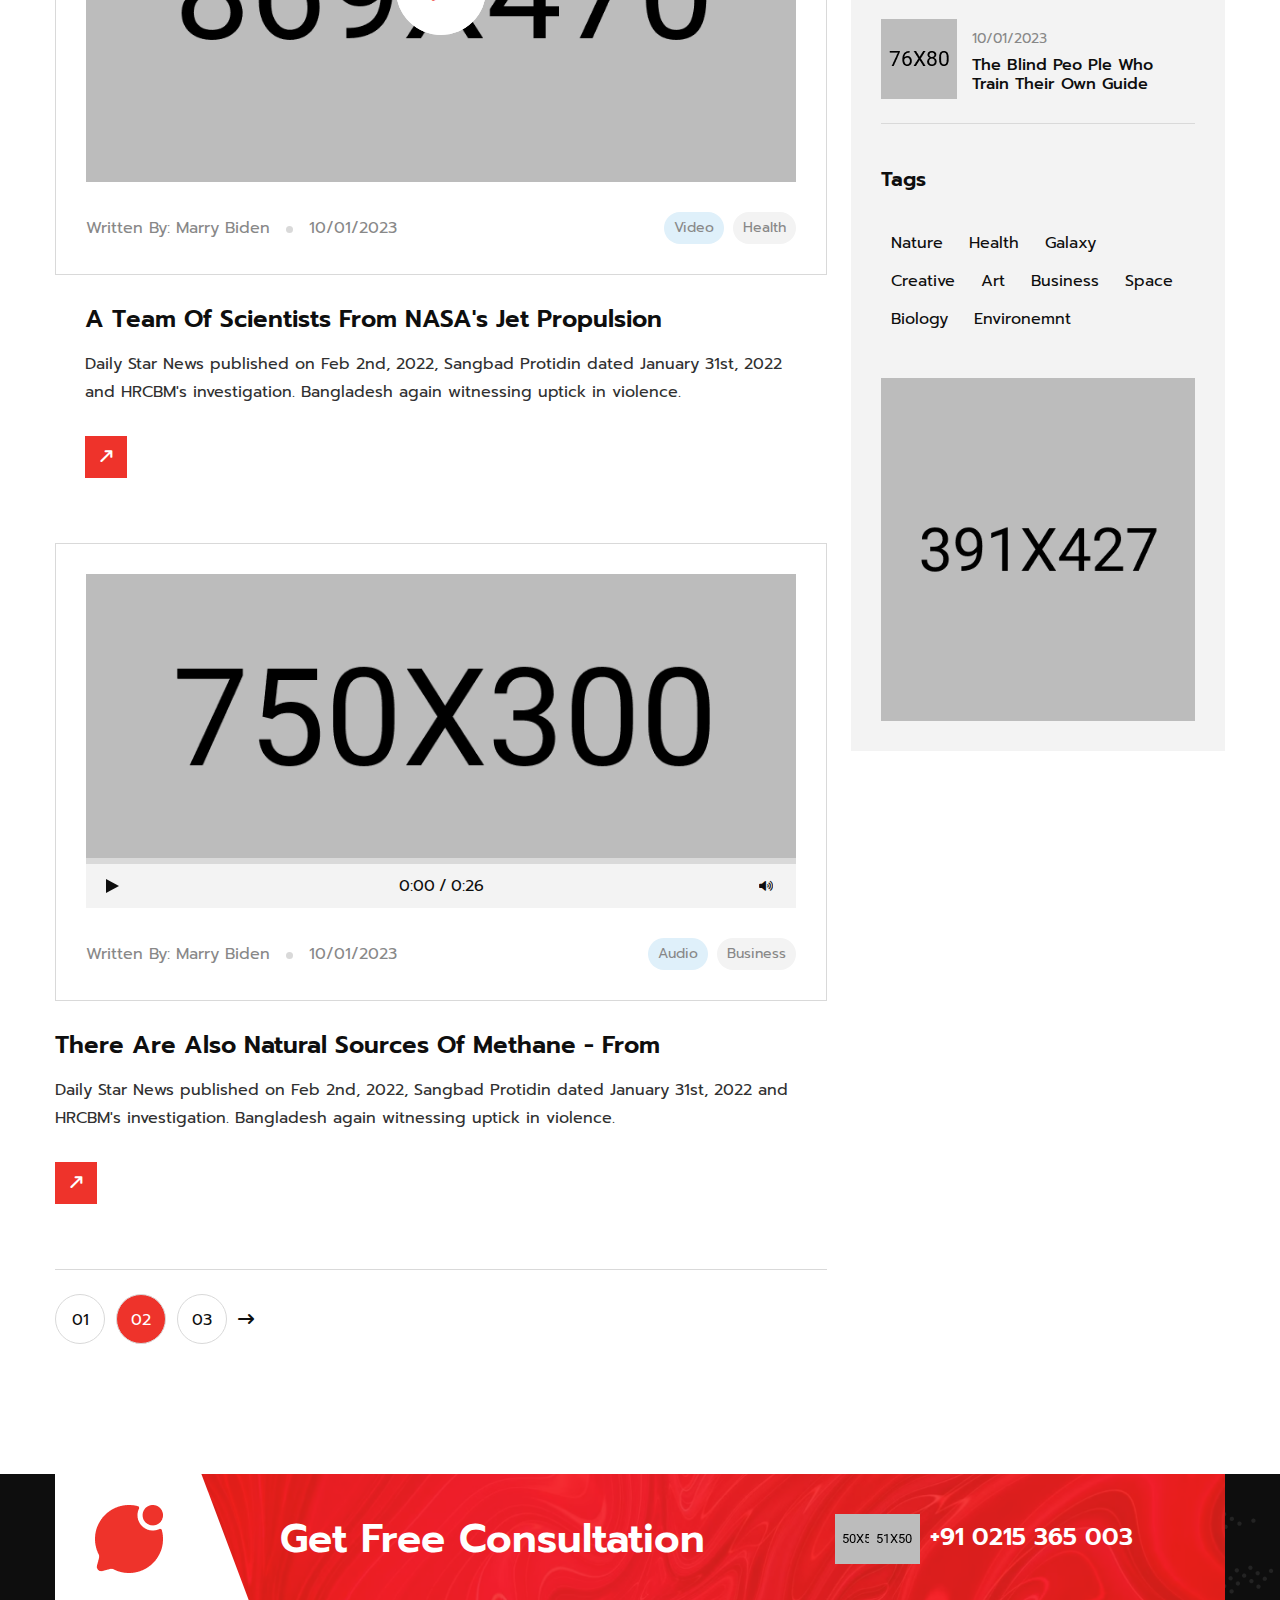
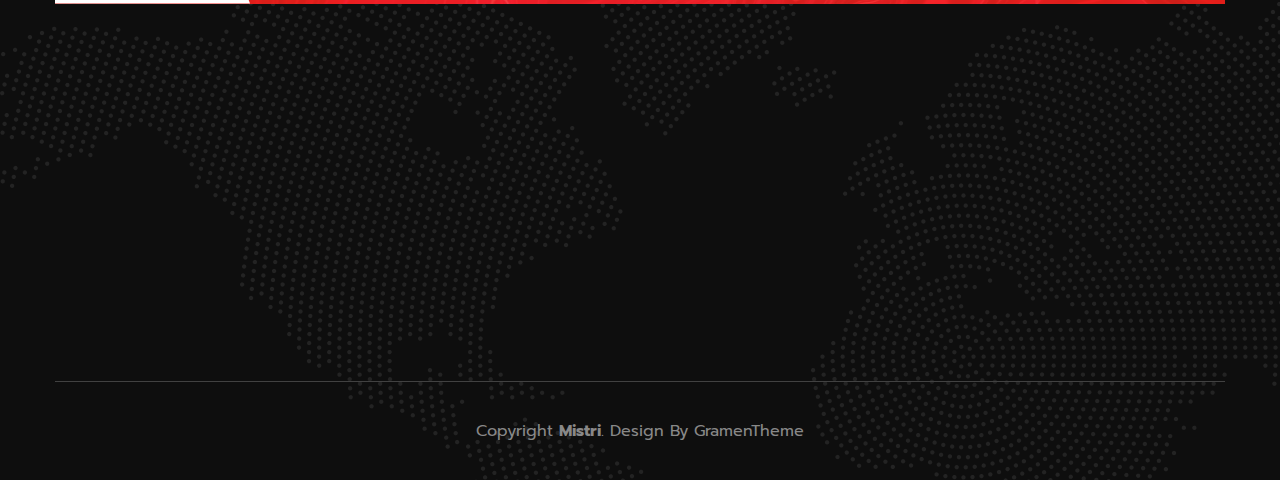
<file: blog.html>
<!DOCTYPE html>
<html lang="en">

<head>
    <meta charset="UTF-8">
    <meta http-equiv="X-UA-Compatible" content="IE=edge">
    <meta name="viewport" content="width=device-width, initial-scale=1.0">
    <title>Mistri - Industry and Engineering Template</title>
    <!-- Favicon img -->
    <link rel="shortcut icon" href="assets/images/favicon.png">
    <!-- Bootstarp min css -->
    <link rel="stylesheet" href="assets/css/bootstrap.min.css">
    <!-- Themify icons css -->
    <link rel="stylesheet" href="assets/css/themify-icons.css">
    <!-- All min css -->
    <link rel="stylesheet" href="assets/css/all.min.css">
    <!-- Swiper bundle min css -->
    <link rel="stylesheet" href="assets/css/swiper-bundle.min.css">
    <!-- Magnigic popup css -->
    <link rel="stylesheet" href="assets/css/magnific-popup.css">
    <!-- Animate css -->
    <link rel="stylesheet" href="assets/css/animate.css">
    <!-- Nice select css -->
    <link rel="stylesheet" href="assets/css/nice-select.css">
    <!-- Style css -->
    <link rel="stylesheet" href="assets/css/style.css">
</head>

<body>

    <!-- Preloader area start -->
    <div id="loading">
        <div id="loading-center">
            <div id="loading-center-absolute">
                <div class="loading-icon text-center d-flex flex-column align-items-center justify-content-center">
                    <img class="loading-logo" src="assets/images/preloader.svg" alt="icon">
                </div>
            </div>
        </div>
    </div>
    <!-- Preloader area end -->

    <!-- Header area start here -->
    <header class="header">
        <div class="header-top d-none d-md-block">
            <div class="container">
                <div class="header-top-wrp">
                    <ul class="info">
                        <li><i class="fa-solid fa-paper-plane"></i> <a href="#0">info.company@gmail.com</a></li>
                        <li class="bor-left ms-4 ps-4"><i class="fa-solid fa-location-dot"></i> <a
                                href="#0">example@example.com</a>
                        </li>
                    </ul>
                    <ul class="link-info">
                        <li class="bor-right"><a href="#0"><i class="fa-brands fa-facebook-f"></i></a></li>
                        <li class="bor-right"><a href="#0"><i class="fa-brands fa-twitter"></i></a></li>
                        <li class="bor-right"><a href="#0"><i class="fa-brands fa-linkedin-in"></i></a></li>
                        <li><a href="#0"><i class="fa-brands fa-youtube"></i></a></li>
                    </ul>
                </div>
            </div>
        </div>
        <div class="header-section">
            <div class="container">
                <div class="header-wrapper">
                    <div class="logo-menu">
                        <a href="index.html" class="logo">
                            <img src="assets/images/logo/logo.svg" alt="logo">
                        </a>
                    </div>
                    <div class="header-bar d-xl-none">
                        <span></span>
                        <span></span>
                        <span></span>
                    </div>
                    <ul class="main-menu">
                        <li>
                            <a href="#">Home <i class="fas fa-chevron-down"></i></a>
                            <ul class="sub-menu">
                                <li><a href="index.html">Roads & Highway</a></li>
                                <li><a href="index-2.html">Architecture Mistri</a></li>
                                <li><a href="index-3.html">Engineering Company</a></li>
                            </ul>
                        </li>
                        <li>
                            <a href="#">About Us <i class="fas fa-chevron-down"></i></a>
                            <ul class="sub-menu">
                                <li><a href="about.html">About One</a></li>
                                <li><a href="about-2.html">About Two</a></li>
                            </ul>
                        </li>
                        <li>
                            <a href="#">Services <i class="fas fa-chevron-down"></i></a>
                            <ul class="sub-menu">
                                <li><a href="service.html">Service One</a></li>
                                <li><a href="service-2.html">Service Two</a></li>
                                <li><a href="service-single.html">Service Details</a></li>
                            </ul>
                        </li>
                        <li>
                            <a href="#">Pages <i class="fas fa-chevron-down"></i></a>
                            <ul class="sub-menu">
                                <li class="sub_menu_wrp d-none d-xl-block"><a href="#">Portfolio <i
                                            class="fas fa-chevron-right float-end"></i></a>
                                    <ul class="sub_sub_menu">
                                        <li><a href="portfolio.html">Portfolio One</a></li>
                                        <li><a href="portfolio-2.html">Portfolio Two</a></li>
                                        <li><a href="portfolio-single.html">Portfolio Details</a></li>
                                    </ul>
                                </li>
                                <li class="d-block d-xl-none"><a href="portfolio.html">Portfolio One</a></li>
                                <li class="d-block d-xl-none"><a href="portfolio-2.html">Portfolio Two</a></li>
                                <li class="d-block d-xl-none"><a href="portfolio-single.html">Portfolio Details</a></li>
                                <li class="sub_menu_wrp d-none d-xl-block"><a href="#">Teams <i
                                            class="fas fa-chevron-right float-end"></i></a>
                                    <ul class="sub_sub_menu">
                                        <li><a href="team-1.html">Team One</a></li>
                                        <li><a href="team-2.html">Team Two</a></li>
                                        <li><a href="team-3.html">Team Three</a></li>
                                        <li><a href="team-single.html">Team Details</a></li>
                                    </ul>
                                </li>
                                <li class="d-block d-xl-none"><a href="team-1.html">Team One</a></li>
                                <li class="d-block d-xl-none"><a href="team-2.html">Team Two</a></li>
                                <li class="d-block d-xl-none"><a href="team-3.html">Team Three</a></li>
                                <li class="d-block d-xl-none"><a href="team-single.html">Team Details</a></li>
                                <li class="sub_menu_wrp d-none d-xl-block"><a href="#">Shop <i
                                            class="fas fa-chevron-right float-end"></i></a>
                                    <ul class="sub_sub_menu">
                                        <li><a href="shop.html">Shop</a></li>
                                        <li><a href="shop-single.html">Shop Details</a></li>
                                        <li><a href="cart.html">Cart</a></li>
                                        <li><a href="checkout.html">Checkout</a></li>
                                    </ul>
                                </li>
                                <li class="d-block d-xl-none"><a href="shop.html">Shop</a></li>
                                <li class="d-block d-xl-none"><a href="shop-single.html">Shop Details</a></li>
                                <li class="d-block d-xl-none"><a href="cart.html">Cart</a></li>
                                <li class="d-block d-xl-none"><a href="checkout.html">Checkout</a></li>
                                <li><a href="faq.html">FAQ's</a></li>
                                <li><a href="error.html">404 Error</a></li>
                            </ul>
                        </li>
                        <li>
                            <a href="#">Blog <i class="fas fa-chevron-down"></i></a>
                            <ul class="sub-menu">
                                <li class="sub_menu_wrp d-none d-xl-block"><a href="#">Blog Grid <i
                                            class="fas fa-chevron-right float-end"></i></a>
                                    <ul class="sub_sub_menu">
                                        <li><a href="blog-2.html">2 Columns</a></li>
                                        <li><a href="blog-3.html">3 Columns</a></li>
                                    </ul>
                                </li>
                                <li class="d-block d-xl-none"><a href="blog-2.html">Blog Grid One</a></li>
                                <li class="d-block d-xl-none"><a href="blog-3.html">Blog Grid Two</a></li>
                                <li class="sub_menu_wrp d-none d-xl-block"><a href="#">Blog Standard <i
                                            class="fas fa-chevron-right float-end"></i></a>
                                    <ul class="sub_sub_menu">
                                        <li><a href="blog-left.html">Left SideBar</a></li>
                                        <li><a href="blog.html">Right SideBar</a></li>
                                    </ul>
                                </li>
                                <li class="d-block d-xl-none"><a href="blog.html">Blog Standard One</a></li>
                                <li class="d-block d-xl-none"><a href="blog-left.html">Blog Standard Two</a></li>
                                <li class="sub_menu_wrp d-none d-xl-block"><a href="#">Blog Details <i
                                            class="fas fa-chevron-right float-end"></i></a>
                                    <ul class="sub_sub_menu">
                                        <li><a href="blog-single-left.html">Left SideBar</a></li>
                                        <li><a href="blog-single.html">Right SideBar</a></li>
                                    </ul>
                                </li>
                                <li class="d-block d-xl-none"><a href="blog-single.html">Blog Details</a></li>
                            </ul>
                        </li>
                        <li>
                            <a href="contact.html">Contact Us</a>
                        </li>
                        <li class="menu_cart pb-3 pb-xl-0">
                            <i class="fa-solid fa-cart-shopping"></i>
                            <ul class="menu_cart_items d-none d-lg-block">
                                <li class="bor-bottom me-0">
                                    <div class="image">
                                        <img src="assets/images/product/01.png" alt="image">
                                    </div>
                                    <span>$299</span>
                                    <button class="fa-solid fa-x"></button>
                                </li>
                                <li class="bor-bottom me-0">
                                    <div class="image">
                                        <img src="assets/images/product/02.png" alt="image">
                                    </div>
                                    <span>$299</span>
                                    <button class="fa-solid fa-x"></button>
                                </li>
                                <li class="bor-bottom me-0">
                                    <div class="image">
                                        <img src="assets/images/product/03.png" alt="image">
                                    </div>
                                    <span>$299</span>
                                    <button class="fa-solid fa-x"></button>
                                </li>
                                <li class="py-3 justify-content-end">
                                    <span>Total = $999</span>
                                </li>
                                <li><a class="checkout_btn" href="checkout.html">Checkout</a></li>
                            </ul>
                        </li>
                        <li class="m-0 menu_info ms-0 ms-xl-3 mt-4 mt-xl-0">
                            <i class="fa-solid call_ico fa-phone-volume"></i>
                            <div class="call_info">
                                <span>Call Any Time</span>
                                <a class="d-block p-0" href="tel:+912659302003">+91 2659 302 003</a>
                            </div>
                        </li>
                    </ul>
                </div>
            </div>
        </div>
    </header>
    <!-- Header area end here -->

    <main>
        <!-- Page banner area start here -->
        <section class="page-banner bg-image section-padding">
            <div class="gaps-right d-none d-sm-block float-bob-x">
                <img src="assets/images/shape/gaps-primary.png" alt="">
            </div>
            <div class="gaps-left d-none d-sm-block float-bob-x">
                <img src="assets/images/shape/gaps-primary.png" alt="">
            </div>
            <div class="container">
                <h2 class="wow fadeInUp" data-wow-duration="1.3s" data-wow-delay=".3s">latest blog</h2>
                <div class="breadcrumb-list wow fadeInUp" data-wow-duration="1.6s" data-wow-delay=".6s">
                    <a href="index.html">Home :</a>
                    <span>latest news :</span>
                    <span>Right Sidebar</span>
                </div>
            </div>
        </section>
        <!-- Page banner area end here -->

        <!-- Blog single area start here -->
        <section class="blog-slingle blog-area section-padding">
            <div class="container">
                <div class="row g-4">
                    <div class="col-lg-8">
                        <div class="item bor">
                            <a href="blog-single.html" class="image d-block mb-30">
                                <img src="assets/images/blog/single1.jpg" alt="image">
                            </a>
                            <div class="d-flex align-items-center justify-content-between">
                                <div class="info">
                                    <span>Written By: <a href="#0">Marry Biden</a></span>
                                    <span class="info_dot"></span>
                                    <span>10/01/2023</span>
                                </div>
                                <div class="image-tag">
                                    <a href="#0">Nature</a>
                                    <a href="#0">Health</a>
                                </div>
                            </div>
                        </div>
                        <div class="item mb-65 py-0">
                            <h3 class="text-capitalize mt-30 mb-3"><a href="blog-single.html">Guide dog shortage: The
                                    blind people who
                                    train their</a>
                            </h3>
                            <p>Daily Star News published on Feb 2nd, 2022, Sangbad Protidin dated January 31st, 2022 and
                                HRCBM's investigation.
                                Bangladesh again witnessing uptick in violence.</p>
                            <a class="go_blog mt-30" href="blog-single.html"><i
                                    class="fa-solid fa-arrow-right-long"></i></a>
                        </div>
                        <div class="item bor">
                            <div class="image video_item d-block mb-30">
                                <img src="assets/images/blog/single1v.jpg" alt="image">
                                <div class="video-btn-wrp">
                                    <div class="video video-pulse">
                                        <a class="video-popup secondary-bg"
                                            href="https://www.youtube.com/watch?v=13qOE2N_AKs"><i
                                                class="fa-solid fa-play"></i></a>
                                    </div>
                                </div>
                            </div>
                            <div class="d-flex align-items-center justify-content-between">
                                <div class="info">
                                    <span>Written By: <a href="#0">Marry Biden</a></span>
                                    <span class="info_dot"></span>
                                    <span>10/01/2023</span>
                                </div>
                                <div class="image-tag">
                                    <a href="#0">Video</a>
                                    <a href="#0">Health</a>
                                </div>
                            </div>
                        </div>
                        <div class="item mb-65 py-0">
                            <h3 class="text-capitalize mt-30 mb-3"><a href="blog-single.html">A team of scientists from
                                    NASA's Jet Propulsion</a>
                            </h3>
                            <p>Daily Star News published on Feb 2nd, 2022, Sangbad Protidin dated January 31st, 2022 and
                                HRCBM's investigation.
                                Bangladesh again witnessing uptick in violence.</p>
                            <a class="go_blog mt-30" href="blog-single.html"><i
                                    class="fa-solid fa-arrow-right-long"></i></a>
                        </div>
                        <div class="item bor">
                            <a href="blog-single.html" class="image d-block">
                                <img src="assets/images/blog/single1a.jpg" alt="image">
                            </a>
                            <div class="audio-sonunds mb-30">
                                <div class="audio-player">
                                    <div class="timeline">
                                        <div class="progress"></div>
                                    </div>
                                    <div class="controls">
                                        <div class="play-container">
                                            <div class="toggle-play play">
                                            </div>
                                        </div>
                                        <div class="time">
                                            <div class="current">0:00</div>
                                            <div class="divider">/</div>
                                            <div class="length"></div>
                                        </div>
                                        <div class="volume-container">
                                            <div class="volume-button">
                                                <i class="volume icono-volumeMedium fa-solid fa-volume-high"></i>
                                            </div>

                                            <div class="volume-slider">
                                                <div class="volume-percentage"></div>
                                            </div>
                                        </div>
                                    </div>
                                </div>
                            </div>
                            <div class="d-flex align-items-center justify-content-between">
                                <div class="info">
                                    <span>Written By: <a href="#0">Marry Biden</a></span>
                                    <span class="info_dot"></span>
                                    <span>10/01/2023</span>
                                </div>
                                <div class="image-tag">
                                    <a href="#0">Audio</a>
                                    <a href="#0">Business</a>
                                </div>
                            </div>
                        </div>
                        <div class="item p-0">
                            <h3 class="text-capitalize mt-30 mb-3"><a href="blog-single.html">There are also natural
                                    sources of methane - from</a>
                            </h3>
                            <p>Daily Star News published on Feb 2nd, 2022, Sangbad Protidin dated January 31st, 2022 and
                                HRCBM's investigation.
                                Bangladesh again witnessing uptick in violence.</p>
                            <a class="go_blog mt-30" href="blog-single.html"><i
                                    class="fa-solid fa-arrow-right-long"></i></a>
                        </div>
                        <div class="pt-4 bor-top mt-65">
                            <a class="blog-pegi" href="#0">01</a>
                            <a class="blog-pegi active" href="#0">02</a>
                            <a class="blog-pegi" href="#0">03</a>
                            <a href="#0"><i class="fa-solid fa-arrow-right-long"></i></a>
                        </div>
                    </div>
                    <div class="col-lg-4">
                        <div class="right-item sub-bg">
                            <h4 class="mb-30">Search</h4>
                            <div class="search mb-40">
                                <input type="text" placeholder="Search here. . .">
                                <button><i class="fa-solid fa-search"></i></button>
                            </div>
                            <h4 class="mb-30">Categories</h4>
                            <ul class="right_list mb-40">
                                <li><a class="d-block pb-1 mb-2" href="#0">Business</a></li>
                                <li><a class="d-block pb-1 mb-2" href="#0">Job Market</a></li>
                                <li><a class="d-block pb-1 mb-2" href="#0">Marketing</a></li>
                                <li><a class="d-block pb-1 mb-2" href="#0">News</a></li>
                                <li><a class="d-block pb-1 mb-2" href="#0">Social Media</a></li>
                                <li><a class="d-block pb-1 mb-2" href="#0">Trends</a></li>
                                <li><a class="d-block" href="#0">Writing</a></li>
                            </ul>
                            <h4 class="mb-30">Recent Posts</h4>
                            <div class="recent-post p-0 bor-bottom pb-4 mb-4 sub-bg">
                                <div class="img"><img src="assets/images/blog/sm1.png" alt="image"></div>
                                <div class="con">
                                    <span>10/01/2023</span>
                                    <h5><a href="#0">The blind peo
                                            ple who train their own guide</a></h5>
                                </div>
                            </div>
                            <div class="recent-post p-0 bor-bottom pb-4 mb-4 sub-bg">
                                <div class="img"><img src="assets/images/blog/sm2.png" alt="image"></div>
                                <div class="con">
                                    <span>10/01/2023</span>
                                    <h5><a href="#0">The blind peo
                                            ple who train their own guide</a></h5>
                                </div>
                            </div>
                            <div class="recent-post p-0 bor-bottom pb-4 mb-4 sub-bg">
                                <div class="img"><img src="assets/images/blog/sm3.png" alt="image"></div>
                                <div class="con">
                                    <span>10/01/2023</span>
                                    <h5><a href="#0">The blind peo
                                            ple who train their own guide</a></h5>
                                </div>
                            </div>
                            <div class="recent-post p-0 bor-bottom pb-4 sub-bg">
                                <div class="img"><img src="assets/images/blog/sm4.png" alt="image"></div>
                                <div class="con">
                                    <span>10/01/2023</span>
                                    <h5><a href="#0">The blind peo
                                            ple who train their own guide</a></h5>
                                </div>
                            </div>
                            <h4 class="mb-30 mt-40">Tags</h4>
                            <div class="tags">
                                <a href="#0">nature</a>
                                <a href="#0">health</a>
                                <a href="#0">galaxy</a>
                                <a href="#0">creative</a>
                                <a href="#0">art</a>
                                <a href="#0">business</a>
                                <a href="#0">space</a>
                                <a href="#0">biology</a>
                                <a href="#0">environemnt</a>
                            </div>
                            <div class="image mt-40">
                                <img src="assets/images/blog/single4.jpg" alt="">
                            </div>
                        </div>
                    </div>
                </div>
            </div>
        </section>
        <!-- Blog single area end here -->
    </main>

    <!-- Footer area start here -->
    <footer class="secondary-bg">
        <div class="map">
            <img src="assets/images/footer/map.png" alt="">
        </div>
        <div class="container">
            <div class="chat">
                <div class="row g-0 align-items-center">
                    <div class="col-lg-2">
                        <div class="chat_icon">
                            <img src="assets/images/icon/chat.png" alt="icon">
                        </div>
                    </div>
                    <div class="col-lg-6">
                        <h2>get free consultation</h2>
                    </div>
                    <div class="col-lg-4">
                        <ul>
                            <li class="info"><img src="assets/images/footer/info1.png" alt="image">
                                <img class="info_image" src="assets/images/footer/info2.png" alt="iamge">
                            </li>
                            <li><a href="tel:+910215365003">+91 0215 365 003</a></li>
                        </ul>
                    </div>
                </div>
            </div>
            <div class="pt-65 pb-65">
                <div class="row g-4">
                    <div class="col-lg-3 col-md-6 wow fadeInUp" data-wow-duration="1.3s" data-wow-delay=".3s">
                        <div class="item">
                            <div class="logo pb-3">
                                <a href="#0">
                                    <img src="assets/images/logo/footer-logo.svg" alt="logo">
                                </a>
                            </div>
                            <p>There are many variations of passages of Lorem Ipsum available, but the majority have
                                suffered alteration</p>
                            <div class="social-icon">
                                <a href="#0"><i class="fa-brands fa-facebook-f"></i></a>
                                <a href="#0"><i class="fa-brands fa-twitter"></i></a>
                                <a href="#0"><i class="fa-brands fa-youtube"></i></a>
                                <a href="#0"><i class="fa-brands fa-instagram"></i></a>
                            </div>
                        </div>
                    </div>
                    <div class="col-lg-3 col-md-6 wow fadeInUp" data-wow-duration="1.5s" data-wow-delay=".4s">
                        <div class="item g-4">
                            <div class="title">
                                <h4>Official info</h4>
                            </div>
                            <ul>
                                <li><a href="#0"><i class="fa-solid fa-location-dot pe-1 text-white"></i>
                                        901 N Pitt Str., Suite 170
                                        Alexandria, USA
                                    </a>
                                    <a href="#0" class="map-popup">View Map <i
                                            class="fa-solid fa-location-arrow"></i></a>
                                </li>
                                <li><a href="tel:+4065550120"><i class="fa-solid fa-phone-volume pe-1 text-white"></i>
                                        (406) 555-0120
                                    </a></li>
                                <li><a href="#0"><i class="fa-solid fa-envelope pe-1 text-white"></i>
                                        info@extrem.com</a>
                                </li>
                            </ul>
                        </div>
                    </div>
                    <div class="col-lg-3 col-md-6 wow fadeInUp" data-wow-duration="1.7s" data-wow-delay=".5s">
                        <div class="item">
                            <div class="title">
                                <h4>main menu</h4>
                            </div>
                            <div class="row g-2">
                                <div class="col-6">
                                    <ul>
                                        <li><a href="#0">Home</a></li>
                                        <li><a href="#0">About Us</a></li>
                                        <li><a href="#0">Services</a></li>
                                        <li><a href="#0">Our Projects</a></li>
                                    </ul>
                                </div>
                                <div class="col-6">
                                    <ul>
                                        <li><a href="#0">Career</a></li>
                                        <li><a href="#0">Our Team</a></li>
                                        <li><a href="#0">Latest News</a></li>
                                        <li><a href="#0">Contact Us</a></li>
                                    </ul>
                                </div>
                            </div>
                        </div>
                    </div>
                    <div class="col-lg-3 col-md-6 wow fadeInUp" data-wow-duration="1.9s" data-wow-delay=".6s">
                        <div class="item gallery">
                            <div class="title">
                                <h4>Company Gallery</h4>
                            </div>
                            <div class="row g-2">
                                <div class="col-4">
                                    <a href="assets/images/footer/gallery1.png" class="footer-popup image d-block">
                                        <img src="assets/images/footer/gallery1.png" alt="image">
                                        <div class="icon">
                                            <i class="fa-solid fa-plus"></i>
                                        </div>
                                    </a>
                                </div>
                                <div class="col-4">
                                    <a href="assets/images/footer/gallery2.png" class="footer-popup image d-block">
                                        <img src="assets/images/footer/gallery2.png" alt="image">
                                        <div class="icon">
                                            <i class="fa-solid fa-plus"></i>
                                        </div>
                                    </a>
                                </div>
                                <div class="col-4">
                                    <a href="assets/images/footer/gallery3.png" class="footer-popup image d-block">
                                        <img src="assets/images/footer/gallery3.png" alt="image">
                                        <div class="icon">
                                            <i class="fa-solid fa-plus"></i>
                                        </div>
                                    </a>
                                </div>
                                <div class="col-4">
                                    <a href="assets/images/footer/gallery4.png" class="footer-popup image d-block">
                                        <img src="assets/images/footer/gallery4.png" alt="image">
                                        <div class="icon">
                                            <i class="fa-solid fa-plus"></i>
                                        </div>
                                    </a>
                                </div>
                                <div class="col-4">
                                    <a href="assets/images/footer/gallery5.png" class="footer-popup image d-block">
                                        <img src="assets/images/footer/gallery5.png" alt="image">
                                        <div class="icon">
                                            <i class="fa-solid fa-plus"></i>
                                        </div>
                                    </a>
                                </div>
                                <div class="col-4">
                                    <a href="assets/images/footer/gallery6.png" class="footer-popup image d-block">
                                        <img src="assets/images/footer/gallery6.png" alt="image">
                                        <div class="icon">
                                            <i class="fa-solid fa-plus"></i>
                                        </div>
                                    </a>
                                </div>
                            </div>
                        </div>
                    </div>
                </div>
            </div>
            <div class="copyright">
                <p>Copyright <strong>Mistri</strong>. Design By <a href="#0">GramenTheme</a></p>
            </div>
        </div>
    </footer>
    <!-- Footer area end here -->

    <!-- Back to top area start here -->
    <div class="scroll-up">
        <svg class="scroll-circle svg-content" width="100%" height="100%" viewBox="-1 -1 102 102">
            <path d="M50,1 a49,49 0 0,1 0,98 a49,49 0 0,1 0,-98" />
        </svg>
    </div>
    <!-- Back to top area end here -->


    <!-- Jquery 3 6 0 Min Js -->
    <script src="assets/js/jquery-3.6.0.min.js"></script>
    <!-- Bootstrap min Js -->
    <script src="assets/js/bootstrap.min.js"></script>
    <!-- Swiper bundle min Js -->
    <script src="assets/js/swiper-bundle.min.js"></script>
    <!-- Counterup min Js -->
    <script src="assets/js/jquery.counterup.min.js"></script>
    <!-- Wow min Js -->
    <script src="assets/js/wow.min.js"></script>
    <!-- Magnific popup min Js -->
    <script src="assets/js/magnific-popup.min.js"></script>
    <!-- Nice select min Js -->
    <script src="assets/js/nice-select.min.js"></script>
    <!-- Isotope pkgd min Js -->
    <script src="assets/js/isotope.pkgd.min.js"></script>
    <!-- Waypoints Js -->
    <script src="assets/js/jquery.waypoints.js"></script>
    <!-- Audio Js -->
    <script src="assets/js/audio.js"></script>
    <!-- Script Js -->
    <script src="assets/js/script.js"></script>
</body>

</html>
</file>
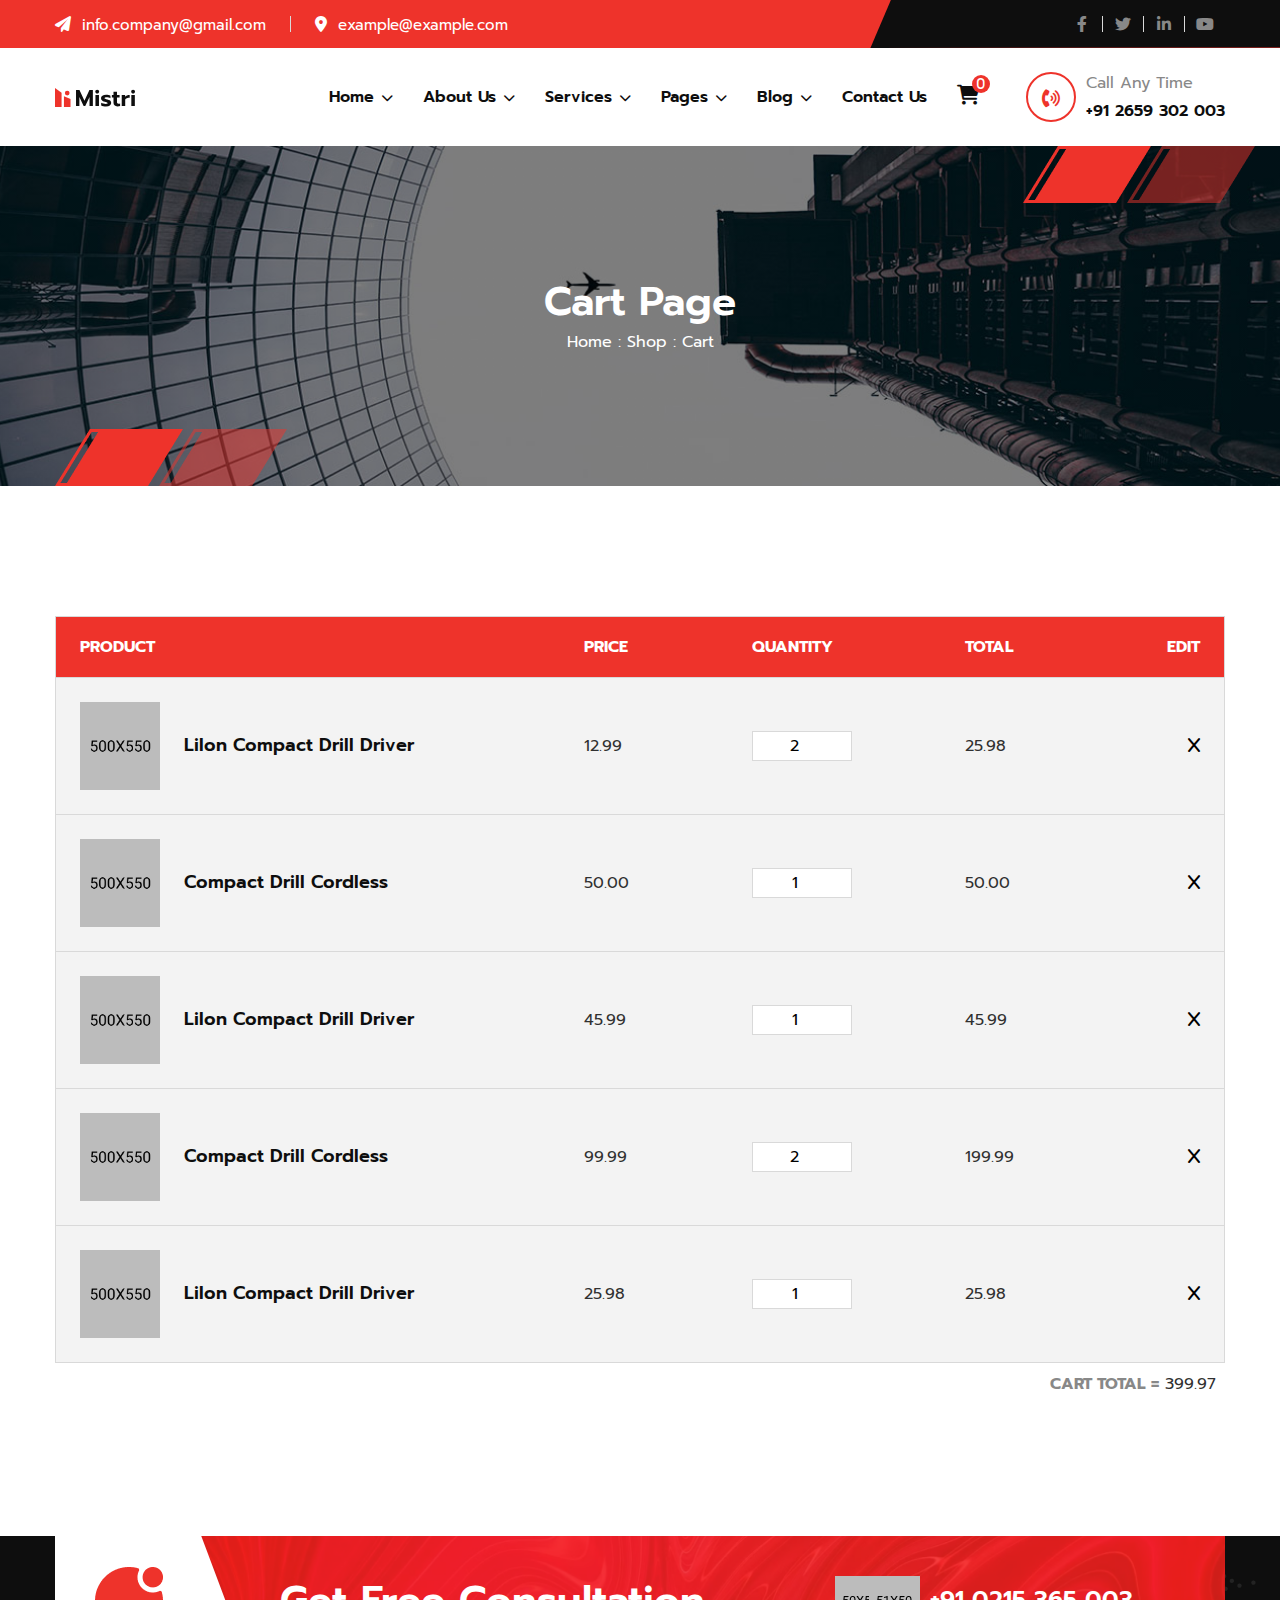
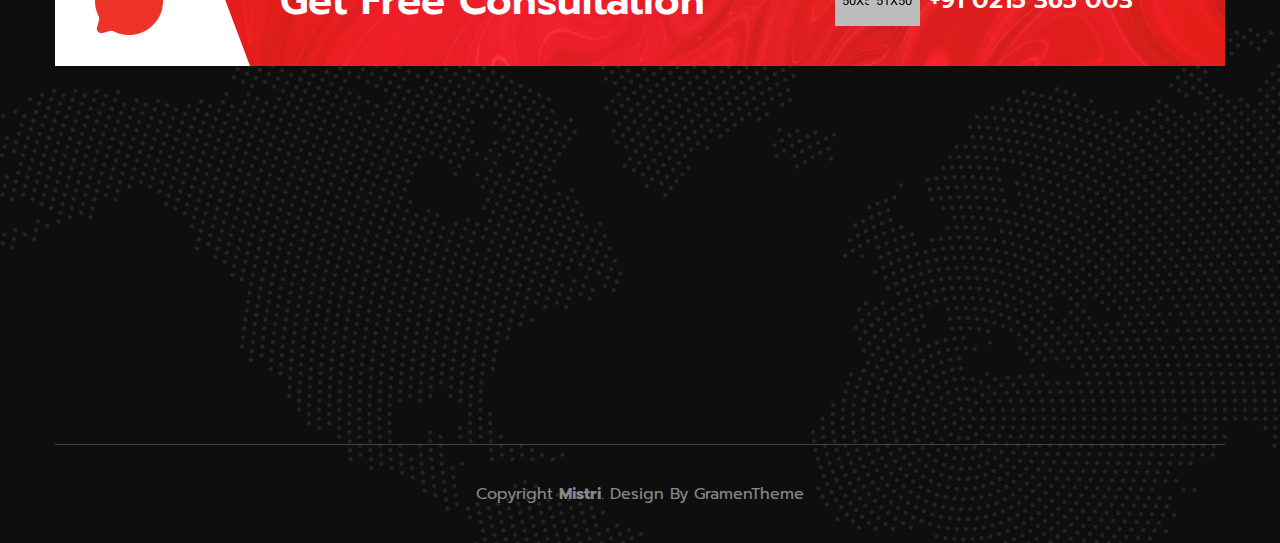
<file: cart.html>
<!DOCTYPE html>
<html lang="en">

<head>
    <meta charset="UTF-8">
    <meta http-equiv="X-UA-Compatible" content="IE=edge">
    <meta name="viewport" content="width=device-width, initial-scale=1.0">
    <title>Mistri - Industry and Engineering Template</title>
    <!-- Favicon img -->
    <link rel="shortcut icon" href="assets/images/favicon.png">
    <!-- Bootstarp min css -->
    <link rel="stylesheet" href="assets/css/bootstrap.min.css">
    <!-- Themify icons css -->
    <link rel="stylesheet" href="assets/css/themify-icons.css">
    <!-- All min css -->
    <link rel="stylesheet" href="assets/css/all.min.css">
    <!-- Swiper bundle min css -->
    <link rel="stylesheet" href="assets/css/swiper-bundle.min.css">
    <!-- Magnigic popup css -->
    <link rel="stylesheet" href="assets/css/magnific-popup.css">
    <!-- Animate css -->
    <link rel="stylesheet" href="assets/css/animate.css">
    <!-- Nice select css -->
    <link rel="stylesheet" href="assets/css/nice-select.css">
    <!-- Style css -->
    <link rel="stylesheet" href="assets/css/style.css">
</head>

<body>

    <!-- Preloader area start -->
    <div id="loading">
        <div id="loading-center">
            <div id="loading-center-absolute">
                <div class="loading-icon text-center d-flex flex-column align-items-center justify-content-center">
                    <img class="loading-logo" src="assets/images/preloader.svg" alt="icon">
                </div>
            </div>
        </div>
    </div>
    <!-- Preloader area end -->

    <!-- Header area start here -->
    <header class="header">
        <div class="header-top d-none d-md-block">
            <div class="container">
                <div class="header-top-wrp">
                    <ul class="info">
                        <li><i class="fa-solid fa-paper-plane"></i> <a href="#0">info.company@gmail.com</a></li>
                        <li class="bor-left ms-4 ps-4"><i class="fa-solid fa-location-dot"></i> <a
                                href="#0">example@example.com</a>
                        </li>
                    </ul>
                    <ul class="link-info">
                        <li class="bor-right"><a href="#0"><i class="fa-brands fa-facebook-f"></i></a></li>
                        <li class="bor-right"><a href="#0"><i class="fa-brands fa-twitter"></i></a></li>
                        <li class="bor-right"><a href="#0"><i class="fa-brands fa-linkedin-in"></i></a></li>
                        <li><a href="#0"><i class="fa-brands fa-youtube"></i></a></li>
                    </ul>
                </div>
            </div>
        </div>
        <div class="header-section">
            <div class="container">
                <div class="header-wrapper">
                    <div class="logo-menu">
                        <a href="index.html" class="logo">
                            <img src="assets/images/logo/logo.svg" alt="logo">
                        </a>
                    </div>
                    <div class="header-bar d-xl-none">
                        <span></span>
                        <span></span>
                        <span></span>
                    </div>
                    <ul class="main-menu">
                        <li>
                            <a href="#">Home <i class="fas fa-chevron-down"></i></a>
                            <ul class="sub-menu">
                                <li><a href="index.html">Roads & Highway</a></li>
                                <li><a href="index-2.html">Architecture Mistri</a></li>
                                <li><a href="index-3.html">Engineering Company</a></li>
                            </ul>
                        </li>
                        <li>
                            <a href="#">About Us <i class="fas fa-chevron-down"></i></a>
                            <ul class="sub-menu">
                                <li><a href="about.html">About One</a></li>
                                <li><a href="about-2.html">About Two</a></li>
                            </ul>
                        </li>
                        <li>
                            <a href="#">Services <i class="fas fa-chevron-down"></i></a>
                            <ul class="sub-menu">
                                <li><a href="service.html">Service One</a></li>
                                <li><a href="service-2.html">Service Two</a></li>
                                <li><a href="service-single.html">Service Details</a></li>
                            </ul>
                        </li>
                        <li>
                            <a href="#">Pages <i class="fas fa-chevron-down"></i></a>
                            <ul class="sub-menu">
                                <li class="sub_menu_wrp d-none d-xl-block"><a href="#">Portfolio <i
                                            class="fas fa-chevron-right float-end"></i></a>
                                    <ul class="sub_sub_menu">
                                        <li><a href="portfolio.html">Portfolio One</a></li>
                                        <li><a href="portfolio-2.html">Portfolio Two</a></li>
                                        <li><a href="portfolio-single.html">Portfolio Details</a></li>
                                    </ul>
                                </li>
                                <li class="d-block d-xl-none"><a href="portfolio.html">Portfolio One</a></li>
                                <li class="d-block d-xl-none"><a href="portfolio-2.html">Portfolio Two</a></li>
                                <li class="d-block d-xl-none"><a href="portfolio-single.html">Portfolio Details</a></li>
                                <li class="sub_menu_wrp d-none d-xl-block"><a href="#">Teams <i
                                            class="fas fa-chevron-right float-end"></i></a>
                                    <ul class="sub_sub_menu">
                                        <li><a href="team-1.html">Team One</a></li>
                                        <li><a href="team-2.html">Team Two</a></li>
                                        <li><a href="team-3.html">Team Three</a></li>
                                        <li><a href="team-single.html">Team Details</a></li>
                                    </ul>
                                </li>
                                <li class="d-block d-xl-none"><a href="team-1.html">Team One</a></li>
                                <li class="d-block d-xl-none"><a href="team-2.html">Team Two</a></li>
                                <li class="d-block d-xl-none"><a href="team-3.html">Team Three</a></li>
                                <li class="d-block d-xl-none"><a href="team-single.html">Team Details</a></li>
                                <li class="sub_menu_wrp d-none d-xl-block"><a href="#">Shop <i
                                            class="fas fa-chevron-right float-end"></i></a>
                                    <ul class="sub_sub_menu">
                                        <li><a href="shop.html">Shop</a></li>
                                        <li><a href="shop-single.html">Shop Details</a></li>
                                        <li><a href="cart.html">Cart</a></li>
                                        <li><a href="checkout.html">Checkout</a></li>
                                    </ul>
                                </li>
                                <li class="d-block d-xl-none"><a href="shop.html">Shop</a></li>
                                <li class="d-block d-xl-none"><a href="shop-single.html">Shop Details</a></li>
                                <li class="d-block d-xl-none"><a href="cart.html">Cart</a></li>
                                <li class="d-block d-xl-none"><a href="checkout.html">Checkout</a></li>
                                <li><a href="faq.html">FAQ's</a></li>
                                <li><a href="error.html">404 Error</a></li>
                            </ul>
                        </li>
                        <li>
                            <a href="#">Blog <i class="fas fa-chevron-down"></i></a>
                            <ul class="sub-menu">
                                <li class="sub_menu_wrp d-none d-xl-block"><a href="#">Blog Grid <i
                                            class="fas fa-chevron-right float-end"></i></a>
                                    <ul class="sub_sub_menu">
                                        <li><a href="blog-2.html">2 Columns</a></li>
                                        <li><a href="blog-3.html">3 Columns</a></li>
                                    </ul>
                                </li>
                                <li class="d-block d-xl-none"><a href="blog-2.html">Blog Grid One</a></li>
                                <li class="d-block d-xl-none"><a href="blog-3.html">Blog Grid Two</a></li>
                                <li class="sub_menu_wrp d-none d-xl-block"><a href="#">Blog Standard <i
                                            class="fas fa-chevron-right float-end"></i></a>
                                    <ul class="sub_sub_menu">
                                        <li><a href="blog-left.html">Left SideBar</a></li>
                                        <li><a href="blog.html">Right SideBar</a></li>
                                    </ul>
                                </li>
                                <li class="d-block d-xl-none"><a href="blog.html">Blog Standard One</a></li>
                                <li class="d-block d-xl-none"><a href="blog-left.html">Blog Standard Two</a></li>
                                <li class="sub_menu_wrp d-none d-xl-block"><a href="#">Blog Details <i
                                            class="fas fa-chevron-right float-end"></i></a>
                                    <ul class="sub_sub_menu">
                                        <li><a href="blog-single-left.html">Left SideBar</a></li>
                                        <li><a href="blog-single.html">Right SideBar</a></li>
                                    </ul>
                                </li>
                                <li class="d-block d-xl-none"><a href="blog-single.html">Blog Details</a></li>
                            </ul>
                        </li>
                        <li>
                            <a href="contact.html">Contact Us</a>
                        </li>
                        <li class="menu_cart pb-3 pb-xl-0">
                            <i class="fa-solid fa-cart-shopping"></i>
                            <ul class="menu_cart_items d-none d-lg-block">
                                <li class="bor-bottom me-0">
                                    <div class="image">
                                        <img src="assets/images/product/01.png" alt="image">
                                    </div>
                                    <span>$299</span>
                                    <button class="fa-solid fa-x"></button>
                                </li>
                                <li class="bor-bottom me-0">
                                    <div class="image">
                                        <img src="assets/images/product/02.png" alt="image">
                                    </div>
                                    <span>$299</span>
                                    <button class="fa-solid fa-x"></button>
                                </li>
                                <li class="bor-bottom me-0">
                                    <div class="image">
                                        <img src="assets/images/product/03.png" alt="image">
                                    </div>
                                    <span>$299</span>
                                    <button class="fa-solid fa-x"></button>
                                </li>
                                <li class="py-3 justify-content-end">
                                    <span>Total = $999</span>
                                </li>
                                <li><a class="checkout_btn" href="checkout.html">Checkout</a></li>
                            </ul>
                        </li>
                        <li class="m-0 menu_info ms-0 ms-xl-3 mt-4 mt-xl-0">
                            <i class="fa-solid call_ico fa-phone-volume"></i>
                            <div class="call_info">
                                <span>Call Any Time</span>
                                <a class="d-block p-0" href="tel:+912659302003">+91 2659 302 003</a>
                            </div>
                        </li>
                    </ul>
                </div>
            </div>
        </div>
    </header>
    <!-- Header area end here -->

    <main>
        <!-- Page banner area start here -->
        <section class="page-banner bg-image section-padding">
            <div class="gaps-right d-none d-sm-block float-bob-x">
                <img src="assets/images/shape/gaps-primary.png" alt="">
            </div>
            <div class="gaps-left d-none d-sm-block float-bob-x">
                <img src="assets/images/shape/gaps-primary.png" alt="">
            </div>
            <div class="container">
                <h2 class="wow fadeInUp" data-wow-duration="1.3s" data-wow-delay=".3s">Cart page</h2>
                <div class="breadcrumb-list wow fadeInUp" data-wow-duration="1.6s" data-wow-delay=".6s">
                    <a href="index.html">Home :</a>
                    <a href="shop.html">Shop :</a>
                    <span>Cart</span>
                </div>
            </div>
        </section>
        <!-- Page banner area end here -->

        <!-- cart page area start here -->
        <section class="cart-page section-padding">
            <div class="container">

                <div class="shopping-cart bor sub-bg">

                    <div
                        class="column-labels py-3 px-4 d-flex justify-content-between align-items-center fw-bold text-white text-uppercase">
                        <label class="product-details">Product</label>
                        <label class="product-price">Price</label>
                        <label class="product-quantity">Quantity</label>
                        <label class="product-line-price">Total</label>
                        <label class="product-removal">Edit</label>
                    </div>

                    <div class="product p-4 bor-top bor-bottom d-flex justify-content-between align-items-center">
                        <div class="product-details d-flex align-items-center">
                            <img src="assets/images/shop/01.jpg" alt="image">
                            <h4 class="ps-4 text-capitalize">LiIon Compact Drill Driver</h4>
                        </div>
                        <div class="product-price">12.99</div>
                        <div class="product-quantity">
                            <input type="number" value="2" min="1">
                        </div>
                        <div class="product-line-price">25.98</div>
                        <div class="product-removal">
                            <button class="remove-product">
                                <i class="fa-solid fa-x heading-color"></i>
                            </button>
                        </div>
                    </div>

                    <div class="product p-4 bor-bottom d-flex justify-content-between align-items-center">
                        <div class="product-details d-flex align-items-center">
                            <img src="assets/images/shop/02.jpg" alt="image">
                            <h4 class="ps-4 text-capitalize">Compact Drill Cordless</h4>
                        </div>
                        <div class="product-price">50.00</div>
                        <div class="product-quantity">
                            <input type="number" value="1" min="1">
                        </div>

                        <div class="product-line-price">50.00</div>
                        <div class="product-removal">
                            <button class="remove-product">
                                <i class="fa-solid fa-x heading-color"></i>
                            </button>
                        </div>
                    </div>
                    <div class="product p-4 bor-bottom d-flex justify-content-between align-items-center">
                        <div class="product-details d-flex align-items-center">
                            <img src="assets/images/shop/03.jpg" alt="image">
                            <h4 class="ps-4 text-capitalize">LiIon Compact Drill Driver</h4>
                        </div>
                        <div class="product-price">45.99</div>
                        <div class="product-quantity">
                            <input type="number" value="1" min="1">
                        </div>

                        <div class="product-line-price">45.99</div>
                        <div class="product-removal">
                            <button class="remove-product">
                                <i class="fa-solid fa-x heading-color"></i>
                            </button>
                        </div>
                    </div>
                    <div class="product p-4 bor-bottom d-flex justify-content-between align-items-center">
                        <div class="product-details d-flex align-items-center">
                            <img src="assets/images/shop/04.jpg" alt="image">
                            <h4 class="ps-4 text-capitalize">Compact Drill Cordless</h4>
                        </div>
                        <div class="product-price">99.99</div>
                        <div class="product-quantity">
                            <input type="number" value="2" min="1">
                        </div>

                        <div class="product-line-price">199.99</div>
                        <div class="product-removal">
                            <button class="remove-product">
                                <i class="fa-solid fa-x heading-color"></i>
                            </button>
                        </div>
                    </div>
                    <div class="product p-4 d-flex justify-content-between align-items-center">
                        <div class="product-details d-flex align-items-center">
                            <img src="assets/images/shop/02.jpg" alt="image">
                            <h4 class="ps-4 text-capitalize">LiIon Compact Drill Driver</h4>
                        </div>
                        <div class="product-price">25.98</div>
                        <div class="product-quantity">
                            <input type="number" value="1" min="1">
                        </div>
                        <div class="product-line-price">25.98</div>
                        <div class="product-removal">
                            <button class="remove-product">
                                <i class="fa-solid fa-x heading-color"></i>
                            </button>
                        </div>
                    </div>

                    <div class="totals">
                        <div class="totals-item theme-color float-end">
                            <span class="fw-bold text-uppercase py-2">cart total =</span>
                            <div class="totals-value d-inline py-2 pe-2" id="cart-subtotal">399.97</div>
                        </div>
                    </div>

                </div>
                <!-- shopping-cart-mobile -->
                <div class="shopping-cart mobile-view bor sub-bg">

                    <div class="product p-4 bor-top bor-bottom">
                        <div class="product-details d-flex align-items-center">
                            <img src="assets/images/shop/01.jpg" alt="image">
                            <h4 class="ps-4 text-capitalize">LiIon Compact Drill Driver</h4>
                        </div>
                        <div class="product-price">12.99</div>
                        <div class="product-quantity">
                            <input type="number" value="2" min="1">
                        </div>
                        <div class="product-line-price">25.98</div>
                        <div class="product-removal">
                            <button class="remove-product">
                                <i class="fa-solid fa-x heading-color"></i>
                            </button>
                        </div>
                    </div>

                    <div class="product p-4 bor-bottom">
                        <div class="product-details d-flex align-items-center">
                            <img src="assets/images/shop/02.jpg" alt="image">
                            <h4 class="ps-4 text-capitalize">LiIon Compact Drill Driver</h4>
                        </div>
                        <div class="product-price">50.00</div>
                        <div class="product-quantity">
                            <input type="number" value="1" min="1">
                        </div>

                        <div class="product-line-price">50.00</div>
                        <div class="product-removal">
                            <button class="remove-product">
                                <i class="fa-solid fa-x heading-color"></i>
                            </button>
                        </div>
                    </div>
                    <div class="product p-4 bor-bottom">
                        <div class="product-details d-flex align-items-center">
                            <img src="assets/images/shop/03.jpg" alt="image">
                            <h4 class="ps-4 text-capitalize">LiIon Compact Drill Driver</h4>
                        </div>
                        <div class="product-price">45.99</div>
                        <div class="product-quantity">
                            <input type="number" value="1" min="1">
                        </div>

                        <div class="product-line-price">45.99</div>
                        <div class="product-removal">
                            <button class="remove-product">
                                <i class="fa-solid fa-x heading-color"></i>
                            </button>
                        </div>
                    </div>
                    <div class="product p-4 bor-bottom">
                        <div class="product-details d-flex align-items-center">
                            <img src="assets/images/shop/04.jpg" alt="image">
                            <h4 class="ps-4 text-capitalize">LiIon Compact Drill Driver</h4>
                        </div>
                        <div class="product-price">99.99</div>
                        <div class="product-quantity">
                            <input type="number" value="2" min="1">
                        </div>

                        <div class="product-line-price">199.99</div>
                        <div class="product-removal">
                            <button class="remove-product">
                                <i class="fa-solid fa-x heading-color"></i>
                            </button>
                        </div>
                    </div>
                    <div class="product p-4">
                        <div class="product-details d-flex align-items-center">
                            <img src="assets/images/shop/02.jpg" alt="image">
                            <h4 class="ps-4 text-capitalize">LiIon Compact Drill Driver</h4>
                        </div>
                        <div class="product-price">25.98</div>
                        <div class="product-quantity">
                            <input type="number" value="1" min="1">
                        </div>
                        <div class="product-line-price">25.98</div>
                        <div class="product-removal">
                            <button class="remove-product">
                                <i class="fa-solid fa-x heading-color"></i>
                            </button>
                        </div>
                    </div>

                    <div class="totals">
                        <div class="totals-item theme-color float-end">
                            <span class="fw-bold text-uppercase py-2">cart total =</span>
                            <div class="totals-value d-inline py-2 pe-2">399.97</div>
                        </div>
                    </div>

                </div>
            </div>
        </section>
        <!-- cart page area end here -->
    </main>

    <!-- Footer area start here -->
    <footer class="secondary-bg">
        <div class="map">
            <img src="assets/images/footer/map.png" alt="">
        </div>
        <div class="container">
            <div class="chat">
                <div class="row g-0 align-items-center">
                    <div class="col-lg-2">
                        <div class="chat_icon">
                            <img src="assets/images/icon/chat.png" alt="icon">
                        </div>
                    </div>
                    <div class="col-lg-6">
                        <h2>get free consultation</h2>
                    </div>
                    <div class="col-lg-4">
                        <ul>
                            <li class="info"><img src="assets/images/footer/info1.png" alt="image">
                                <img class="info_image" src="assets/images/footer/info2.png" alt="iamge">
                            </li>
                            <li><a href="tel:+910215365003">+91 0215 365 003</a></li>
                        </ul>
                    </div>
                </div>
            </div>
            <div class="pt-65 pb-65">
                <div class="row g-4">
                    <div class="col-lg-3 col-md-6 wow fadeInUp" data-wow-duration="1.3s" data-wow-delay=".3s">
                        <div class="item">
                            <div class="logo pb-3">
                                <a href="#0">
                                    <img src="assets/images/logo/footer-logo.svg" alt="logo">
                                </a>
                            </div>
                            <p>There are many variations of passages of Lorem Ipsum available, but the majority have
                                suffered alteration</p>
                            <div class="social-icon">
                                <a href="#0"><i class="fa-brands fa-facebook-f"></i></a>
                                <a href="#0"><i class="fa-brands fa-twitter"></i></a>
                                <a href="#0"><i class="fa-brands fa-youtube"></i></a>
                                <a href="#0"><i class="fa-brands fa-instagram"></i></a>
                            </div>
                        </div>
                    </div>
                    <div class="col-lg-3 col-md-6 wow fadeInUp" data-wow-duration="1.5s" data-wow-delay=".4s">
                        <div class="item g-4">
                            <div class="title">
                                <h4>Official info</h4>
                            </div>
                            <ul>
                                <li><a href="#0"><i class="fa-solid fa-location-dot pe-1 text-white"></i>
                                        901 N Pitt Str., Suite 170
                                        Alexandria, USA
                                    </a>
                                    <a href="#0" class="map-popup">View Map <i
                                            class="fa-solid fa-location-arrow"></i></a>
                                </li>
                                <li><a href="tel:+4065550120"><i class="fa-solid fa-phone-volume pe-1 text-white"></i>
                                        (406) 555-0120
                                    </a></li>
                                <li><a href="#0"><i class="fa-solid fa-envelope pe-1 text-white"></i>
                                        info@extrem.com</a>
                                </li>
                            </ul>
                        </div>
                    </div>
                    <div class="col-lg-3 col-md-6 wow fadeInUp" data-wow-duration="1.7s" data-wow-delay=".5s">
                        <div class="item">
                            <div class="title">
                                <h4>main menu</h4>
                            </div>
                            <div class="row g-2">
                                <div class="col-6">
                                    <ul>
                                        <li><a href="#0">Home</a></li>
                                        <li><a href="#0">About Us</a></li>
                                        <li><a href="#0">Services</a></li>
                                        <li><a href="#0">Our Projects</a></li>
                                    </ul>
                                </div>
                                <div class="col-6">
                                    <ul>
                                        <li><a href="#0">Career</a></li>
                                        <li><a href="#0">Our Team</a></li>
                                        <li><a href="#0">Latest News</a></li>
                                        <li><a href="#0">Contact Us</a></li>
                                    </ul>
                                </div>
                            </div>
                        </div>
                    </div>
                    <div class="col-lg-3 col-md-6 wow fadeInUp" data-wow-duration="1.9s" data-wow-delay=".6s">
                        <div class="item gallery">
                            <div class="title">
                                <h4>Company Gallery</h4>
                            </div>
                            <div class="row g-2">
                                <div class="col-4">
                                    <a href="assets/images/footer/gallery1.png" class="footer-popup image d-block">
                                        <img src="assets/images/footer/gallery1.png" alt="image">
                                        <div class="icon">
                                            <i class="fa-solid fa-plus"></i>
                                        </div>
                                    </a>
                                </div>
                                <div class="col-4">
                                    <a href="assets/images/footer/gallery2.png" class="footer-popup image d-block">
                                        <img src="assets/images/footer/gallery2.png" alt="image">
                                        <div class="icon">
                                            <i class="fa-solid fa-plus"></i>
                                        </div>
                                    </a>
                                </div>
                                <div class="col-4">
                                    <a href="assets/images/footer/gallery3.png" class="footer-popup image d-block">
                                        <img src="assets/images/footer/gallery3.png" alt="image">
                                        <div class="icon">
                                            <i class="fa-solid fa-plus"></i>
                                        </div>
                                    </a>
                                </div>
                                <div class="col-4">
                                    <a href="assets/images/footer/gallery4.png" class="footer-popup image d-block">
                                        <img src="assets/images/footer/gallery4.png" alt="image">
                                        <div class="icon">
                                            <i class="fa-solid fa-plus"></i>
                                        </div>
                                    </a>
                                </div>
                                <div class="col-4">
                                    <a href="assets/images/footer/gallery5.png" class="footer-popup image d-block">
                                        <img src="assets/images/footer/gallery5.png" alt="image">
                                        <div class="icon">
                                            <i class="fa-solid fa-plus"></i>
                                        </div>
                                    </a>
                                </div>
                                <div class="col-4">
                                    <a href="assets/images/footer/gallery6.png" class="footer-popup image d-block">
                                        <img src="assets/images/footer/gallery6.png" alt="image">
                                        <div class="icon">
                                            <i class="fa-solid fa-plus"></i>
                                        </div>
                                    </a>
                                </div>
                            </div>
                        </div>
                    </div>
                </div>
            </div>
            <div class="copyright">
                <p>Copyright <strong>Mistri</strong>. Design By <a href="#0">GramenTheme</a></p>
            </div>
        </div>
    </footer>
    <!-- Footer area end here -->

    <!-- Back to top area start here -->
    <div class="scroll-up">
        <svg class="scroll-circle svg-content" width="100%" height="100%" viewBox="-1 -1 102 102">
            <path d="M50,1 a49,49 0 0,1 0,98 a49,49 0 0,1 0,-98" />
        </svg>
    </div>
    <!-- Back to top area end here -->


    <!-- Jquery 3 6 0 Min Js -->
    <script src="assets/js/jquery-3.6.0.min.js"></script>
    <!-- Bootstrap min Js -->
    <script src="assets/js/bootstrap.min.js"></script>
    <!-- Swiper bundle min Js -->
    <script src="assets/js/swiper-bundle.min.js"></script>
    <!-- Counterup min Js -->
    <script src="assets/js/jquery.counterup.min.js"></script>
    <!-- Wow min Js -->
    <script src="assets/js/wow.min.js"></script>
    <!-- Magnific popup min Js -->
    <script src="assets/js/magnific-popup.min.js"></script>
    <!-- Nice select min Js -->
    <script src="assets/js/nice-select.min.js"></script>
    <!-- Isotope pkgd min Js -->
    <script src="assets/js/isotope.pkgd.min.js"></script>
    <!-- Waypoints Js -->
    <script src="assets/js/jquery.waypoints.js"></script>
    <!-- Script Js -->
    <script src="assets/js/script.js"></script>
</body>

</html>
</file>
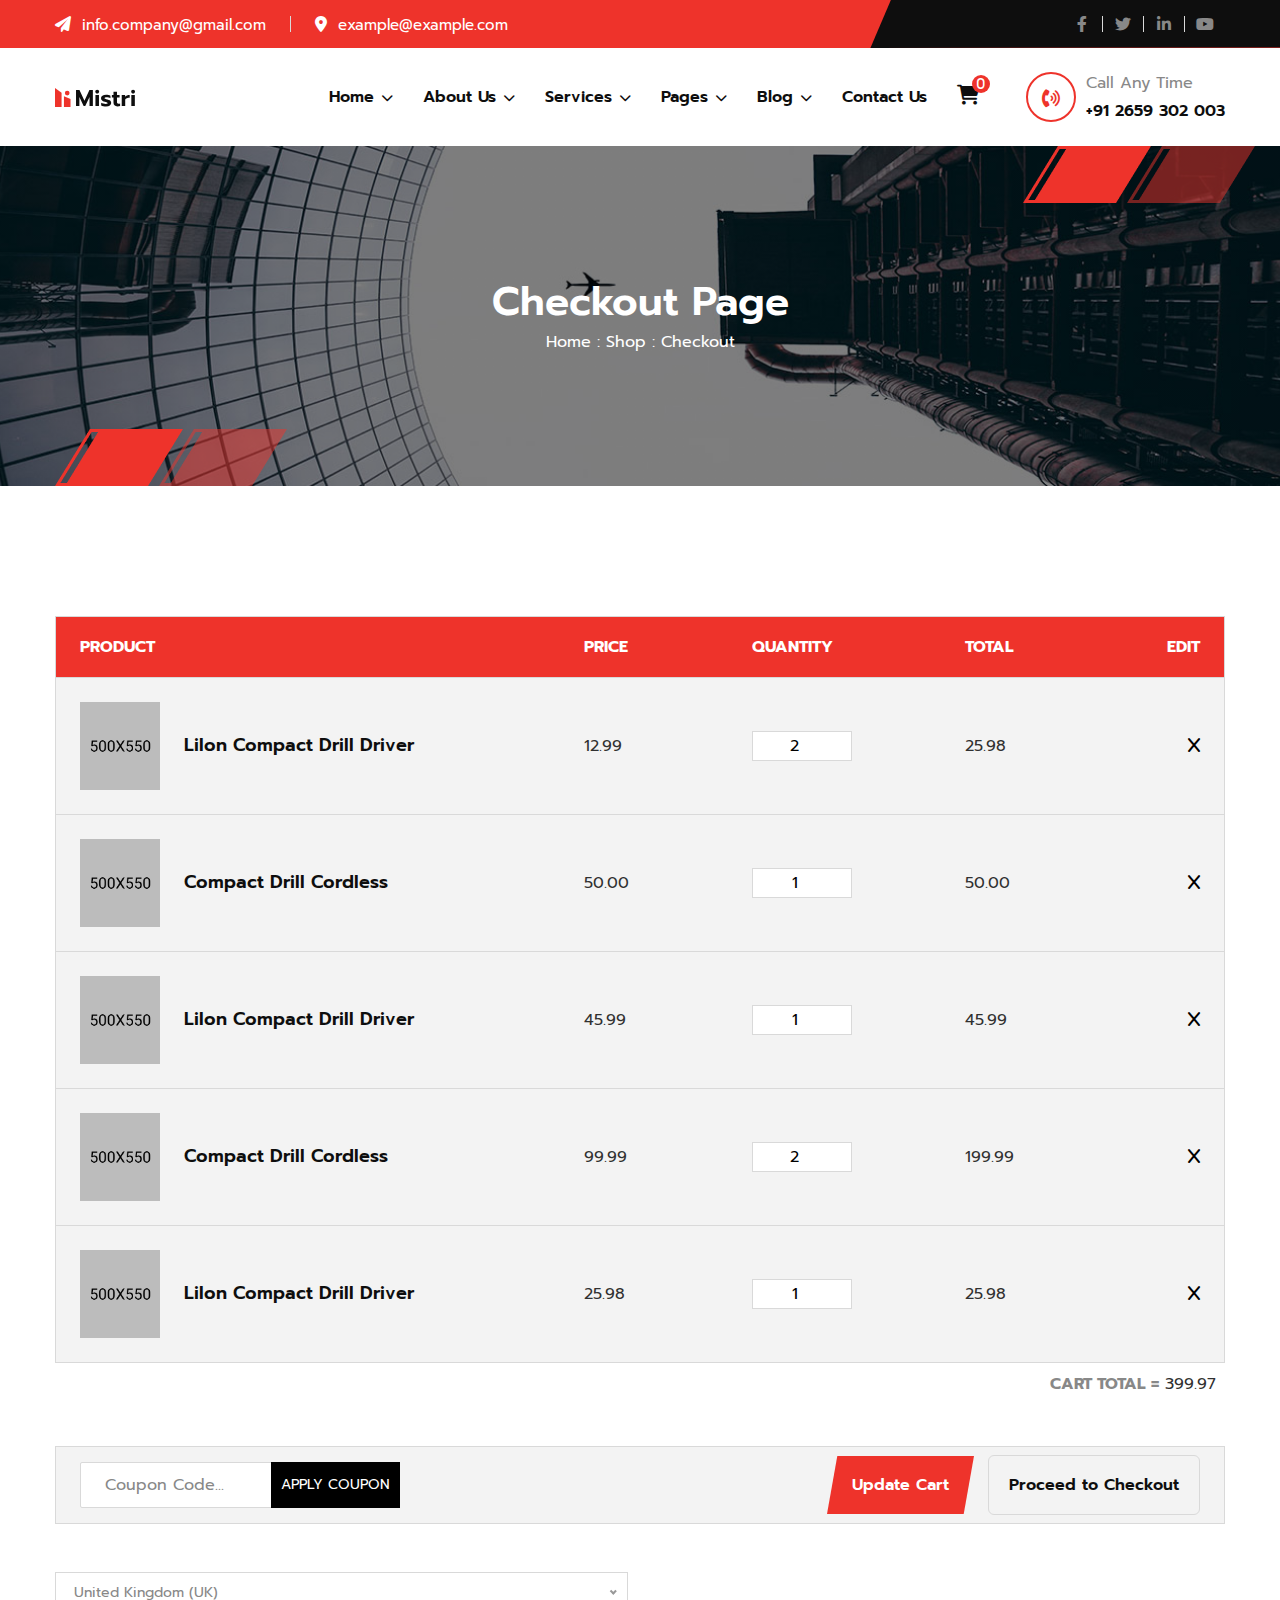
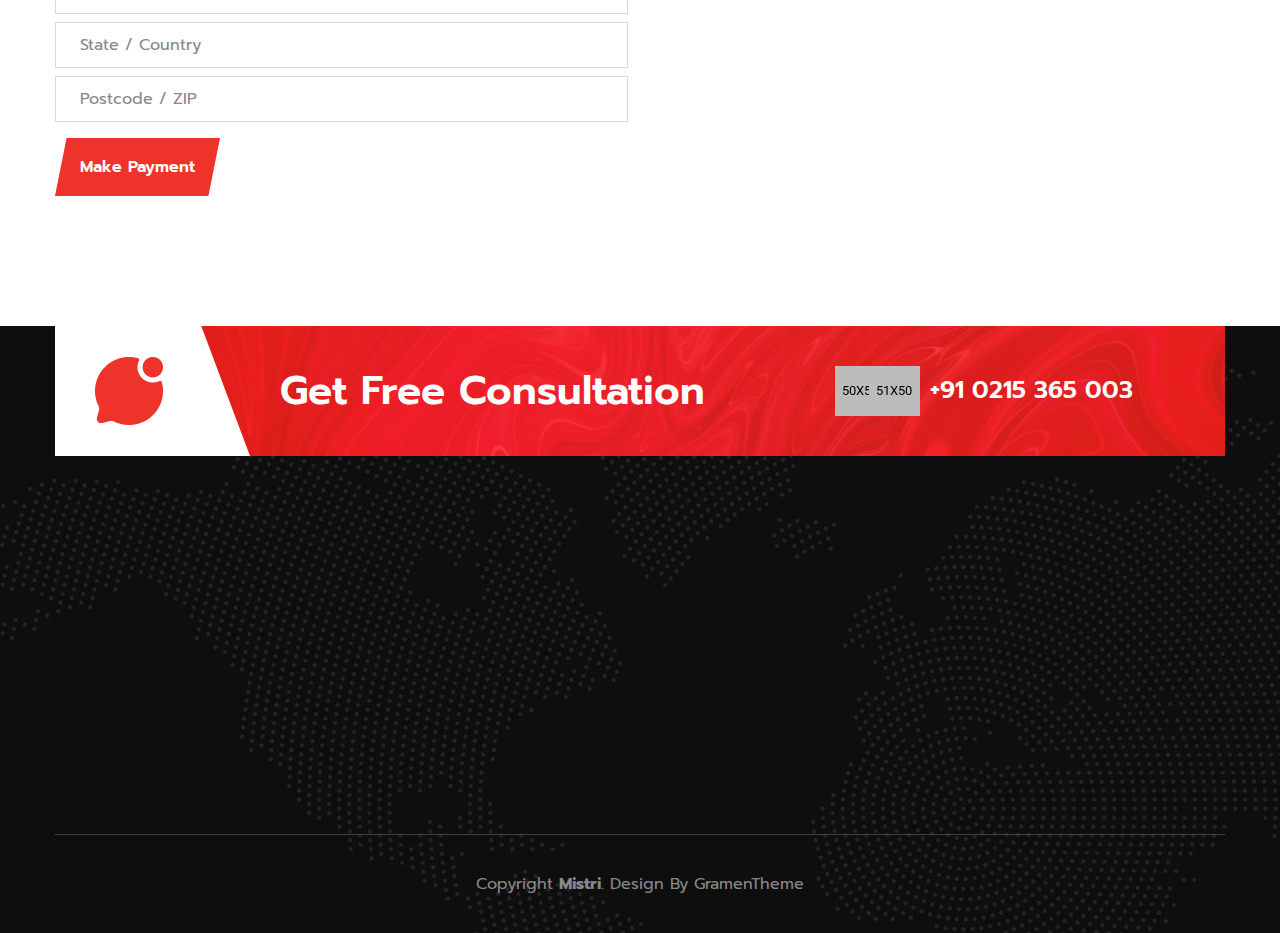
<file: checkout.html>
<!DOCTYPE html>
<html lang="en">

<head>
    <meta charset="UTF-8">
    <meta http-equiv="X-UA-Compatible" content="IE=edge">
    <meta name="viewport" content="width=device-width, initial-scale=1.0">
    <title>Mistri - Industry and Engineering Template</title>
    <!-- Favicon img -->
    <link rel="shortcut icon" href="assets/images/favicon.png">
    <!-- Bootstarp min css -->
    <link rel="stylesheet" href="assets/css/bootstrap.min.css">
    <!-- Themify icons css -->
    <link rel="stylesheet" href="assets/css/themify-icons.css">
    <!-- All min css -->
    <link rel="stylesheet" href="assets/css/all.min.css">
    <!-- Swiper bundle min css -->
    <link rel="stylesheet" href="assets/css/swiper-bundle.min.css">
    <!-- Magnigic popup css -->
    <link rel="stylesheet" href="assets/css/magnific-popup.css">
    <!-- Animate css -->
    <link rel="stylesheet" href="assets/css/animate.css">
    <!-- Nice select css -->
    <link rel="stylesheet" href="assets/css/nice-select.css">
    <!-- Style css -->
    <link rel="stylesheet" href="assets/css/style.css">
</head>

<body>

    <!-- Preloader area start -->
    <div id="loading">
        <div id="loading-center">
            <div id="loading-center-absolute">
                <div class="loading-icon text-center d-flex flex-column align-items-center justify-content-center">
                    <img class="loading-logo" src="assets/images/preloader.svg" alt="icon">
                </div>
            </div>
        </div>
    </div>
    <!-- Preloader area end -->

    <!-- Header area start here -->
    <header class="header">
        <div class="header-top d-none d-md-block">
            <div class="container">
                <div class="header-top-wrp">
                    <ul class="info">
                        <li><i class="fa-solid fa-paper-plane"></i> <a href="#0">info.company@gmail.com</a></li>
                        <li class="bor-left ms-4 ps-4"><i class="fa-solid fa-location-dot"></i> <a
                                href="#0">example@example.com</a>
                        </li>
                    </ul>
                    <ul class="link-info">
                        <li class="bor-right"><a href="#0"><i class="fa-brands fa-facebook-f"></i></a></li>
                        <li class="bor-right"><a href="#0"><i class="fa-brands fa-twitter"></i></a></li>
                        <li class="bor-right"><a href="#0"><i class="fa-brands fa-linkedin-in"></i></a></li>
                        <li><a href="#0"><i class="fa-brands fa-youtube"></i></a></li>
                    </ul>
                </div>
            </div>
        </div>
        <div class="header-section">
            <div class="container">
                <div class="header-wrapper">
                    <div class="logo-menu">
                        <a href="index.html" class="logo">
                            <img src="assets/images/logo/logo.svg" alt="logo">
                        </a>
                    </div>
                    <div class="header-bar d-xl-none">
                        <span></span>
                        <span></span>
                        <span></span>
                    </div>
                    <ul class="main-menu">
                        <li>
                            <a href="#">Home <i class="fas fa-chevron-down"></i></a>
                            <ul class="sub-menu">
                                <li><a href="index.html">Roads & Highway</a></li>
                                <li><a href="index-2.html">Architecture Mistri</a></li>
                                <li><a href="index-3.html">Engineering Company</a></li>
                            </ul>
                        </li>
                        <li>
                            <a href="#">About Us <i class="fas fa-chevron-down"></i></a>
                            <ul class="sub-menu">
                                <li><a href="about.html">About One</a></li>
                                <li><a href="about-2.html">About Two</a></li>
                            </ul>
                        </li>
                        <li>
                            <a href="#">Services <i class="fas fa-chevron-down"></i></a>
                            <ul class="sub-menu">
                                <li><a href="service.html">Service One</a></li>
                                <li><a href="service-2.html">Service Two</a></li>
                                <li><a href="service-single.html">Service Details</a></li>
                            </ul>
                        </li>
                        <li>
                            <a href="#">Pages <i class="fas fa-chevron-down"></i></a>
                            <ul class="sub-menu">
                                <li class="sub_menu_wrp d-none d-xl-block"><a href="#">Portfolio <i
                                            class="fas fa-chevron-right float-end"></i></a>
                                    <ul class="sub_sub_menu">
                                        <li><a href="portfolio.html">Portfolio One</a></li>
                                        <li><a href="portfolio-2.html">Portfolio Two</a></li>
                                        <li><a href="portfolio-single.html">Portfolio Details</a></li>
                                    </ul>
                                </li>
                                <li class="d-block d-xl-none"><a href="portfolio.html">Portfolio One</a></li>
                                <li class="d-block d-xl-none"><a href="portfolio-2.html">Portfolio Two</a></li>
                                <li class="d-block d-xl-none"><a href="portfolio-single.html">Portfolio Details</a></li>
                                <li class="sub_menu_wrp d-none d-xl-block"><a href="#">Teams <i
                                            class="fas fa-chevron-right float-end"></i></a>
                                    <ul class="sub_sub_menu">
                                        <li><a href="team-1.html">Team One</a></li>
                                        <li><a href="team-2.html">Team Two</a></li>
                                        <li><a href="team-3.html">Team Three</a></li>
                                        <li><a href="team-single.html">Team Details</a></li>
                                    </ul>
                                </li>
                                <li class="d-block d-xl-none"><a href="team-1.html">Team One</a></li>
                                <li class="d-block d-xl-none"><a href="team-2.html">Team Two</a></li>
                                <li class="d-block d-xl-none"><a href="team-3.html">Team Three</a></li>
                                <li class="d-block d-xl-none"><a href="team-single.html">Team Details</a></li>
                                <li class="sub_menu_wrp d-none d-xl-block"><a href="#">Shop <i
                                            class="fas fa-chevron-right float-end"></i></a>
                                    <ul class="sub_sub_menu">
                                        <li><a href="shop.html">Shop</a></li>
                                        <li><a href="shop-single.html">Shop Details</a></li>
                                        <li><a href="cart.html">Cart</a></li>
                                        <li><a href="checkout.html">Checkout</a></li>
                                    </ul>
                                </li>
                                <li class="d-block d-xl-none"><a href="shop.html">Shop</a></li>
                                <li class="d-block d-xl-none"><a href="shop-single.html">Shop Details</a></li>
                                <li class="d-block d-xl-none"><a href="cart.html">Cart</a></li>
                                <li class="d-block d-xl-none"><a href="checkout.html">Checkout</a></li>
                                <li><a href="faq.html">FAQ's</a></li>
                                <li><a href="error.html">404 Error</a></li>
                            </ul>
                        </li>
                        <li>
                            <a href="#">Blog <i class="fas fa-chevron-down"></i></a>
                            <ul class="sub-menu">
                                <li class="sub_menu_wrp d-none d-xl-block"><a href="#">Blog Grid <i
                                            class="fas fa-chevron-right float-end"></i></a>
                                    <ul class="sub_sub_menu">
                                        <li><a href="blog-2.html">2 Columns</a></li>
                                        <li><a href="blog-3.html">3 Columns</a></li>
                                    </ul>
                                </li>
                                <li class="d-block d-xl-none"><a href="blog-2.html">Blog Grid One</a></li>
                                <li class="d-block d-xl-none"><a href="blog-3.html">Blog Grid Two</a></li>
                                <li class="sub_menu_wrp d-none d-xl-block"><a href="#">Blog Standard <i
                                            class="fas fa-chevron-right float-end"></i></a>
                                    <ul class="sub_sub_menu">
                                        <li><a href="blog-left.html">Left SideBar</a></li>
                                        <li><a href="blog.html">Right SideBar</a></li>
                                    </ul>
                                </li>
                                <li class="d-block d-xl-none"><a href="blog.html">Blog Standard One</a></li>
                                <li class="d-block d-xl-none"><a href="blog-left.html">Blog Standard Two</a></li>
                                <li class="sub_menu_wrp d-none d-xl-block"><a href="#">Blog Details <i
                                            class="fas fa-chevron-right float-end"></i></a>
                                    <ul class="sub_sub_menu">
                                        <li><a href="blog-single-left.html">Left SideBar</a></li>
                                        <li><a href="blog-single.html">Right SideBar</a></li>
                                    </ul>
                                </li>
                                <li class="d-block d-xl-none"><a href="blog-single.html">Blog Details</a></li>
                            </ul>
                        </li>
                        <li>
                            <a href="contact.html">Contact Us</a>
                        </li>
                        <li class="menu_cart pb-3 pb-xl-0">
                            <i class="fa-solid fa-cart-shopping"></i>
                            <ul class="menu_cart_items d-none d-lg-block">
                                <li class="bor-bottom me-0">
                                    <div class="image">
                                        <img src="assets/images/product/01.png" alt="image">
                                    </div>
                                    <span>$299</span>
                                    <button class="fa-solid fa-x"></button>
                                </li>
                                <li class="bor-bottom me-0">
                                    <div class="image">
                                        <img src="assets/images/product/02.png" alt="image">
                                    </div>
                                    <span>$299</span>
                                    <button class="fa-solid fa-x"></button>
                                </li>
                                <li class="bor-bottom me-0">
                                    <div class="image">
                                        <img src="assets/images/product/03.png" alt="image">
                                    </div>
                                    <span>$299</span>
                                    <button class="fa-solid fa-x"></button>
                                </li>
                                <li class="py-3 justify-content-end">
                                    <span>Total = $999</span>
                                </li>
                                <li><a class="checkout_btn" href="checkout.html">Checkout</a></li>
                            </ul>
                        </li>
                        <li class="m-0 menu_info ms-0 ms-xl-3 mt-4 mt-xl-0">
                            <i class="fa-solid call_ico fa-phone-volume"></i>
                            <div class="call_info">
                                <span>Call Any Time</span>
                                <a class="d-block p-0" href="tel:+912659302003">+91 2659 302 003</a>
                            </div>
                        </li>
                    </ul>
                </div>
            </div>
        </div>
    </header>
    <!-- Header area end here -->

    <main>
        <!-- Page banner area start here -->
        <section class="page-banner bg-image section-padding">
            <div class="gaps-right d-none d-sm-block float-bob-x">
                <img src="assets/images/shape/gaps-primary.png" alt="">
            </div>
            <div class="gaps-left d-none d-sm-block float-bob-x">
                <img src="assets/images/shape/gaps-primary.png" alt="">
            </div>
            <div class="container">
                <h2 class="wow fadeInUp" data-wow-duration="1.3s" data-wow-delay=".3s">Checkout page</h2>
                <div class="breadcrumb-list wow fadeInUp" data-wow-duration="1.6s" data-wow-delay=".6s">
                    <a href="index.html">Home :</a>
                    <a href="shop.html">Shop :</a>
                    <span>Checkout</span>
                </div>
            </div>
        </section>
        <!-- Page banner area end here -->

        <!-- cart page area start here -->
        <section class="cart-page section-padding pb-0">
            <div class="container">

                <div class="shopping-cart bor sub-bg">

                    <div
                        class="column-labels py-3 px-4 d-flex justify-content-between align-items-center fw-bold text-white text-uppercase">
                        <label class="product-details">Product</label>
                        <label class="product-price">Price</label>
                        <label class="product-quantity">Quantity</label>
                        <label class="product-line-price">Total</label>
                        <label class="product-removal">Edit</label>
                    </div>

                    <div class="product p-4 bor-top bor-bottom d-flex justify-content-between align-items-center">
                        <div class="product-details d-flex align-items-center">
                            <img src="assets/images/shop/01.jpg" alt="image">
                            <h4 class="ps-4 text-capitalize">LiIon Compact Drill Driver</h4>
                        </div>
                        <div class="product-price">12.99</div>
                        <div class="product-quantity">
                            <input type="number" value="2" min="1">
                        </div>
                        <div class="product-line-price">25.98</div>
                        <div class="product-removal">
                            <button class="remove-product">
                                <i class="fa-solid fa-x heading-color"></i>
                            </button>
                        </div>
                    </div>

                    <div class="product p-4 bor-bottom d-flex justify-content-between align-items-center">
                        <div class="product-details d-flex align-items-center">
                            <img src="assets/images/shop/02.jpg" alt="image">
                            <h4 class="ps-4 text-capitalize">Compact Drill Cordless</h4>
                        </div>
                        <div class="product-price">50.00</div>
                        <div class="product-quantity">
                            <input type="number" value="1" min="1">
                        </div>

                        <div class="product-line-price">50.00</div>
                        <div class="product-removal">
                            <button class="remove-product">
                                <i class="fa-solid fa-x heading-color"></i>
                            </button>
                        </div>
                    </div>
                    <div class="product p-4 bor-bottom d-flex justify-content-between align-items-center">
                        <div class="product-details d-flex align-items-center">
                            <img src="assets/images/shop/03.jpg" alt="image">
                            <h4 class="ps-4 text-capitalize">LiIon Compact Drill Driver</h4>
                        </div>
                        <div class="product-price">45.99</div>
                        <div class="product-quantity">
                            <input type="number" value="1" min="1">
                        </div>

                        <div class="product-line-price">45.99</div>
                        <div class="product-removal">
                            <button class="remove-product">
                                <i class="fa-solid fa-x heading-color"></i>
                            </button>
                        </div>
                    </div>
                    <div class="product p-4 bor-bottom d-flex justify-content-between align-items-center">
                        <div class="product-details d-flex align-items-center">
                            <img src="assets/images/shop/04.jpg" alt="image">
                            <h4 class="ps-4 text-capitalize">Compact Drill Cordless</h4>
                        </div>
                        <div class="product-price">99.99</div>
                        <div class="product-quantity">
                            <input type="number" value="2" min="1">
                        </div>

                        <div class="product-line-price">199.99</div>
                        <div class="product-removal">
                            <button class="remove-product">
                                <i class="fa-solid fa-x heading-color"></i>
                            </button>
                        </div>
                    </div>
                    <div class="product p-4 d-flex justify-content-between align-items-center">
                        <div class="product-details d-flex align-items-center">
                            <img src="assets/images/shop/02.jpg" alt="image">
                            <h4 class="ps-4 text-capitalize">LiIon Compact Drill Driver</h4>
                        </div>
                        <div class="product-price">25.98</div>
                        <div class="product-quantity">
                            <input type="number" value="1" min="1">
                        </div>
                        <div class="product-line-price">25.98</div>
                        <div class="product-removal">
                            <button class="remove-product">
                                <i class="fa-solid fa-x heading-color"></i>
                            </button>
                        </div>
                    </div>

                    <div class="totals">
                        <div class="totals-item theme-color float-end">
                            <span class="fw-bold text-uppercase py-2">cart total =</span>
                            <div class="totals-value d-inline py-2 pe-2" id="cart-subtotal">399.97</div>
                        </div>
                    </div>

                </div>
                <!-- shopping-cart-mobile -->
                <div class="shopping-cart mobile-view bor sub-bg">

                    <div class="product p-4 bor-top bor-bottom">
                        <div class="product-details d-flex align-items-center">
                            <img src="assets/images/shop/01.jpg" alt="image">
                            <h4 class="ps-4 text-capitalize">LiIon Compact Drill Driver</h4>
                        </div>
                        <div class="product-price">12.99</div>
                        <div class="product-quantity">
                            <input type="number" value="2" min="1">
                        </div>
                        <div class="product-line-price">25.98</div>
                        <div class="product-removal">
                            <button class="remove-product">
                                <i class="fa-solid fa-x heading-color"></i>
                            </button>
                        </div>
                    </div>

                    <div class="product p-4 bor-bottom">
                        <div class="product-details d-flex align-items-center">
                            <img src="assets/images/shop/02.jpg" alt="image">
                            <h4 class="ps-4 text-capitalize">LiIon Compact Drill Driver</h4>
                        </div>
                        <div class="product-price">50.00</div>
                        <div class="product-quantity">
                            <input type="number" value="1" min="1">
                        </div>

                        <div class="product-line-price">50.00</div>
                        <div class="product-removal">
                            <button class="remove-product">
                                <i class="fa-solid fa-x heading-color"></i>
                            </button>
                        </div>
                    </div>
                    <div class="product p-4 bor-bottom">
                        <div class="product-details d-flex align-items-center">
                            <img src="assets/images/shop/03.jpg" alt="image">
                            <h4 class="ps-4 text-capitalize">LiIon Compact Drill Driver</h4>
                        </div>
                        <div class="product-price">45.99</div>
                        <div class="product-quantity">
                            <input type="number" value="1" min="1">
                        </div>

                        <div class="product-line-price">45.99</div>
                        <div class="product-removal">
                            <button class="remove-product">
                                <i class="fa-solid fa-x heading-color"></i>
                            </button>
                        </div>
                    </div>
                    <div class="product p-4 bor-bottom">
                        <div class="product-details d-flex align-items-center">
                            <img src="assets/images/shop/04.jpg" alt="image">
                            <h4 class="ps-4 text-capitalize">LiIon Compact Drill Driver</h4>
                        </div>
                        <div class="product-price">99.99</div>
                        <div class="product-quantity">
                            <input type="number" value="2" min="1">
                        </div>

                        <div class="product-line-price">199.99</div>
                        <div class="product-removal">
                            <button class="remove-product">
                                <i class="fa-solid fa-x heading-color"></i>
                            </button>
                        </div>
                    </div>
                    <div class="product p-4">
                        <div class="product-details d-flex align-items-center">
                            <img src="assets/images/shop/02.jpg" alt="image">
                            <h4 class="ps-4 text-capitalize">LiIon Compact Drill Driver</h4>
                        </div>
                        <div class="product-price">25.98</div>
                        <div class="product-quantity">
                            <input type="number" value="1" min="1">
                        </div>
                        <div class="product-line-price">25.98</div>
                        <div class="product-removal">
                            <button class="remove-product">
                                <i class="fa-solid fa-x heading-color"></i>
                            </button>
                        </div>
                    </div>

                    <div class="totals">
                        <div class="totals-item theme-color float-end">
                            <span class="fw-bold text-uppercase py-2">cart total =</span>
                            <div class="totals-value d-inline py-2 pe-2">399.97</div>
                        </div>
                    </div>

                </div>
            </div>
        </section>
        <!-- cart page area end here -->

        <!-- cart bottm bar area end here -->
        <div class="cart-bottom-bar overflow-hidden pt-40">
            <div class="container">
                <div class="item sub-bg px-4 py-2 bor d-flex align-items-center justify-content-between">
                    <div class="input-area mb-2 mb-lg-0">
                        <input type="text" placeholder="Coupon Code..." class="bor py-2 px-4">
                    </div>
                    <div class="btn-wrp">
                        <a href="#0" class="btn-one me-2"><span>Update Cart</span></a>
                        <a href="#0" class="btn-two"><span>Proceed to Checkout</span></a>
                    </div>
                </div>
            </div>
        </div>
        <!-- cart bottm bar area end here -->

        <!-- cart payment area start here -->
        <div class="cart-payment section-padding pt-5">
            <div class="container">
                <div class="row">
                    <div class="col-lg-6">
                        <select name="country" class="country mb-2 w-100 bor">
                            <option value="1">United Kingdom (UK)</option>
                            <option value="1">United State (US)</option>
                            <option value="1">Bangladesh (BD)</option>
                            <option value="1">Saudi</option>
                            <option value="1">Dubai</option>
                        </select>
                        <input type="text" class="px-4 py-2 mb-2 w-100 bor" placeholder="State / Country">
                        <input type="text" class="px-4 py-2 mb-2 w-100 bor" placeholder="Postcode / ZIP">
                        <a href="#0" class="btn-one mt-2"><span>Make Payment</span></a>
                    </div>
                </div>
            </div>
        </div>
        <!-- cart payment area end here -->
    </main>

    <!-- Footer area start here -->
    <footer class="secondary-bg">
        <div class="map">
            <img src="assets/images/footer/map.png" alt="">
        </div>
        <div class="container">
            <div class="chat">
                <div class="row g-0 align-items-center">
                    <div class="col-lg-2">
                        <div class="chat_icon">
                            <img src="assets/images/icon/chat.png" alt="icon">
                        </div>
                    </div>
                    <div class="col-lg-6">
                        <h2>get free consultation</h2>
                    </div>
                    <div class="col-lg-4">
                        <ul>
                            <li class="info"><img src="assets/images/footer/info1.png" alt="image">
                                <img class="info_image" src="assets/images/footer/info2.png" alt="iamge">
                            </li>
                            <li><a href="tel:+910215365003">+91 0215 365 003</a></li>
                        </ul>
                    </div>
                </div>
            </div>
            <div class="pt-65 pb-65">
                <div class="row g-4">
                    <div class="col-lg-3 col-md-6 wow fadeInUp" data-wow-duration="1.3s" data-wow-delay=".3s">
                        <div class="item">
                            <div class="logo pb-3">
                                <a href="#0">
                                    <img src="assets/images/logo/footer-logo.svg" alt="logo">
                                </a>
                            </div>
                            <p>There are many variations of passages of Lorem Ipsum available, but the majority have
                                suffered alteration</p>
                            <div class="social-icon">
                                <a href="#0"><i class="fa-brands fa-facebook-f"></i></a>
                                <a href="#0"><i class="fa-brands fa-twitter"></i></a>
                                <a href="#0"><i class="fa-brands fa-youtube"></i></a>
                                <a href="#0"><i class="fa-brands fa-instagram"></i></a>
                            </div>
                        </div>
                    </div>
                    <div class="col-lg-3 col-md-6 wow fadeInUp" data-wow-duration="1.5s" data-wow-delay=".4s">
                        <div class="item g-4">
                            <div class="title">
                                <h4>Official info</h4>
                            </div>
                            <ul>
                                <li><a href="#0"><i class="fa-solid fa-location-dot pe-1 text-white"></i>
                                        901 N Pitt Str., Suite 170
                                        Alexandria, USA
                                    </a>
                                    <a href="#0" class="map-popup">View Map <i
                                            class="fa-solid fa-location-arrow"></i></a>
                                </li>
                                <li><a href="tel:+4065550120"><i class="fa-solid fa-phone-volume pe-1 text-white"></i>
                                        (406) 555-0120
                                    </a></li>
                                <li><a href="#0"><i class="fa-solid fa-envelope pe-1 text-white"></i>
                                        info@extrem.com</a>
                                </li>
                            </ul>
                        </div>
                    </div>
                    <div class="col-lg-3 col-md-6 wow fadeInUp" data-wow-duration="1.7s" data-wow-delay=".5s">
                        <div class="item">
                            <div class="title">
                                <h4>main menu</h4>
                            </div>
                            <div class="row g-2">
                                <div class="col-6">
                                    <ul>
                                        <li><a href="#0">Home</a></li>
                                        <li><a href="#0">About Us</a></li>
                                        <li><a href="#0">Services</a></li>
                                        <li><a href="#0">Our Projects</a></li>
                                    </ul>
                                </div>
                                <div class="col-6">
                                    <ul>
                                        <li><a href="#0">Career</a></li>
                                        <li><a href="#0">Our Team</a></li>
                                        <li><a href="#0">Latest News</a></li>
                                        <li><a href="#0">Contact Us</a></li>
                                    </ul>
                                </div>
                            </div>
                        </div>
                    </div>
                    <div class="col-lg-3 col-md-6 wow fadeInUp" data-wow-duration="1.9s" data-wow-delay=".6s">
                        <div class="item gallery">
                            <div class="title">
                                <h4>Company Gallery</h4>
                            </div>
                            <div class="row g-2">
                                <div class="col-4">
                                    <a href="assets/images/footer/gallery1.png" class="footer-popup image d-block">
                                        <img src="assets/images/footer/gallery1.png" alt="image">
                                        <div class="icon">
                                            <i class="fa-solid fa-plus"></i>
                                        </div>
                                    </a>
                                </div>
                                <div class="col-4">
                                    <a href="assets/images/footer/gallery2.png" class="footer-popup image d-block">
                                        <img src="assets/images/footer/gallery2.png" alt="image">
                                        <div class="icon">
                                            <i class="fa-solid fa-plus"></i>
                                        </div>
                                    </a>
                                </div>
                                <div class="col-4">
                                    <a href="assets/images/footer/gallery3.png" class="footer-popup image d-block">
                                        <img src="assets/images/footer/gallery3.png" alt="image">
                                        <div class="icon">
                                            <i class="fa-solid fa-plus"></i>
                                        </div>
                                    </a>
                                </div>
                                <div class="col-4">
                                    <a href="assets/images/footer/gallery4.png" class="footer-popup image d-block">
                                        <img src="assets/images/footer/gallery4.png" alt="image">
                                        <div class="icon">
                                            <i class="fa-solid fa-plus"></i>
                                        </div>
                                    </a>
                                </div>
                                <div class="col-4">
                                    <a href="assets/images/footer/gallery5.png" class="footer-popup image d-block">
                                        <img src="assets/images/footer/gallery5.png" alt="image">
                                        <div class="icon">
                                            <i class="fa-solid fa-plus"></i>
                                        </div>
                                    </a>
                                </div>
                                <div class="col-4">
                                    <a href="assets/images/footer/gallery6.png" class="footer-popup image d-block">
                                        <img src="assets/images/footer/gallery6.png" alt="image">
                                        <div class="icon">
                                            <i class="fa-solid fa-plus"></i>
                                        </div>
                                    </a>
                                </div>
                            </div>
                        </div>
                    </div>
                </div>
            </div>
            <div class="copyright">
                <p>Copyright <strong>Mistri</strong>. Design By <a href="#0">GramenTheme</a></p>
            </div>
        </div>
    </footer>
    <!-- Footer area end here -->

    <!-- Back to top area start here -->
    <div class="scroll-up">
        <svg class="scroll-circle svg-content" width="100%" height="100%" viewBox="-1 -1 102 102">
            <path d="M50,1 a49,49 0 0,1 0,98 a49,49 0 0,1 0,-98" />
        </svg>
    </div>
    <!-- Back to top area end here -->


    <!-- Jquery 3 6 0 Min Js -->
    <script src="assets/js/jquery-3.6.0.min.js"></script>
    <!-- Bootstrap min Js -->
    <script src="assets/js/bootstrap.min.js"></script>
    <!-- Swiper bundle min Js -->
    <script src="assets/js/swiper-bundle.min.js"></script>
    <!-- Counterup min Js -->
    <script src="assets/js/jquery.counterup.min.js"></script>
    <!-- Wow min Js -->
    <script src="assets/js/wow.min.js"></script>
    <!-- Magnific popup min Js -->
    <script src="assets/js/magnific-popup.min.js"></script>
    <!-- Nice select min Js -->
    <script src="assets/js/nice-select.min.js"></script>
    <!-- Isotope pkgd min Js -->
    <script src="assets/js/isotope.pkgd.min.js"></script>
    <!-- Waypoints Js -->
    <script src="assets/js/jquery.waypoints.js"></script>
    <!-- Script Js -->
    <script src="assets/js/script.js"></script>
</body>

</html>
</file>
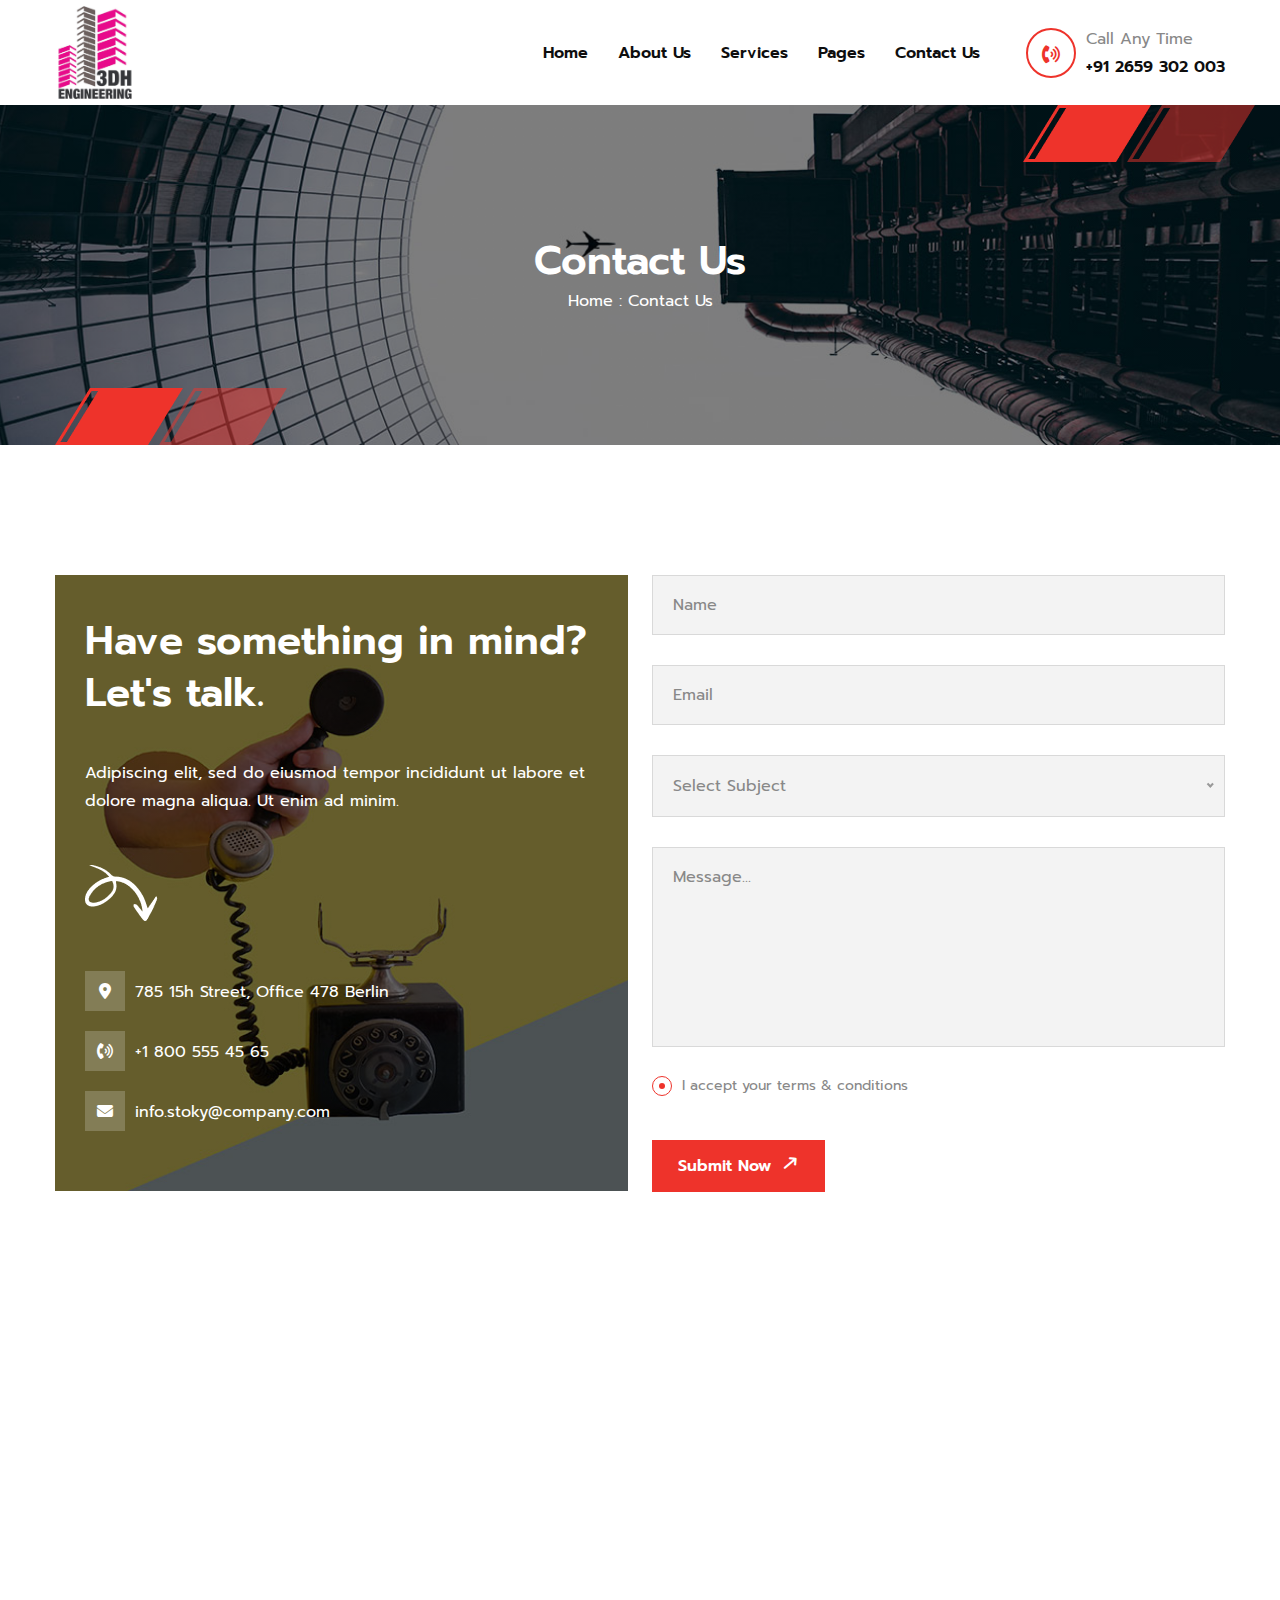
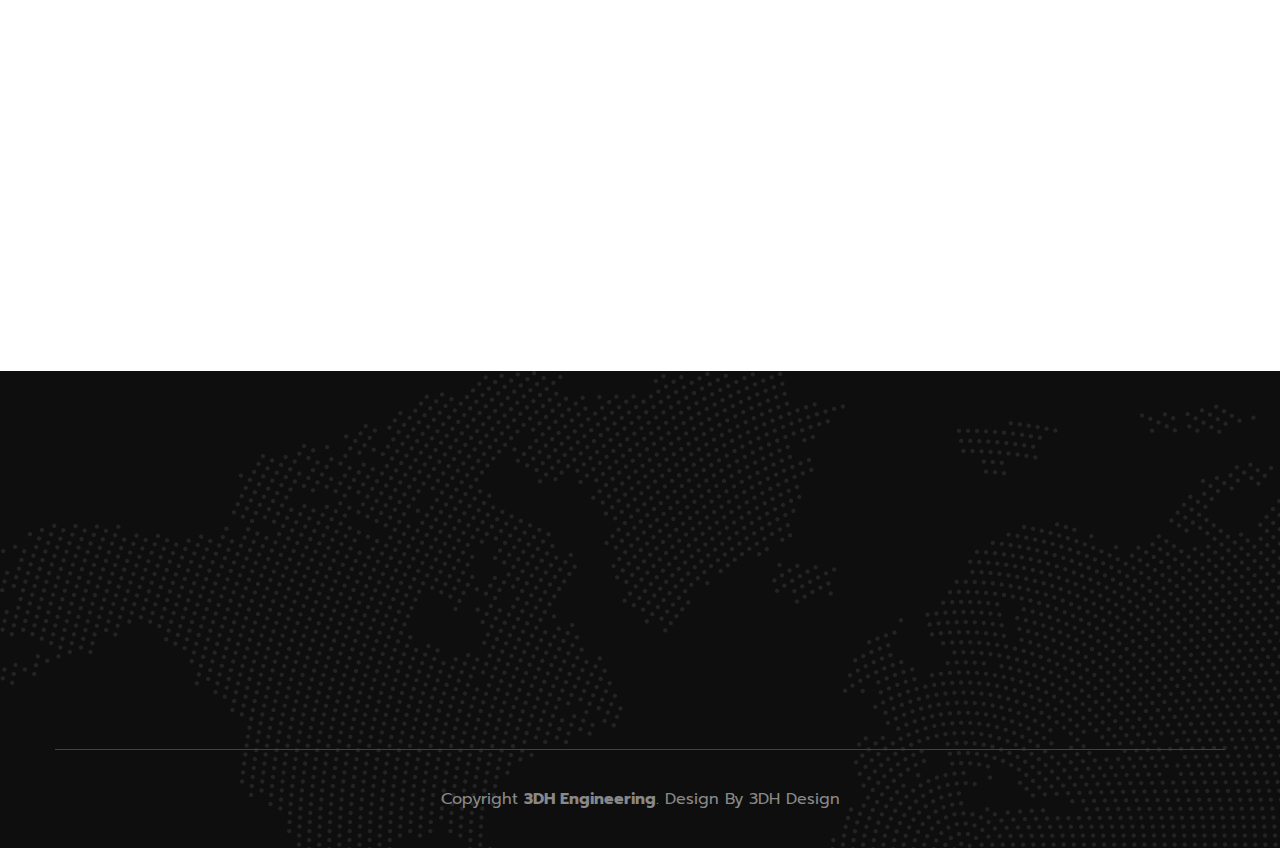
<file: contact.html>
<!DOCTYPE html>
<html lang="en">

<head>
    <meta charset="UTF-8">
    <meta http-equiv="X-UA-Compatible" content="IE=edge">
    <meta name="viewport" content="width=device-width, initial-scale=1.0">
    <title>3DH Engineering</title>
    <!-- Favicon img -->
    <link rel="shortcut icon" href="assets/images/logo/logo.png">
    <!-- Bootstarp min css -->
    <link rel="stylesheet" href="assets/css/bootstrap.min.css">
    <!-- Themify icons css -->
    <link rel="stylesheet" href="assets/css/themify-icons.css">
    <!-- All min css -->
    <link rel="stylesheet" href="assets/css/all.min.css">
    <!-- Swiper bundle min css -->
    <link rel="stylesheet" href="assets/css/swiper-bundle.min.css">
    <!-- Magnigic popup css -->
    <link rel="stylesheet" href="assets/css/magnific-popup.css">
    <!-- Animate css -->
    <link rel="stylesheet" href="assets/css/animate.css">
    <!-- Nice select css -->
    <link rel="stylesheet" href="assets/css/nice-select.css">
    <!-- Style css -->
    <link rel="stylesheet" href="assets/css/style.css">
</head>

<body>
    <!-- Header area start here -->
    <header class="header">
        </div>
        <div class="header-section">
            <div class="container">
                <div class="header-wrapper">
                    <div class="logo-menu">
                        <a href="index.html" class="logo">
                            <img src="assets/images/logo/logo.png" alt="logo">
                        </a>
                    </div>
                    <div class="header-bar d-xl-none">
                        <span></span>
                        <span></span>
                        <span></span>
                    </div>
                    <ul class="main-menu">
                        <li>
                            <a href="index-2.html">Home</a>

                        </li>
                        <li>
                            <a href="about-2.html">About Us</a>
                       
                        </li>
                        <li>
                            <a href="service.html">Services</a>
                            
                        </li>
                        <li>
                            <a href="portfolio.html">Pages</a>
                        </li>
                       
                        <li>
                            <a href="contact.html">Contact Us</a>
                        </li>
                        
                        <li class="m-0 menu_info ms-0 ms-xl-3 mt-4 mt-xl-0">
                            <i class="fa-solid call_ico fa-phone-volume"></i>
                            <div class="call_info">
                                <span>Call Any Time</span>
                                <a class="d-block p-0" href="tel:+912659302003">+91 2659 302 003</a>
                            </div>
                        </li>
                    </ul>
                </div>
            </div>
        </div>
    </header>
    <!-- Header area end here -->

    <main>
        <!-- Page banner area start here -->
        <section class="page-banner bg-image section-padding">
            <div class="gaps-right d-none d-sm-block float-bob-x">
                <img src="assets/images/shape/gaps-primary.png" alt="">
            </div>
            <div class="gaps-left d-none d-sm-block float-bob-x">
                <img src="assets/images/shape/gaps-primary.png" alt="">
            </div>
            <div class="container">
                <h2 class="wow fadeInUp" data-wow-duration="1.3s" data-wow-delay=".3s">Contact Us</h2>
                <div class="breadcrumb-list wow fadeInUp" data-wow-duration="1.6s" data-wow-delay=".6s">
                    <a href="index.html">Home :</a>
                    <span>Contact us</span>
                </div>
            </div>
        </section>
        <!-- Page banner area end here -->

        <!-- Contact form area start here -->
        <section class="contact section-padding">
            <div class="container">
                <div class="row g-4">
                    <div class="col-lg-6">
                        <div class="content bg-image">
                            <h2>Have something in mind? <br>
                                Let's talk.</h2>
                            <p>Adipiscing elit, sed do eiusmod tempor incididunt ut labore et dolore magna
                                aliqua.
                                Ut enim ad minim.</p>
                            <div class="arry"><img src="assets/images/icon/arry.png" alt=""></div>
                            <ul>
                                <li><a href="https://www.google.com/maps/d/viewer?mid=1UZ57Drfs3SGrTgh6mrYjQktu6uY&amp;hl=en_US&amp;ll=18.672105000000013%2C105.68673800000003&amp;z=17"
                                        target="_blank"><i class="fa-solid fa-location-dot"></i>785 15h Street,
                                        Office
                                        478
                                        Berlin </a>
                                </li>
                                <li><a href="tel:1-732-798-0976"><i class="fa-solid fa-phone-volume"></i>+1 800
                                        555 45
                                        65</a>
                                </li>
                                <li><a href="mailto:company.info@mail.com"><i
                                            class="fa-solid fa-envelope"></i>info.stoky@company.com</a></li>
                            </ul>
                        </div>
                    </div>
                    <div class="col-lg-6">
                        <div class="form-area">
                            <form action="#0">
                                <input type="text" placeholder="Name">
                                <input type="email" placeholder="Email">
                                <select name="subject" id="subject">
                                    <option value="0">Select Subject</option>
                                    <option value="0">Account</option>
                                    <option value="0">Service</option>
                                    <option value="0">Pricing</option>
                                    <option value="0">Support</option>
                                </select>
                                <textarea name="Your Review" id="massage" placeholder="Message..."></textarea>
                                <div class="radio-btn mt-3">
                                    <span></span>
                                    <p>I accept your terms & conditions</p>
                                </div>
                                <button class="mt-40">Submit Now <i class="fa-solid fa-arrow-right-long"></i></button>
                            </form>
                        </div>
                    </div>
                </div>
            </div>
        </section>
        <!-- Contact form area end here -->

        <!-- Contact map area start here -->
        <div class="google-map">
            <iframe src="https://maps.google.com/maps?width=100%25&amp;height=600&amp;hl=en&amp;q=%203DH%20International%20Group,%20Colombo,%20Sri%20Lanka+(3dh%20engineering%20)&amp;t=&amp;z=14&amp;ie=UTF8&amp;iwloc=B&amp;output=embed"><a href="https://www.maps.ie/population/"></a></iframe>
            <!-- <iframe
                src="https://www.google.com/maps/embed?pb=!1m18!1m12!1m3!1d387193.3059445134!2d-74.2598661379975!3d40.697149417741365!2m3!1f0!2f0!3f0!3m2!1i1024!2i768!4f13.1!3m3!1m2!1s0x89c24fa5d33f083b%3A0xc80b8f06e177fe62!2sNew%20York%2C%20NY%2C%20USA!5e0!3m2!1sen!2sbd!4v1670395681365!5m2!1sen!2sbd"
                allowfullscreen="" loading="lazy" referrerpolicy="no-referrer-when-downgrade"></iframe> -->
        </div>
        <!-- Contact map area end here -->
    </main>

    <!-- Footer area start here -->
    <footer class="secondary-bg">
        <div class="map">
            <img src="assets/images/footer/map.png" alt="">
        </div>
        <div class="container">
            <div class="chat">
                
            </div>
            <div class="pt-65 pb-65">
                <div class="row g-4">
                    <div class="col-lg-3 col-md-6 wow fadeInUp" data-wow-duration="1.3s" data-wow-delay=".3s">
                        <div class="item">
                            <div class="logo pb-3">
                                <a href="#0">
                                    <img src="assets/images/logo/logo.png" class="footer-logo" alt="logo">
                                </a>
                            </div>
                            <p>There are many variations of passages of Lorem Ipsum available, but the majority have
                                suffered alteration</p>
                            <div class="social-icon">
                                <a href="#0"><i class="fa-brands fa-facebook-f"></i></a>
                                <a href="#0"><i class="fa-brands fa-twitter"></i></a>
                                <a href="#0"><i class="fa-brands fa-linkedin"></i></a>
                                <a href="#0"><i class="fa-brands fa-instagram"></i></a>
                            </div>
                        </div>
                    </div>
                    <div class="col-lg-3 col-md-6 wow fadeInUp" data-wow-duration="1.5s" data-wow-delay=".4s">
                        <div class="item g-4">
                            <div class="title">
                                <h4>Official info</h4>
                            </div>
                            <ul>
                                <li><a href="#0"><i class="fa-solid fa-location-dot pe-1 text-white"></i>
                                    No. 12, Siri Dhamma Mawatha, Colombo 10,
                                    </a>
                                    <a href="https://rb.gy/gapzm5" class="map-popup">View Map <i
                                            class="fa-solid fa-location-arrow"></i></a>
                                </li>
                                <li><a href="tel:0114327627"><i class="fa-solid fa-phone-volume pe-1 text-white"></i>
                                    0114327627
                                    </a></li>
                                <li><a href="mailto:info@3dhengineering.com"><i class="fa-solid fa-envelope pe-1 text-white"></i>
                                        info@3dhengineering.com</a>
                                       
                                </li>
                            </ul>
                        </div>
                    </div>
                    <div class="col-lg-3 col-md-6 wow fadeInUp" data-wow-duration="1.7s" data-wow-delay=".5s">
                        <div class="item">
                            <div class="title">
                                <h4>main menu</h4>
                            </div>
                            <div class="row g-2">
                                <div class="col-6">
                                    <ul>
                                        <li><a href="#0">Home</a></li>
                                        <li><a href="#0">About Us</a></li>
                                        <li><a href="#0">Services</a></li>
                                        <li><a href="#0">Our Projects</a></li>
                                    </ul>
                                </div>
                                <div class="col-6">
                                    <ul>
                                        <li><a href="#0">Career</a></li>
                                        <li><a href="#0">Our Team</a></li>
                                        <li><a href="#0">Latest News</a></li>
                                        <li><a href="#0">Contact Us</a></li>
                                    </ul>
                                </div>
                            </div>
                        </div>
                    </div>
                    <div class="col-lg-3 col-md-6 wow fadeInUp" data-wow-duration="1.9s" data-wow-delay=".6s">
                        <div class="item gallery">
                            <div class="title">
                                <h4>Company Gallery</h4>
                            </div>
                            <div class="row g-2">
                                <div class="col-4">
                                    <a href="assets/images/footer/gallery1.png" class="footer-popup image d-block">
                                        <img src="assets/images/footer/gallery1.png" alt="image">
                                        <div class="icon">
                                            <i class="fa-solid fa-plus"></i>
                                        </div>
                                    </a>
                                </div>
                                <div class="col-4">
                                    <a href="assets/images/footer/gallery2.png" class="footer-popup image d-block">
                                        <img src="assets/images/footer/gallery2.png" alt="image">
                                        <div class="icon">
                                            <i class="fa-solid fa-plus"></i>
                                        </div>
                                    </a>
                                </div>
                                <div class="col-4">
                                    <a href="assets/images/footer/gallery3.png" class="footer-popup image d-block">
                                        <img src="assets/images/footer/gallery3.png" alt="image">
                                        <div class="icon">
                                            <i class="fa-solid fa-plus"></i>
                                        </div>
                                    </a>
                                </div>
                                <div class="col-4">
                                    <a href="assets/images/footer/gallery4.png" class="footer-popup image d-block">
                                        <img src="assets/images/footer/gallery4.png" alt="image">
                                        <div class="icon">
                                            <i class="fa-solid fa-plus"></i>
                                        </div>
                                    </a>
                                </div>
                                <div class="col-4">
                                    <a href="assets/images/footer/gallery5.png" class="footer-popup image d-block">
                                        <img src="assets/images/footer/gallery5.png" alt="image">
                                        <div class="icon">
                                            <i class="fa-solid fa-plus"></i>
                                        </div>
                                    </a>
                                </div>
                                <div class="col-4">
                                    <a href="assets/images/footer/gallery6.png" class="footer-popup image d-block">
                                        <img src="assets/images/footer/gallery6.png" alt="image">
                                        <div class="icon">
                                            <i class="fa-solid fa-plus"></i>
                                        </div>
                                    </a>
                                </div>
                            </div>
                        </div>
                    </div>
                </div>
            </div>
            <div class="copyright">
                <p>Copyright <strong>3DH Engineering</strong>. Design By <a href="#0">3DH Design</a></p>
            </div>
        </div>
    </footer>
    <!-- Footer area end here -->

    <!-- Back to top area start here -->
    <div class="scroll-up">
        <svg class="scroll-circle svg-content" width="100%" height="100%" viewBox="-1 -1 102 102">
            <path d="M50,1 a49,49 0 0,1 0,98 a49,49 0 0,1 0,-98" />
        </svg>
    </div>
    <!-- Back to top area end here -->


    <!-- Jquery 3 6 0 Min Js -->
    <script src="assets/js/jquery-3.6.0.min.js"></script>
    <!-- Bootstrap min Js -->
    <script src="assets/js/bootstrap.min.js"></script>
    <!-- Swiper bundle min Js -->
    <script src="assets/js/swiper-bundle.min.js"></script>
    <!-- Counterup min Js -->
    <script src="assets/js/jquery.counterup.min.js"></script>
    <!-- Wow min Js -->
    <script src="assets/js/wow.min.js"></script>
    <!-- Magnific popup min Js -->
    <script src="assets/js/magnific-popup.min.js"></script>
    <!-- Nice select min Js -->
    <script src="assets/js/nice-select.min.js"></script>
    <!-- Isotope pkgd min Js -->
    <script src="assets/js/isotope.pkgd.min.js"></script>
    <!-- Waypoints Js -->
    <script src="assets/js/jquery.waypoints.js"></script>
    <!-- Script Js -->
    <script src="assets/js/script.js"></script>
</body>

</html>
</file>
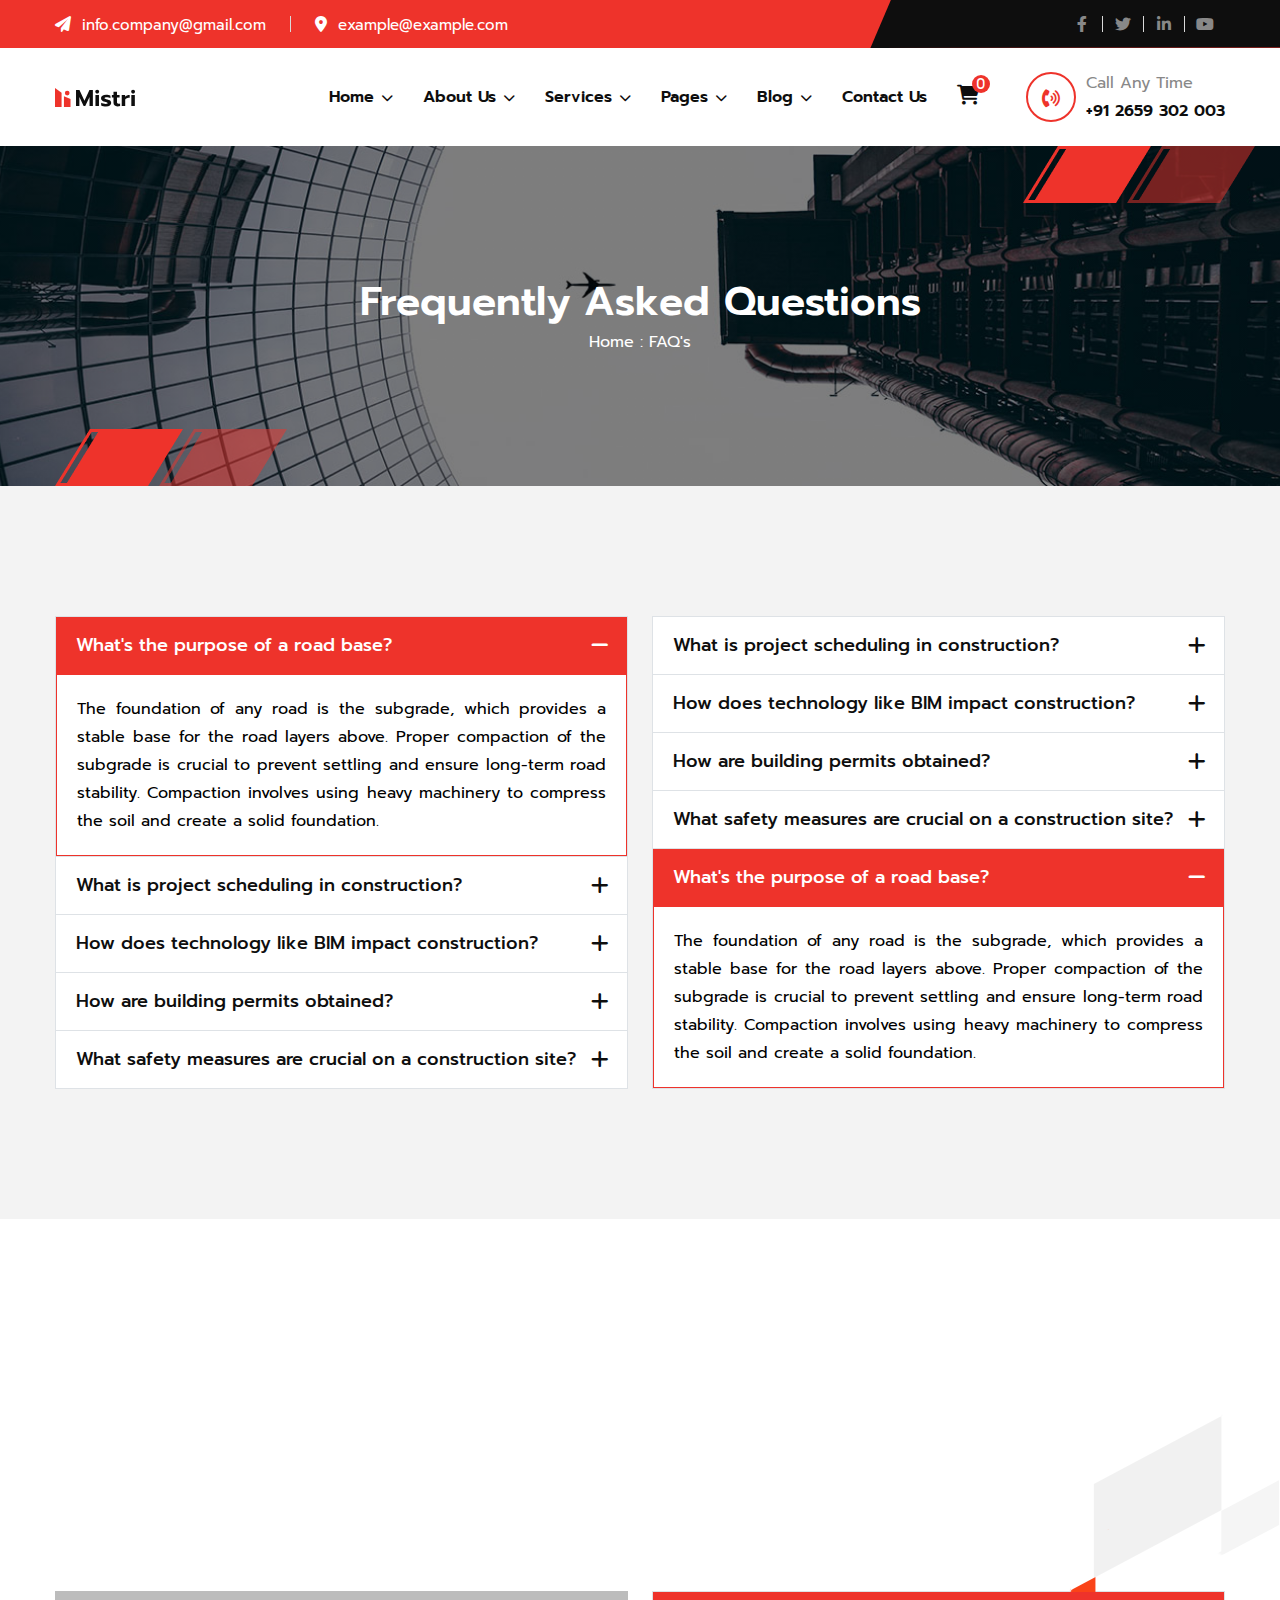
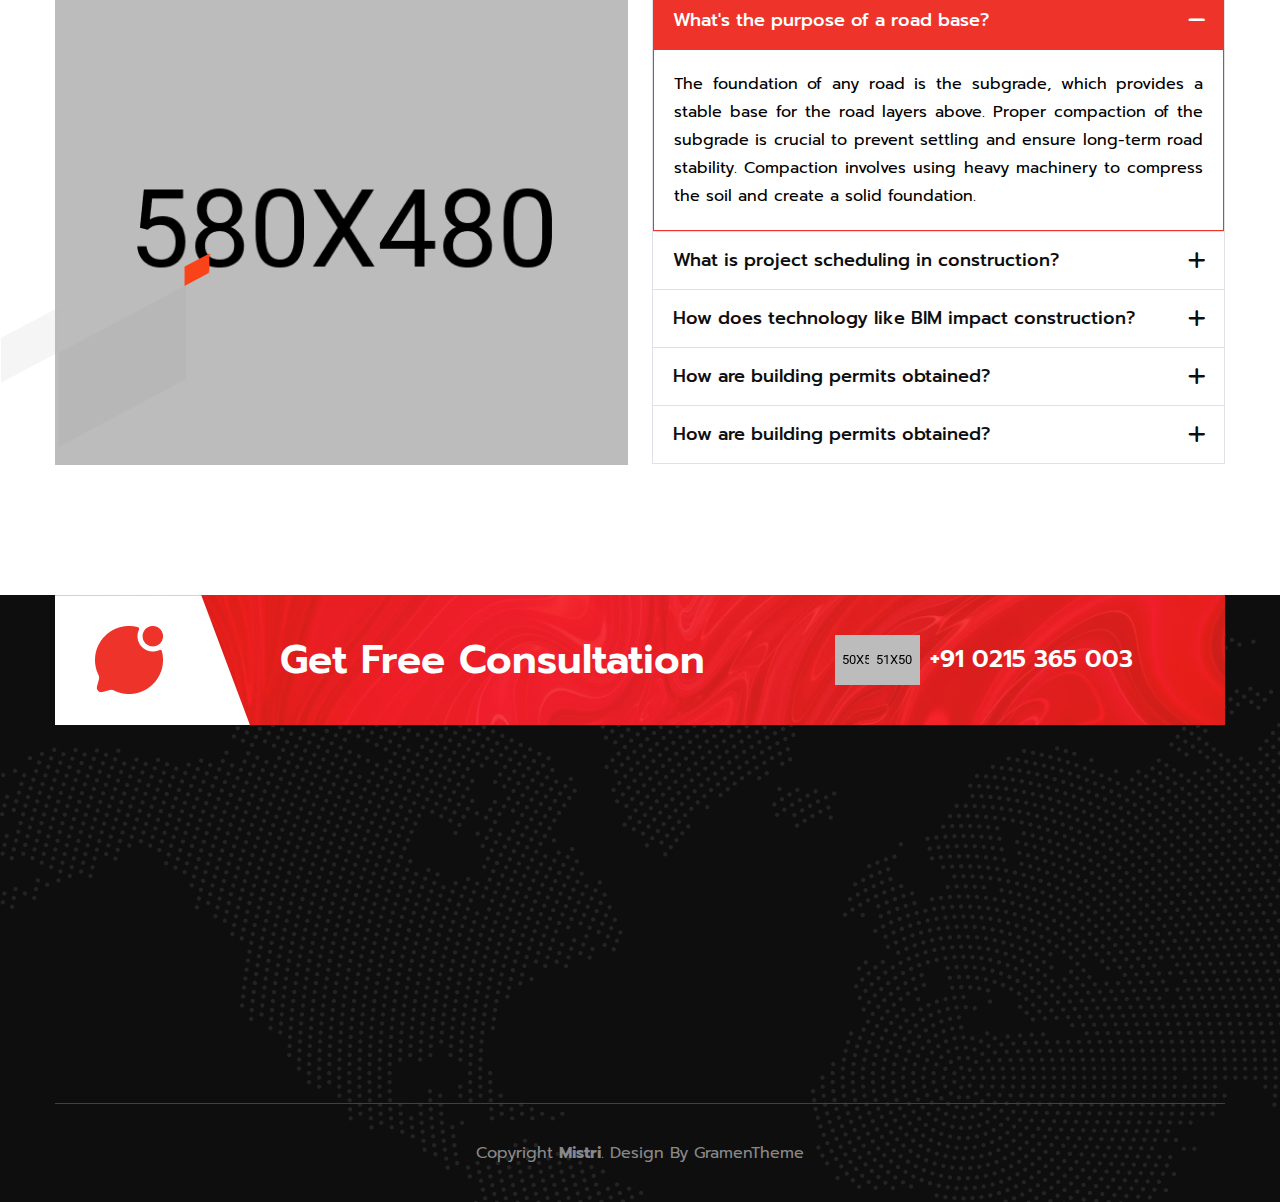
<file: faq.html>
<!DOCTYPE html>
<html lang="en">

<head>
    <meta charset="UTF-8">
    <meta http-equiv="X-UA-Compatible" content="IE=edge">
    <meta name="viewport" content="width=device-width, initial-scale=1.0">
    <title>Mistri - Industry and Engineering Template</title>
    <!-- Favicon img -->
    <link rel="shortcut icon" href="assets/images/favicon.png">
    <!-- Bootstarp min css -->
    <link rel="stylesheet" href="assets/css/bootstrap.min.css">
    <!-- Themify icons css -->
    <link rel="stylesheet" href="assets/css/themify-icons.css">
    <!-- All min css -->
    <link rel="stylesheet" href="assets/css/all.min.css">
    <!-- Swiper bundle min css -->
    <link rel="stylesheet" href="assets/css/swiper-bundle.min.css">
    <!-- Magnigic popup css -->
    <link rel="stylesheet" href="assets/css/magnific-popup.css">
    <!-- Animate css -->
    <link rel="stylesheet" href="assets/css/animate.css">
    <!-- Nice select css -->
    <link rel="stylesheet" href="assets/css/nice-select.css">
    <!-- Style css -->
    <link rel="stylesheet" href="assets/css/style.css">
</head>

<body>

    <!-- Preloader area start -->
    <div id="loading">
        <div id="loading-center">
            <div id="loading-center-absolute">
                <div class="loading-icon text-center d-flex flex-column align-items-center justify-content-center">
                    <img class="loading-logo" src="assets/images/preloader.svg" alt="icon">
                </div>
            </div>
        </div>
    </div>
    <!-- Preloader area end -->

    <!-- Header area start here -->
    <header class="header">
        <div class="header-top d-none d-md-block">
            <div class="container">
                <div class="header-top-wrp">
                    <ul class="info">
                        <li><i class="fa-solid fa-paper-plane"></i> <a href="#0">info.company@gmail.com</a></li>
                        <li class="bor-left ms-4 ps-4"><i class="fa-solid fa-location-dot"></i> <a
                                href="#0">example@example.com</a>
                        </li>
                    </ul>
                    <ul class="link-info">
                        <li class="bor-right"><a href="#0"><i class="fa-brands fa-facebook-f"></i></a></li>
                        <li class="bor-right"><a href="#0"><i class="fa-brands fa-twitter"></i></a></li>
                        <li class="bor-right"><a href="#0"><i class="fa-brands fa-linkedin-in"></i></a></li>
                        <li><a href="#0"><i class="fa-brands fa-youtube"></i></a></li>
                    </ul>
                </div>
            </div>
        </div>
        <div class="header-section">
            <div class="container">
                <div class="header-wrapper">
                    <div class="logo-menu">
                        <a href="index.html" class="logo">
                            <img src="assets/images/logo/logo.svg" alt="logo">
                        </a>
                    </div>
                    <div class="header-bar d-xl-none">
                        <span></span>
                        <span></span>
                        <span></span>
                    </div>
                    <ul class="main-menu">
                        <li>
                            <a href="#">Home <i class="fas fa-chevron-down"></i></a>
                            <ul class="sub-menu">
                                <li><a href="index.html">Roads & Highway</a></li>
                                <li><a href="index-2.html">Architecture Mistri</a></li>
                                <li><a href="index-3.html">Engineering Company</a></li>
                            </ul>
                        </li>
                        <li>
                            <a href="#">About Us <i class="fas fa-chevron-down"></i></a>
                            <ul class="sub-menu">
                                <li><a href="about.html">About One</a></li>
                                <li><a href="about-2.html">About Two</a></li>
                            </ul>
                        </li>
                        <li>
                            <a href="#">Services <i class="fas fa-chevron-down"></i></a>
                            <ul class="sub-menu">
                                <li><a href="service.html">Service One</a></li>
                                <li><a href="service-2.html">Service Two</a></li>
                                <li><a href="service-single.html">Service Details</a></li>
                            </ul>
                        </li>
                        <li>
                            <a href="#">Pages <i class="fas fa-chevron-down"></i></a>
                            <ul class="sub-menu">
                                <li class="sub_menu_wrp d-none d-xl-block"><a href="#">Portfolio <i
                                            class="fas fa-chevron-right float-end"></i></a>
                                    <ul class="sub_sub_menu">
                                        <li><a href="portfolio.html">Portfolio One</a></li>
                                        <li><a href="portfolio-2.html">Portfolio Two</a></li>
                                        <li><a href="portfolio-single.html">Portfolio Details</a></li>
                                    </ul>
                                </li>
                                <li class="d-block d-xl-none"><a href="portfolio.html">Portfolio One</a></li>
                                <li class="d-block d-xl-none"><a href="portfolio-2.html">Portfolio Two</a></li>
                                <li class="d-block d-xl-none"><a href="portfolio-single.html">Portfolio Details</a></li>
                                <li class="sub_menu_wrp d-none d-xl-block"><a href="#">Teams <i
                                            class="fas fa-chevron-right float-end"></i></a>
                                    <ul class="sub_sub_menu">
                                        <li><a href="team-1.html">Team One</a></li>
                                        <li><a href="team-2.html">Team Two</a></li>
                                        <li><a href="team-3.html">Team Three</a></li>
                                        <li><a href="team-single.html">Team Details</a></li>
                                    </ul>
                                </li>
                                <li class="d-block d-xl-none"><a href="team-1.html">Team One</a></li>
                                <li class="d-block d-xl-none"><a href="team-2.html">Team Two</a></li>
                                <li class="d-block d-xl-none"><a href="team-3.html">Team Three</a></li>
                                <li class="d-block d-xl-none"><a href="team-single.html">Team Details</a></li>
                                <li class="sub_menu_wrp d-none d-xl-block"><a href="#">Shop <i
                                            class="fas fa-chevron-right float-end"></i></a>
                                    <ul class="sub_sub_menu">
                                        <li><a href="shop.html">Shop</a></li>
                                        <li><a href="shop-single.html">Shop Details</a></li>
                                        <li><a href="cart.html">Cart</a></li>
                                        <li><a href="checkout.html">Checkout</a></li>
                                    </ul>
                                </li>
                                <li class="d-block d-xl-none"><a href="shop.html">Shop</a></li>
                                <li class="d-block d-xl-none"><a href="shop-single.html">Shop Details</a></li>
                                <li class="d-block d-xl-none"><a href="cart.html">Cart</a></li>
                                <li class="d-block d-xl-none"><a href="checkout.html">Checkout</a></li>
                                <li><a href="faq.html">FAQ's</a></li>
                                <li><a href="error.html">404 Error</a></li>
                            </ul>
                        </li>
                        <li>
                            <a href="#">Blog <i class="fas fa-chevron-down"></i></a>
                            <ul class="sub-menu">
                                <li class="sub_menu_wrp d-none d-xl-block"><a href="#">Blog Grid <i
                                            class="fas fa-chevron-right float-end"></i></a>
                                    <ul class="sub_sub_menu">
                                        <li><a href="blog-2.html">2 Columns</a></li>
                                        <li><a href="blog-3.html">3 Columns</a></li>
                                    </ul>
                                </li>
                                <li class="d-block d-xl-none"><a href="blog-2.html">Blog Grid One</a></li>
                                <li class="d-block d-xl-none"><a href="blog-3.html">Blog Grid Two</a></li>
                                <li class="sub_menu_wrp d-none d-xl-block"><a href="#">Blog Standard <i
                                            class="fas fa-chevron-right float-end"></i></a>
                                    <ul class="sub_sub_menu">
                                        <li><a href="blog-left.html">Left SideBar</a></li>
                                        <li><a href="blog.html">Right SideBar</a></li>
                                    </ul>
                                </li>
                                <li class="d-block d-xl-none"><a href="blog.html">Blog Standard One</a></li>
                                <li class="d-block d-xl-none"><a href="blog-left.html">Blog Standard Two</a></li>
                                <li class="sub_menu_wrp d-none d-xl-block"><a href="#">Blog Details <i
                                            class="fas fa-chevron-right float-end"></i></a>
                                    <ul class="sub_sub_menu">
                                        <li><a href="blog-single-left.html">Left SideBar</a></li>
                                        <li><a href="blog-single.html">Right SideBar</a></li>
                                    </ul>
                                </li>
                                <li class="d-block d-xl-none"><a href="blog-single.html">Blog Details</a></li>
                            </ul>
                        </li>
                        <li>
                            <a href="contact.html">Contact Us</a>
                        </li>
                        <li class="menu_cart pb-3 pb-xl-0">
                            <i class="fa-solid fa-cart-shopping"></i>
                            <ul class="menu_cart_items d-none d-lg-block">
                                <li class="bor-bottom me-0">
                                    <div class="image">
                                        <img src="assets/images/product/01.png" alt="image">
                                    </div>
                                    <span>$299</span>
                                    <button class="fa-solid fa-x"></button>
                                </li>
                                <li class="bor-bottom me-0">
                                    <div class="image">
                                        <img src="assets/images/product/02.png" alt="image">
                                    </div>
                                    <span>$299</span>
                                    <button class="fa-solid fa-x"></button>
                                </li>
                                <li class="bor-bottom me-0">
                                    <div class="image">
                                        <img src="assets/images/product/03.png" alt="image">
                                    </div>
                                    <span>$299</span>
                                    <button class="fa-solid fa-x"></button>
                                </li>
                                <li class="py-3 justify-content-end">
                                    <span>Total = $999</span>
                                </li>
                                <li><a class="checkout_btn" href="checkout.html">Checkout</a></li>
                            </ul>
                        </li>
                        <li class="m-0 menu_info ms-0 ms-xl-3 mt-4 mt-xl-0">
                            <i class="fa-solid call_ico fa-phone-volume"></i>
                            <div class="call_info">
                                <span>Call Any Time</span>
                                <a class="d-block p-0" href="tel:+912659302003">+91 2659 302 003</a>
                            </div>
                        </li>
                    </ul>
                </div>
            </div>
        </div>
    </header>
    <!-- Header area end here -->

    <main>
        <!-- Page banner area start here -->
        <section class="page-banner bg-image section-padding">
            <div class="gaps-right d-none d-sm-block float-bob-x">
                <img src="assets/images/shape/gaps-primary.png" alt="">
            </div>
            <div class="gaps-left d-none d-sm-block float-bob-x">
                <img src="assets/images/shape/gaps-primary.png" alt="">
            </div>
            <div class="container">
                <h2 class="wow fadeInUp" data-wow-duration="1.3s" data-wow-delay=".3s">Frequently Asked Questions</h2>
                <div class="breadcrumb-list wow fadeInUp" data-wow-duration="1.6s" data-wow-delay=".6s">
                    <a href="index.html">Home :</a>
                    <span>FAQ's</span>
                </div>
            </div>
        </section>
        <!-- Page banner area end here -->

        <!-- FAQ area start here -->
        <section class="faq section-padding sub-bg">
            <div class="container">
                <div class="row g-4">
                    <div class="col-lg-6">
                        <div class="accordion" id="accordionExample">
                            <div class="accordion-item">
                                <h2 class="accordion-header" id="headingOne">
                                    <button class="accordion-button" type="button" data-bs-toggle="collapse"
                                        data-bs-target="#collapseOne" aria-expanded="true" aria-controls="collapseOne">
                                        What's the purpose of a road base?
                                    </button>
                                </h2>
                                <div id="collapseOne" class="accordion-collapse collapse show"
                                    aria-labelledby="headingOne" data-bs-parent="#accordionExample">
                                    <div class="accordion-body">
                                        <p class="text-justify">The foundation of any road is the subgrade, which
                                            provides a stable base for the road layers above. Proper compaction of
                                            the subgrade is crucial to prevent settling and ensure long-term road
                                            stability. Compaction involves using heavy
                                            machinery to compress the soil and create a solid foundation.</p>
                                    </div>
                                </div>
                            </div>
                            <div class="accordion-item">
                                <h2 class="accordion-header" id="headingTwo">
                                    <button class="accordion-button collapsed" type="button" data-bs-toggle="collapse"
                                        data-bs-target="#collapseTwo" aria-expanded="false" aria-controls="collapseTwo">
                                        What is project scheduling in construction?
                                    </button>
                                </h2>
                                <div id="collapseTwo" class="accordion-collapse collapse" aria-labelledby="headingTwo"
                                    data-bs-parent="#accordionExample">
                                    <div class="accordion-body">
                                        <p class="text-justify">The foundation of any road is the subgrade, which
                                            provides a stable base for the road layers above. Proper compaction of
                                            the subgrade is crucial to prevent settling and ensure long-term road
                                            stability. Compaction involves using heavy
                                            machinery to compress the soil and create a solid foundation.</p>
                                    </div>
                                </div>
                            </div>
                            <div class="accordion-item">
                                <h2 class="accordion-header" id="headingthree">
                                    <button class="accordion-button collapsed" type="button" data-bs-toggle="collapse"
                                        data-bs-target="#collapsethree" aria-expanded="false"
                                        aria-controls="collapsethree">
                                        How does technology like BIM impact construction?
                                    </button>
                                </h2>
                                <div id="collapsethree" class="accordion-collapse collapse"
                                    aria-labelledby="headingthree" data-bs-parent="#accordionExample">
                                    <div class="accordion-body">
                                        <p class="text-justify">The foundation of any road is the subgrade, which
                                            provides a stable base for the road layers above. Proper compaction of
                                            the subgrade is crucial to prevent settling and ensure long-term road
                                            stability. Compaction involves using heavy
                                            machinery to compress the soil and create a solid foundation.</p>
                                    </div>
                                </div>
                            </div>
                            <div class="accordion-item">
                                <h2 class="accordion-header" id="headingFour">
                                    <button class="accordion-button collapsed" type="button" data-bs-toggle="collapse"
                                        data-bs-target="#collapseFour" aria-expanded="false"
                                        aria-controls="collapseFour">
                                        How are building permits obtained?
                                    </button>
                                </h2>
                                <div id="collapseFour" class="accordion-collapse collapse" aria-labelledby="headingFour"
                                    data-bs-parent="#accordionExample">
                                    <div class="accordion-body">
                                        <p class="text-justify">The foundation of any road is the subgrade, which
                                            provides a stable base for the road layers above. Proper compaction of
                                            the subgrade is crucial to prevent settling and ensure long-term road
                                            stability. Compaction involves using heavy
                                            machinery to compress the soil and create a solid foundation.</p>
                                    </div>
                                </div>
                            </div>
                            <div class="accordion-item">
                                <h2 class="accordion-header" id="headingFive">
                                    <button class="accordion-button collapsed" type="button" data-bs-toggle="collapse"
                                        data-bs-target="#collapseFive" aria-expanded="false"
                                        aria-controls="collapseFive">
                                        What safety measures are crucial on a construction site?
                                    </button>
                                </h2>
                                <div id="collapseFive" class="accordion-collapse collapse" aria-labelledby="headingFive"
                                    data-bs-parent="#accordionExample">
                                    <div class="accordion-body">
                                        <p class="text-justify">The foundation of any road is the subgrade, which
                                            provides a stable base for the road layers above. Proper compaction of
                                            the subgrade is crucial to prevent settling and ensure long-term road
                                            stability. Compaction involves using heavy
                                            machinery to compress the soil and create a solid foundation.</p>
                                    </div>
                                </div>
                            </div>
                        </div>
                    </div>
                    <div class="col-lg-6">
                        <div class="accordion" id="accordionExample-two">
                            <div class="accordion-item">
                                <h2 class="accordion-header" id="heading2">
                                    <button class="accordion-button collapsed" type="button" data-bs-toggle="collapse"
                                        data-bs-target="#collapse2" aria-expanded="false" aria-controls="collapse2">
                                        What is project scheduling in construction?
                                    </button>
                                </h2>
                                <div id="collapse2" class="accordion-collapse collapse" aria-labelledby="heading2"
                                    data-bs-parent="#accordionExample-two">
                                    <div class="accordion-body">
                                        <p class="text-justify">The foundation of any road is the subgrade, which
                                            provides a stable base for the road layers above. Proper compaction of
                                            the subgrade is crucial to prevent settling and ensure long-term road
                                            stability. Compaction involves using heavy
                                            machinery to compress the soil and create a solid foundation.</p>
                                    </div>
                                </div>
                            </div>
                            <div class="accordion-item">
                                <h2 class="accordion-header" id="heading3">
                                    <button class="accordion-button collapsed" type="button" data-bs-toggle="collapse"
                                        data-bs-target="#collapse3" aria-expanded="false" aria-controls="collapse3">
                                        How does technology like BIM impact construction?
                                    </button>
                                </h2>
                                <div id="collapse3" class="accordion-collapse collapse" aria-labelledby="heading3"
                                    data-bs-parent="#accordionExample-two">
                                    <div class="accordion-body">
                                        <p class="text-justify">The foundation of any road is the subgrade, which
                                            provides a stable base for the road layers above. Proper compaction of
                                            the subgrade is crucial to prevent settling and ensure long-term road
                                            stability. Compaction involves using heavy
                                            machinery to compress the soil and create a solid foundation.</p>
                                    </div>
                                </div>
                            </div>
                            <div class="accordion-item">
                                <h2 class="accordion-header" id="heading4">
                                    <button class="accordion-button collapsed" type="button" data-bs-toggle="collapse"
                                        data-bs-target="#collapse4" aria-expanded="false" aria-controls="collapse4">
                                        How are building permits obtained?
                                    </button>
                                </h2>
                                <div id="collapse4" class="accordion-collapse collapse" aria-labelledby="heading4"
                                    data-bs-parent="#accordionExample-two">
                                    <div class="accordion-body">
                                        <p class="text-justify">The foundation of any road is the subgrade, which
                                            provides a stable base for the road layers above. Proper compaction of
                                            the subgrade is crucial to prevent settling and ensure long-term road
                                            stability. Compaction involves using heavy
                                            machinery to compress the soil and create a solid foundation.</p>
                                    </div>
                                </div>
                            </div>
                            <div class="accordion-item">
                                <h2 class="accordion-header" id="heading5">
                                    <button class="accordion-button collapsed" type="button" data-bs-toggle="collapse"
                                        data-bs-target="#collapse5" aria-expanded="false" aria-controls="collapse5">
                                        What safety measures are crucial on a construction site?
                                    </button>
                                </h2>
                                <div id="collapse5" class="accordion-collapse collapse" aria-labelledby="heading5"
                                    data-bs-parent="#accordionExample-two">
                                    <div class="accordion-body">
                                        <p class="text-justify">The foundation of any road is the subgrade, which
                                            provides a stable base for the road layers above. Proper compaction of
                                            the subgrade is crucial to prevent settling and ensure long-term road
                                            stability. Compaction involves using heavy
                                            machinery to compress the soil and create a solid foundation.</p>
                                    </div>
                                </div>
                            </div>
                            <div class="accordion-item">
                                <h2 class="accordion-header" id="heading1">
                                    <button class="accordion-button" type="button" data-bs-toggle="collapse"
                                        data-bs-target="#collapse1" aria-expanded="true" aria-controls="collapse1">
                                        What's the purpose of a road base?
                                    </button>
                                </h2>
                                <div id="collapse1" class="accordion-collapse collapse show" aria-labelledby="heading1"
                                    data-bs-parent="#accordionExample-two">
                                    <div class="accordion-body">
                                        <p class="text-justify">The foundation of any road is the subgrade, which
                                            provides a stable base for the road layers above. Proper compaction of
                                            the subgrade is crucial to prevent settling and ensure long-term road
                                            stability. Compaction involves using heavy
                                            machinery to compress the soil and create a solid foundation.</p>
                                    </div>
                                </div>
                            </div>
                        </div>
                    </div>
                </div>
            </div>
        </section>
        <section class="faq section-padding">
            <div class="shape1 d-none d-lg-block float-bob-y">
                <img src="assets/images/shape/shape1.png" alt="">
            </div>
            <div class="shape2 d-none d-lg-block float-bob-y">
                <img src="assets/images/shape/shape2.png" alt="">
            </div>
            <div class="section-header text-center">
                <h5 class="wow fadeInUp" data-wow-duration="1.3s" data-wow-delay=".3s">FAQ QUESTIONS
                </h5>
                <h2 class="wow fadeInUp" data-wow-duration="1.6s" data-wow-delay=".6s">Questions & Answers</h2>
                <p class="wow fadeInUp" data-wow-duration="1.9s" data-wow-delay=".9s">We have
                    facility to produce advance work various industrial applications <br> based on
                    specially developed technol-ogy.</p>
            </div>
            <div class="container">
                <div class="row g-4">
                    <div class="col-lg-6">
                        <div class="image">
                            <img src="assets/images/faq/01.jpg" alt="image">
                        </div>
                    </div>
                    <div class="col-lg-6">
                        <div class="accordion" id="accordionExample3">
                            <div class="accordion-item">
                                <h2 class="accordion-header" id="heading01">
                                    <button class="accordion-button" type="button" data-bs-toggle="collapse"
                                        data-bs-target="#collapse01" aria-expanded="true" aria-controls="collapse01">
                                        What's the purpose of a road base?
                                    </button>
                                </h2>
                                <div id="collapse01" class="accordion-collapse collapse show"
                                    aria-labelledby="heading01" data-bs-parent="#accordionExample3">
                                    <div class="accordion-body">
                                        <p class="text-justify">The foundation of any road is the subgrade, which
                                            provides a stable base for the road layers above. Proper compaction of
                                            the subgrade is crucial to prevent settling and ensure long-term road
                                            stability. Compaction involves using heavy
                                            machinery to compress the soil and create a solid foundation.</p>
                                    </div>
                                </div>
                            </div>
                            <div class="accordion-item">
                                <h2 class="accordion-header" id="heading02">
                                    <button class="accordion-button collapsed" type="button" data-bs-toggle="collapse"
                                        data-bs-target="#collapse02" aria-expanded="false" aria-controls="collapse02">
                                        What is project scheduling in construction?
                                    </button>
                                </h2>
                                <div id="collapse02" class="accordion-collapse collapse" aria-labelledby="heading02"
                                    data-bs-parent="#accordionExample3">
                                    <div class="accordion-body">
                                        <p class="text-justify">The foundation of any road is the subgrade, which
                                            provides a stable base for the road layers above. Proper compaction of
                                            the subgrade is crucial to prevent settling and ensure long-term road
                                            stability. Compaction involves using heavy
                                            machinery to compress the soil and create a solid foundation.</p>
                                    </div>
                                </div>
                            </div>
                            <div class="accordion-item">
                                <h2 class="accordion-header" id="heading03">
                                    <button class="accordion-button collapsed" type="button" data-bs-toggle="collapse"
                                        data-bs-target="#collapse03" aria-expanded="false" aria-controls="collapse03">
                                        How does technology like BIM impact construction?
                                    </button>
                                </h2>
                                <div id="collapse03" class="accordion-collapse collapse" aria-labelledby="heading03"
                                    data-bs-parent="#accordionExample3">
                                    <div class="accordion-body">
                                        <p class="text-justify">The foundation of any road is the subgrade, which
                                            provides a stable base for the road layers above. Proper compaction of
                                            the subgrade is crucial to prevent settling and ensure long-term road
                                            stability. Compaction involves using heavy
                                            machinery to compress the soil and create a solid foundation.</p>
                                    </div>
                                </div>
                            </div>
                            <div class="accordion-item">
                                <h2 class="accordion-header" id="heading04">
                                    <button class="accordion-button collapsed" type="button" data-bs-toggle="collapse"
                                        data-bs-target="#collapse04" aria-expanded="false" aria-controls="collapse04">
                                        How are building permits obtained?
                                    </button>
                                </h2>
                                <div id="collapse04" class="accordion-collapse collapse" aria-labelledby="heading04"
                                    data-bs-parent="#accordionExample3">
                                    <div class="accordion-body">
                                        <p class="text-justify">The foundation of any road is the subgrade, which
                                            provides a stable base for the road layers above. Proper compaction of
                                            the subgrade is crucial to prevent settling and ensure long-term road
                                            stability. Compaction involves using heavy
                                            machinery to compress the soil and create a solid foundation.</p>
                                    </div>
                                </div>
                            </div>
                            <div class="accordion-item">
                                <h2 class="accordion-header" id="heading05">
                                    <button class="accordion-button collapsed" type="button" data-bs-toggle="collapse"
                                        data-bs-target="#collapse05" aria-expanded="false" aria-controls="collapse05">
                                        How are building permits obtained?
                                    </button>
                                </h2>
                                <div id="collapse05" class="accordion-collapse collapse" aria-labelledby="heading05"
                                    data-bs-parent="#accordionExample3">
                                    <div class="accordion-body">
                                        <p class="text-justify">The foundation of any road is the subgrade, which
                                            provides a stable base for the road layers above. Proper compaction of
                                            the subgrade is crucial to prevent settling and ensure long-term road
                                            stability. Compaction involves using heavy
                                            machinery to compress the soil and create a solid foundation.</p>
                                    </div>
                                </div>
                            </div>
                        </div>
                    </div>
                </div>
            </div>
        </section>
        <!-- FAQ area end here -->
    </main>

    <!-- Footer area start here -->
    <footer class="secondary-bg">
        <div class="map">
            <img src="assets/images/footer/map.png" alt="">
        </div>
        <div class="container">
            <div class="chat">
                <div class="row g-0 align-items-center">
                    <div class="col-lg-2">
                        <div class="chat_icon">
                            <img src="assets/images/icon/chat.png" alt="icon">
                        </div>
                    </div>
                    <div class="col-lg-6">
                        <h2>get free consultation</h2>
                    </div>
                    <div class="col-lg-4">
                        <ul>
                            <li class="info"><img src="assets/images/footer/info1.png" alt="image">
                                <img class="info_image" src="assets/images/footer/info2.png" alt="iamge">
                            </li>
                            <li><a href="tel:+910215365003">+91 0215 365 003</a></li>
                        </ul>
                    </div>
                </div>
            </div>
            <div class="pt-65 pb-65">
                <div class="row g-4">
                    <div class="col-lg-3 col-md-6 wow fadeInUp" data-wow-duration="1.3s" data-wow-delay=".3s">
                        <div class="item">
                            <div class="logo pb-3">
                                <a href="#0">
                                    <img src="assets/images/logo/footer-logo.svg" alt="logo">
                                </a>
                            </div>
                            <p>There are many variations of passages of Lorem Ipsum available, but the majority have
                                suffered alteration</p>
                            <div class="social-icon">
                                <a href="#0"><i class="fa-brands fa-facebook-f"></i></a>
                                <a href="#0"><i class="fa-brands fa-twitter"></i></a>
                                <a href="#0"><i class="fa-brands fa-youtube"></i></a>
                                <a href="#0"><i class="fa-brands fa-instagram"></i></a>
                            </div>
                        </div>
                    </div>
                    <div class="col-lg-3 col-md-6 wow fadeInUp" data-wow-duration="1.5s" data-wow-delay=".4s">
                        <div class="item g-4">
                            <div class="title">
                                <h4>Official info</h4>
                            </div>
                            <ul>
                                <li><a href="#0"><i class="fa-solid fa-location-dot pe-1 text-white"></i>
                                        901 N Pitt Str., Suite 170
                                        Alexandria, USA
                                    </a>
                                    <a href="#0" class="map-popup">View Map <i
                                            class="fa-solid fa-location-arrow"></i></a>
                                </li>
                                <li><a href="tel:+4065550120"><i class="fa-solid fa-phone-volume pe-1 text-white"></i>
                                        (406) 555-0120
                                    </a></li>
                                <li><a href="#0"><i class="fa-solid fa-envelope pe-1 text-white"></i>
                                        info@extrem.com</a>
                                </li>
                            </ul>
                        </div>
                    </div>
                    <div class="col-lg-3 col-md-6 wow fadeInUp" data-wow-duration="1.7s" data-wow-delay=".5s">
                        <div class="item">
                            <div class="title">
                                <h4>main menu</h4>
                            </div>
                            <div class="row g-2">
                                <div class="col-6">
                                    <ul>
                                        <li><a href="#0">Home</a></li>
                                        <li><a href="#0">About Us</a></li>
                                        <li><a href="#0">Services</a></li>
                                        <li><a href="#0">Our Projects</a></li>
                                    </ul>
                                </div>
                                <div class="col-6">
                                    <ul>
                                        <li><a href="#0">Career</a></li>
                                        <li><a href="#0">Our Team</a></li>
                                        <li><a href="#0">Latest News</a></li>
                                        <li><a href="#0">Contact Us</a></li>
                                    </ul>
                                </div>
                            </div>
                        </div>
                    </div>
                    <div class="col-lg-3 col-md-6 wow fadeInUp" data-wow-duration="1.9s" data-wow-delay=".6s">
                        <div class="item gallery">
                            <div class="title">
                                <h4>Company Gallery</h4>
                            </div>
                            <div class="row g-2">
                                <div class="col-4">
                                    <a href="assets/images/footer/gallery1.png" class="footer-popup image d-block">
                                        <img src="assets/images/footer/gallery1.png" alt="image">
                                        <div class="icon">
                                            <i class="fa-solid fa-plus"></i>
                                        </div>
                                    </a>
                                </div>
                                <div class="col-4">
                                    <a href="assets/images/footer/gallery2.png" class="footer-popup image d-block">
                                        <img src="assets/images/footer/gallery2.png" alt="image">
                                        <div class="icon">
                                            <i class="fa-solid fa-plus"></i>
                                        </div>
                                    </a>
                                </div>
                                <div class="col-4">
                                    <a href="assets/images/footer/gallery3.png" class="footer-popup image d-block">
                                        <img src="assets/images/footer/gallery3.png" alt="image">
                                        <div class="icon">
                                            <i class="fa-solid fa-plus"></i>
                                        </div>
                                    </a>
                                </div>
                                <div class="col-4">
                                    <a href="assets/images/footer/gallery4.png" class="footer-popup image d-block">
                                        <img src="assets/images/footer/gallery4.png" alt="image">
                                        <div class="icon">
                                            <i class="fa-solid fa-plus"></i>
                                        </div>
                                    </a>
                                </div>
                                <div class="col-4">
                                    <a href="assets/images/footer/gallery5.png" class="footer-popup image d-block">
                                        <img src="assets/images/footer/gallery5.png" alt="image">
                                        <div class="icon">
                                            <i class="fa-solid fa-plus"></i>
                                        </div>
                                    </a>
                                </div>
                                <div class="col-4">
                                    <a href="assets/images/footer/gallery6.png" class="footer-popup image d-block">
                                        <img src="assets/images/footer/gallery6.png" alt="image">
                                        <div class="icon">
                                            <i class="fa-solid fa-plus"></i>
                                        </div>
                                    </a>
                                </div>
                            </div>
                        </div>
                    </div>
                </div>
            </div>
            <div class="copyright">
                <p>Copyright <strong>Mistri</strong>. Design By <a href="#0">GramenTheme</a></p>
            </div>
        </div>
    </footer>
    <!-- Footer area end here -->

    <!-- Back to top area start here -->
    <div class="scroll-up">
        <svg class="scroll-circle svg-content" width="100%" height="100%" viewBox="-1 -1 102 102">
            <path d="M50,1 a49,49 0 0,1 0,98 a49,49 0 0,1 0,-98" />
        </svg>
    </div>
    <!-- Back to top area end here -->


    <!-- Jquery 3 6 0 Min Js -->
    <script src="assets/js/jquery-3.6.0.min.js"></script>
    <!-- Bootstrap min Js -->
    <script src="assets/js/bootstrap.min.js"></script>
    <!-- Swiper bundle min Js -->
    <script src="assets/js/swiper-bundle.min.js"></script>
    <!-- Counterup min Js -->
    <script src="assets/js/jquery.counterup.min.js"></script>
    <!-- Wow min Js -->
    <script src="assets/js/wow.min.js"></script>
    <!-- Magnific popup min Js -->
    <script src="assets/js/magnific-popup.min.js"></script>
    <!-- Nice select min Js -->
    <script src="assets/js/nice-select.min.js"></script>
    <!-- Isotope pkgd min Js -->
    <script src="assets/js/isotope.pkgd.min.js"></script>
    <!-- Waypoints Js -->
    <script src="assets/js/jquery.waypoints.js"></script>
    <!-- Script Js -->
    <script src="assets/js/script.js"></script>
</body>

</html>
</file>
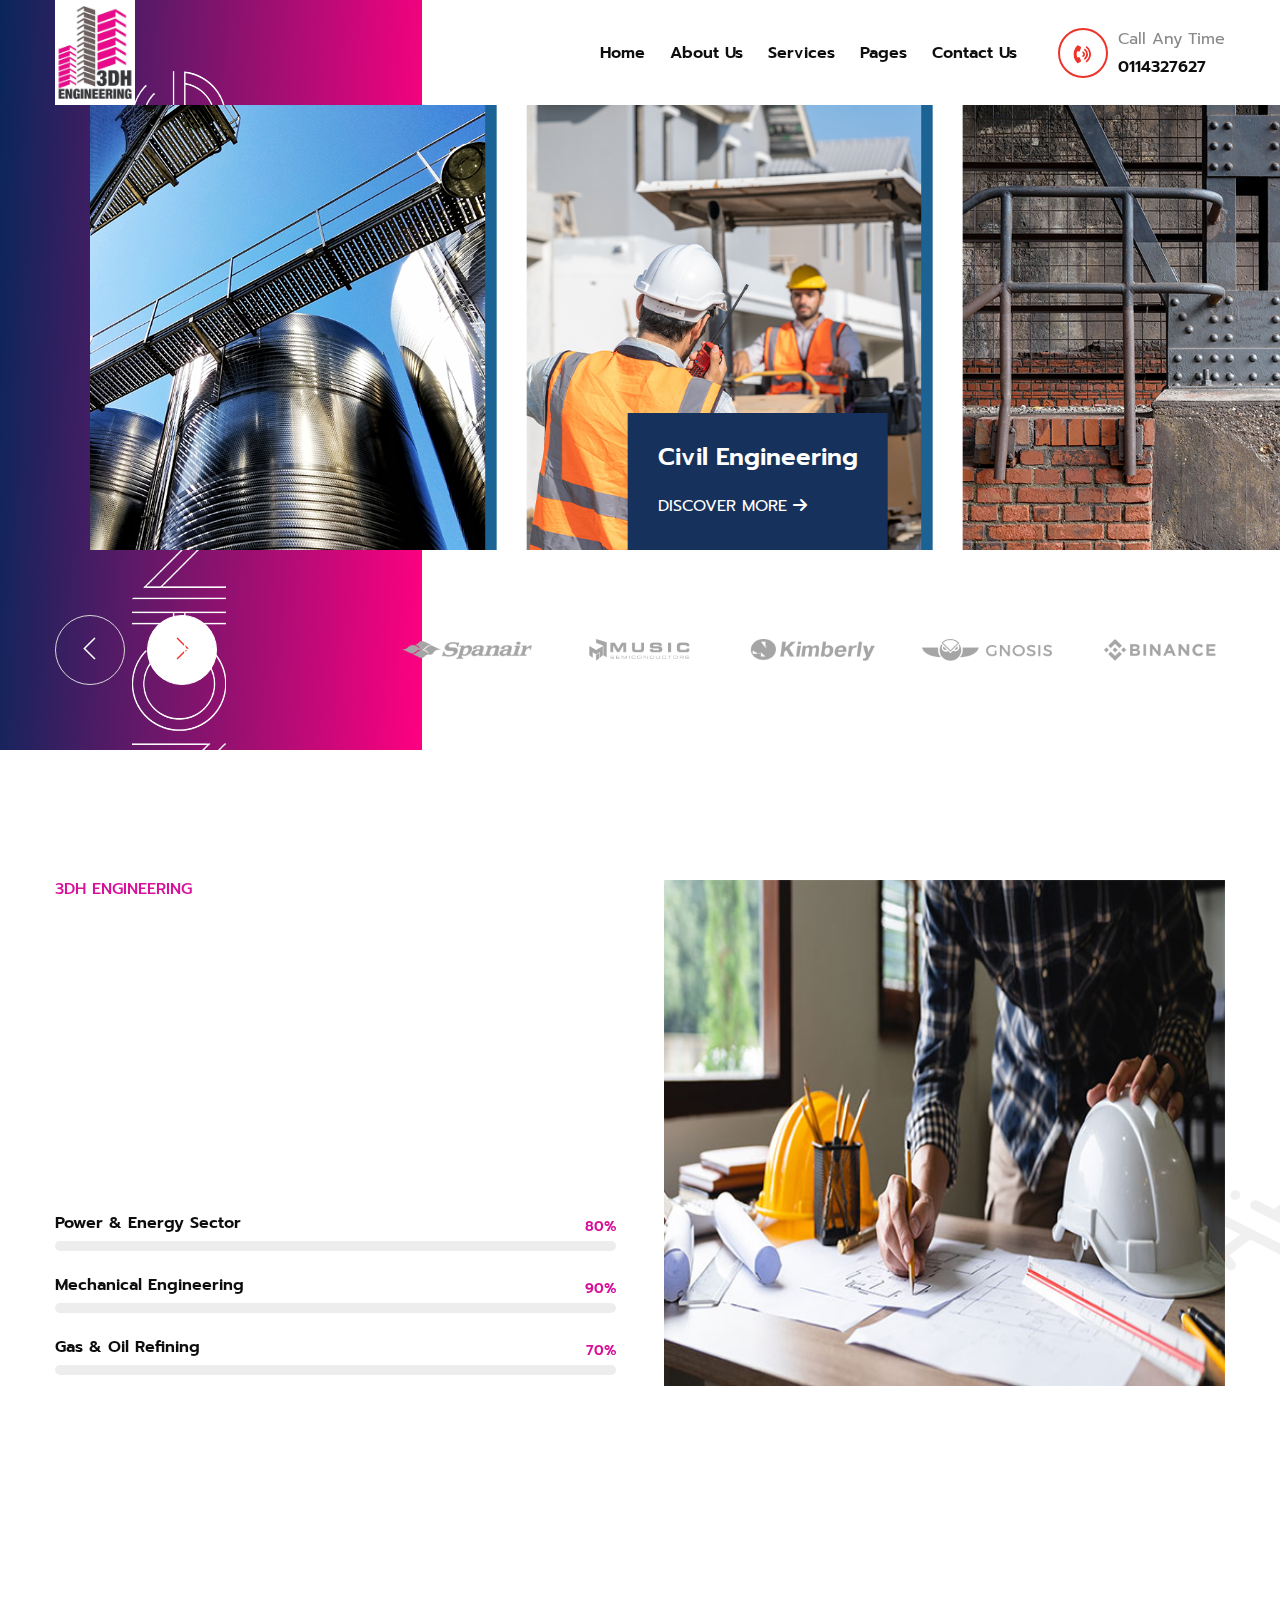
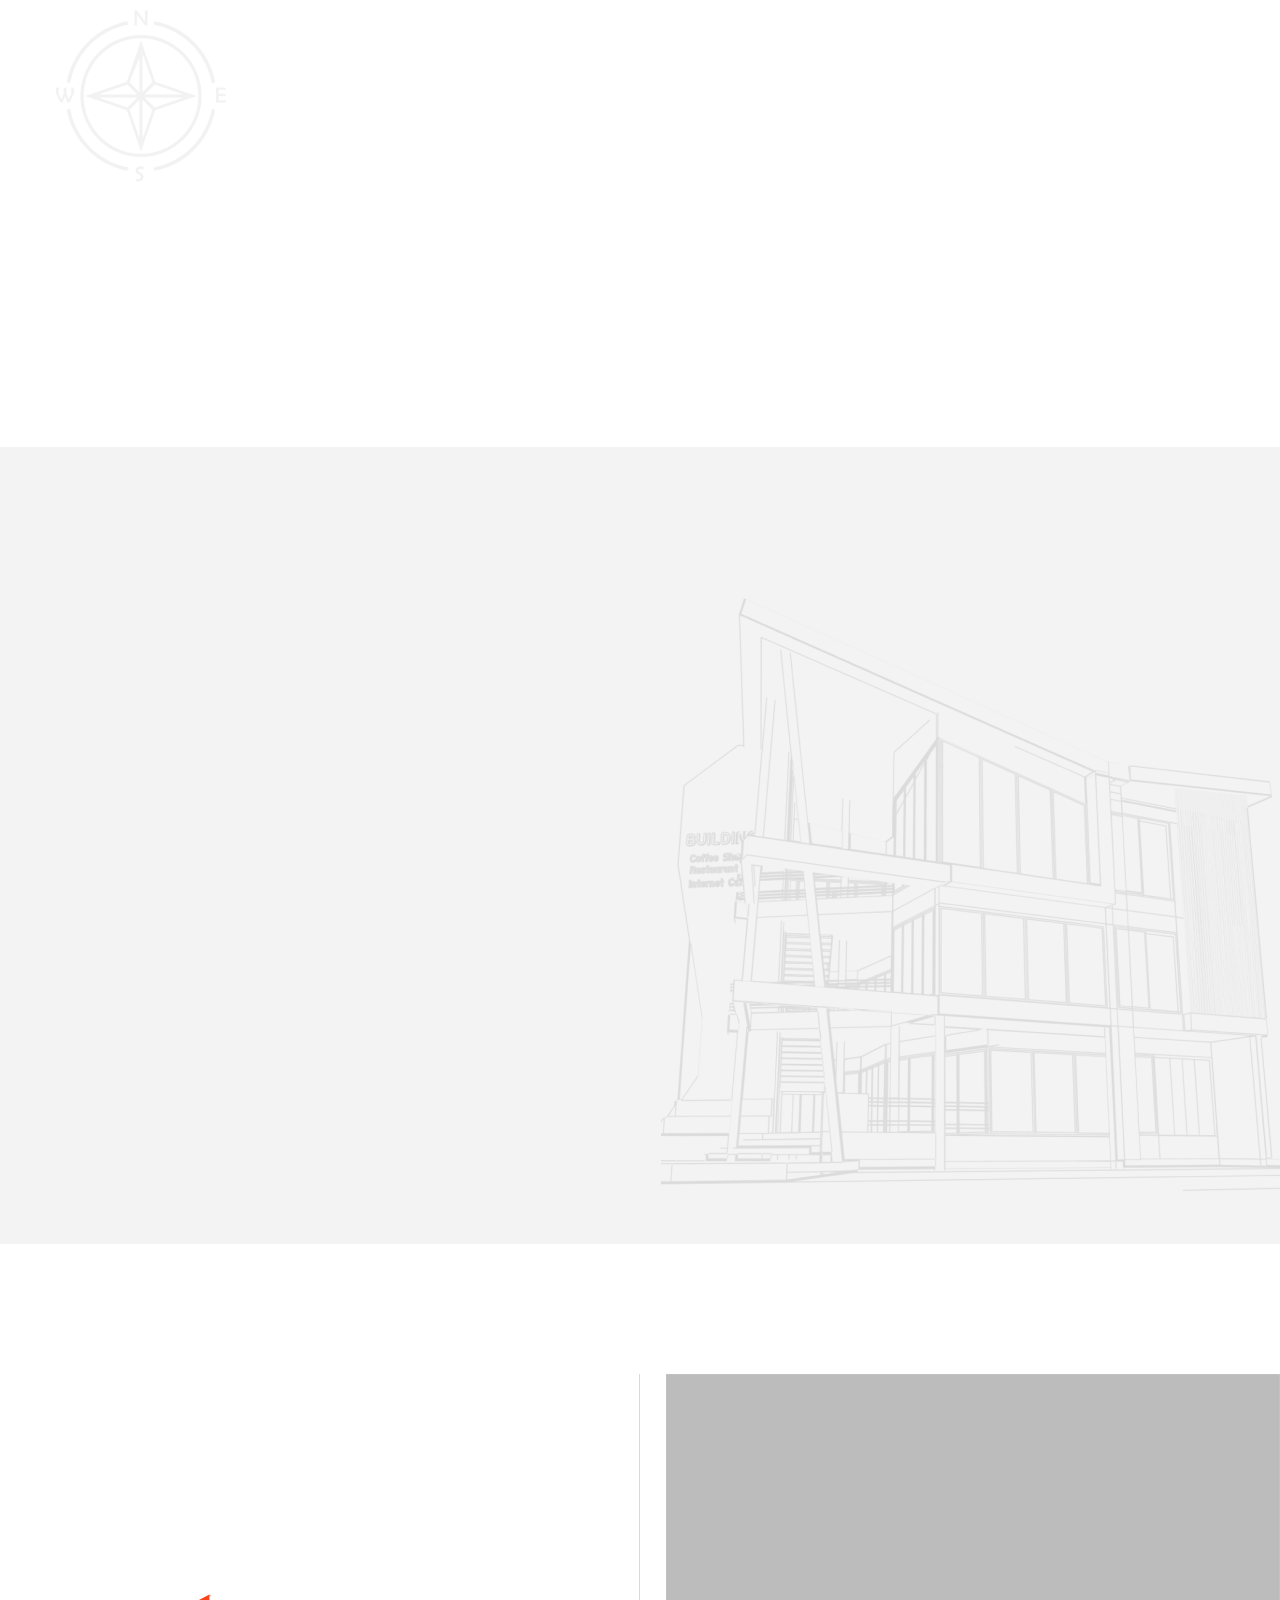
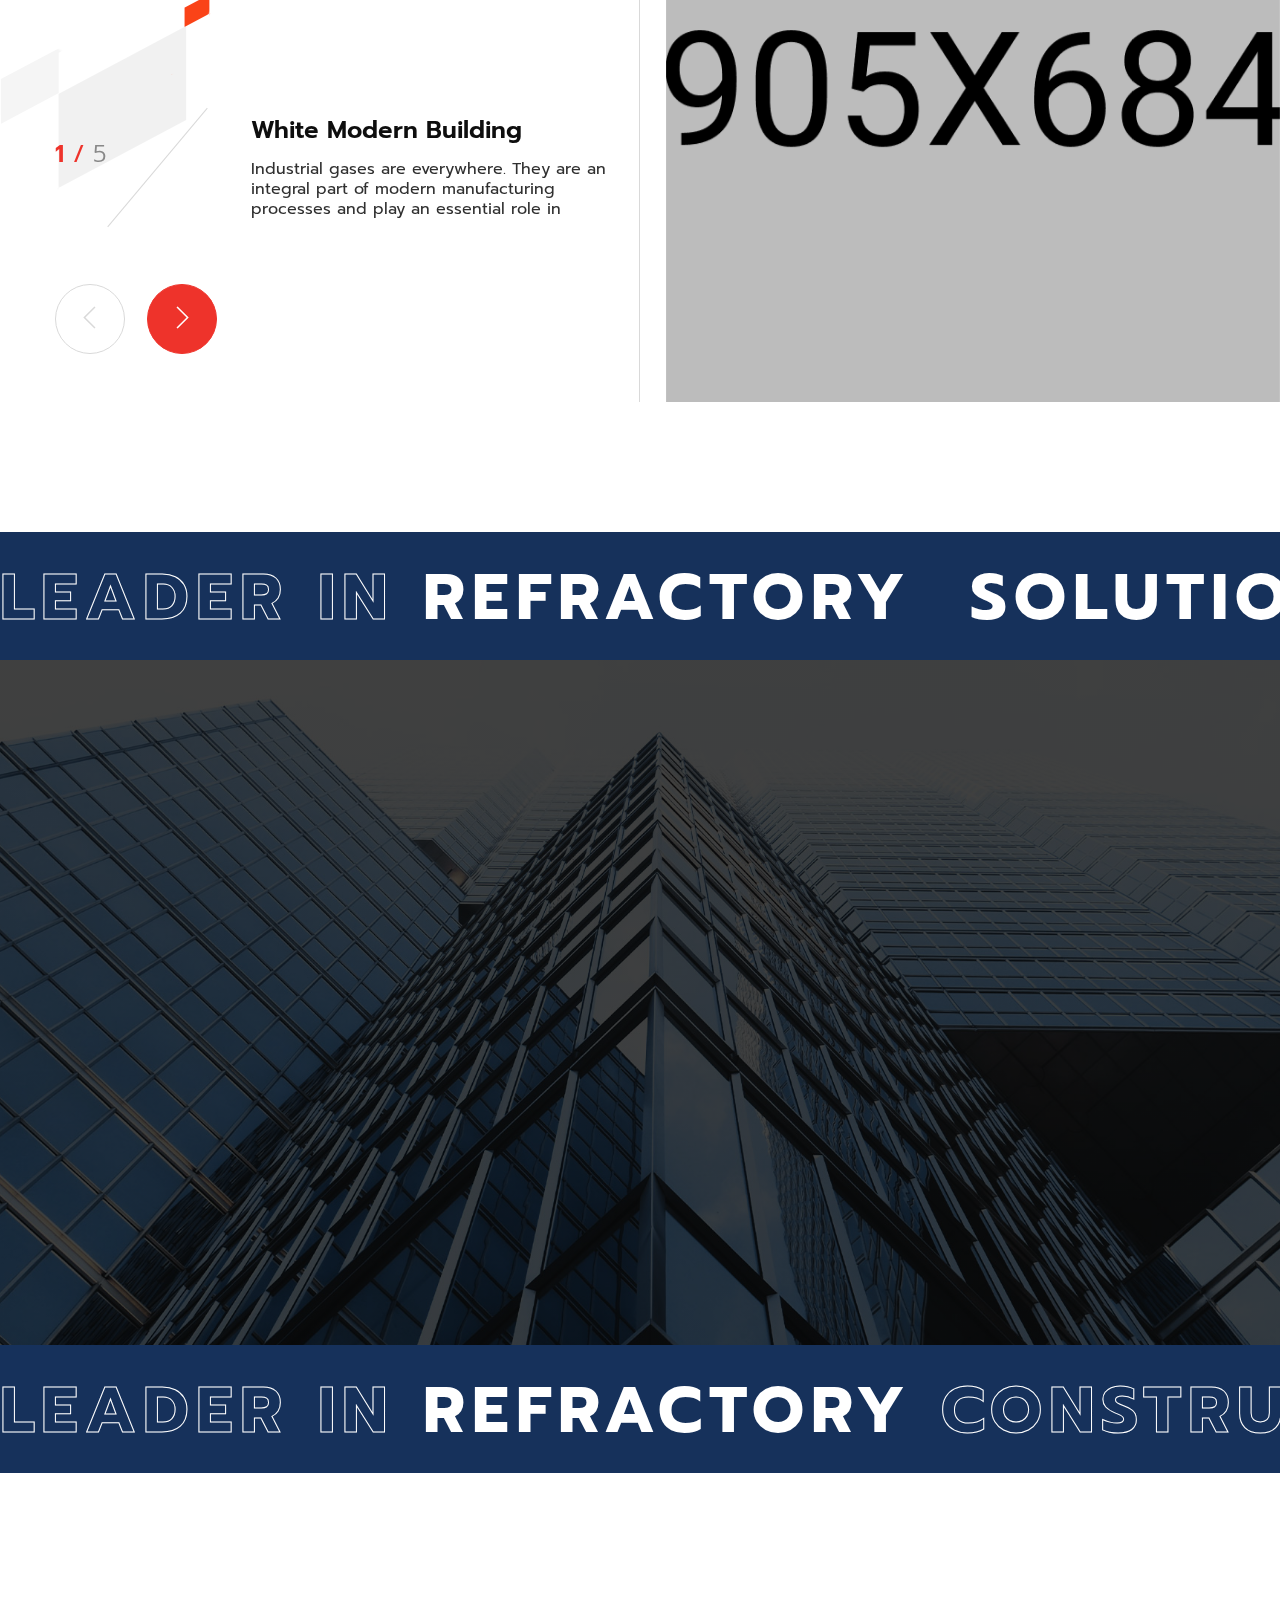
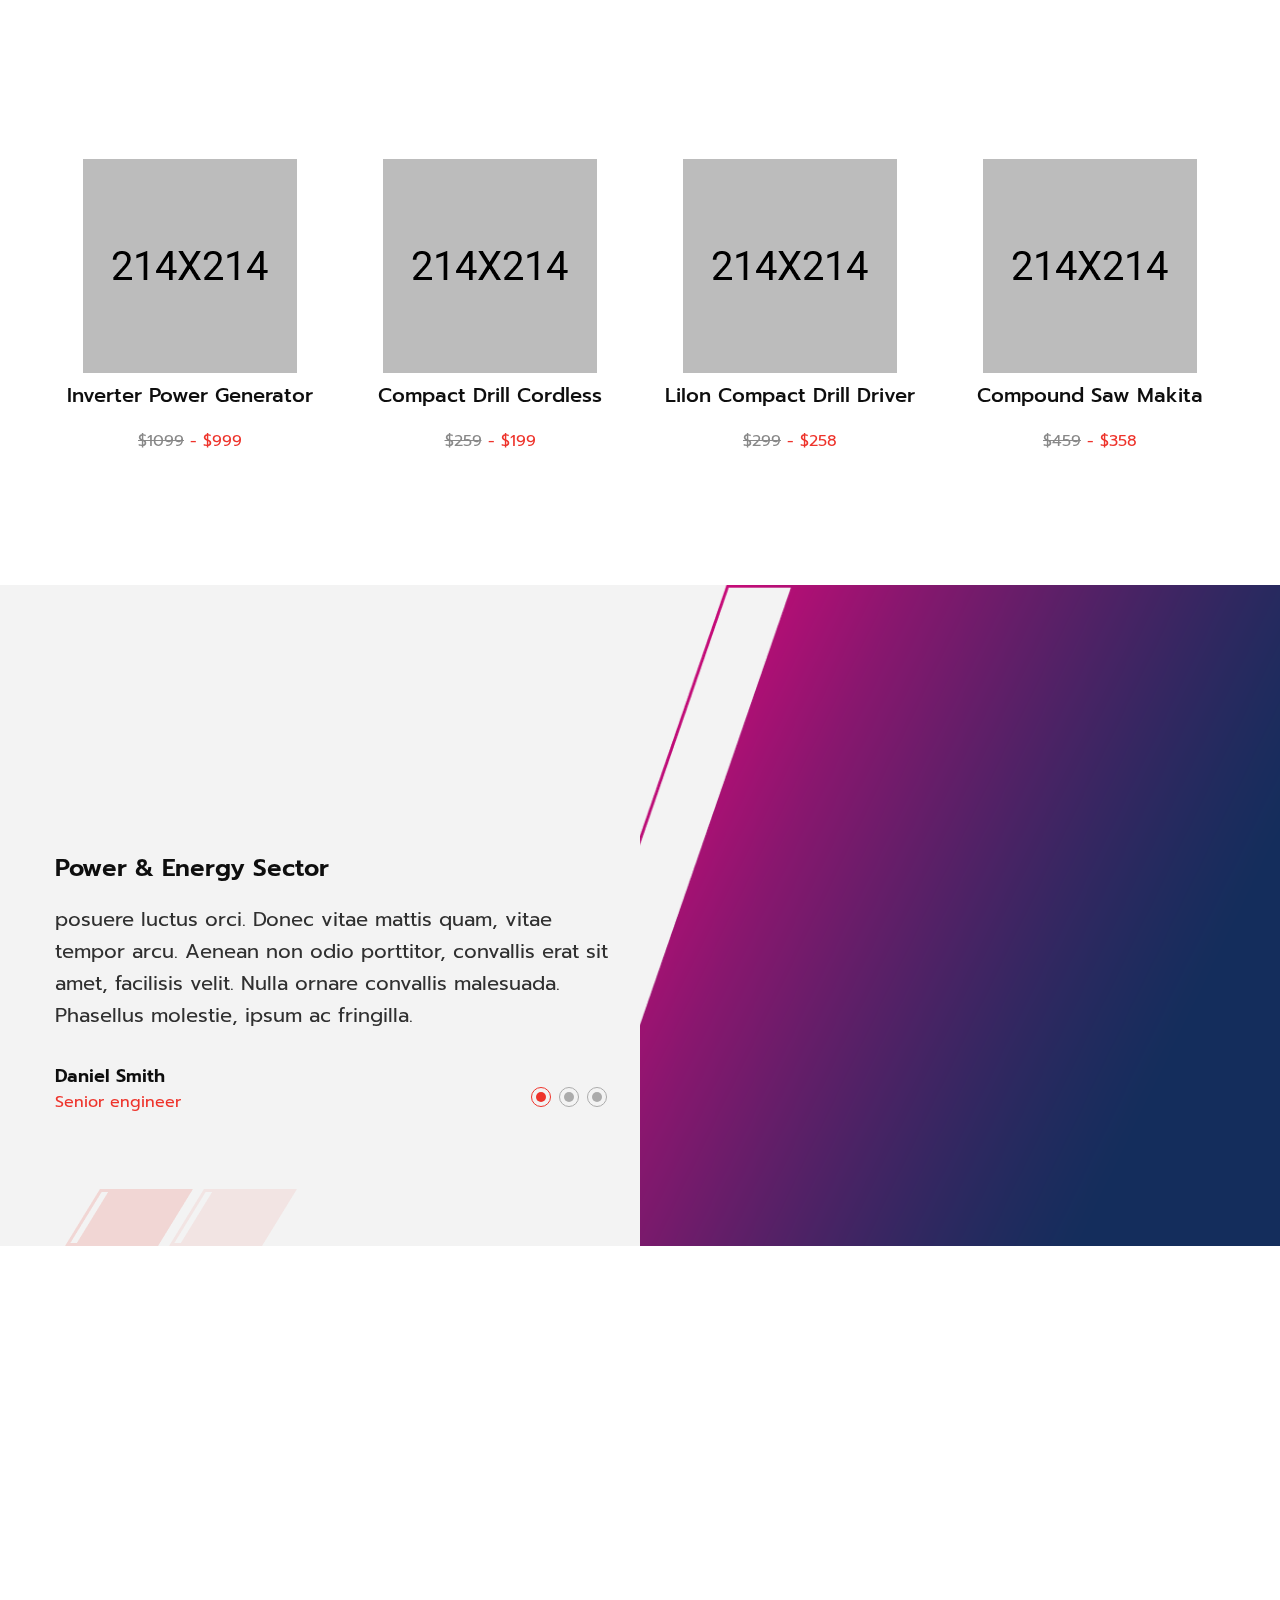
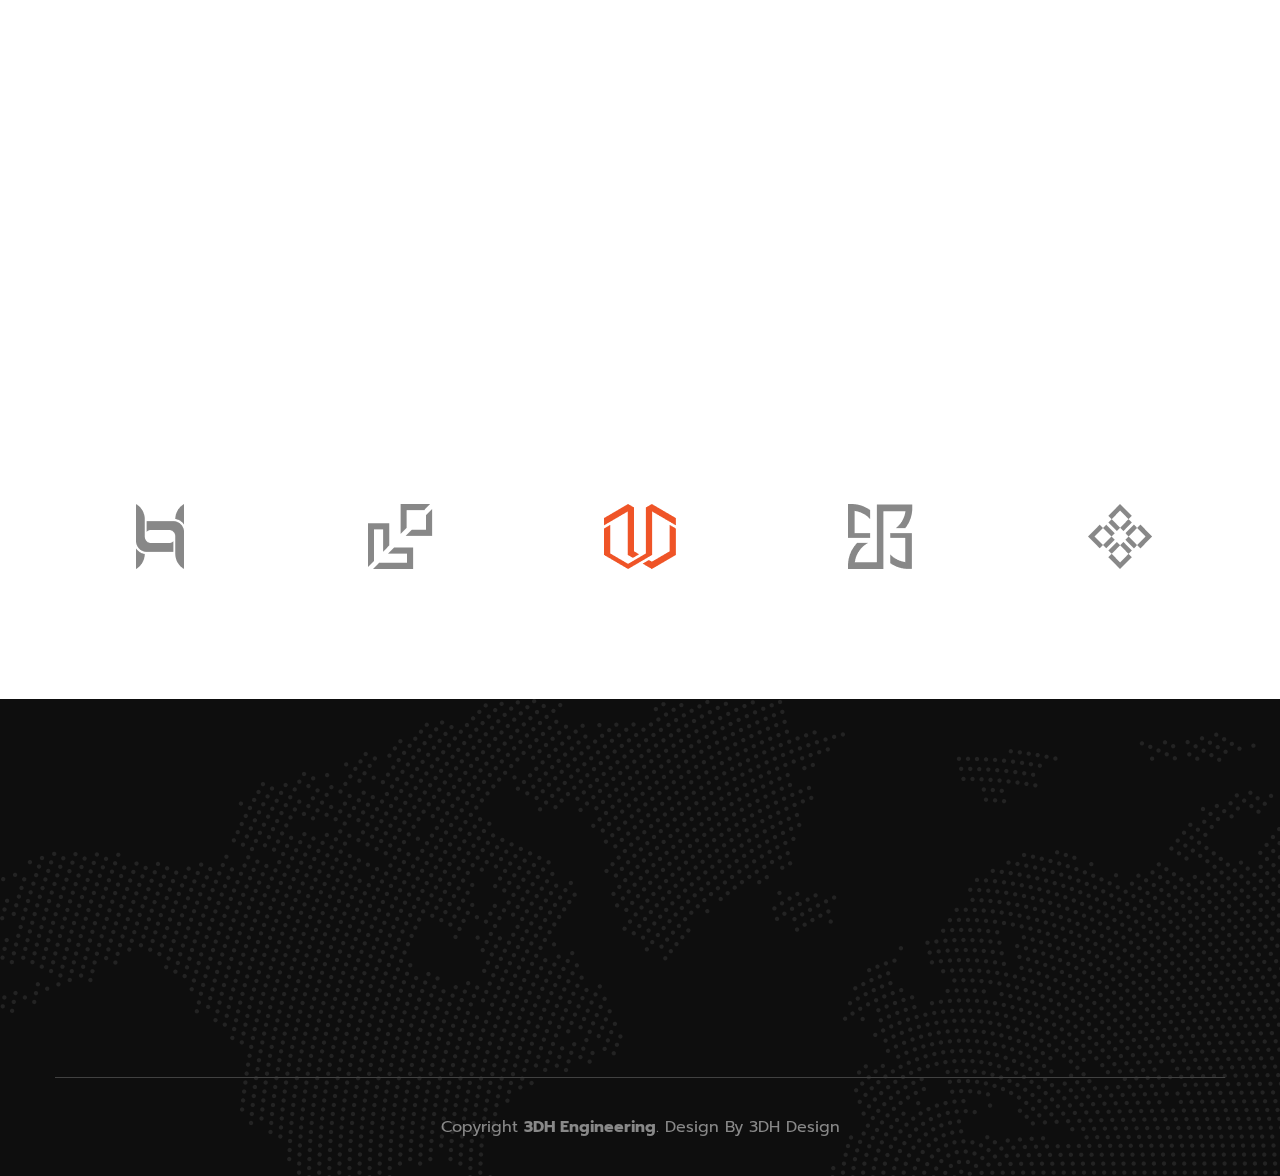
<file: index-2.html>
<!DOCTYPE html>
<html lang="en">

<head>
    <meta charset="UTF-8">
    <meta http-equiv="X-UA-Compatible" content="IE=edge">
    <meta name="viewport" content="width=device-width, initial-scale=1.0">
    <title>3DH Engineering</title>
    <!-- Favicon img -->
    <link rel="shortcut icon" href="assets/images/logo/logo.png">
    <!-- Bootstarp min css -->
    <link rel="stylesheet" href="assets/css/bootstrap.min.css">
    <!-- Themify icons css -->
    <link rel="stylesheet" href="assets/css/themify-icons.css">
    <!-- All min css -->
    <link rel="stylesheet" href="assets/css/all.min.css">
    <!-- Swiper bundle min css -->
    <link rel="stylesheet" href="assets/css/swiper-bundle.min.css">
    <!-- Magnigic popup css -->
    <link rel="stylesheet" href="assets/css/magnific-popup.css">
    <!-- Animate css -->
    <link rel="stylesheet" href="assets/css/animate.css">
    <!-- Nice select css -->
    <link rel="stylesheet" href="assets/css/nice-select.css">
    <!-- Style css -->
    <link rel="stylesheet" href="assets/css/style.css">
</head>

<body>
    <!-- Header area start here -->
    <header class="header">
        <div class="header-section header-two">
            <div class="container">
                <div class="header-wrapper">
                    <div class="logo-menu light_logo">
                        <a href="index.html" class="logo">
                            <img src="assets/images/logo/logo.png" alt="logo">
                        </a>
                    </div>
                    <div class="logo-menu black_logo">
                        <a href="index.html" class="logo">
                            <img src="assets/images/logo/logo.png" alt="logo">
                        </a>
                    </div>
                    <div class="header-bar d-xl-none">
                        <span></span>
                        <span></span>
                        <span></span>
                    </div>
                    <ul class="main-menu">
                        <li>
                            <a href="index-2.html">Home</a>

                        </li>
                        <li>
                            <a href="about-2.html">About Us</a>
                       
                        </li>
                        <li>
                            <a href="service.html">Services</a>
                            
                        </li>
                        <li>
                            <a href="portfolio.html">Pages</a>
                        </li>
                       
                        <li>
                            <a href="contact.html">Contact Us</a>
                        </li>
                        
                        <li class="m-0 menu_info ms-0 ms-xl-3 mt-4 mt-xl-0">
                            <i class="fa-solid call_ico fa-phone-volume"></i>
                            <div class="call_info">
                                <span>Call Any Time</span>
                                <a class="d-block p-0" href="tel:0114327627">0114327627</a>
                            </div>
                        </li>
                    </ul>
                </div>
            </div>
        </div>
    </header>
    <!-- Header area end here -->

    <main>
        <!-- Banner area start here -->
        <div class="banner-two">
            <div class="bg-image d-none d-md-block"></div>
            <div class="stroke-text d-none d-md-block">
                <img src="assets/images/banner/text (1).png" alt="">
            </div>
            <div class="container-fluid p-0">
                <div class="swiper banner-slider-row">
                    <div class="swiper-wrapper">
                        <div class="swiper-slide">
                            <div class="item">
                                <div class="image">
                                    <img src="assets/images/banner/Artboard 1.png" alt="image">
                                    <div class="content">
                                        <h3><a href="#0">Civil Engineering</a></h3>
                                        <a href="#0">DISCOVER MORE <i class="fa-solid fa-arrow-right"></i></a>
                                    </div>
                                </div>
                            </div>
                        </div>
                        <div class="swiper-slide">
                            <div class="item">
                                <div class="image">
                                    <img src="assets/images/banner/Artboard 3.png" alt="image">
                                    <div class="content">
                                        <h3><a href="#0">Steel Buildings</a></h3>
                                        <a href="#0">DISCOVER MORE <i class="fa-solid fa-arrow-right"></i></a>
                                    </div>
                                </div>
                            </div>
                        </div>
                        <div class="swiper-slide">
                            <div class="item">
                                <div class="image">
                                    <img src="assets/images/banner/Artboard 7.png" alt="image">
                                    <div class="content">
                                        <h3><a href="#0">Commercial and Industrial Buildings 
                                        </a></h3>
                                        <a href="#0">DISCOVER MORE <i class="fa-solid fa-arrow-right"></i></a>
                                    </div>
                                </div>
                            </div>
                        </div>
                        <div class="swiper-slide">
                            <div class="item">
                                <div class="image">
                                    <img src="assets/images/banner/Artboard 8.png" alt="image">
                                    <div class="content">
                                        <h3><a href="#0">Housing Projects 

                                        </a></h3>
                                        <a href="#0">DISCOVER MORE <i class="fa-solid fa-arrow-right"></i></a>
                                    </div>
                                </div>
                            </div>
                        </div>
                        <div class="swiper-slide">
                            <div class="item">
                                <div class="image">
                                    <img src="assets/images/banner/Artboard 6.png" alt="image">
                                    <div class="content">
                                        <h3><a href="#0">Playground Construction  
                                        </a></h3>
                                        <a href="#0">DISCOVER MORE <i class="fa-solid fa-arrow-right"></i></a>
                                    </div>
                                </div>
                            </div>
                        </div>
                        <div class="swiper-slide">
                            <div class="item">
                                <div class="image">
                                    <img src="assets/images/banner/Artboard 5.png" alt="image">
                                    <div class="content">
                                        <h3><a href="#0">Renovation & Restoration 
                                        </a></h3>
                                        <a href="#0">DISCOVER MORE <i class="fa-solid fa-arrow-right"></i></a>
                                    </div>
                                </div>
                            </div>
                        </div>
                        <div class="swiper-slide">
                            <div class="item">
                                <div class="image">
                                    <img src="assets/images/banner/Artboard 7.png" alt="image">
                                    <div class="content">
                                        <h3><a href="#0">Road Construction
                                        </a></h3>
                                        <a href="#0">DISCOVER MORE <i class="fa-solid fa-arrow-right"></i></a>
                                    </div>
                                </div>
                            </div>
                        </div>
                    </div>
                </div>
            </div>
            <div class="banner_two_brand">
                <div class="container">
                    <div class="row align-items-center">
                        <div class="col-lg-3">
                            <div class="arry-btn">
                                <button class="arry-prev banner2-arry-prev"><i class="ti-angle-left"></i></button>
                                <button class="ms-3 active arry-next banner2-arry-next"><i
                                        class="ti-angle-right"></i></button>
                            </div>
                        </div>
                        <div class="col-lg-9">
                            <div class="brand_items mt-5 mt-lg-0">
                                <img class="ms-0 ms-xl-5" src="assets/images/trust/01.png" alt="image">
                                <img class="mt-3 mt-lg-0" src="assets/images/trust/02.png" alt="image">
                                <img class="mt-3 mt-lg-0" src="assets/images/trust/03.png" alt="image">
                                <img class="mt-3 mt-lg-0" src="assets/images/trust/04.png" alt="image">
                                <img class="mt-3 mt-lg-0" src="assets/images/trust/05.png" alt="image">
                            </div>
                        </div>
                    </div>
                </div>
            </div>
        </div>
        <!-- Banner area end here -->

        <!-- About area start here -->
        <section class="about-two section-padding">
            <div class="drawing-compass scale-animation d-none d-lg-block">
                <img src="assets/images/shape/drawing-compass.png" alt="">
            </div>
            <div class="compass d-none d-lg-block">
                <img src="assets/images/shape/compass.png" alt="">
            </div>
            <div class="container">
                <div class="row g-5">
                    <div class="col-lg-6">
                        <div class="left-item">
                            <div class="section-header mb-5">
                                <h5 class="wow fadeInUp" data-wow-duration="1.3s" data-wow-delay=".3s">3DH Engineering
                                </h5>
                                <h2 class="wow fadeInUp" data-wow-duration="1.6s" data-wow-delay=".6s">We Provide the
                                    Guaranteed Quality in Construction</h2>
                                <p class="wow fadeInUp" data-wow-duration="1.9s" data-wow-delay=".9s">Capitalize on low
                                    hanging fruit to identify a ballpark value added activity to beta
                                    test. Override the digital divide
                                    with additional click. It involves the process of planning, designing, and erecting
                                    structures that serve as homes.</p>
                            </div>
                            <div class="experience-progress-wrapper">
                                <div class="experience-progress pb-4">
                                    <div
                                        class="experience-title-wrapper d-flex align-items-center justify-content-between">
                                        <h5 class="experience-title pb-2">Power & Energy Sector</h5>
                                        <span class="exp" style="left:80%">80%</span>
                                    </div>
                                    <div class="progress">
                                        <div class="progress-bar wow slideInLeft" data-wow-duration=".8s"
                                            role="progressbar" style="width: 80%;" aria-valuenow="80" aria-valuemin="0"
                                            aria-valuemax="100"></div>
                                    </div>
                                </div>
                                <div class="experience-progress pb-4">
                                    <div
                                        class="experience-title-wrapper d-flex justify-content-between align-items-center">
                                        <h5 class="experience-title pb-2">Mechanical Engineering</h5>
                                        <span style="left:90%">90%</span>
                                    </div>
                                    <div class="progress">
                                        <div class="progress-bar wow slideInLeft" data-wow-duration=".9s"
                                            role="progressbar" style="width: 90%;" aria-valuenow="90" aria-valuemin="0"
                                            aria-valuemax="100"></div>
                                    </div>
                                </div>
                                <div class="experience-progress pb-4">
                                    <div
                                        class="experience-title-wrapper d-flex justify-content-between align-items-center">
                                        <h5 class="experience-title pb-2">Gas & Oil Refining</h5>
                                        <span style="left:70%">70%</span>
                                    </div>
                                    <div class="progress">
                                        <div class="progress-bar wow slideInLeft" data-wow-duration=".7s"
                                            role="progressbar" style="width: 70%;" aria-valuenow="70" aria-valuemin="0"
                                            aria-valuemax="100"></div>
                                    </div>
                                </div>
                            </div>
                        </div>
                    </div>
                    <div class="col-lg-6 wow fadeInRight" data-wow-duration="1.3s" data-wow-delay=".3s">
                        <div class="image">
                            <img src="assets/images/about/eng.jpg" alt="image">
                        </div>
                    </div>
                </div>
                <div class="experience-two pt-65">
                    <div class="row g-4">
                        <div class="col-lg-9 wow fadeInDown" data-wow-duration="1.3s" data-wow-delay=".3s">
                            <div class="image">
                                <img src="assets/images/about/world.jpg" alt="image">
                                <div class="info">
                                    <div class="info_con">
                                        <ul>
                                            <li>
                                                <img src="assets/images/experience/info1.png" alt="image">
                                            </li>
                                            <li>
                                                <h4><a href="#0">Robert Joe Kerry</a></h4>
                                                <span>Founder</span>
                                            </li>
                                        </ul>
                                    </div>
                                    <div class="signature">
                                        <img src="assets/images/experience/signature.png" alt="icon">
                                    </div>
                                </div>
                            </div>
                        </div>
                        <div class="col-lg-3 wow fadeInUp" data-wow-duration="1.3s" data-wow-delay=".3s">
                            <div class="item">
                                <div class="content bor-bottom pb-30">
                                    <h2><span class="count">25</span>+</h2>
                                    <span>Years Experience</span>
                                </div>
                                <div class="content pt-30">
                                    <h2><span class="count">69</span>+</h2>
                                    <span>Industries Served</span>
                                </div>
                            </div>
                            <div class="experience_video overlay50">
                                <img src="assets/images/experience/02.jpg" alt="image">
                                <div class="video-btn-wrp">
                                    <div class="video video-pulse">
                                        <a class="video-popup secondary-bg"
                                            href="https://www.youtube.com/watch?v=13qOE2N_AKs"><i
                                                class="fa-solid fa-play"></i></a>
                                    </div>
                                </div>
                            </div>
                        </div>
                    </div>
                </div>
            </div>
        </section>
        <!-- About area end here -->

        <!-- Service area start here -->
        <section class="service-two section-padding sub-bg">
            <div class="bulding d-none d-lg-block">
                <img src="assets/images/shape/bulding.png" alt="">
            </div>
            <div class="container">
                <div class="row g-4 align-items-center">
                    <div class="col-lg-6 wow fadeInLeft" data-wow-duration="1.3s" data-wow-delay=".3s">
                        <div class="item-wrp">
                            <div class="left-item">
                                <div class="accordion" id="accordionExample">
                                    <div class="accordion-item">
                                        <h2 class="accordion-header pt-0" id="headingOne">
                                            <button class="accordion-button" type="button" data-bs-toggle="collapse"
                                                data-bs-target="#collapseOne" aria-expanded="true"
                                                aria-controls="collapseOne">
                                                <i class="fa-solid fa-building"></i> Commercial Building
                                            </button>
                                        </h2>
                                        <div id="collapseOne" class="accordion-collapse collapse show"
                                            aria-labelledby="headingOne" data-bs-parent="#accordionExample">
                                            <div class="accordion-body">
                                                <p>We have facility to produce advance work various industrial
                                                    applications
                                                    based on specially developed technol-ogy. We
                                                    are also ready to developement by according</p>
                                            </div>
                                        </div>
                                    </div>
                                    <div class="accordion-item">
                                        <h2 class="accordion-header" id="headingTwo">
                                            <button class="accordion-button collapsed" type="button"
                                                data-bs-toggle="collapse" data-bs-target="#collapseTwo"
                                                aria-expanded="false" aria-controls="collapseTwo">
                                                <i class="fa-solid fa-building-user"></i> Residential Building
                                            </button>
                                        </h2>
                                        <div id="collapseTwo" class="accordion-collapse collapse"
                                            aria-labelledby="headingTwo" data-bs-parent="#accordionExample">
                                            <div class="accordion-body">
                                                <p>We have facility to produce advance work various industrial
                                                    applications
                                                    based on specially developed technol-ogy. We
                                                    are also ready to developement by according</p>
                                            </div>
                                        </div>
                                    </div>
                                    <div class="accordion-item">
                                        <h2 class="accordion-header" id="headingThree">
                                            <button class="accordion-button collapsed" type="button"
                                                data-bs-toggle="collapse" data-bs-target="#collapseThree"
                                                aria-expanded="false" aria-controls="collapseThree">
                                                <i class="fa-solid fa-city"></i> Multipurpose Building
                                            </button>
                                        </h2>
                                        <div id="collapseThree" class="accordion-collapse collapse"
                                            aria-labelledby="headingThree" data-bs-parent="#accordionExample">
                                            <div class="accordion-body">
                                                <p>We have facility to produce advance work various industrial
                                                    applications
                                                    based on specially developed technol-ogy. We
                                                    are also ready to developement by according</p>
                                            </div>
                                        </div>
                                    </div>
                                    <div class="accordion-item border-none">
                                        <h2 class="accordion-header pb-0" id="headingFour">
                                            <button class="accordion-button collapsed" type="button"
                                                data-bs-toggle="collapse" data-bs-target="#collapseFour"
                                                aria-expanded="false" aria-controls="collapseFour">
                                                <i class="fa-solid fa-hotel"></i> Hotel / Ressort building
                                            </button>
                                        </h2>
                                        <div id="collapseFour" class="accordion-collapse collapse"
                                            aria-labelledby="headingFour" data-bs-parent="#accordionExample">
                                            <div class="accordion-body pb-0">
                                                <p class="pt-30">We have facility to produce advance work various
                                                    industrial
                                                    applications based on specially developed technol-ogy. We
                                                    are also ready to developement by according</p>
                                            </div>
                                        </div>
                                    </div>
                                </div>
                            </div>
                            <div class="shape d-none d-xl-block">
                                <img src="assets/images/service/shape.png" alt="">
                            </div>
                        </div>
                    </div>
                    <div class="col-lg-6">
                        <div class="right-item">
                            <div class="section-header">
                                <h5 class="wow fadeInUp" data-wow-duration="1.3s" data-wow-delay=".3s">OUR AWESOME
                                    SERVICES</h5>
                                <h2 class="wow fadeInUp" data-wow-duration="1.6s" data-wow-delay=".6s">We provide all
                                    type of services in <span
                                        class="primary-color text-decoration-underline">architecture</span> &
                                    <span class="new-color">constrcution</span>
                                </h2>
                            </div>
                            <a class="wow fadeInUp" data-wow-duration="1.9s" data-wow-delay=".9s"
                                href="service-single.html">
                                <i class="fa-solid fa-plus"></i>
                                DISCORVER <br> MORE
                            </a>
                        </div>
                    </div>
                </div>
            </div>
        </section>
        <!-- Service area end here -->

        <!-- Project area start here -->
        <section class="project section-padding">
            <div class="project-wrp">
                <div class="shape1 d-none d-md-block float-bob-y">
                    <img src="assets/images/shape/shape1.png" alt="">
                </div>
                <div class="swiper have-bg project-slider d-none d-lg-block">
                    <div class="swiper-wrapper">
                        <div class="swiper-slide">
                            <div class="project-image bg-image"
                                style="background-image: url(./assets/images/project/a1.jpg);">
                            </div>
                        </div>
                        <div class="swiper-slide">
                            <div class="project-image bg-image"
                                style="background-image: url(./assets/images/project/a2.jpg);">
                            </div>
                        </div>
                        <div class="swiper-slide">
                            <div class="project-image bg-image"
                                style="background-image: url(./assets/images/project/a3.jpg);">
                            </div>
                        </div>
                        <div class="swiper-slide">
                            <div class="project-image bg-image"
                                style="background-image: url(./assets/images/project/a4.jpg);">
                            </div>
                        </div>
                        <div class="swiper-slide">
                            <div class="project-image bg-image"
                                style="background-image: url(./assets/images/project/a5.jpg);">
                            </div>
                        </div>
                    </div>
                </div>
                <div class="container">
                    <div class="row">
                        <div class="col-lg-6 bor-right py-lg-5">
                            <div class="section-header">
                                <h5 class="wow fadeInUp" data-wow-duration="1.3s" data-wow-delay=".3s">CASE STUDY</h5>
                                <h2 class="wow fadeInUp" data-wow-duration="1.6s" data-wow-delay=".6s">Successfully
                                    completed projects for our clients</h2>
                                <p class="wow fadeInUp" data-wow-duration="1.9s" data-wow-delay=".9s">We have facility
                                    to produce advance work various industrial <br> applications based
                                    on
                                    specially
                                    developed technol-ogy.</p>
                            </div>
                            <div class="arry-btn mb-4 d-block d-lg-none">
                                <button class="arry-prev project-arry-prev"><i class="ti-angle-left"></i></button>
                                <button class="ms-3 active arry-next project-arry-next"><i
                                        class="ti-angle-right"></i></button>
                            </div>
                            <div class="row g-3">
                                <div class="col-sm-4">
                                    <div class="wrp">
                                        <div class="pegi-number pt-4">
                                        </div>
                                    </div>
                                </div>
                                <div class="col-sm-8">
                                    <div class="swiper project-slider2">
                                        <div class="swiper-wrapper">
                                            <div class="swiper-slide">
                                                <div class="item">
                                                    <h3>White Modern Building</h3>
                                                    <p>Industrial gases are everywhere. They are an integral part of
                                                        modern
                                                        manufacturing processes and play an essential role
                                                        in</p>
                                                </div>
                                            </div>
                                            <div class="swiper-slide">
                                                <div class="item">
                                                    <h3>White Modern Building</h3>
                                                    <p>Industrial gases are everywhere. They are an integral part of
                                                        modern
                                                        manufacturing processes and play an essential role
                                                        in</p>
                                                </div>
                                            </div>
                                            <div class="swiper-slide">
                                                <div class="item">
                                                    <h3>White Modern Building</h3>
                                                    <p>Industrial gases are everywhere. They are an integral part of
                                                        modern
                                                        manufacturing processes and play an essential role
                                                        in</p>
                                                </div>
                                            </div>
                                            <div class="swiper-slide">
                                                <div class="item">
                                                    <h3>White Modern Building</h3>
                                                    <p>Industrial gases are everywhere. They are an integral part of
                                                        modern
                                                        manufacturing processes and play an essential role
                                                        in</p>
                                                </div>
                                            </div>
                                            <div class="swiper-slide">
                                                <div class="item">
                                                    <h3>White Modern Building</h3>
                                                    <p>Industrial gases are everywhere. They are an integral part of
                                                        modern
                                                        manufacturing processes and play an essential role
                                                        in</p>
                                                </div>
                                            </div>
                                        </div>
                                    </div>
                                </div>
                            </div>
                            <div class="arry-btn mt-65 d-none d-lg-block">
                                <button class="arry-prev project-arry-prev"><i class="ti-angle-left"></i></button>
                                <button class="ms-3 active arry-next project-arry-next"><i
                                        class="ti-angle-right"></i></button>
                            </div>
                        </div>
                        <div class="col-lg-6">
                            <div class="swiper project-slider mt-5 d-block d-lg-none">
                                <div class="swiper-wrapper">
                                    <div class="swiper-slide">
                                        <div class="image">
                                            <img src="assets/images/project/a1.jpg" alt="image">
                                        </div>
                                    </div>
                                    <div class="swiper-slide">
                                        <div class="image">
                                            <img src="assets/images/project/a2.jpg" alt="image">
                                        </div>
                                    </div>
                                    <div class="swiper-slide">
                                        <div class="image">
                                            <img src="assets/images/project/a3.jpg" alt="image">
                                        </div>
                                    </div>
                                    <div class="swiper-slide">
                                        <div class="image">
                                            <img src="assets/images/project/a4.jpg" alt="image">
                                        </div>
                                    </div>
                                    <div class="swiper-slide">
                                        <div class="image">
                                            <img src="assets/images/project/a5.jpg" alt="image">
                                        </div>
                                    </div>
                                </div>
                            </div>
                        </div>
                    </div>
                </div>
            </div>
        </section>
        <!-- Project area end here -->

        <!-- Text slider area start here -->
        <div class="marquee-wrapper text-slider primary-bg">
            <div class="marquee-inner to-left">
                <ul class="marqee-list d-flex">
                    <li class="marquee-item">
                        <span class="stroke-text">Leader in</span>
                        Refractory <span class="stroke-text"> </span>
                        Solutions <span class="stroke-text">Services</span> Leader in
                        <span class="stroke-text">Refractory</span> Construction
                        &
                        <span class="stroke-text">Mechanical</span> Services <span class="stroke-text">Leader in</span>
                        Refractory <span class="stroke-text">Construction
                            &</span>
                        Mechanical <span class="stroke-text">Services</span> Leader in
                        <span class="stroke-text">Refractory</span> Construction
                        &
                        <span class="stroke-text">Mechanical</span> Services <span class="stroke-text">Leader in</span>
                        Refractory <span class="stroke-text">Construction
                            &</span>
                        Mechanical <span class="stroke-text">Services</span>
                    </li>
                </ul>
            </div>
        </div>
        <!-- Text slider area end here -->

        <!-- Video-area area start here -->
        <section class="video-area bg-image section-padding">
            <div class="container">
                <a class="video-popup wow bounceIn" href="https://www.youtube.com/watch?v=13qOE2N_AKs"><i
                        class="fa-solid fa-play"></i></a>
                <h2 class="pt-65 wow fadeInDown" data-wow-duration="1.9s" data-wow-delay=".3s">Strong & Beautiful,
                    Everyone Loves Got An Incredible Project Right Now.</h2>
            </div>
        </section>
        <!-- Video-area area end here -->

        <!-- Text slider area start here -->
        <div class="marquee-wrapper text-slider primary-bg">
            <div class="marquee-inner to-right">
                <ul class="marqee-list d-flex">
                    <li class="marquee-item">
                        <span class="stroke-text">Leader in</span>
                        Refractory <span class="stroke-text">Construction
                            &</span>
                        Mechanical <span class="stroke-text">Services</span> Leader in
                        <span class="stroke-text">Refractory</span> Construction
                        &
                        <span class="stroke-text">Mechanical</span> Services <span class="stroke-text">Leader in</span>
                        Refractory <span class="stroke-text">Construction
                            &</span>
                        Mechanical <span class="stroke-text">Services</span> Leader in
                        <span class="stroke-text">Refractory</span> Construction
                        &
                        <span class="stroke-text">Mechanical</span> Services <span class="stroke-text">Leader in</span>
                        Refractory <span class="stroke-text">Construction
                            &</span>
                        Mechanical <span class="stroke-text">Services</span>
                    </li>
                </ul>
            </div>
        </div>
        <!-- Text slider area end here -->

        <!-- Product area start here -->
        <section class="product light section-padding">
            <div class="container">
                <div class="section-header text-center position-relative">
                    <h5 class="wow fadeInUp" data-wow-duration="1.3s" data-wow-delay=".3s">Popular products</h5>
                    <h2 class="wow fadeInUp" data-wow-duration="1.6s" data-wow-delay=".6s">industrial products</h2>
                </div>
                <div class="swiper product-slider">
                    <div class="swiper-wrapper">
                        <div class="swiper-slide">
                            <div class="item">
                                <img src="assets/images/product/01.png" alt="image">
                                <div class="content">
                                    <h4><a href="shop-single.html">Inverter Power Generator</a></h4>
                                    <del>$1099</del> <span>- $999</span>
                                </div>
                                <div class="icon">
                                    <a href="#0"><i class="fa-solid fa-heart"></i></a>
                                    <a href="#0" class="active"><i class="fa-solid fa-cart-shopping"></i></a>
                                </div>
                            </div>
                        </div>
                        <div class="swiper-slide">
                            <div class="item">
                                <img src="assets/images/product/02.png" alt="image">
                                <div class="content">
                                    <h4><a href="shop-single.html">Compact Drill Cordless</a></h4>
                                    <del>$259</del> <span>- $199</span>
                                </div>
                                <div class="icon">
                                    <a href="#0"><i class="fa-solid fa-heart"></i></a>
                                    <a href="#0" class="active"><i class="fa-solid fa-cart-shopping"></i></a>
                                </div>
                            </div>
                        </div>
                        <div class="swiper-slide">
                            <div class="item">
                                <img src="assets/images/product/03.png" alt="image">
                                <div class="content">
                                    <h4><a href="shop-single.html">LiIon Compact Drill Driver</a></h4>
                                    <del>$299</del> <span>- $258</span>
                                </div>
                                <div class="icon">
                                    <a href="#0"><i class="fa-solid fa-heart"></i></a>
                                    <a href="#0" class="active"><i class="fa-solid fa-cart-shopping"></i></a>
                                </div>
                            </div>
                        </div>
                        <div class="swiper-slide">
                            <div class="item">
                                <img src="assets/images/product/04.png" alt="image">
                                <div class="content">
                                    <h4><a href="shop-single.html">Compound Saw Makita</a></h4>
                                    <del>$459</del> <span>- $358</span>
                                </div>
                                <div class="icon">
                                    <a href="#0"><i class="fa-solid fa-heart"></i></a>
                                    <a href="#0" class="active"><i class="fa-solid fa-cart-shopping"></i></a>
                                </div>
                            </div>
                        </div>
                    </div>
                    <button class="arry-prev product-arry-prev"><i class="ti-angle-left"></i></button>
                    <button class="arry-next product-arry-next"><i class="ti-angle-right"></i></button>
                </div>
            </div>
        </section>
        <!-- Product area end here -->

        <!-- Testimonial area start here -->
        <section class="testimonial testimonial-two sub-bg section-padding">
            <div class="bg-image d-none d-lg-block"
                style="background-image: url(./assets/images/testimonial/shape2.png);"></div>
            <div class="women wow bounceInRight d-none d-lg-block" data-wow-duration="1.3s" data-wow-delay=".7s">
                <div class="wrp">
                    <img src="assets/images/testimonial/a1.png" alt="">
                </div>
            </div>
            <div class="stroke-text wow slideInRight d-none d-lg-block" data-wow-duration=".3s" data-wow-delay=".3s">
                <img src="assets/images/testimonial/text.png" alt="">
            </div>
            <div class="gaps-primary2 d-none d-sm-block float-bob-x">
                <img src="assets/images/shape/gaps-primary-fade.png" alt="">
            </div>
            <div class="container">
                <div class="row">
                    <div class="col-lg-7">
                        <div class="section-header mb-5">
                            <h5 class="wow fadeInUp" data-wow-duration="1.3s" data-wow-delay=".3s">PUBLIC TESTIMONIAL
                            </h5>
                            <h2 class="wow fadeInUp" data-wow-duration="1.6s" data-wow-delay=".6s">public feedback about
                                mistri</h2>
                        </div>
                        <div class="row">
                            <div class="col-lg-10">
                                <div class="swiper arry-wrp testimonial-slider2">
                                    <div class="swiper-wrapper">
                                        <div class="swiper-slide">
                                            <div class="item">
                                                <h3>Power & Energy Sector</h3>
                                                <p>posuere luctus orci. Donec vitae mattis quam, vitae tempor arcu.
                                                    Aenean non odio porttitor, convallis erat sit amet,
                                                    facilisis velit. Nulla ornare convallis malesuada. Phasellus
                                                    molestie, ipsum ac fringilla.</p>
                                                <div class="author">
                                                    <h4>Daniel Smith</h4>
                                                    <span>Senior engineer</span>
                                                </div>
                                            </div>
                                        </div>
                                        <div class="swiper-slide">
                                            <div class="item">
                                                <h3>Power & Energy Sector
                                                </h3>
                                                <p>posuere luctus orci. Donec vitae mattis quam, vitae tempor arcu.
                                                    Aenean non odio porttitor, convallis erat sit amet,
                                                    facilisis velit. Nulla ornare convallis malesuada. Phasellus
                                                    molestie, ipsum ac fringilla.</p>
                                                <div class="author">
                                                    <h4>Luke Ross</h4>
                                                    <span>Senior engineer</span>
                                                </div>
                                            </div>
                                        </div>
                                        <div class="swiper-slide">
                                            <div class="item">
                                                <h3>Power & Energy Sector</h3>
                                                <p>posuere luctus orci. Donec vitae mattis quam, vitae tempor arcu.
                                                    Aenean non odio porttitor, convallis erat sit amet,
                                                    facilisis velit. Nulla ornare convallis malesuada. Phasellus
                                                    molestie, ipsum ac fringilla.</p>
                                                <div class="author">
                                                    <h4>Daniel Smith</h4>
                                                    <span>Senior engineer</span>
                                                </div>
                                            </div>
                                        </div>
                                    </div>
                                    <div class="arry-btn">
                                        <div class="slider-info">
                                            <div class="dot theme testimonial-dot"></div>
                                        </div>
                                    </div>
                                </div>
                            </div>
                        </div>
                    </div>
                    <div class="col-lg-5">
                    </div>
                </div>
            </div>
        </section>
        <!-- Testimonial area end here -->

        <!-- Blog area start here -->
        <section class="blog-two section-padding">
            <div class="container">
                <div class="section-header text-center">
                    <h5 class="wow fadeInUp" data-wow-duration="1.3s" data-wow-delay=".3s">LATEST BLOG</h5>
                    <h2 class="wow fadeInUp" data-wow-duration="1.6s" data-wow-delay=".6s">latest news from blog</h2>
                </div>
                <div class="row g-4">
                    <div class="col-lg-8 wow fadeInDown" data-wow-duration="1.5s" data-wow-delay=".5s">
                        <div class="item-left sub-bg">
                            <div class="row g-4">
                                <div class="col-md-7">
                                    <div class="content">
                                        <span class="tag mb-65">Industry Solution</span>
                                        <h3><a href="blog-single.html">The Various Industries
                                                That Take Advantage</a></h3>
                                        <p>There are many variations of passages of Lorem Ipsum available, but the
                                            majority
                                            have suffered alteration</p>
                                        <div class="info">
                                            <strong>By:</strong>
                                            <a href="#0">Admin</a>
                                            <span class="px-1">|</span>
                                            <span>24 Jun 2023</span>
                                        </div>
                                    </div>
                                </div>
                                <div class="col-md-5">
                                    <a href="blog-single.html" class="image d-block">
                                        <img src="assets/images/blog/01.jpg" alt="image">
                                    </a>
                                </div>
                            </div>
                        </div>
                    </div>
                    <div class="col-lg-4 wow fadeInDown" data-wow-duration="1.7s" data-wow-delay=".7s">
                        <div class="item-right sub-bg">
                            <span class="tag mb-4">Industry Solution</span>
                            <a href="blog-single.htlm" class="image d-block">
                                <img src="assets/images/blog/02.jpg" alt="image">
                            </a>
                            <div class="content">
                                <h3 class="py-3"><a href="blog-single.html">The Various Industries
                                        That Take Advantage</a></h3>
                                <div class="info">
                                    <strong>By:</strong>
                                    <a href="#0">Admin</a>
                                    <span class="px-1">|</span>
                                    <span>24 Jun 2023</span>
                                </div>
                            </div>
                        </div>
                    </div>
                </div>
            </div>
        </section>
        <!-- Blog area end here -->

        <!-- Brand area start here -->
        <div class="brand section-padding pt-0 text-center">
            <div class="container">
                <div class="swiper brand-slider">
                    <div class="swiper-wrapper">
                        <div class="swiper-slide">
                            <img src="assets/images/icon/brand01.png" alt="icon">
                        </div>
                        <div class="swiper-slide">
                            <img src="assets/images/icon/brand02.png" alt="icon">
                        </div>
                        <div class="swiper-slide">
                            <img src="assets/images/icon/brand03.png" alt="icon">
                        </div>
                        <div class="swiper-slide">
                            <img src="assets/images/icon/brand04.png" alt="icon">
                        </div>
                        <div class="swiper-slide">
                            <img src="assets/images/icon/brand05.png" alt="icon">
                        </div>
                    </div>
                </div>
            </div>
        </div>
        <!-- Brand area end here -->
    </main>

    <!-- Footer area start here -->
    <footer class="secondary-bg">
        <div class="map">
            <img src="assets/images/footer/map.png" alt="">
        </div>
        <div class="container">
            <div class="chat">
                
            </div>
            <div class="pt-65 pb-65">
                <div class="row g-4">
                    <div class="col-lg-3 col-md-6 wow fadeInUp" data-wow-duration="1.3s" data-wow-delay=".3s">
                        <div class="item">
                            <div class="logo pb-3">
                                <a href="#0">
                                    <img src="assets/images/logo/logo.png" class="footer-logo" alt="logo">
                                </a>
                            </div>
                            <p>There are many variations of passages of Lorem Ipsum available, but the majority have
                                suffered alteration</p>
                            <div class="social-icon">
                                <a href="#0"><i class="fa-brands fa-facebook-f"></i></a>
                                <a href="#0"><i class="fa-brands fa-twitter"></i></a>
                                <a href="#0"><i class="fa-brands fa-linkedin"></i></a>
                                <a href="#0"><i class="fa-brands fa-instagram"></i></a>
                            </div>
                        </div>
                    </div>
                    <div class="col-lg-3 col-md-6 wow fadeInUp" data-wow-duration="1.5s" data-wow-delay=".4s">
                        <div class="item g-4">
                            <div class="title">
                                <h4>Official info</h4>
                            </div>
                            <ul>
                                <li><a href="#0"><i class="fa-solid fa-location-dot pe-1 text-white"></i>
                                    No. 12, Siri Dhamma Mawatha, Colombo 10,
                                    </a>
                                    <a href="https://rb.gy/gapzm5" class="map-popup">View Map <i
                                            class="fa-solid fa-location-arrow"></i></a>
                                </li>
                                <li><a href="tel:0114327627"><i class="fa-solid fa-phone-volume pe-1 text-white"></i>
                                    0114327627
                                    </a></li>
                                <li><a href="mailto:info@3dhengineering.com"><i class="fa-solid fa-envelope pe-1 text-white"></i>
                                        info@3dhengineering.com</a>
                                       
                                </li>
                            </ul>
                        </div>
                    </div>
                    <div class="col-lg-3 col-md-6 wow fadeInUp" data-wow-duration="1.7s" data-wow-delay=".5s">
                        <div class="item">
                            <div class="title">
                                <h4>main menu</h4>
                            </div>
                            <div class="row g-2">
                                <div class="col-6">
                                    <ul>
                                        <li><a href="#0">Home</a></li>
                                        <li><a href="#0">About Us</a></li>
                                        <li><a href="#0">Services</a></li>
                                        <li><a href="#0">Our Projects</a></li>
                                    </ul>
                                </div>
                                <div class="col-6">
                                    <ul>
                                        <li><a href="#0">Career</a></li>
                                        <li><a href="#0">Our Team</a></li>
                                        <li><a href="#0">Latest News</a></li>
                                        <li><a href="#0">Contact Us</a></li>
                                    </ul>
                                </div>
                            </div>
                        </div>
                    </div>
                    <div class="col-lg-3 col-md-6 wow fadeInUp" data-wow-duration="1.9s" data-wow-delay=".6s">
                        <div class="item gallery">
                            <div class="title">
                                <h4>Company Gallery</h4>
                            </div>
                            <div class="row g-2">
                                <div class="col-4">
                                    <a href="assets/images/footer/gallery1.png" class="footer-popup image d-block">
                                        <img src="assets/images/footer/gallery1.png" alt="image">
                                        <div class="icon">
                                            <i class="fa-solid fa-plus"></i>
                                        </div>
                                    </a>
                                </div>
                                <div class="col-4">
                                    <a href="assets/images/footer/gallery2.png" class="footer-popup image d-block">
                                        <img src="assets/images/footer/gallery2.png" alt="image">
                                        <div class="icon">
                                            <i class="fa-solid fa-plus"></i>
                                        </div>
                                    </a>
                                </div>
                                <div class="col-4">
                                    <a href="assets/images/footer/gallery3.png" class="footer-popup image d-block">
                                        <img src="assets/images/footer/gallery3.png" alt="image">
                                        <div class="icon">
                                            <i class="fa-solid fa-plus"></i>
                                        </div>
                                    </a>
                                </div>
                                <div class="col-4">
                                    <a href="assets/images/footer/gallery4.png" class="footer-popup image d-block">
                                        <img src="assets/images/footer/gallery4.png" alt="image">
                                        <div class="icon">
                                            <i class="fa-solid fa-plus"></i>
                                        </div>
                                    </a>
                                </div>
                                <div class="col-4">
                                    <a href="assets/images/footer/gallery5.png" class="footer-popup image d-block">
                                        <img src="assets/images/footer/gallery5.png" alt="image">
                                        <div class="icon">
                                            <i class="fa-solid fa-plus"></i>
                                        </div>
                                    </a>
                                </div>
                                <div class="col-4">
                                    <a href="assets/images/footer/gallery6.png" class="footer-popup image d-block">
                                        <img src="assets/images/footer/gallery6.png" alt="image">
                                        <div class="icon">
                                            <i class="fa-solid fa-plus"></i>
                                        </div>
                                    </a>
                                </div>
                            </div>
                        </div>
                    </div>
                </div>
            </div>
            <div class="copyright">
                <p>Copyright <strong>3DH Engineering</strong>. Design By <a href="#0">3DH Design</a></p>
            </div>
        </div>
    </footer>
    <!-- Footer area end here -->

    <!-- Back to top area start here -->
    <div class="scroll-up">
        <svg class="scroll-circle svg-content" width="100%" height="100%" viewBox="-1 -1 102 102">
            <path d="M50,1 a49,49 0 0,1 0,98 a49,49 0 0,1 0,-98" />
        </svg>
    </div>
    <!-- Back to top area end here -->


    <!-- Jquery 3 6 0 Min Js -->
    <script src="assets/js/jquery-3.6.0.min.js"></script>
    <!-- Bootstrap min Js -->
    <script src="assets/js/bootstrap.min.js"></script>
    <!-- Swiper bundle min Js -->
    <script src="assets/js/swiper-bundle.min.js"></script>
    <!-- Counterup min Js -->
    <script src="assets/js/jquery.counterup.min.js"></script>
    <!-- Wow min Js -->
    <script src="assets/js/wow.min.js"></script>
    <!-- Magnific popup min Js -->
    <script src="assets/js/magnific-popup.min.js"></script>
    <!-- Nice select min Js -->
    <script src="assets/js/nice-select.min.js"></script>
    <!-- Isotope pkgd min Js -->
    <script src="assets/js/isotope.pkgd.min.js"></script>
    <!-- Waypoints Js -->
    <script src="assets/js/jquery.waypoints.js"></script>
    <!-- Script Js -->
    <script src="assets/js/script.js"></script>
</body>

</html>
</file>
<file: assets/css/themify-icons.css>
@font-face {
	font-family: "themify";
	src: url("../webfonts/themify.eot?-fvbane");
	src: url("../webfonts/themify.eot?#iefix-fvbane") format("embedded-opentype"),
		url("../webfonts/themify.woff?-fvbane") format("woff"),
		url("../webfonts/themify.ttf?-fvbane") format("truetype"),
		url("../webfonts/themify.svg?-fvbane#themify") format("svg");
	font-weight: normal;
	font-style: normal;
}

[class^="ti-"],
[class*=" ti-"] {
	font-family: "themify";
	speak: none;
	font-style: normal;
	font-weight: normal;
	font-variant: normal;
	text-transform: none;
	line-height: 1;

	/* Better Font Rendering =========== */
	-webkit-font-smoothing: antialiased;
	-moz-osx-font-smoothing: grayscale;
}

.ti-wand:before {
	content: "\e600";
}
.ti-volume:before {
	content: "\e601";
}
.ti-user:before {
	content: "\e602";
}
.ti-unlock:before {
	content: "\e603";
}
.ti-unlink:before {
	content: "\e604";
}
.ti-trash:before {
	content: "\e605";
}
.ti-thought:before {
	content: "\e606";
}
.ti-target:before {
	content: "\e607";
}
.ti-tag:before {
	content: "\e608";
}
.ti-tablet:before {
	content: "\e609";
}
.ti-star:before {
	content: "\e60a";
}
.ti-spray:before {
	content: "\e60b";
}
.ti-signal:before {
	content: "\e60c";
}
.ti-shopping-cart:before {
	content: "\e60d";
}
.ti-shopping-cart-full:before {
	content: "\e60e";
}
.ti-settings:before {
	content: "\e60f";
}
.ti-search:before {
	content: "\e610";
}
.ti-zoom-in:before {
	content: "\e611";
}
.ti-zoom-out:before {
	content: "\e612";
}
.ti-cut:before {
	content: "\e613";
}
.ti-ruler:before {
	content: "\e614";
}
.ti-ruler-pencil:before {
	content: "\e615";
}
.ti-ruler-alt:before {
	content: "\e616";
}
.ti-bookmark:before {
	content: "\e617";
}
.ti-bookmark-alt:before {
	content: "\e618";
}
.ti-reload:before {
	content: "\e619";
}
.ti-plus:before {
	content: "\e61a";
}
.ti-pin:before {
	content: "\e61b";
}
.ti-pencil:before {
	content: "\e61c";
}
.ti-pencil-alt:before {
	content: "\e61d";
}
.ti-paint-roller:before {
	content: "\e61e";
}
.ti-paint-bucket:before {
	content: "\e61f";
}
.ti-na:before {
	content: "\e620";
}
.ti-mobile:before {
	content: "\e621";
}
.ti-minus:before {
	content: "\e622";
}
.ti-medall:before {
	content: "\e623";
}
.ti-medall-alt:before {
	content: "\e624";
}
.ti-marker:before {
	content: "\e625";
}
.ti-marker-alt:before {
	content: "\e626";
}
.ti-arrow-up:before {
	content: "\e627";
}
.ti-arrow-right:before {
	content: "\e628";
}
.ti-arrow-left:before {
	content: "\e629";
}
.ti-arrow-down:before {
	content: "\e62a";
}
.ti-lock:before {
	content: "\e62b";
}
.ti-location-arrow:before {
	content: "\e62c";
}
.ti-link:before {
	content: "\e62d";
}
.ti-layout:before {
	content: "\e62e";
}
.ti-layers:before {
	content: "\e62f";
}
.ti-layers-alt:before {
	content: "\e630";
}
.ti-key:before {
	content: "\e631";
}
.ti-import:before {
	content: "\e632";
}
.ti-image:before {
	content: "\e633";
}
.ti-heart:before {
	content: "\e634";
}
.ti-heart-broken:before {
	content: "\e635";
}
.ti-hand-stop:before {
	content: "\e636";
}
.ti-hand-open:before {
	content: "\e637";
}
.ti-hand-drag:before {
	content: "\e638";
}
.ti-folder:before {
	content: "\e639";
}
.ti-flag:before {
	content: "\e63a";
}
.ti-flag-alt:before {
	content: "\e63b";
}
.ti-flag-alt-2:before {
	content: "\e63c";
}
.ti-eye:before {
	content: "\e63d";
}
.ti-export:before {
	content: "\e63e";
}
.ti-exchange-vertical:before {
	content: "\e63f";
}
.ti-desktop:before {
	content: "\e640";
}
.ti-cup:before {
	content: "\e641";
}
.ti-crown:before {
	content: "\e642";
}
.ti-comments:before {
	content: "\e643";
}
.ti-comment:before {
	content: "\e644";
}
.ti-comment-alt:before {
	content: "\e645";
}
.ti-close:before {
	content: "\e646";
}
.ti-clip:before {
	content: "\e647";
}
.ti-angle-up:before {
	content: "\e648";
}
.ti-angle-right:before {
	content: "\e649";
}
.ti-angle-left:before {
	content: "\e64a";
}
.ti-angle-down:before {
	content: "\e64b";
}
.ti-check:before {
	content: "\e64c";
}
.ti-check-box:before {
	content: "\e64d";
}
.ti-camera:before {
	content: "\e64e";
}
.ti-announcement:before {
	content: "\e64f";
}
.ti-brush:before {
	content: "\e650";
}
.ti-briefcase:before {
	content: "\e651";
}
.ti-bolt:before {
	content: "\e652";
}
.ti-bolt-alt:before {
	content: "\e653";
}
.ti-blackboard:before {
	content: "\e654";
}
.ti-bag:before {
	content: "\e655";
}
.ti-move:before {
	content: "\e656";
}
.ti-arrows-vertical:before {
	content: "\e657";
}
.ti-arrows-horizontal:before {
	content: "\e658";
}
.ti-fullscreen:before {
	content: "\e659";
}
.ti-arrow-top-right:before {
	content: "\e65a";
}
.ti-arrow-top-left:before {
	content: "\e65b";
}
.ti-arrow-circle-up:before {
	content: "\e65c";
}
.ti-arrow-circle-right:before {
	content: "\e65d";
}
.ti-arrow-circle-left:before {
	content: "\e65e";
}
.ti-arrow-circle-down:before {
	content: "\e65f";
}
.ti-angle-double-up:before {
	content: "\e660";
}
.ti-angle-double-right:before {
	content: "\e661";
}
.ti-angle-double-left:before {
	content: "\e662";
}
.ti-angle-double-down:before {
	content: "\e663";
}
.ti-zip:before {
	content: "\e664";
}
.ti-world:before {
	content: "\e665";
}
.ti-wheelchair:before {
	content: "\e666";
}
.ti-view-list:before {
	content: "\e667";
}
.ti-view-list-alt:before {
	content: "\e668";
}
.ti-view-grid:before {
	content: "\e669";
}
.ti-uppercase:before {
	content: "\e66a";
}
.ti-upload:before {
	content: "\e66b";
}
.ti-underline:before {
	content: "\e66c";
}
.ti-truck:before {
	content: "\e66d";
}
.ti-timer:before {
	content: "\e66e";
}
.ti-ticket:before {
	content: "\e66f";
}
.ti-thumb-up:before {
	content: "\e670";
}
.ti-thumb-down:before {
	content: "\e671";
}
.ti-text:before {
	content: "\e672";
}
.ti-stats-up:before {
	content: "\e673";
}
.ti-stats-down:before {
	content: "\e674";
}
.ti-split-v:before {
	content: "\e675";
}
.ti-split-h:before {
	content: "\e676";
}
.ti-smallcap:before {
	content: "\e677";
}
.ti-shine:before {
	content: "\e678";
}
.ti-shift-right:before {
	content: "\e679";
}
.ti-shift-left:before {
	content: "\e67a";
}
.ti-shield:before {
	content: "\e67b";
}
.ti-notepad:before {
	content: "\e67c";
}
.ti-server:before {
	content: "\e67d";
}
.ti-quote-right:before {
	content: "\e67e";
}
.ti-quote-left:before {
	content: "\e67f";
}
.ti-pulse:before {
	content: "\e680";
}
.ti-printer:before {
	content: "\e681";
}
.ti-power-off:before {
	content: "\e682";
}
.ti-plug:before {
	content: "\e683";
}
.ti-pie-chart:before {
	content: "\e684";
}
.ti-paragraph:before {
	content: "\e685";
}
.ti-panel:before {
	content: "\e686";
}
.ti-package:before {
	content: "\e687";
}
.ti-music:before {
	content: "\e688";
}
.ti-music-alt:before {
	content: "\e689";
}
.ti-mouse:before {
	content: "\e68a";
}
.ti-mouse-alt:before {
	content: "\e68b";
}
.ti-money:before {
	content: "\e68c";
}
.ti-microphone:before {
	content: "\e68d";
}
.ti-menu:before {
	content: "\e68e";
}
.ti-menu-alt:before {
	content: "\e68f";
}
.ti-map:before {
	content: "\e690";
}
.ti-map-alt:before {
	content: "\e691";
}
.ti-loop:before {
	content: "\e692";
}
.ti-location-pin:before {
	content: "\e693";
}
.ti-list:before {
	content: "\e694";
}
.ti-light-bulb:before {
	content: "\e695";
}
.ti-Italic:before {
	content: "\e696";
}
.ti-info:before {
	content: "\e697";
}
.ti-infinite:before {
	content: "\e698";
}
.ti-id-badge:before {
	content: "\e699";
}
.ti-hummer:before {
	content: "\e69a";
}
.ti-home:before {
	content: "\e69b";
}
.ti-help:before {
	content: "\e69c";
}
.ti-headphone:before {
	content: "\e69d";
}
.ti-harddrives:before {
	content: "\e69e";
}
.ti-harddrive:before {
	content: "\e69f";
}
.ti-gift:before {
	content: "\e6a0";
}
.ti-game:before {
	content: "\e6a1";
}
.ti-filter:before {
	content: "\e6a2";
}
.ti-files:before {
	content: "\e6a3";
}
.ti-file:before {
	content: "\e6a4";
}
.ti-eraser:before {
	content: "\e6a5";
}
.ti-envelope:before {
	content: "\e6a6";
}
.ti-download:before {
	content: "\e6a7";
}
.ti-direction:before {
	content: "\e6a8";
}
.ti-direction-alt:before {
	content: "\e6a9";
}
.ti-dashboard:before {
	content: "\e6aa";
}
.ti-control-stop:before {
	content: "\e6ab";
}
.ti-control-shuffle:before {
	content: "\e6ac";
}
.ti-control-play:before {
	content: "\e6ad";
}
.ti-control-pause:before {
	content: "\e6ae";
}
.ti-control-forward:before {
	content: "\e6af";
}
.ti-control-backward:before {
	content: "\e6b0";
}
.ti-cloud:before {
	content: "\e6b1";
}
.ti-cloud-up:before {
	content: "\e6b2";
}
.ti-cloud-down:before {
	content: "\e6b3";
}
.ti-clipboard:before {
	content: "\e6b4";
}
.ti-car:before {
	content: "\e6b5";
}
.ti-calendar:before {
	content: "\e6b6";
}
.ti-book:before {
	content: "\e6b7";
}
.ti-bell:before {
	content: "\e6b8";
}
.ti-basketball:before {
	content: "\e6b9";
}
.ti-bar-chart:before {
	content: "\e6ba";
}
.ti-bar-chart-alt:before {
	content: "\e6bb";
}
.ti-back-right:before {
	content: "\e6bc";
}
.ti-back-left:before {
	content: "\e6bd";
}
.ti-arrows-corner:before {
	content: "\e6be";
}
.ti-archive:before {
	content: "\e6bf";
}
.ti-anchor:before {
	content: "\e6c0";
}
.ti-align-right:before {
	content: "\e6c1";
}
.ti-align-left:before {
	content: "\e6c2";
}
.ti-align-justify:before {
	content: "\e6c3";
}
.ti-align-center:before {
	content: "\e6c4";
}
.ti-alert:before {
	content: "\e6c5";
}
.ti-alarm-clock:before {
	content: "\e6c6";
}
.ti-agenda:before {
	content: "\e6c7";
}
.ti-write:before {
	content: "\e6c8";
}
.ti-window:before {
	content: "\e6c9";
}
.ti-widgetized:before {
	content: "\e6ca";
}
.ti-widget:before {
	content: "\e6cb";
}
.ti-widget-alt:before {
	content: "\e6cc";
}
.ti-wallet:before {
	content: "\e6cd";
}
.ti-video-clapper:before {
	content: "\e6ce";
}
.ti-video-camera:before {
	content: "\e6cf";
}
.ti-vector:before {
	content: "\e6d0";
}
.ti-themify-logo:before {
	content: "\e6d1";
}
.ti-themify-favicon:before {
	content: "\e6d2";
}
.ti-themify-favicon-alt:before {
	content: "\e6d3";
}
.ti-support:before {
	content: "\e6d4";
}
.ti-stamp:before {
	content: "\e6d5";
}
.ti-split-v-alt:before {
	content: "\e6d6";
}
.ti-slice:before {
	content: "\e6d7";
}
.ti-shortcode:before {
	content: "\e6d8";
}
.ti-shift-right-alt:before {
	content: "\e6d9";
}
.ti-shift-left-alt:before {
	content: "\e6da";
}
.ti-ruler-alt-2:before {
	content: "\e6db";
}
.ti-receipt:before {
	content: "\e6dc";
}
.ti-pin2:before {
	content: "\e6dd";
}
.ti-pin-alt:before {
	content: "\e6de";
}
.ti-pencil-alt2:before {
	content: "\e6df";
}
.ti-palette:before {
	content: "\e6e0";
}
.ti-more:before {
	content: "\e6e1";
}
.ti-more-alt:before {
	content: "\e6e2";
}
.ti-microphone-alt:before {
	content: "\e6e3";
}
.ti-magnet:before {
	content: "\e6e4";
}
.ti-line-double:before {
	content: "\e6e5";
}
.ti-line-dotted:before {
	content: "\e6e6";
}
.ti-line-dashed:before {
	content: "\e6e7";
}
.ti-layout-width-full:before {
	content: "\e6e8";
}
.ti-layout-width-default:before {
	content: "\e6e9";
}
.ti-layout-width-default-alt:before {
	content: "\e6ea";
}
.ti-layout-tab:before {
	content: "\e6eb";
}
.ti-layout-tab-window:before {
	content: "\e6ec";
}
.ti-layout-tab-v:before {
	content: "\e6ed";
}
.ti-layout-tab-min:before {
	content: "\e6ee";
}
.ti-layout-slider:before {
	content: "\e6ef";
}
.ti-layout-slider-alt:before {
	content: "\e6f0";
}
.ti-layout-sidebar-right:before {
	content: "\e6f1";
}
.ti-layout-sidebar-none:before {
	content: "\e6f2";
}
.ti-layout-sidebar-left:before {
	content: "\e6f3";
}
.ti-layout-placeholder:before {
	content: "\e6f4";
}
.ti-layout-menu:before {
	content: "\e6f5";
}
.ti-layout-menu-v:before {
	content: "\e6f6";
}
.ti-layout-menu-separated:before {
	content: "\e6f7";
}
.ti-layout-menu-full:before {
	content: "\e6f8";
}
.ti-layout-media-right-alt:before {
	content: "\e6f9";
}
.ti-layout-media-right:before {
	content: "\e6fa";
}
.ti-layout-media-overlay:before {
	content: "\e6fb";
}
.ti-layout-media-overlay-alt:before {
	content: "\e6fc";
}
.ti-layout-media-overlay-alt-2:before {
	content: "\e6fd";
}
.ti-layout-media-left-alt:before {
	content: "\e6fe";
}
.ti-layout-media-left:before {
	content: "\e6ff";
}
.ti-layout-media-center-alt:before {
	content: "\e700";
}
.ti-layout-media-center:before {
	content: "\e701";
}
.ti-layout-list-thumb:before {
	content: "\e702";
}
.ti-layout-list-thumb-alt:before {
	content: "\e703";
}
.ti-layout-list-post:before {
	content: "\e704";
}
.ti-layout-list-large-image:before {
	content: "\e705";
}
.ti-layout-line-solid:before {
	content: "\e706";
}
.ti-layout-grid4:before {
	content: "\e707";
}
.ti-layout-grid3:before {
	content: "\e708";
}
.ti-layout-grid2:before {
	content: "\e709";
}
.ti-layout-grid2-thumb:before {
	content: "\e70a";
}
.ti-layout-cta-right:before {
	content: "\e70b";
}
.ti-layout-cta-left:before {
	content: "\e70c";
}
.ti-layout-cta-center:before {
	content: "\e70d";
}
.ti-layout-cta-btn-right:before {
	content: "\e70e";
}
.ti-layout-cta-btn-left:before {
	content: "\e70f";
}
.ti-layout-column4:before {
	content: "\e710";
}
.ti-layout-column3:before {
	content: "\e711";
}
.ti-layout-column2:before {
	content: "\e712";
}
.ti-layout-accordion-separated:before {
	content: "\e713";
}
.ti-layout-accordion-merged:before {
	content: "\e714";
}
.ti-layout-accordion-list:before {
	content: "\e715";
}
.ti-ink-pen:before {
	content: "\e716";
}
.ti-info-alt:before {
	content: "\e717";
}
.ti-help-alt:before {
	content: "\e718";
}
.ti-headphone-alt:before {
	content: "\e719";
}
.ti-hand-point-up:before {
	content: "\e71a";
}
.ti-hand-point-right:before {
	content: "\e71b";
}
.ti-hand-point-left:before {
	content: "\e71c";
}
.ti-hand-point-down:before {
	content: "\e71d";
}
.ti-gallery:before {
	content: "\e71e";
}
.ti-face-smile:before {
	content: "\e71f";
}
.ti-face-sad:before {
	content: "\e720";
}
.ti-credit-card:before {
	content: "\e721";
}
.ti-control-skip-forward:before {
	content: "\e722";
}
.ti-control-skip-backward:before {
	content: "\e723";
}
.ti-control-record:before {
	content: "\e724";
}
.ti-control-eject:before {
	content: "\e725";
}
.ti-comments-smiley:before {
	content: "\e726";
}
.ti-brush-alt:before {
	content: "\e727";
}
.ti-youtube:before {
	content: "\e728";
}
.ti-vimeo:before {
	content: "\e729";
}
.ti-twitter:before {
	content: "\e72a";
}
.ti-time:before {
	content: "\e72b";
}
.ti-tumblr:before {
	content: "\e72c";
}
.ti-skype:before {
	content: "\e72d";
}
.ti-share:before {
	content: "\e72e";
}
.ti-share-alt:before {
	content: "\e72f";
}
.ti-rocket:before {
	content: "\e730";
}
.ti-pinterest:before {
	content: "\e731";
}
.ti-new-window:before {
	content: "\e732";
}
.ti-microsoft:before {
	content: "\e733";
}
.ti-list-ol:before {
	content: "\e734";
}
.ti-linkedin:before {
	content: "\e735";
}
.ti-layout-sidebar-2:before {
	content: "\e736";
}
.ti-layout-grid4-alt:before {
	content: "\e737";
}
.ti-layout-grid3-alt:before {
	content: "\e738";
}
.ti-layout-grid2-alt:before {
	content: "\e739";
}
.ti-layout-column4-alt:before {
	content: "\e73a";
}
.ti-layout-column3-alt:before {
	content: "\e73b";
}
.ti-layout-column2-alt:before {
	content: "\e73c";
}
.ti-instagram:before {
	content: "\e73d";
}
.ti-google:before {
	content: "\e73e";
}
.ti-github:before {
	content: "\e73f";
}
.ti-flickr:before {
	content: "\e740";
}
.ti-facebook:before {
	content: "\e741";
}
.ti-dropbox:before {
	content: "\e742";
}
.ti-dribbble:before {
	content: "\e743";
}
.ti-apple:before {
	content: "\e744";
}
.ti-android:before {
	content: "\e745";
}
.ti-save:before {
	content: "\e746";
}
.ti-save-alt:before {
	content: "\e747";
}
.ti-yahoo:before {
	content: "\e748";
}
.ti-wordpress:before {
	content: "\e749";
}
.ti-vimeo-alt:before {
	content: "\e74a";
}
.ti-twitter-alt:before {
	content: "\e74b";
}
.ti-tumblr-alt:before {
	content: "\e74c";
}
.ti-trello:before {
	content: "\e74d";
}
.ti-stack-overflow:before {
	content: "\e74e";
}
.ti-soundcloud:before {
	content: "\e74f";
}
.ti-sharethis:before {
	content: "\e750";
}
.ti-sharethis-alt:before {
	content: "\e751";
}
.ti-reddit:before {
	content: "\e752";
}
.ti-pinterest-alt:before {
	content: "\e753";
}
.ti-microsoft-alt:before {
	content: "\e754";
}
.ti-linux:before {
	content: "\e755";
}
.ti-jsfiddle:before {
	content: "\e756";
}
.ti-joomla:before {
	content: "\e757";
}
.ti-html5:before {
	content: "\e758";
}
.ti-flickr-alt:before {
	content: "\e759";
}
.ti-email:before {
	content: "\e75a";
}
.ti-drupal:before {
	content: "\e75b";
}
.ti-dropbox-alt:before {
	content: "\e75c";
}
.ti-css3:before {
	content: "\e75d";
}
.ti-rss:before {
	content: "\e75e";
}
.ti-rss-alt:before {
	content: "\e75f";
}
</file>
<file: assets/css/nice-select.css>
.nice-select {
	-webkit-tap-highlight-color: transparent;
	background-color: #fff;
	border-radius: 0px;
	border: solid 1px #e8e8e8;
	box-sizing: border-box;
	clear: both;
	cursor: pointer;
	display: block;
	float: left;
	font-family: inherit;
	font-size: 14px;
	font-weight: normal;
	height: 42px;
	line-height: 40px;
	outline: none;
	padding-left: 18px;
	padding-right: 30px;
	position: relative;
	text-align: left !important;
	-webkit-transition: all 0.2s ease-in-out;
	transition: all 0.2s ease-in-out;
	-webkit-user-select: none;
	-moz-user-select: none;
	-ms-user-select: none;
	user-select: none;
	white-space: nowrap;
	width: auto;
}
.nice-select:hover {
	border-color: #dbdbdb;
}
.nice-select:active,
.nice-select.open,
.nice-select:focus {
	border-color: #999;
}
.nice-select:after {
	border-bottom: 2px solid #999;
	border-right: 2px solid #999;
	content: "";
	display: block;
	height: 5px;
	margin-top: -4px;
	pointer-events: none;
	position: absolute;
	right: 12px;
	top: 50%;
	-webkit-transform-origin: 66% 66%;
	-ms-transform-origin: 66% 66%;
	transform-origin: 66% 66%;
	-webkit-transform: rotate(45deg);
	-ms-transform: rotate(45deg);
	transform: rotate(45deg);
	-webkit-transition: all 0.15s ease-in-out;
	transition: all 0.15s ease-in-out;
	width: 5px;
}
.nice-select.open:after {
	-webkit-transform: rotate(-135deg);
	-ms-transform: rotate(-135deg);
	transform: rotate(-135deg);
}
.nice-select.open .list {
	opacity: 1;
	pointer-events: auto;
	-webkit-transform: scale(1) translateY(0);
	-ms-transform: scale(1) translateY(0);
	transform: scale(1) translateY(0);
}
.nice-select.disabled {
	border-color: #ededed;
	color: #999;
	pointer-events: none;
}
.nice-select.disabled:after {
	border-color: #cccccc;
}
.nice-select.wide {
	width: 100%;
}
.nice-select.wide .list {
	left: 0 !important;
	right: 0 !important;
}
.nice-select.right {
	float: right;
}
.nice-select.right .list {
	left: auto;
	right: 0;
}
.nice-select.small {
	font-size: 12px;
	height: 36px;
	line-height: 34px;
}
.nice-select.small:after {
	height: 4px;
	width: 4px;
}
.nice-select.small .option {
	line-height: 34px;
	min-height: 34px;
}
.nice-select .list {
	background-color: #fff;
	border-radius: 5px;
	box-shadow: 0 0 0 1px rgba(68, 68, 68, 0.11);
	box-sizing: border-box;
	margin-top: 4px;
	opacity: 0;
	overflow: hidden;
	padding: 0;
	pointer-events: none;
	position: absolute;
	top: 100%;
	left: 0;
	-webkit-transform-origin: 50% 0;
	-ms-transform-origin: 50% 0;
	transform-origin: 50% 0;
	-webkit-transform: scale(0.75) translateY(-21px);
	-ms-transform: scale(0.75) translateY(-21px);
	transform: scale(0.75) translateY(-21px);
	-webkit-transition: all 0.2s cubic-bezier(0.5, 0, 0, 1.25),
		opacity 0.15s ease-out;
	transition: all 0.2s cubic-bezier(0.5, 0, 0, 1.25), opacity 0.15s ease-out;
	z-index: 9;
}
.nice-select .list:hover .option:not(:hover) {
	background-color: transparent !important;
}
.nice-select .option {
	cursor: pointer;
	font-weight: 400;
	line-height: 40px;
	list-style: none;
	min-height: 40px;
	outline: none;
	padding-left: 18px;
	padding-right: 29px;
	text-align: left;
	-webkit-transition: all 0.2s;
	transition: all 0.2s;
}
.nice-select .option:hover,
.nice-select .option.focus,
.nice-select .option.selected.focus {
	background-color: #f6f6f6;
}
.nice-select .option.selected {
	font-weight: bold;
}
.nice-select .option.disabled {
	background-color: transparent;
	color: #999;
	cursor: default;
}

.no-csspointerevents .nice-select .list {
	display: none;
}

.no-csspointerevents .nice-select.open .list {
	display: block;
}
</file>
<file: assets/css/style.css>
/*-----------------------------------------------------------------

Template Name:  Mistri - Industry and Engineering Template
Author:  Gramentheme
Author URI: https://themeforest.net/user/gramentheme/portfolio
Developer: Kawser Ahmed Roni
Version: 1.0.0
Description: Mistri - Industry and Engineering Html5 Template

-------------------------------------------------------------------
CSS TABLE OF CONTENTS
-------------------------------------------------------------------

01. abstracts
    1.01 --> mixins
    1.02 --> variable

02. base
    2.01 --> typography
    2.02 --> animation
    2.03 --> responsive

03. components
    3.01 --> buttons
    3.02 --> container
    3.03 --> progress

04. layout
    4.01 --> header
    4.02 --> banner
    4.03 --> section
    4.04 --> footer

------------------------------------------------------------------*/
@import url("https://fonts.googleapis.com/css2?family=Prompt:ital,wght@0,100;0,200;0,300;0,400;0,500;0,600;0,700;0,800;0,900;1,100;1,200;1,300;1,400;1,500;1,600;1,700;1,800;1,900&display=swap");
:root {
  --prompt: "Prompt", sans-serif;
  --primary-color: #ee332b;
  --secondary-color: #0e0e0e;
  --sub-bg: #f3f3f3;
  --heading-color: #0e0e0e;
  --paragraph: #303030;
  --span: #888888;
  --border: #d9d9d9;
  --white: #ffffff;
  --black: #000000;
  --transition: all 0.3s ease-in-out;
  --shadow: 0px 4px 30px 0px #ee332b26;
}

* {
  margin: 0;
  padding: 0;
  -webkit-box-sizing: border-box;
  box-sizing: border-box;
  outline: none;
}

body {
  margin: 0;
  padding: 0;
  font-family: var(--prompt);
  color: var(--paragraph);
  background-color: var(--white);
  line-height: 28px;
  font-weight: 400;
}

h1,
h2,
h3,
h4,
h5,
h6 {
  margin: 0;
  padding: 0;
  color: var(--heading-color);
  font-family: var(--prompt);
}

h1 {
  font-size: 70px;
  font-weight: 700;
  line-height: 85px;
}

h2 {
  font-size: 40px;
  font-weight: 600;
  line-height: 52px;
}

h3 {
  font-size: 24px;
  font-weight: 600;
}

h4 {
  font-size: 18px;
  font-weight: 600;
}

h5 {
  font-size: 16px;
  font-weight: 500;
  line-height: 19px;
}

h6 {
  font-size: 14px;
  font-weight: 600;
}

p {
  margin: 0;
  padding: 0;
  line-height: 28px;
  font-size: 16px;
}

span {
  display: inline-block;
  color: var(--span);
}

a {
  text-decoration: none;
  display: inline-block;
  color: var(--heading-color);
  transition: var(--transition);
}

a:hover {
  color: var(--heading-color);
}

ul {
  margin: 0;
  padding: 0;
  text-decoration: none;
}

li {
  list-style: none;
}

button {
  border: none;
  background-color: transparent;
}

::placeholder {
  color: var(--span);
}

::selection {
  color: var(--white);
  background-color: var(--primary-color);
}

::-webkit-scrollbar {
  width: 10px;
}

::-webkit-scrollbar-track {
  background-color: var(--border);
}

::-webkit-scrollbar-thumb {
  background-color: var(--primary-color);
  border-radius: 8px;
  border: 1px solid transparent;
  background-clip: content-box;
}

.section-padding {
  padding: 130px 0px;
}

.pt-30 {
  padding-top: 30px;
}

.pb-30 {
  padding-bottom: 30px;
}

.pt-40 {
  padding-top: 40px;
}

.pb-40 {
  padding-bottom: 40px;
}

.pt-65 {
  padding-top: 65px;
}

.pb-65 {
  padding-bottom: 65px;
}

.section-margin {
  margin: 130px 0px;
}

.mt-30 {
  margin-top: 30px;
}

.mb-30 {
  margin-bottom: 30px;
}

.mt-40 {
  margin-top: 40px;
}

.mb-40 {
  margin-bottom: 40px;
}

.mt-65 {
  margin-top: 65px;
}

.mb-65 {
  margin-bottom: 65px;
}

.bor {
  border: 1px solid var(--border);
}

.bor-top {
  border-top: 1px solid var(--border);
}

.bor-left {
  border-left: 1px solid var(--border);
}

.bor-bottom {
  border-bottom: 1px solid var(--border);
}

.bor-right {
  border-right: 1px solid var(--border);
}

.border-none {
  border: none !important;
}

.text-justify {
  text-align: justify;
}

.image img {
  width: 100%;
}

.primary-color {
  color: var(--primary-color) !important;
}

.primary-bg {
  background-color: #16315b !important;
}

.secondary-bg {
  background-color: var(--secondary-color);
}

.sub-bg {
  background-color: var(--sub-bg);
}

.sm-font {
  font-size: 14px;
}

.bg-image {
  background-position: center;
  background-repeat: no-repeat;
  background-size: cover;
}

.overlay50 {
  position: relative;
}
.overlay50::before {
  content: "";
  position: absolute;
  top: 0;
  left: 0;
  right: 0;
  bottom: 0;
  background-color: rgba(14, 14, 14, 0.5);
}

.overlay60 {
  position: relative;
}
.overlay60::before {
  content: "";
  position: absolute;
  top: 0;
  left: 0;
  right: 0;
  bottom: 0;
  background-color: rgba(14, 14, 14, 0.6);
}

.overlay70 {
  position: relative;
}
.overlay70::before {
  content: "";
  position: absolute;
  top: 0;
  left: 0;
  right: 0;
  bottom: 0;
  background-color: rgba(14, 14, 14, 0.7);
}

.overlay80 {
  position: relative;
}
.overlay80::before {
  content: "";
  position: absolute;
  top: 0;
  left: 0;
  right: 0;
  bottom: 0;
  background-color: rgba(14, 14, 14, 0.8);
}

.container {
  max-width: 1200px;
  margin: 0 auto;
  padding: 0 15px;
}

@media screen and (max-width: 1200px) {
  .container {
    max-width: 960px;
  }
}
@media screen and (max-width: 992px) {
  .container {
    max-width: 720px;
  }
}
@media screen and (max-width: 768px) {
  .container {
    max-width: 540px;
  }
}
.btn-one {
  padding: 15px 25px;
  background-color: var(--primary-color);
  font-weight: 600;
  color: var(--white);
  transition: var(--transition);
  clip-path: polygon(7% 0, 100% 0%, 93% 100%, 0% 100%);
  position: relative;
}
.btn-one i {
  padding: 0 5px;
  position: relative;
}
.btn-one span {
  position: relative;
  color: var(--white);
}
.btn-one::before {
  position: absolute;
  content: "";
  width: 0%;
  height: 100%;
  top: 0;
  left: 0;
  background-color: var(--heading-color);
  transition: var(--transition);
}
.btn-one:hover {
  color: var(--white);
}
.btn-one:hover::before {
  width: 100%;
}

.btn-two {
  padding: 15px 20px;
  font-weight: 600;
  color: var(--secondary-color);
  transition: var(--transition);
  border: 1px solid var(--border);
  border-radius: 6px;
  position: relative;
}
.btn-two i {
  padding: 0 5px;
  position: relative;
}
.btn-two span {
  color: var(--heading-color);
  position: relative;
  transition: var(--transition);
}
.btn-two::before {
  position: absolute;
  content: "";
  width: 0%;
  height: 100%;
  top: 0px;
  right: 0px;
  bottom: 0px;
  background-color: var(--primary-color);
  border-radius: 6px;
  transition: var(--transition);
}
.btn-two:hover {
  color: var(--white);
}
.btn-two:hover span {
  color: var(--white);
}
.btn-two:hover::before {
  width: 100%;
  left: 0px;
}

.btn-three {
  padding: 15px;
  border: 1px solid var(--border);
  font-weight: 500;
  transition: var(--transition);
}
.btn-three i {
  padding: 0 5px;
  color: var(--primary-color);
}
.btn-three:hover {
  border: 1px solid var(--primary-color);
  color: var(--primary-color);
}

.radio-btn {
  display: flex;
  align-items: center;
}
.radio-btn p {
  color: var(--span);
  margin-left: 10px;
  font-size: 14px;
}
.radio-btn span {
  width: 20px;
  height: 20px;
  border: 1px solid var(--primary-color);
  border-radius: 50%;
  position: relative;
  cursor: pointer;
}
.radio-btn span::after {
  position: absolute;
  content: "";
  width: 6px;
  height: 6px;
  border-radius: 50%;
  background-color: var(--primary-color);
  top: 6px;
  left: 6px;
}
.radio-btn .radio-btn-active {
  border: 1px solid var(--primary-color);
  background-color: var(--primary-color);
}
.radio-btn .radio-btn-active::after {
  background-color: var(--white);
}

.arry-btn button {
  text-align: center;
  width: 70px;
  height: 70px;
  line-height: 70px;
  font-size: 24px;
  border-radius: 50%;
  border: 1px solid var(--border);
  color: var(--border);
  transition: var(--transition);
}
.arry-btn button:hover {
  background-color: var(--primary-color);
  color: var(--white);
  border: 1px solid var(--primary-color);
}
.arry-btn .active {
  background-color: var(--primary-color);
  color: var(--white);
  border: 1px solid var(--primary-color);
}

.arry-prev {
  text-align: center;
  width: 50px;
  height: 50px;
  line-height: 50px;
  font-size: 18px;
  border-radius: 50%;
  border: 1px solid var(--border);
  color: var(--border);
  transition: var(--transition);
}
.arry-prev:hover {
  background-color: var(--primary-color);
  color: var(--white);
  border: 1px solid var(--primary-color);
}

.arry-next {
  text-align: center;
  width: 50px;
  height: 50px;
  line-height: 50px;
  font-size: 18px;
  border-radius: 50%;
  transition: var(--transition);
  background-color: var(--primary-color);
  color: var(--white);
  border: 1px solid var(--primary-color);
}

.dot .swiper-pagination-bullet {
  width: 20px;
  height: 20px;
  border-radius: 50%;
  transition: 0.6s;
  background-color: transparent;
  opacity: 1;
  position: relative;
  border: 1px solid var(--secondary-color);
}
.dot .swiper-pagination-bullet::before {
  position: absolute;
  content: "";
  top: 4px;
  left: 4px;
  width: 10px;
  height: 10px;
  border-radius: 50%;
  background-color: var(--secondary-color);
  transition: 0.6s;
}
.dot .swiper-pagination-bullet.swiper-pagination-bullet-active {
  border: 1px solid var(--white);
}
.dot .swiper-pagination-bullet.swiper-pagination-bullet-active::before {
  background-color: var(--white);
}

.dot.theme .swiper-pagination-bullet {
  width: 20px;
  height: 20px;
  border-radius: 50%;
  transition: 0.6s;
  background-color: transparent;
  opacity: 1;
  position: relative;
  border: 1px solid #ababab;
}
.dot.theme .swiper-pagination-bullet::before {
  position: absolute;
  content: "";
  top: 4px;
  left: 4px;
  width: 10px;
  height: 10px;
  border-radius: 50%;
  background-color: #ababab;
  transition: 0.6s;
}
.dot.theme .swiper-pagination-bullet.swiper-pagination-bullet-active {
  border: 1px solid var(--primary-color);
}
.dot.theme .swiper-pagination-bullet.swiper-pagination-bullet-active::before {
  background-color: var(--primary-color);
}

.video {
  position: relative;
  text-align: center;
  display: inline-block;
  z-index: 2;
}

.video a {
  position: relative;
  color: var(--primary-color);
  font-size: 28px;
  z-index: 1;
  background-color: var(--white);
  width: 90px;
  height: 90px;
  line-height: 90px;
  border-radius: 50%;
  display: block;
  transition: 0.4s;
}

.video-pulse::after,
.video-pulse::before {
  position: absolute;
  content: "";
  width: 100%;
  height: 100%;
  border: 1px solid var(--white);
  opacity: 0.7;
  left: 0;
  top: 0;
  border-radius: 50%;
  -webkit-animation-duration: 2.5s;
  animation-duration: 2.5s;
  -webkit-animation-timing-function: linear;
  animation-timing-function: linear;
  -webkit-animation-name: video-animation;
  animation-name: video-animation;
  -webkit-animation-iteration-count: infinite;
  animation-iteration-count: infinite;
}

.video-pulse::before {
  -webkit-animation-delay: 1s;
  animation-delay: 1s;
}

.scroll-up {
  cursor: pointer;
  display: block;
  border-radius: 50px;
  box-shadow: inset 0 0 0 2px var(--border);
  z-index: 99;
  opacity: 0;
  visibility: hidden;
  transform: translateY(15px);
  position: fixed;
  right: 25px;
  bottom: 35px;
  height: 50px;
  width: 50px;
  transition: var(--transition);
}
.scroll-up::after {
  position: absolute;
  font-family: "Font Awesome 6 Free";
  content: "\f30c";
  text-align: center;
  line-height: 50px;
  font-weight: 700;
  font-size: 18px;
  color: var(--primary-color);
  left: 0;
  top: 0;
  height: 50px;
  width: 50px;
  cursor: pointer;
  display: block;
  z-index: 1;
  transition: var(--transition);
}
.scroll-up svg path {
  fill: none;
}
.scroll-up svg.scroll-circle path {
  stroke: var(--primary-color);
  stroke-width: 4px;
  box-sizing: border-box;
  transition: var(--transition);
}

.scroll-up.active-scroll {
  opacity: 1;
  visibility: visible;
  transform: translateY(0);
}

.experience-progress-wrapper .progress {
  background-color: #ededed;
  height: 10px;
  border-radius: 100px;
}
.experience-progress-wrapper .progress .progress-bar {
  background-color: #16315b;
}
.experience-progress-wrapper span {
  color: #d9119a;
  font-size: 14px;
  font-weight: 600;
}
.experience-progress-wrapper .experience-title {
  font-weight: 600;
}

.header .header-top {
  padding: 16px 0;
  overflow: hidden;
  background-color: var(--primary-color);
  position: relative;
}
.header .header-top::after {
  position: absolute;
  content: "";
  top: 0;
  bottom: 0;
  right: 0;
  width: 32%;
  height: 100%;
  background-color: var(--heading-color);
  clip-path: polygon(5% 0, 100% 0%, 100% 99%, 0% 100%);
  z-index: 0;
}
.header .header-top .header-top-wrp {
  display: flex;
  justify-content: space-between;
  align-items: center;
}
.header .header-top .header-top-wrp .info {
  color: var(--white);
}
.header .header-top .header-top-wrp .info span {
  color: var(--white);
}
.header .header-top .header-top-wrp .info a {
  transition: var(--transition);
  color: var(--white);
  font-size: 15px;
}
.header .header-top .header-top-wrp .info a:hover {
  color: var(--heading-color);
}
.header .header-top .header-top-wrp .info i {
  color: var(--white);
  padding-right: 5px;
}
.header .header-top .header-top-wrp .info li {
  float: left;
  line-height: 0;
}
.header .header-top .header-top-wrp .link-info {
  position: relative;
  z-index: 2;
}
.header .header-top .header-top-wrp .link-info li {
  float: left;
  line-height: 0;
}
.header .header-top .header-top-wrp .link-info li a {
  width: 40px;
  color: var(--span);
  text-align: center;
}
.header .header-top .header-top-wrp .link-info li a:hover {
  color: var(--white);
}

.header-section {
  background-color: var(--white);
}

.menu-fixed {
  position: fixed;
  top: 0;
  left: 0;
  width: 100%;
  z-index: 999;
  transition: var(--transition);
  background: var(--white);
  box-shadow: 0 0 8px 6px rgba(0, 0, 0, 0.1);
}

.header-wrapper {
  display: flex;
  flex-wrap: wrap;
  align-items: center;
  justify-content: space-between;
  transition: var(--transition);
}
.header-wrapper .logo-menu {
  max-width: 80px;
}
.header-wrapper .logo-menu img {
  max-width: 100%;
}
.header-wrapper .main-menu {
  position: relative;
  display: flex;
  align-items: center;
}
.header-wrapper .main-menu li {
  transition: var(--transition);
  position: relative;
}
.header-wrapper .main-menu li:not(:last-child) {
  margin-right: 30px;
}
.header-wrapper .main-menu li a {
  color: var(--heading-color);
  font-size: 16px;
  font-weight: 600;
  transition: var(--transition);
  text-transform: capitalize;
  padding: 35px 0;
}
.header-wrapper .main-menu li a:hover {
  color: var(--primary-color);
}
.header-wrapper .main-menu li a i {
  margin-left: 2px;
  font-size: 12px;
}
.header-wrapper .main-menu li .sub-menu {
  display: none;
  transform: translateY(20px);
}
@media (min-width: 1200px) {
  .header-wrapper .main-menu li .sub-menu {
    position: absolute;
    top: 99%;
    left: 0;
    z-index: 999;
    width: 250px;
    transition: var(--transition);
    background: var(--white);
    box-shadow: 0 0 10px 3px rgba(0, 0, 0, 0.05);
    display: block;
    opacity: 0;
    visibility: hidden;
  }
}
.header-wrapper .main-menu li .sub-menu li {
  margin-right: 0;
  transition: var(--transition);
}
.header-wrapper .main-menu li .sub-menu li a {
  color: var(--heading-color);
  text-transform: capitalize;
  font-weight: 500;
  font-size: 16px;
  display: block;
  padding: 8px 25px;
  transition: var(--transition);
}
.header-wrapper .main-menu li .sub-menu li a:hover {
  color: var(--primary-color);
}
.header-wrapper .main-menu li .sub-menu li:not(:last-child) {
  border-bottom: 1px solid var(--border);
}
.header-wrapper .main-menu li .sub-menu li :hover {
  margin-left: 10px;
}
.header-wrapper .main-menu li:hover .sub-menu {
  opacity: 1;
  visibility: visible;
  transform: translateY(0px);
}
.header-wrapper .sub_menu_wrp {
  position: relative;
}
.header-wrapper .sub_menu_wrp a i {
  margin-top: 8px;
}
.header-wrapper .sub_menu_wrp .sub_sub_menu {
  position: absolute;
  width: 250px;
  right: -250px;
  box-shadow: 0 0 10px 3px rgba(0, 0, 0, 0.05);
  background-color: var(--white);
  top: 0;
  opacity: 0;
  visibility: hidden;
  transform: translateX(-20px);
  transition: var(--transition);
}
.header-wrapper .sub_menu_wrp .sub_sub_menu li:hover {
  margin-left: 0 !important;
}
.header-wrapper .sub_menu_wrp:hover .sub_sub_menu {
  opacity: 1;
  visibility: visible;
  transform: translateX(0px);
}

.header-one .fa-bars {
  font-size: 30px;
  cursor: pointer;
  display: inline-block;
  margin-left: 70px;
  margin-right: 30px;
}
.header-one .btn-one {
  clip-path: none;
}
.header-one .header-section {
  background-color: var(--heading-color);
}
.header-one .header-wrapper .main-menu li a {
  color: var(--white);
  padding: 15px 0;
}
.header-one .menu_cart i {
  color: var(--white) !important;
}
.header-one .fa-bars {
  color: var(--white);
}
.header-one .header-top {
  background-color: var(--white);
}
.header-one .header-top::after {
  display: none;
}
.header-one .header-top .info a {
  color: var(--heading-color) !important;
}
.header-one .btn-one span {
  transition: var(--transition);
}
.header-one .btn-one:hover span {
  color: var(--primary-color);
}

.header-two {
  position: fixed;
  top: 0;
  left: 0;
  width: 100%;
  z-index: 999;
  transition: var(--transition);
  background-color: transparent;
}
.header-two .black_logo {
  display: none;
}
.header-two .main-menu li:not(:last-child) {
  margin-right: 25px;
}

.header-two.menu-fixed {
  background: var(--white);
  box-shadow: 0 0 8px 6px rgba(0, 0, 0, 0.1);
}
.header-two.menu-fixed .black_logo {
  display: block;
}
.header-two.menu-fixed .light_logo {
  display: none;
}

.header-section .menu_cart {
  position: relative;
}
.header-section .menu_cart i {
  font-size: 20px !important;
  position: relative;
  color: var(--heading-color);
  cursor: pointer;
}
.header-section .menu_cart i::after {
  position: absolute;
  content: "0";
  top: -10px;
  right: -10px;
  color: var(--white);
  font-size: 12px;
  width: 18px;
  height: 18px;
  line-height: 18px;
  text-align: center;
  background-color: var(--primary-color);
  border-radius: 50%;
}
.header-section .menu_cart .menu_cart_items {
  position: absolute;
  right: 0;
  top: 30px;
  width: 300px;
  padding: 0px 20px;
  background-color: var(--white);
  box-shadow: 0 0 10px 3px rgba(0, 0, 0, 0.05);
  opacity: 0;
  visibility: hidden;
  transform: translateY(-20px);
  transition: var(--transition);
  z-index: 99;
}
.header-section .menu_cart .menu_cart_items .image {
  width: 100px;
}
.header-section .menu_cart .menu_cart_items li {
  display: flex;
  align-items: center;
  justify-content: space-between;
}
.header-section .menu_cart .menu_cart_items li button {
  transition: var(--transition);
  font-size: 14px;
}
.header-section .menu_cart .menu_cart_items li button:hover {
  color: var(--primary-color);
}
.header-section .menu_cart .menu_cart_items .checkout_btn {
  width: 100%;
  padding: 10px 0;
  text-align: center;
  color: var(--white);
  background-color: var(--primary-color);
  border: 1px solid var(--primary-color);
  margin-bottom: 20px;
  transition: var(--transition);
}
.header-section .menu_cart .menu_cart_items .checkout_btn:hover {
  background-color: var(--white);
  color: var(--primary-color);
}
.header-section .menu_cart:hover .menu_cart_items {
  opacity: 1;
  visibility: visible;
  transform: translateY(0px);
}
.header-section .menu_info {
  display: flex;
  align-items: center;
}
.header-section .menu_info .call_ico {
  width: 50px;
  height: 50px;
  line-height: 48px;
  text-align: center;
  border-radius: 50%;
  border: 2px solid var(--primary-color);
  font-size: 18px;
  color: var(--primary-color);
  margin-right: 10px;
}

.side_bar {
  position: fixed;
  top: 0;
  right: 0px;
  width: 450px;
  height: 100%;
  background-color: var(--heading-color);
  padding: 40px;
  padding-top: 65px;
  z-index: 9999;
  transition: var(--transition);
}
.side_bar p {
  color: var(--white);
}
.side_bar .info li {
  font-size: 20px;
}
.side_bar .info li a {
  color: var(--white);
}
.side_bar .side_bar_overlay {
  position: fixed;
  right: 0;
  top: 0;
  background-color: rgba(0, 0, 0, 0.5);
  width: 100%;
  height: 100%;
  z-index: -1;
}
.side_bar button {
  position: absolute;
  right: 40px;
  top: 40px;
  width: 40px;
  height: 40px;
  line-height: 40px;
  text-align: center;
  font-size: 20px;
  background-color: var(--primary-color);
  border-radius: 50%;
  transition: var(--transition);
}
.side_bar button:hover {
  transform: rotate(90deg);
}

.side_bar_hidden {
  visibility: hidden;
  opacity: 0;
  right: -30px;
}

.banner {
  position: relative;
}
.banner h2 {
  color: var(--heading-color);
  font-weight: 500;
  font-size: 70px;
  line-height: 85px;
}
.banner .content p {
  font-size: 20px;
  line-height: 35px;
  margin-bottom: 30px;
}
.banner .content a {
  font-size: 18px;
  line-height: 24px;
  color: var(--heading-color);
  font-weight: 500;
  text-transform: capitalize;
  position: relative;
}
.banner .content a::before {
  position: absolute;
  content: "";
  width: 30%;
  background-color: var(--primary-color);
  height: 2px;
  bottom: -8px;
  left: 0;
  transition: var(--transition);
}
.banner .content a:hover::before {
  width: 100%;
}
.banner .image {
  position: relative;
}
.banner .image .slider-info {
  background-color: var(--primary-color);
  width: 100px;
  background-image: url(../../assets/images/shape/banner-one.png);
  position: absolute;
  top: 0;
  right: 0;
  height: 100%;
  z-index: 1;
}
.banner .image .slider-info .banner-dot {
  position: absolute;
  bottom: 5%;
  left: -24px;
  width: 85px;
  height: 85px;
  transform: rotate(90deg);
}
.banner .image .slider-info .banner-pegi {
  position: absolute;
  top: 5%;
  left: -24px;
  width: 85px;
  height: 85px;
  transform: rotate(90deg);
}
.banner .image .slider-info .banner-pegi .swiper-pagination-current {
  color: var(--heading-color);
  font-weight: 600;
}
.banner .image .slider-info .banner-pegi .swiper-pagination-total {
  color: var(--white);
  font-weight: 600;
}
.banner .shape1 {
  position: absolute;
  z-index: -1;
  top: 20%;
  right: 0;
}

.banner-two {
  overflow: hidden;
  position: relative;
  padding-top: 105px;
}
.banner-two .bg-image {
  background:linear-gradient(272deg, #ff0081 0%, rgb(9 38 90) 100%), url(../../assets/images/banner/a-left.jpg);
  width: 33%;
  height: 100%;
  position: absolute;
  top: 0;
  left: 0;
  z-index: -1;
}
.banner-two .stroke-text {
  position: absolute;
  top: 25px;
  left: 65px;
}
.banner-two .item .image {
  position: relative;
}
.banner-two .item .image .content {
  position: absolute;
  left: 25%;
  max-width: 370px;
  padding: 30px;
  bottom: -200px;
  opacity: 0;
  transition: var(--transition);
  background-color:#16315b;
}
.banner-two .item .image .content h3 {
  margin-bottom: 20px;
}
.banner-two .item .image .content a {
  color: var(--white);
}
.banner-two .swiper-slide.swiper-slide-active .item .content {
  bottom: 0px;
  opacity: 1;
}
.banner-two .container-fluid {
  margin-left: 19%;
}
.banner-two .banner_two_brand {
  padding: 65px 0;
}
.banner-two .banner_two_brand .brand_items {
  display: flex;
  justify-content: space-between;
  align-items: center;
  flex-wrap: wrap;
}
.banner-two .banner_two_brand .brand_items img {
  width: 130px;
}
.banner-two .banner_two_brand .arry-btn .arry-prev {
  color: var(--white);
}
.banner-two .banner_two_brand .arry-btn .arry-prev:hover {
  background-color: var(--white);
  border: 1px solid var(--white);
  color: var(--primary-color);
}
.banner-two .banner_two_brand .arry-btn .active {
  background-color: var(--white);
  color: var(--primary-color);
  border: 1px solid var(--white);
}

.banner-three {
  position: relative;
}
.banner-three .content {
  position: relative;
  z-index: 10;
  padding: 150px 0;
}
.banner-three .content h1 {
  font-size: 70px;
  font-weight: 700;
  line-height: 85px;
  letter-spacing: 0.02em;
  color: var(--white);
  position: relative;
}
.banner-three .content h1 img {
  position: absolute;
  left: 0;
  bottom: -15px;
}
.banner-three .content p {
  color: var(--white);
  padding-top: 50px;
}
.banner-three .slide-bg:before {
  position: absolute;
  content: "";
  width: 100%;
  height: 100%;
  top: 0;
  left: 0;
  background: linear-gradient(262.49deg, #000000 0%, rgba(0, 0, 0, 0) 100%);
  z-index: -1;
  transform: rotate(-180deg);
}
.banner-three .slide-bg {
  position: absolute;
  left: 0;
  top: 0;
  width: 100%;
  height: 100%;
  opacity: 1;
  z-index: -2;
  background-repeat: no-repeat;
  background-position: center center;
  background-size: cover;
  transform: scale(1);
  -webkit-transition: all 8s ease-out 0s;
  -moz-transition: all 8s ease-out 0s;
  -ms-transition: all 8s ease-out 0s;
  -o-transition: all 8s ease-out 0s;
  transition: all 8s ease-out 0s;
}
.banner-three .swiper-slide-active .slide-bg {
  -webkit-transform: scale(1.12);
  -moz-transform: scale(1.12);
  transform: scale(1.12);
}
.banner-three .slider-info {
  position: absolute;
  top: 50%;
  left: 1%;
  z-index: 2;
  transform: rotate(90deg);
}
.banner-three .soft-start {
  position: absolute;
  top: 56px;
  left: 40px;
  z-index: 2;
}
.banner-three .soft-start-light {
  position: absolute;
  bottom: 65px;
  right: 40px;
  z-index: 2;
}
.banner-three .gaps-theme {
  position: absolute;
  top: 0;
  right: 35px;
  z-index: 2;
}
.banner-three .gaps-light {
  position: absolute;
  bottom: 0;
  left: 65px;
  z-index: 2;
}
.banner-three .banner-form {
  max-width: 470px;
  position: absolute;
  z-index: 3;
  bottom: -108px;
  right: 18%;
}
.banner-three .banner-form .item {
  padding: 25px;
}
.banner-three .banner-form .item input {
  border: 1px solid var(--border);
  width: 100%;
  padding: 20px;
  margin-bottom: 20px;
}
.banner-three .banner-form .item textarea {
  border: 1px solid var(--border);
  width: 100%;
  height: 150px;
  padding: 20px;
  resize: none;
}
.banner-three .banner-form .item .nice-select {
  margin-bottom: 20px;
  border: 1px solid var(--border);
  width: 100%;
  border-radius: 0px;
  height: auto;
  line-height: unset;
  padding: 20px;
}
.banner-three .banner-form .item .nice-select .list {
  width: 100%;
  border-radius: 0px;
}
.banner-three .banner-form .banner_form_btn {
  background-image: url(../../assets/images/banner/btn-bg.png);
  background-color: var(--primary-color);
  padding: 40px 20px;
  text-align: center;
  font-size: 24px;
  font-weight: 600;
  color: var(--white);
}
.banner-three .banner-form .banner_form_btn i {
  padding-left: 20px;
}

.banner-form-lg .item {
  padding: 25px;
}
.banner-form-lg .item input {
  border: 1px solid var(--border);
  width: 100%;
  padding: 20px;
  margin-bottom: 20px;
}
.banner-form-lg .item textarea {
  border: 1px solid var(--border);
  width: 100%;
  height: 150px;
  padding: 20px;
  resize: none;
}
.banner-form-lg .item .nice-select {
  margin-bottom: 20px;
  border: 1px solid var(--border);
  width: 100%;
  border-radius: 0px;
  height: auto;
  line-height: unset;
  padding: 20px;
}
.banner-form-lg .item .nice-select .list {
  width: 100%;
  border-radius: 0px;
}
.banner-form-lg .banner_form_btn {
  background-image: url(../../../assets/images/banner/btn-bg.png);
  background-color: var(--primary-color);
  padding: 40px 20px;
  text-align: center;
  font-size: 24px;
  font-weight: 600;
  color: var(--white);
}
.banner-form-lg .banner_form_btn i {
  padding-left: 20px;
}

.page-banner {
  position: relative;
  background-image: linear-gradient(rgba(0, 0, 0, 0.5), rgba(0, 0, 0, 0.5)), url(../../assets/images/about/plane.jpg);
  text-transform: capitalize;
  text-align: center;
}
.page-banner h2,
.page-banner a,
.page-banner span {
  color: var(--white);
}
.page-banner .gaps-left {
  position: absolute;
  bottom: 0;
  left: 55px;
  z-index: 1;
}
.page-banner .gaps-right {
  position: absolute;
  top: 0;
  right: 25px;
  z-index: 1;
}

.section-header {
  margin-bottom: 65px;
}
.section-header h5 {
  color: #d9119a;
  padding-bottom: 20px;
  text-transform: uppercase;
}
.section-header h2 {
  text-transform: capitalize;
}
.section-header p {
  margin-top: 30px;
}

.trust {
  background-image: linear-gradient(rgba(0, 0, 0, 0.7), rgba(0, 0, 0, 0.7)), url(../../assets/images/trust/bg.jpg);
  margin-top: -120px;
  padding-top: 250px;
  position: relative;
}
.trust .shape1 {
  position: absolute;
  z-index: 0;
  top: 35%;
  left: 0;
}
.trust h4 {
  font-size: 24px;
  font-weight: 500;
  color: var(--white);
  position: relative;
}
.trust .swiper-slide.swiper-slide-active img {
  filter: invert(34%) sepia(92%) saturate(3822%) hue-rotate(345deg) brightness(95%) contrast(97%);
}

.text-slider {
  padding: 40px 0;
  font-size: 65px;
  font-weight: 700;
  line-height: 50px;
  color: var(--white);
  text-transform: uppercase;
  letter-spacing: 7px;
}
.text-slider .stroke-text {
  -webkit-text-stroke-width: 1px;
  -webkit-text-stroke-color: var(--white);
  color: transparent;
}

.marquee-wrapper {
  position: relative;
  height: 128px;
  overflow: hidden;
  white-space: nowrap;
}
.marquee-inner {
  position: absolute;
  display: inline-flex;
  width: 200%;
}
.marquee-list {
  float: left;
  width: 50%;
}
.marquee-item {
  float: left;
  transition: animation 0.2s ease-out;
}

.marquee-inner.to-right {
  animation: marqueeRight 10s linear infinite;
}

@keyframes marqueeRight {
  0% {
    left: -100%;
  }
  100% {
    left: 0;
  }
}
.marquee-inner.to-left {
  animation: marqueeLeft 10s linear infinite;
}

@keyframes marqueeLeft {
  0% {
    left: 0;
  }
  100% {
    left: -100%;
  }
}
.about {
  position: relative;
  overflow: hidden;
}
.about .video-btn-wrp {
  position: absolute;
  top: 20%;
  left: -4%;
  z-index: 1;
}
.about .shape1 {
  position: absolute;
  left: -10%;
  bottom: 0;
  z-index: -1;
  animation: rotate 30s infinite linear;
}
.about .shape2 {
  position: absolute;
  top: -16%;
  right: -18%;
  z-index: -1;
  animation: rotate 80s infinite linear;
}
.about .about-wrp {
  position: relative;
}
.about .about-wrp .bg-image.inline {
  width: 48%;
  height: 100%;
  position: absolute;
  top: 0;
  left: 0;
  z-index: -1;
}
.about .about-wrp .left-item {
  position: relative;
}
.about .about-wrp .left-item .image {
  max-width: 465px;
}
.about .about-wrp .left-item h2 {
  position: absolute;
  right: -10%;
  bottom: 30%;
  transform: rotate(-90deg);
  font-size: 78px;
  font-weight: 500;
  -webkit-text-stroke-width: 2px;
  -webkit-text-stroke-color: var(--white);
  color: transparent;
}
.about .about-wrp .right-item .content .info .count {
  color: var(--heading-color);
}
.about .about-wrp .right-item .content .info p {
  font-size: 20px;
  line-height: 35px;
  color: #414141;
}
.about .about_info {
  display: flex;
  align-items: center;
  justify-content: space-between;
}
.about .about_info .info {
  display: flex;
  align-items: center;
}
.about .about_info .info i {
  width: 50px;
  height: 50px;
  color: var(--primary-color);
  font-size: 18px;
  line-height: 48px;
  text-align: center;
  border-radius: 50%;
  border: 2px solid var(--primary-color);
}
.about .about_info .info .about_info_con {
  margin-left: 10px;
}
.about .about_info .info .about_info_con span {
  display: block;
  text-transform: capitalize;
}
.about .about_info .info .about_info_con a {
  transition: var(--transition);
}
.about .about_info .info .about_info_con a:hover {
  color: var(--primary-color);
}

.about-two {
  overflow: hidden;
  position: relative;
}
.about-two .compass {
  position: absolute;
  bottom: 20%;
  left: 50px;
  z-index: -1;
  animation: rotate 40s infinite linear;
}
.about-two .drawing-compass {
  position: absolute;
  top: 23%;
  right: -100px;
  z-index: -1;
}

.about-three .content ul {
  display: flex;
  align-items: center;
  margin-top: 30px;
}
.about-three .content ul li {
  margin-right: 20px;
}
.about-three .content ul li span {
  width: 6px;
  height: 6px;
  border-radius: 50%;
  background-color: var(--primary-color);
  margin-right: 2px;
}

.page-about {
  overflow: hidden;
  position: relative;
}
.page-about .shape1 {
  position: absolute;
  z-index: 0;
  bottom: 15%;
  left: 0;
  z-index: -1;
}
.page-about .shape2 {
  position: absolute;
  z-index: 0;
  top: 20%;
  right: 0;
  z-index: -1;
}
.page-about .image {
  max-width: 470px;
  position: relative;
}
.page-about .image .sm-image {
  max-width: 232px;
  position: absolute;
  top: 70px;
  right: -100px;
  z-index: 1;
}
.page-about .image .video-btn-wrp {
  position: absolute;
  top: 25%;
  right: -25px;
  z-index: 2;
}
.page-about .image .video-btn-wrp .video a {
  font-size: 20px;
  width: 60px;
  height: 60px;
  line-height: 60px;
}
.page-about .image .info {
  position: absolute;
  bottom: 0;
  left: 0;
  padding: 15px 25px;
  background-color: var(--sub-bg);
  border: 10px solid var(--white);
  display: inline-block;
}
.page-about .image .info h2 {
  color: var(--primary-color);
}
.page-about .image .info h2 span {
  color: var(--primary-color);
}
.page-about .image .stroke-text {
  position: absolute;
  right: -38%;
  bottom: 18%;
}
.page-about .image .stroke-text h2 {
  transform: rotate(-90deg);
  -webkit-text-stroke-width: 2px;
  -webkit-text-stroke-color: var(--primary-color);
  color: transparent;
  text-transform: uppercase;
  letter-spacing: 5px;
}
.page-about ul li i {
  animation: rotate 3s infinite linear;
}
.page-about .about_info .info i {
  width: 50px;
  height: 50px;
  color: var(--primary-color);
  font-size: 18px;
  line-height: 48px;
  text-align: center;
  border-radius: 50%;
  border: 2px solid var(--primary-color);
  margin-right: 10px;
}
.page-about .about_info .bor-left {
  height: 50px;
}

.choose {
  overflow: hidden;
  background-image: url(../../assets/images/choose/bg.jpg);
  position: relative;
}
.choose .shape {
  position: absolute;
  top: 0;
  right: 45px;
  height: 100%;
}
.choose .section-header {
  position: relative;
}
.choose .section-header h2 {
  color: var(--white);
}
.choose p {
  color: var(--white);
  position: relative;
}
.choose .item {
  position: relative;
  text-align: center;
  border: 1px solid var(--border);
  padding: 30px 10px;
}
.choose .item h4 {
  color: var(--white);
  font-weight: 600;
  margin-top: 30px;
}

.service {
  overflow: hidden;
  position: relative;
  padding-top: 190px;
}
.service .service-bg {
  width: 100%;
  height: 70vh;
  position: absolute;
  top: 0;
  z-index: -1;
}
.service .shape1 {
  position: absolute;
  top: 0;
  left: 0;
  right: 0;
  width: 100%;
}
.service .shape1 img {
  width: 100%;
}
.service .section-header h2 {
  color: var(--white);
}
.service .item {
  position: relative;
  overflow: hidden;
}
.service .item .location_icon {
  width: 70px;
  height: 70px;
  line-height: 70px;
  font-size: 30px;
  color: var(--primary-color);
  background-color: var(--white);
  border-radius: 50%;
  position: absolute;
  top: 40px;
  right: -100px;
  text-align: center;
  transition: var(--transition);
}
.service .item .content {
  padding: 30px;
  background-color: var(--secondary-color);
  transition: var(--transition);
}
.service .item .content h3 a {
  color: var(--white);
}
.service .item:hover .location_icon {
  right: 40px;
}
.service .item:hover .content {
  background-color: var(--primary-color);
}
.service .swiper-slide.swiper-slide-active .location_icon {
  right: 40px;
}
.service .swiper-slide.swiper-slide-active .content {
  background-color: var(--primary-color);
}

.service-two {
  overflow: hidden;
  position: relative;
}
.service-two .bulding {
  position: absolute;
  right: 0%;
}
.service-two .item-wrp {
  position: relative;
}
.service-two .item-wrp .shape {
  position: absolute;
  left: -250px;
  top: 0;
  bottom: 0;
  z-index: 0;
}
.service-two .item-wrp .shape img {
  height: 100%;
}
.service-two .left-item {
  position: relative;
  z-index: 1;
  background-color: var(--white);
  padding: 40px;
}
.service-two .left-item .accordion-item {
  border-radius: 0;
  border: none;
  border-bottom: 1px solid var(--border);
}
.service-two .left-item .accordion-item .accordion-header {
  line-height: 0;
  padding: 30px 0;
}
.service-two .left-item .accordion-item .accordion-header button {
  box-shadow: none;
  background-color: var(--white);
  padding: 0px;
  font-size: 24px;
  font-weight: 500;
}
.service-two .left-item .accordion-item .accordion-header button i {
  margin-right: 30px;
  font-size: 40px;
}
.service-two .left-item .accordion-item .accordion-header button::after {
  display: none;
}
.service-two .left-item .accordion-item .accordion-body {
  padding: 0;
  padding-bottom: 30px;
}
.service-two .left-item .accordion-item .accordion-button.collapsed {
  color: var(--heading-color);
  transition: var(--transition);
}
.service-two .left-item .accordion-item .accordion-button {
  color: var(--primary-color);
}
.service-two .right-item .section-header .new-color {
  color: #ff9200;
  text-decoration: underline;
}
.service-two .right-item a {
  font-weight: 600;
  display: flex;
  align-items: center;
  transition: var(--transition);
}
.service-two .right-item a i {
  width: 60px;
  height: 60px;
  line-height: 60px;
  text-align: center;
  border-radius: 50%;
  background-color: var(--primary-color);
  color: var(--white);
  font-size: 20px;
  margin-right: 10px;
}
.service-two .right-item a:hover {
  color: var(--primary-color);
}

.page-service {
  overflow: hidden;
}
.page-service .item {
  padding: 30px;
  border: 1px solid var(--border);
}
.page-service .item h3 {
  margin-bottom: 30px;
}
.page-service .item h3 a:hover {
  color: var(--primary-color);
}
.page-service .item .image {
  position: relative;
}
.page-service .item .image .gaps-right {
  position: absolute;
  top: 0;
  right: 0px;
  z-index: 1;
  opacity: 0;
  transition: var(--transition);
}
.page-service .item .image .gaps-right img {
  width: 140px;
}
.page-service .item .image .gaps-left {
  position: absolute;
  bottom: 0;
  left: 40px;
  z-index: 1;
  opacity: 0;
  transition: var(--transition);
}
.page-service .item .image .gaps-left img {
  width: 140px;
}
.page-service .item .btn-three {
  margin-top: 30px;
}
.page-service .item:hover .btn-three {
  border: 1px solid var(--primary-color);
  color: var(--primary-color);
}
.page-service .item:hover .gaps-right,
.page-service .item:hover .gaps-left {
  opacity: 1;
}

.service.page {
  padding-top: 130px;
}
.service.page .section-header h2 {
  color: var(--heading-color);
}

.service-single ul {
  display: flex;
  flex-wrap: wrap;
  align-items: center;
}
.service-single ul li:not(:last-child) {
  margin-right: 25px;
}
.service-single ul li span {
  width: 6px;
  height: 6px;
  background-color: var(--primary-color);
  border-radius: 50%;
  margin-right: 5px;
}
.service-single .right-item .item-one {
  text-align: center;
  background-color: var(--heading-color);
}
.service-single .right-item .item-one h3 {
  color: var(--white);
}
.service-single .right-item .item-one a {
  color: var(--white);
  padding: 12px 22px;
  background-color: var(--primary-color);
  border-radius: 10px;
  font-weight: 600;
}
.service-single .right-item .item-one a i {
  padding: 10px;
  background-color: var(--white);
  color: var(--primary-color);
  border-radius: 5px;
  margin-left: 10px;
}
.service-single .right-item .item-two {
  text-align: center;
  padding: 40px;
  background-image: linear-gradient(rgba(0, 0, 0, 0.8), rgba(0, 0, 0, 0.8)), url(../../assets/images/service/single5.jpg);
}
.service-single .right-item .item-two h3 {
  color: var(--white);
}
.service-single .right-item .item-two i {
  width: 100px;
  height: 100px;
  line-height: 100px;
  font-size: 40px;
  color: var(--primary-color);
  text-align: center;
  border-radius: 50%;
  border: 2px solid var(--white);
  margin-bottom: 30px;
}
.service-single .right-item .item-two .line {
  display: flex;
  align-items: center;
}
.service-single .right-item .item-two .line .sm_line {
  width: 48px;
  height: 2px;
  background-color: var(--primary-color);
  margin-right: 10px;
}
.service-single .right-item .item-two .line .big_line {
  width: 100%;
  height: 2px;
  background-color: var(--primary-color);
}
.service-single .right-item .item-two a {
  color: var(--white);
  font-weight: 600;
  font-size: 24px;
  margin-top: 30px;
}
.service-single .right-item .item-three .content {
  padding: 30px;
}
.service-single .right-item .item-three h3 {
  margin-bottom: 20px;
}
.service-single .right-item .item-three a {
  color: var(--white);
  padding: 12px 22px;
  background-color: var(--primary-color);
  font-weight: 600;
  margin-bottom: 30px;
  border-top-right-radius: 10px;
  border-bottom-right-radius: 10px;
}
.service-single .right-item .item-three a i {
  padding: 10px;
  background-color: var(--white);
  color: var(--primary-color);
  margin-right: 10px;
  border-radius: 5px;
}

.page-about.page-service-single ul li {
  font-weight: 600;
}
.page-about.page-service-single .image {
  max-width: 100%;
}
.page-about.page-service-single .image .video-btn-wrp {
  position: absolute;
  top: 50%;
  right: inherit;
  left: 50%;
  z-index: 2;
  transform: translate(-50%, -50%);
}

.project {
  overflow: hidden;
}
.project .project-wrp {
  position: relative;
}
.project .project-wrp .shape1 {
  position: absolute;
  z-index: -1;
  top: 35%;
  left: 0;
}
.project .item h3 {
  padding-bottom: 15px;
}
.project .item p {
  line-height: 20px;
}
.project .wrp {
  position: relative;
}
.project .wrp::after {
  position: absolute;
  content: "";
  bottom: 0;
  right: 0;
  width: 155px;
  height: 1px;
  background-color: var(--border);
  transform: rotate(-50deg);
}
.project .pegi-number {
  color: var(--primary-color);
  font-size: 24px;
}
.project .pegi-number span {
  font-size: 24px;
  font-weight: 300;
}
.project .pegi-number span:not(:last-child) {
  color: var(--primary-color);
  font-weight: 600;
}
.project .swiper.have-bg {
  width: 48%;
  height: 100%;
  position: absolute;
  top: 0;
  right: 0;
  z-index: -1;
}
.project .project-image {
  width: 100%;
  height: 100%;
  position: absolute;
  top: 0;
  right: 0;
  z-index: -1;
}

.experience {
  position: relative;
}
.experience .soft-star {
  position: absolute;
  right: 135px;
  bottom: 150px;
  z-index: -1;
}
.experience .left-item {
  position: relative;
}
.experience .left-item .image {
  max-width: 270px;
}
.experience .left-item .gear {
  position: absolute;
  top: 50%;
  left: 50%;
  transform: translate(-50%, -50%);
}

.experience-two {
  overflow: hidden;
}
.experience-two .image {
  position: relative;
}
.experience-two .image::before {
  content: "";
  position: absolute;
  top: 0;
  left: 0;
  right: 0;
  bottom: 0;
  background: linear-gradient(180deg, rgba(255, 255, 255, 0) 0%, #ffffff 100%);
}
.experience-two .image .info {
  display: flex;
  align-items: center;
  position: absolute;
  left: 40px;
  bottom: 40px;
}
.experience-two .image .info .info_con {
  padding-right: 40px;
  margin-right: 40px;
  border-right: 1px solid var(--border);
}
.experience-two .image .info .info_con ul {
  display: flex;
  align-items: center;
  align-items: center;
}
.experience-two .image .info .info_con ul li:first-child {
  margin-right: 20px;
}
.experience-two .image .info .info_con ul li h4 {
  font-size: 20px;
}
.experience-two .image .info .info_con ul li span {
  color: var(--primary-color);
}
.experience-two .image .info .info_con img {
  width: 114px;
}
.experience-two .image .info .signature {
  width: 173px;
}
.experience-two .item {
  padding: 30px;
  border: 1px solid var(--border);
  border-bottom: none;
}
.experience-two .item h2 {
  color: #16315b;
  padding-bottom: 10px;
  font-weight: 300;
}
.experience-two .item h2 span {
  color: #16315b;
  font-weight: 600;
}
.experience-two .experience_video {
  position: relative;
}
.experience-two .experience_video .video-btn-wrp {
  position: absolute;
  top: 50%;
  left: 50%;
  transform: translate(-50%, -50%);
}
.experience-two .experience_video .video-btn-wrp .video a {
  font-size: 20px;
  width: 60px;
  height: 60px;
  line-height: 60px;
}
.experience-two .experience_video img {
  width: 100%;
}

.experience-two.experience-three {
  overflow: hidden;
  position: relative;
}
.experience-two.experience-three .star {
  position: absolute;
  top: 10%;
  left: -22%;
  z-index: -1;
}
.experience-two.experience-three .soft-star {
  position: absolute;
  right: 135px;
  bottom: 40%;
  z-index: -1;
}
.experience-two.experience-three .shape1 {
  position: absolute;
  z-index: 0;
  bottom: 15%;
  left: 0;
  z-index: -1;
}
.experience-two.experience-three .shape2 {
  position: absolute;
  z-index: 0;
  top: 20%;
  right: 0;
  z-index: -1;
}
.experience-two.experience-three .image {
  position: relative;
}
.experience-two.experience-three .image::before {
  background: linear-gradient(180deg, rgba(255, 255, 255, 0) 0%, rgba(255, 255, 255, 0) 100%);
}
.experience-two.experience-three .image .stroke-text {
  position: absolute;
  top: 50%;
  left: 50%;
  transform: translate(-50%, -50%);
  width: 100%;
  text-align: center;
}
.experience-two.experience-three .image .stroke-text h2 {
  font-size: 128px;
  font-weight: 500;
  line-height: 150px;
  -webkit-text-stroke-width: 2px;
  -webkit-text-stroke-color: var(--white);
  color: transparent;
}
.experience-two.experience-three .image .left-gap {
  position: absolute;
  bottom: 0;
  left: 50px;
  z-index: 1;
}
.experience-two.experience-three .image .right-gap {
  position: absolute;
  top: 0;
  right: 20px;
  z-index: 1;
}

.experience.page {
  background-image: url(../../assets/images/bg/01.jpg);
}

.product {
  overflow: hidden;
  position: relative;
}
.product .map {
  position: absolute;
  top: 0;
  left: 0;
  bottom: 0;
  z-index: 0;
}
.product .product-slider {
  position: relative;
}
.product .product-slider .arry-prev {
  position: absolute;
  top: 35%;
  left: 0;
  z-index: 1;
  opacity: 0;
  visibility: hidden;
  transition: var(--transition);
  transform: translateY(20px);
}
.product .product-slider .arry-next {
  position: absolute;
  top: 35%;
  right: 0;
  z-index: 1;
  opacity: 0;
  visibility: hidden;
  transition: var(--transition);
  transform: translateY(20px);
}
.product .product-slider:hover .arry-prev {
  opacity: 1;
  visibility: visible;
  transform: translateY(0px);
}
.product .product-slider:hover .arry-next {
  opacity: 1;
  visibility: visible;
  transform: translateY(0px);
}
.product .item {
  text-align: center;
  position: relative;
}
.product .item .icon {
  position: absolute;
  top: 50%;
  left: 50%;
  transform: translate(-50%, -50%);
  width: 100%;
}
.product .item .icon a {
  width: 45px;
  height: 45px;
  line-height: 45px;
  text-align: center;
  color: #414141;
  border-radius: 50%;
  background-color: var(--white);
  transition: var(--transition);
  font-size: 18px;
  margin: 0px 2px;
  transition: all 0.3s ease-out 0s;
  transform: scaleX(0);
  box-shadow: 0px 4px 30px 0px rgba(0, 0, 0, 0.2509803922);
}
.product .item .icon a:hover {
  background-color: var(--primary-color);
  color: var(--white);
}
.product .item .icon .active {
  background-color: var(--primary-color);
  color: var(--white);
}
.product .item .content h4 {
  font-size: 20px;
  font-weight: 500;
  margin-top: 10px;
  margin-bottom: 20px;
}
.product .item .content h4 a {
  transition: var(--transition);
  color: var(--white);
}
.product .item .content span {
  color: var(--primary-color);
}
.product .item .content del {
  color: #888888;
}
.product .item:hover .icon a {
  transform: scaleX(1);
}
.product .item:hover .content h4 a {
  color: var(--primary-color);
}

.product.light .item .content h4 a {
  transition: var(--transition);
  color: inherit;
}
.product.light .item:hover .content h4 a {
  color: var(--primary-color);
}

.portfolio {
  background-image: url(../../assets/images/portfolio/bg.jpg);
  overflow: hidden;
  position: relative;
}
.portfolio::before {
  content: "";
  position: absolute;
  top: 0;
  left: 0;
  right: 0;
  bottom: 0;
  background: linear-gradient(180deg, #ffffff 0%, rgba(255, 255, 255, 0.8) 100%);
  z-index: 0;
}
.portfolio .accordion {
  position: relative;
}
.portfolio .accordion .accordion-item {
  border-radius: 0;
  margin-bottom: 10px;
  border: none;
}
.portfolio .accordion .accordion-item .accordion-header {
  line-height: 0;
}
.portfolio .accordion .accordion-item .accordion-header .accordion-button {
  padding: 33px 20px;
  box-shadow: none;
  border-radius: 0;
  box-shadow: none;
  background-color: var(--primary-color);
  color: var(--white);
  font-size: 20px;
  font-weight: 600;
}
.portfolio .accordion .accordion-item .accordion-header .accordion-button::after {
  display: none;
}
.portfolio .accordion .accordion-item .accordion-header .accordion-button::before {
  position: absolute;
  content: "\f061";
  font-family: "Font Awesome 6 free";
  font-weight: 700;
  right: 20px;
}
.portfolio .accordion .accordion-item .accordion-header .accordion-button.collapsed {
  box-shadow: var(--shadow);
  background-color: var(--white);
  color: var(--heading-color);
}
.portfolio .accordion .accordion-item .accordion-header .accordion-button.collapsed::before {
  color: var(--primary-color);
}
.portfolio .accordion .accordion-item .accordion-body {
  border: 1px solid var(--primary-color);
  padding: 20px;
}
.portfolio .image {
  position: relative;
}
.portfolio .image .gaps-light {
  width: 157px;
  position: absolute;
  left: 75px;
  bottom: 0;
}
.portfolio .image .gaps-light2 {
  width: 157px;
  position: absolute;
  right: 35px;
  top: 0;
}
.portfolio .section-header {
  position: relative;
}
.portfolio p {
  position: relative;
}

.page-portfolio {
  overflow: hidden;
}
.page-portfolio ul {
  display: flex;
  align-items: center;
  justify-content: center;
  text-align: center;
}
.page-portfolio ul li {
  margin-left: 30px;
  font-weight: 500;
  cursor: pointer;
  padding: 5px;
}
.page-portfolio ul .active {
  color: var(--primary-color);
}

.portfolio-single .portfoloi_single_items .item {
  display: flex;
  align-items: center;
  justify-content: space-between;
  padding: 30px;
  border: 1px solid var(--border);
}
.portfolio-single .portfoloi_single_items .item .content h4 {
  font-size: 20px;
  padding-bottom: 15px;
}
.portfolio-single .portfoloi_single_items .item .content h4 span {
  width: 6px;
  height: 6px;
  background-color: var(--primary-color);
  border-radius: 50%;
  margin-right: 5px;
}
.portfolio-single .portfoloi_single_items .item .icon {
  width: 73px;
  height: 73px;
  line-height: 73px;
  border-radius: 6px;
  background-color: var(--primary-color);
  text-align: center;
}
.portfolio-single ul {
  display: flex;
  align-items: center;
  flex-wrap: wrap;
}
.portfolio-single ul li:not(:last-child) {
  margin-right: 20px;
}
.portfolio-single ul li span {
  width: 6px;
  height: 6px;
  background-color: var(--primary-color);
  border-radius: 50%;
  margin-right: 5px;
}
.portfolio-single .portfolio_testimonial {
  position: relative;
  padding: 65px;
}
.portfolio-single .portfolio_testimonial p {
  font-size: 24px;
  line-height: 35px;
  color: #676767;
  max-width: 750px;
}
.portfolio-single .portfolio_testimonial i {
  position: absolute;
  color: var(--span);
  font-size: 80px;
  top: 50px;
  right: 60px;
}

.testimonial {
  overflow: hidden;
}
.testimonial .testimonial-wrp {
  padding: 60px 30px;
}
.testimonial .arry-wrp {
  position: relative;
}
.testimonial .arry-wrp .arry-btn {
  position: absolute;
  right: 0;
  bottom: 0;
  z-index: 1;
}
.testimonial .arry-wrp .arry-btn .arry-prev {
  background-color: var(--white);
}
.testimonial .arry-wrp .arry-btn .arry-prev:hover {
  background-color: var(--primary-color);
}
.testimonial .item {
  max-width: 500px;
}
.testimonial .item h3 {
  padding-bottom: 20px;
}
.testimonial .item h3 span {
  color: var(--primary-color);
  padding-left: 20px;
}
.testimonial .item p {
  font-size: 20px;
  line-height: 32px;
}
.testimonial .item .author {
  margin-top: 35px;
}
.testimonial .item .author span {
  color: var(--primary-color);
}
.testimonial .image {
  max-width: 420px;
  float: right;
  position: relative;
}
.testimonial .image img {
  border-radius: 100%;
}
.testimonial .image::before {
  position: absolute;
  content: "";
  top: 0;
  bottom: 0;
  left: -80px;
  width: 1px;
  height: 100%;
  background-color: var(--border);
}
.testimonial .image::after {
  position: absolute;
  content: "";
  top: 50%;
  left: -80px;
  width: 43px;
  height: 52px;
  background-color: var(--white);
  border-bottom: 1px solid var(--border);
}
.testimonial .image span {
  position: absolute;
  width: 1px;
  height: 68px;
  background-color: var(--border);
  top: 48%;
  left: -58px;
  z-index: 1;
  transform: rotate(-40deg);
}
.testimonial .image .fa-quote-right {
  font-size: 35px;
  color: var(--primary-color);
  position: absolute;
  top: 30px;
  left: -35px;
}

.testimonial.testimonial-two {
  overflow: hidden;
  position: relative;
}
.testimonial.testimonial-two .gaps-primary2 {
  position: absolute;
  bottom: 0;
  left: 65px;
}
.testimonial.testimonial-two .bg-image {
  width: 50%;
  height: 100%;
  position: absolute;
  top: 0;
  right: 0;
  bottom: 0;
  z-index: 0;
}
.testimonial.testimonial-two .women {
  position: absolute;
  bottom: 0;
  right: 20%;
  z-index: 3;
}
.testimonial.testimonial-two .women .wrp {
  position: relative;
}
.testimonial.testimonial-two .women .wrp::before {
  position: absolute;
  content: "\f10e";
  font-family: "Font Awesome 6 Free";
  font-weight: 700;
  top: 75px;
  left: 15px;
  width: 76px;
  height: 76px;
  line-height: 76px;
  text-align: center;
  color: var(--primary-color);
  border-radius: 50%;
  font-size: 35px;
  background-color: var(--white);
}
.testimonial.testimonial-two .stroke-text {
  position: absolute;
  top: 15px;
  right: 17%;
  z-index: 1;
}
.testimonial.testimonial-two .item {
  max-width: none;
}

.testimonial.testimonial-three {
  position: relative;
  overflow: hidden;
}
.testimonial.testimonial-three .item {
  max-width: none;
}
.testimonial.testimonial-three .testimonial-three-image {
  position: relative;
  width: 595px;
}
.testimonial.testimonial-three .testimonial-three-image img {
  width: 100%;
}
.testimonial.testimonial-three .testimonial-three-image .img1 {
  width: 104px;
  position: absolute;
  left: 75px;
  top: 20px;
  z-index: 2;
}
.testimonial.testimonial-three .testimonial-three-image .img2 {
  width: 104px;
  position: absolute;
  right: 70px;
  bottom: 20px;
  z-index: 2;
}
.testimonial.testimonial-three .testimonial-three-image i {
  width: 76px;
  height: 76px;
  line-height: 76px;
  text-align: center;
  color: var(--primary-color);
  border-radius: 50%;
  font-size: 35px;
  background-color: var(--white);
  position: absolute;
  right: 48px;
  top: 15px;
  z-index: 2;
}
.testimonial.testimonial-three .man {
  position: absolute;
  right: 20%;
  bottom: 0;
  z-index: 1;
}
.testimonial.testimonial-three .gaps-primary {
  position: absolute;
  top: 0;
  right: 35px;
}
.testimonial.testimonial-three .gaps-primary2 {
  position: absolute;
  bottom: 0;
  left: 65px;
}

.team-one .item {
  position: relative;
}
.team-one .item .image {
  position: relative;
}
.team-one .item .image::before {
  position: absolute;
  content: "";
  top: 0;
  left: 0;
  right: 0;
  bottom: 0;
  transition: var(--transition);
  background: linear-gradient(180deg, rgba(238, 51, 43, 0) 0%, #ee332b 100%);
  opacity: 0;
  visibility: hidden;
}
.team-one .item .content {
  position: absolute;
  left: 30px;
  bottom: 30px;
  opacity: 0;
  visibility: hidden;
  transform: translateY(20px);
  transition: var(--transition);
}
.team-one .item .content h3 a {
  color: var(--white);
}
.team-one .item .content span {
  color: var(--white);
}
.team-one .item .share {
  position: absolute;
  top: 30px;
  right: 30px;
  z-index: 1;
  opacity: 0;
  visibility: hidden;
  transform: translateX(20px);
  transition: var(--transition);
}
.team-one .item .share .share-btn {
  width: 60px;
  height: 60px;
  line-height: 60px;
  text-align: center;
  color: var(--primary-color);
  background-color: var(--white);
  cursor: pointer;
  font-size: 30px;
  border-radius: 50%;
}
.team-one .item .share ul {
  width: 50px;
  background-color: var(--white);
  text-align: center;
  padding: 10px 0;
  position: relative;
  margin-top: 18px;
  display: none;
}
.team-one .item .share ul::before {
  position: absolute;
  content: "";
  width: 20px;
  height: 20px;
  background-color: var(--white);
  top: -16px;
  left: 8px;
  clip-path: polygon(100% 0, 0% 100%, 100% 100%);
}
.team-one .item .share ul li a {
  padding-top: 10px;
  color: var(--primary-color);
}
.team-one .item:hover .content {
  opacity: 1;
  visibility: visible;
  transform: translateY(0px);
}
.team-one .item:hover .image::before {
  opacity: 1;
  visibility: visible;
}
.team-one .item:hover .share {
  opacity: 1;
  visibility: visible;
  transform: translateX(0px);
}

.team-two .item {
  position: relative;
  overflow: hidden;
}
.team-two .item .team-info {
  position: absolute;
  top: -40%;
  left: 30px;
  text-align: center;
  background-color: var(--primary-color);
  padding: 20px;
  transition: var(--transition);
}
.team-two .item .team-info a {
  padding-top: 8px;
  color: var(--white);
  transition: var(--transition);
}
.team-two .item .team-info a:hover {
  color: var(--heading-color);
}
.team-two .item .content {
  padding: 20px 0;
  transition: var(--transition);
}
.team-two .item .content h3 a {
  transition: var(--transition);
}
.team-two .item .content span {
  transition: var(--transition);
}
.team-two .item:hover .team-info {
  top: 0;
}
.team-two .item:hover .content {
  background-color: var(--primary-color);
  padding: 20px 30px;
}
.team-two .item:hover .content h3 a {
  color: var(--white);
}
.team-two .item:hover .content span {
  color: var(--white);
}

.team-three .item {
  padding: 30px;
  border: 1px solid var(--border);
  transition: var(--transition);
}
.team-three .item h3 {
  padding-bottom: 25px;
}
.team-three .item .content {
  display: flex;
  align-items: center;
  justify-content: space-between;
  padding-top: 30px;
}
.team-three .item .content span {
  color: var(--primary-color);
}
.team-three .item .content .team-info a {
  color: var(--span);
  transition: var(--transition);
}
.team-three .item .content .team-info a:not(:last-child) {
  padding-right: 20px;
}
.team-three .item:hover {
  background-color: var(--primary-color);
}
.team-three .item:hover h3 a {
  color: var(--white);
}
.team-three .item:hover .content {
  display: flex;
  align-items: center;
  justify-content: space-between;
  padding-top: 30px;
}
.team-three .item:hover .content span {
  color: var(--white);
}
.team-three .item:hover .content .team-info a {
  color: var(--white);
}
.team-three .item:hover .content .team-info a:hover {
  color: var(--heading-color);
}

.team-two.team-slide-area {
  position: relative;
  overflow: hidden;
}
.team-two.team-slide-area .map {
  position: absolute;
  top: 0;
  left: 0;
  bottom: 0;
  z-index: 0;
}
.team-two.team-slide-area .team-slider {
  position: relative;
}
.team-two.team-slide-area .team-slider .item .content h3 a {
  color: var(--white);
}
.team-two.team-slide-area .team-slider .item .content span {
  color: var(--primary-color);
}
.team-two.team-slide-area .wrp {
  position: relative;
}
.team-two.team-slide-area .wrp .arry-prev {
  position: absolute;
  top: 50%;
  left: -80px;
  z-index: 1;
  opacity: 0;
  visibility: hidden;
  transition: var(--transition);
  transform: translateY(20px);
}
.team-two.team-slide-area .wrp .arry-next {
  position: absolute;
  top: 50%;
  right: -80px;
  z-index: 1;
  opacity: 0;
  visibility: hidden;
  transition: var(--transition);
  transform: translateY(20px);
}
.team-two.team-slide-area .wrp:hover .arry-prev {
  opacity: 1;
  visibility: visible;
  transform: translateY(0px);
}
.team-two.team-slide-area .wrp:hover .arry-next {
  opacity: 1;
  visibility: visible;
  transform: translateY(0px);
}
.team-two.team-slide-area .swiper-slide.swiper-slide-active .team-info {
  top: 0;
}
.team-two.team-slide-area .swiper-slide.swiper-slide-active .content {
  background-color: var(--primary-color);
  padding: 20px 30px;
}
.team-two.team-slide-area .swiper-slide.swiper-slide-active .content h3 a {
  color: var(--white);
}
.team-two.team-slide-area .swiper-slide.swiper-slide-active .content span {
  color: var(--white);
}

.team-single .image {
  position: relative;
}
.team-single .image .team-info {
  position: absolute;
  left: 0;
  bottom: 0;
  padding: 20px;
  background-color: var(--primary-color);
}
.team-single .image .team-info a {
  margin: 10px 0;
  color: var(--white);
}
.team-single .image .team-info a:hover {
  color: var(--heading-color);
}
.team-single .info .skills .experience-title {
  font-weight: 400;
}
.team-single .info .skills .progress {
  height: 4px;
}

.blog {
  position: relative;
}
.blog .item {
  padding: 30px;
  background-color: var(--white);
}
.blog .item .content {
  margin-bottom: 50px;
}
.blog .item .content h3 {
  padding-bottom: 30px;
}
.blog .item .content h3 a {
  transition: var(--transition);
}
.blog .item .content h3 a:hover {
  color: var(--primary-color);
}
.blog .item .info {
  margin-top: 100px;
}
.blog .item .info a {
  color: var(--span);
  transform: var(--transition);
}
.blog .item .info a:hover {
  color: var(--primary-color);
}
.blog .item .info span {
  color: var(--span);
}
.blog .item:hover .btn-two {
  color: var(--white);
}
.blog .item:hover .btn-two span {
  color: var(--white);
}
.blog .item:hover .btn-two::before {
  width: 100%;
  left: 0px;
}
.blog .item.active .btn-two {
  color: var(--white);
}
.blog .item.active .btn-two span {
  color: var(--white);
}
.blog .item.active .btn-two::before {
  width: 100%;
}
.blog .shape1 {
  position: absolute;
  z-index: 0;
  bottom: 15%;
  left: 0;
}
.blog .shape2 {
  position: absolute;
  z-index: 0;
  top: 20%;
  right: 0;
}

.blog-two {
  overflow-x: hidden;
}
.blog-two .tag {
  padding: 5px 7px;
  font-size: 14px;
  background-color: var(--primary-color);
  border-radius: 6px;
  color: var(--white);
  font-weight: 500;
}
.blog-two .item-left {
  padding: 30px;
}
.blog-two .item-left .content h3 {
  padding-bottom: 30px;
}
.blog-two .item-left .content h3 a {
  transition: var(--transition);
}
.blog-two .item-left .content h3 a:hover {
  color: var(--primary-color);
}
.blog-two .item-left .info {
  margin-top: 80px;
}
.blog-two .item-left .info a {
  color: var(--span);
  transition: var(--transition);
}
.blog-two .item-left .info a:hover {
  color: var(--primary-color);
}
.blog-two .item-right {
  padding: 30px;
}
.blog-two .item-right .content h3 a {
  transition: var(--transition);
}
.blog-two .item-right .content h3 a:hover {
  color: var(--primary-color);
}
.blog-two .item-right .info a {
  color: var(--span);
  transition: var(--transition);
}
.blog-two .item-right .info a:hover {
  color: var(--primary-color);
}
.blog-two .item-left .image,
.blog-two .item-right .image {
  position: relative;
  overflow: hidden !important;
}
.blog-two .item-left .image img,
.blog-two .item-right .image img {
  transform: scale(1);
  transition: var(--transition);
}
.blog-two .item-left .image::before,
.blog-two .item-right .image::before {
  position: absolute;
  content: "";
  top: 0;
  left: 0;
  bottom: 0;
  right: 0;
  color: p;
  background-color: rgba(238, 51, 43, 0.5);
  visibility: hidden;
  transform: translateX(-60px);
  opacity: 0;
  transition: opacity 500ms ease, visibility 500ms ease, transform 500ms ease;
  z-index: 1;
}
.blog-two .item-left .image::after,
.blog-two .item-right .image::after {
  position: absolute;
  content: "+";
  font-family: "Font Awesome 6 Free";
  font-weight: 700;
  font-size: 24px;
  color: var(--white);
  top: 50%;
  left: 50%;
  transform: translate(-50%, -50%);
  opacity: 0;
  transition: var(--transition);
  z-index: 2;
}
.blog-two .item-left:hover .image img,
.blog-two .item-right:hover .image img {
  transform: scale(1.05);
}
.blog-two .item-left:hover .image::before,
.blog-two .item-right:hover .image::before {
  visibility: visible;
  transform: translateX(0);
  opacity: 1;
}
.blog-two .item-left:hover .image::after,
.blog-two .item-right:hover .image::after {
  opacity: 1;
}

.blog-three {
  overflow: hidden;
  position: relative;
}
.blog-three .item {
  position: relative;
}
.blog-three .item .image {
  position: relative;
}
.blog-three .item .image .content {
  padding: 30px;
  background-color: var(--sub-bg);
  position: absolute;
  bottom: 0;
  z-index: 1;
}
.blog-three .item .image .content h3 {
  padding-bottom: 30px;
}
.blog-three .item .image .content .info a {
  color: var(--span);
  transition: var(--transition);
}
.blog-three .item .image .content .info a:hover {
  color: var(--primary-color);
}
.blog-three .item .content-up {
  padding: 30px;
  background-color: var(--sub-bg);
  position: absolute;
  top: 0;
  left: 0;
  bottom: 60px;
  z-index: 2;
  opacity: 0;
  visibility: hidden;
  transform: translateY(50px);
  transition: var(--transition);
}
.blog-three .item .content-up .btn-two {
  margin-top: 50px;
  background-color: var(--primary-color);
  color: var(--white);
}
.blog-three .item .content-up .btn-two::before {
  width: 0;
}
.blog-three .item .content-up h3 {
  padding-bottom: 30px;
}
.blog-three .item .content-up h3 a {
  transition: var(--transition);
}
.blog-three .item .content-up h3 a:hover {
  color: var(--primary-color);
}
.blog-three .item:hover .content-up {
  opacity: 1;
  visibility: visible;
  transform: translateY(0px);
}
.blog-three .shape1 {
  position: absolute;
  z-index: 0;
  bottom: 15%;
  left: 0;
}
.blog-three .shape2 {
  position: absolute;
  z-index: 0;
  top: 20%;
  right: 0;
}

.blog-slingle .item {
  padding: 0 30px;
}
.blog-slingle .info span a {
  color: var(--span);
}
.blog-slingle .info span a:hover {
  color: var(--primary-color);
}
.blog-slingle .info_dot {
  width: 7px;
  height: 7px;
  border-radius: 50%;
  background-color: var(--border);
  margin: 0 10px;
}
.blog-slingle .list_here {
  padding-left: 30px;
}
.blog-slingle .list_here li {
  list-style-type: disc;
}
.blog-slingle .blog_testimonial {
  padding: 40px 65px;
}
.blog-slingle .blog_testimonial p {
  font-size: 24px;
  line-height: 40px;
  color: var(--heading-color);
}
.blog-slingle .tag-share {
  display: flex;
  align-items: center;
  justify-content: space-between;
}
.blog-slingle .tag-share .tag a {
  padding: 2px 10px;
  background-color: var(--sub-bg);
  border-radius: 30px;
  color: var(--span);
  margin-left: 2px;
  font-size: 14px;
}
.blog-slingle .tag-share .share a {
  width: 30px;
  height: 30px;
  line-height: 30px;
  text-align: center;
  border-radius: 50%;
  border: 1px solid var(--heading-color);
  color: var(--span);
  margin-left: 2px;
}
.blog-slingle .tag-share .share a:hover {
  border: 1px solid var(--primary-color);
  color: var(--primary-color);
}
.blog-slingle .arry a i {
  transition: var(--transition);
}
.blog-slingle .arry a:hover i {
  color: var(--primary-color);
}
.blog-slingle .recent-post {
  padding: 20px;
  display: flex;
  align-items: center;
}
.blog-slingle .recent-post .con {
  padding-left: 15px;
}
.blog-slingle .recent-post .con span {
  font-size: 14px;
  padding-bottom: 3px;
}
.blog-slingle .recent-post .con h5 a {
  text-transform: capitalize;
}
.blog-slingle .recent-post .con h5 a:hover {
  color: var(--primary-color);
}
.blog-slingle .right-item {
  padding: 30px;
}
.blog-slingle .right-item h4 {
  font-size: 20px;
  font-weight: 600;
  line-height: 30px;
  text-transform: capitalize;
}
.blog-slingle .right-item .search {
  position: relative;
}
.blog-slingle .right-item .search input {
  width: 100%;
  padding: 15px 20px;
  background-color: #dadada;
  border: none;
}
.blog-slingle .right-item .search button {
  color: #646464;
  position: absolute;
  right: 20px;
  top: 15px;
  font-size: 20px;
  background-color: #dadada;
}
.blog-slingle .right-item .right_list {
  padding-left: 30px;
}
.blog-slingle .right-item .right_list li {
  list-style-type: disc;
}
.blog-slingle .right-item .tags a {
  padding: 5px 10px;
}
.blog-slingle .right-item a {
  text-transform: capitalize;
}
.blog-slingle .right-item a:hover {
  color: var(--primary-color);
}

.blog-slingle.blog-area h3 a:hover {
  color: var(--primary-color);
}
.blog-slingle.blog-area .item {
  padding: 30px;
}
.blog-slingle.blog-area .go_blog {
  width: 42px;
  height: 42px;
  line-height: 42px;
  text-align: center;
  color: var(--white);
  background-color: var(--primary-color);
}
.blog-slingle.blog-area .go_blog i {
  transform: rotate(-45deg);
  transition: var(--transition);
}
.blog-slingle.blog-area .go_blog:hover i {
  transform: rotate(0deg);
}
.blog-slingle.blog-area .image-tag a {
  padding: 2px 10px;
  border-radius: 30px;
  color: var(--span);
  font-size: 14px;
}
.blog-slingle.blog-area .image-tag a:first-child {
  background-color: #dff0fa;
}
.blog-slingle.blog-area .image-tag a:last-child {
  background-color: var(--sub-bg);
  margin-left: 3px;
}
.blog-slingle.blog-area .video_item {
  position: relative;
}
.blog-slingle.blog-area .video_item .video-btn-wrp {
  position: absolute;
  top: 50%;
  left: 50%;
  transform: translate(-50%, -50%);
}

.blog-pegi {
  width: 50px;
  height: 50px;
  line-height: 50px;
  text-align: center;
  border-radius: 50%;
  border: 1px solid var(--border);
  margin-right: 5px;
}
.blog-pegi:hover {
  background-color: var(--primary-color);
  color: var(--white);
}

.blog_pegi_arrow {
  transition: var(--transition);
}
.blog_pegi_arrow:hover {
  color: var(--primary-color);
}

.blog-pegi.active {
  background-color: var(--primary-color);
  color: var(--white);
}

.audio-player {
  height: 50px;
  width: 100%;
  background: var(--sub-bg);
  color: var(--heading-color);
  overflow: hidden;
  display: grid;
  grid-template-rows: 6px auto;
}
.audio-player .timeline {
  background: var(--border);
  width: 100%;
  position: relative;
  cursor: pointer;
}
.audio-player .timeline .progress {
  background: var(--primary-color);
  width: 0%;
  height: 100%;
  transition: 0.25s;
  border-radius: 0;
}
.audio-player .controls {
  display: flex;
  justify-content: space-between;
  align-items: stretch;
  padding: 0 20px;
}
.audio-player .controls > * {
  display: flex;
  justify-content: center;
  align-items: center;
}
.audio-player .controls .toggle-play.play {
  cursor: pointer;
  position: relative;
  left: 0;
  height: 0;
  width: 0;
  border: 7px solid var(--sub-bg);
  border-left: 13px solid var(--heading-color);
}
.audio-player .controls .toggle-play.play:hover {
  transform: scale(1.1);
}
.audio-player .controls .toggle-play.pause {
  height: 15px;
  width: 20px;
  cursor: pointer;
  position: relative;
}
.audio-player .controls .toggle-play.pause:before {
  position: absolute;
  top: 0;
  left: 0px;
  background: var(--heading-color);
  content: "";
  height: 15px;
  width: 3px;
}
.audio-player .controls .toggle-play.pause:after {
  position: absolute;
  top: 0;
  right: 8px;
  background: var(--heading-color);
  content: "";
  height: 15px;
  width: 3px;
}
.audio-player .controls .toggle-play.pause:hover {
  transform: scale(1.1);
}
.audio-player .controls .time {
  display: flex;
}
.audio-player .controls .time > * {
  padding: 2px;
}
.audio-player .controls .volume-container {
  cursor: pointer;
  position: relative;
  z-index: 2;
}
.audio-player .controls .volume-container .volume-button {
  height: 26px;
  display: flex;
  align-items: center;
}
.audio-player .controls .volume-container .volume-button .volume {
  transform: scale(0.7);
}
.audio-player .controls .volume-container .volume-slider {
  position: absolute;
  left: -3px;
  top: 15px;
  z-index: -1;
  width: 0;
  height: 15px;
  background: var(--white);
  transition: 0.25s;
}
.audio-player .controls .volume-container .volume-slider .volume-percentage {
  background: var(--primary-color);
  height: 100%;
  width: 75%;
}
.audio-player .controls .volume-container:hover .volume-slider {
  left: -123px;
  width: 120px;
}

.form-area form input {
  width: 100%;
  padding: 15px 20px;
  background-color: var(--sub-bg);
  border: 1px solid var(--border);
}
.form-area form textarea {
  width: 100%;
  padding: 15px 20px;
  background-color: var(--sub-bg);
  border: 1px solid var(--border);
  margin-top: 30px;
  height: 200px;
  resize: none;
}
.form-area form button {
  padding: 12px 26px;
  background-color: var(--primary-color);
  font-weight: 600;
  color: var(--white);
}
.form-area form button i {
  padding-left: 6px;
  transform: rotate(-40deg);
  transition: var(--transition);
}
.form-area form button:hover i {
  transform: rotate(0deg);
}

.brand .swiper-slide.swiper-slide-active img {
  filter: invert(34%) sepia(92%) saturate(3822%) hue-rotate(345deg) brightness(95%) contrast(97%);
}

.error {
  text-align: center;
  position: relative;
  overflow: hidden;
}
.error h1 {
  font-size: 300px;
  color: var(--secondary-color);
  font-weight: 500;
  line-height: 250px;
}
.error .shape1 {
  position: absolute;
  z-index: 0;
  bottom: 15%;
  left: 0;
}
.error .shape2 {
  position: absolute;
  z-index: 0;
  top: 20%;
  right: 0;
}

.faq {
  position: relative;
}
.faq .accordion .accordion-item {
  border-radius: 0;
}
.faq .accordion .accordion-item h2 {
  line-height: 25px;
}
.faq .accordion .accordion-item h2 button {
  font-size: 18px;
  font-weight: 500;
  box-shadow: none;
  border-radius: 0;
}
.faq .accordion .accordion-button {
  background-color: var(--primary-color);
  color: var(--white);
}
.faq .accordion .accordion-button::after {
  display: none;
}
.faq .accordion .accordion-button::before {
  position: absolute;
  content: "\f068";
  font-family: "Font Awesome 6 Free";
  font-weight: 700;
  top: 15px;
  right: 18px;
  font-size: 20px;
}
.faq .accordion .accordion-button.collapsed {
  background-color: var(--white);
  color: var(--heading-color);
}
.faq .accordion .accordion-button.collapsed::before {
  content: "+";
}
.faq .accordion-body {
  border: 1px solid var(--primary-color);
  padding: 20px;
}
.faq .shape1 {
  position: absolute;
  z-index: 0;
  bottom: 15%;
  left: 0;
}
.faq .shape2 {
  position: absolute;
  z-index: 0;
  top: 20%;
  right: 0;
}

.contact form input {
  margin-bottom: 30px;
  transition: var(--transition);
}
.contact form input:focus {
  border: 1px solid var(--primary-color);
}
.contact form textarea {
  transition: var(--transition);
}
.contact form textarea:focus {
  border: 1px solid var(--primary-color);
}
.contact form .nice-select {
  width: 100%;
  border: 1px solid var(--border);
  font-size: 16px;
  line-height: 1px;
  padding: 30px 20px;
  background-color: var(--sub-bg);
}
.contact form .nice-select span {
  color: var(--span);
}
.contact form .nice-select ul {
  width: 100%;
  border-radius: 0px;
}
.contact form .nice-select ul li {
  color: var(--span);
}
.contact .content {
  color: var(--white);
  background-image: linear-gradient(rgba(0, 0, 0, 0.6), rgba(0, 0, 0, 0.6)), url(../../assets/images/about/wdwe.jpg);
  padding: 40px 30px;
}
.contact .content h2 {
  color: var(--white);
  padding-bottom: 40px;
}
.contact .content .arry {
  margin: 50px 0;
}
.contact .content ul li {
  margin-bottom: 20px;
}
.contact .content ul li a {
  color: var(--white);
}
.contact .content ul li a i {
  color: var(--white);
  width: 40px;
  min-width: 40px;
  height: 40px;
  line-height: 40px;
  text-align: center;
  background-color: rgba(255, 255, 255, 0.2);
  margin-right: 10px;
}

.google-map iframe {
  width: 100%;
  height: 650px;
  margin-bottom: -10px;
}

.shop .product .item .content h4 {
  font-size: 18px;
  font-weight: 500;
  margin-top: 10px;
  margin-bottom: 10px;
}
.shop .blog-slingle .recent-post img {
  width: 70px;
}

.shop-single {
  overflow: hidden;
}
.shop-single .shop-singe-tab .nav-pills .nav-link {
  padding-top: 15px;
  padding-bottom: 15px;
}
.shop-single .shop-singe-tab .nav-pills .nav-link.active {
  background: transparent;
}
.shop-single .shop-singe-tab .nav-pills .nav-link.active h4 {
  color: var(--primary-color);
}
.shop-single .shop-slider-thumb img {
  cursor: pointer;
}
.shop-single .shop-slider-thumb .swiper-slide {
  border: 1px solid transparent;
  opacity: 0.5;
  transition: var(--transition);
}
.shop-single .shop-slider-thumb .swiper-slide.swiper-slide-thumb-active {
  border: 1px solid var(--primary-color);
  opacity: 1;
}
.shop-single .cart-quantity {
  padding-right: 15px;
}
.shop-single .cart-quantity input {
  width: 50px;
  height: 40px;
  text-align: center;
  background-color: transparent;
  border: 1px solid var(--border);
}
.shop-single .cart-quantity .qty {
  color: var(--heading-color);
  font-weight: 500;
}
.shop-single .cart-quantity .minus {
  color: var(--heading-color);
}
.shop-single .cart-quantity .plus {
  color: var(--heading-color);
}
.shop-single .cart-wrp {
  display: flex;
  flex-wrap: wrap;
  align-items: center;
  justify-content: space-between;
}
.shop-single .cart-wrp .discount input {
  border: 1px solid var(--border);
  padding: 7px 10px;
  background-color: transparent;
}
@media screen and (max-width: 575px) {
  .shop-single .cart-wrp .discount {
    margin-top: 10px;
  }
}
.shop-single .abmin .content::before {
  position: absolute;
  content: "";
  width: 30px;
  height: 30px;
  background-color: var(--white);
  border-left: 1px solid var(--border);
  border-bottom: 1px solid var(--border);
  transform: rotate(45deg);
  top: 40%;
  left: -16px;
}
.shop-single .comment-form input {
  background-color: transparent;
}
.shop-single .comment-form textarea {
  background-color: transparent;
  height: 250px;
}
.shop-single .fa-star,
.shop-single .fa-star-half-stroke {
  color: #ff9200;
}

.cart-page {
  overflow: hidden;
}
.cart-page .column-labels {
  background-color: var(--primary-color);
}

.product-details {
  width: 40%;
}
.product-details img {
  width: 80px;
}

.product-price {
  width: 10%;
}

.product-quantity {
  width: 14%;
}
.product-quantity input {
  border: 1px solid var(--border);
  width: 100px;
  text-align: center;
}

.product-removal {
  width: 6%;
  text-align: right;
}
.product-removal i {
  transition: var(--transition);
}
.product-removal i:hover {
  color: var(--primary-color) !important;
}

.product-line-price {
  width: 10%;
}

@media screen and (max-width: 768px) {
  .shopping-cart {
    display: none;
  }
  .shopping-cart.mobile-view {
    display: block;
  }
  .shopping-cart.mobile-view .product-details {
    width: 100%;
    text-align: center;
  }
  .shopping-cart.mobile-view .product-price {
    width: 100%;
    text-align: center;
    padding: 5px 0px;
  }
  .shopping-cart.mobile-view .product-quantity {
    width: 100%;
    text-align: center;
    padding: 5px 0px;
  }
  .shopping-cart.mobile-view .product-removal {
    width: 100%;
    text-align: center;
    padding: 5px 0px;
  }
  .shopping-cart.mobile-view .product-line-price {
    width: 100%;
    text-align: center;
    padding: 5px 0px;
  }
}
@media screen and (min-width: 768px) {
  .shopping-cart {
    display: block;
  }
  .shopping-cart.mobile-view {
    display: none;
  }
}
.cart-bottom-bar input {
  width: 320px;
  border-radius: 2px;
}
.cart-bottom-bar .input-area {
  position: relative;
}
.cart-bottom-bar .input-area::after {
  position: absolute;
  top: 0;
  right: 0;
  content: "Apply Coupon";
  background-color: var(--black);
  text-transform: uppercase;
  font-size: 14px;
  padding: 9px 10px;
  color: var(--white);
  cursor: pointer;
}

@media screen and (max-width: 992px) {
  .cart-bottom-bar .item {
    display: block !important;
  }
  .cart-bottom-bar .item .custom-btn {
    margin-top: 15px;
  }
}
.cart-payment select {
  font-size: 14px;
  outline: none;
  color: var(--border);
}
.cart-payment select:focus-visible {
  border: 1px solid var(--border);
}

#loading {
  background-color: var(--white);
  height: 100%;
  width: 100%;
  position: fixed;
  z-index: 9999999;
  margin-top: 0px;
  top: 0px;
}
#loading #loading-center {
  width: 100%;
  height: 100%;
  position: relative;
}
#loading #loading-center-absolute {
  position: absolute;
  left: 50%;
  top: 50%;
  width: 25%;
  transform: translate(-50%, -50%);
}
#loading .loading-icon .loading-logo {
  width: 250px;
  height: 250px;
}
@media only screen and (min-width: 1200px) and (max-width: 1399px) {
  #loading #loading-center-absolute {
    width: 40%;
  }
}
@media only screen and (min-width: 992px) and (max-width: 1199px) {
  #loading #loading-center-absolute {
    width: 40%;
  }
}
@media only screen and (min-width: 768px) and (max-width: 991px) {
  #loading #loading-center-absolute {
    width: 45%;
  }
}
@media only screen and (min-width: 576px) and (max-width: 767px) {
  #loading #loading-center-absolute {
    width: 50%;
  }
}
@media (max-width: 575px) {
  #loading #loading-center-absolute {
    width: 60%;
  }
}

.video-area {
  background-image: linear-gradient(rgba(0, 0, 0, 0.75), rgba(0, 0, 0, 0.75)), url(../../assets/images/about/builds.jpg);
  text-align: center;
}
.video-area h2 {
  font-size: 70px;
  line-height: 90px;
  color: var(--white);
}
.video-area a {
  width: 90px;
  height: 90px;
  line-height: 90px;
  text-align: center;
  font-size: 26px;
  border-radius: 50%;
  color: var(--white);
  border: 3px solid var(--border);
}

.video-area.bg-2 {
  background-image: linear-gradient(rgba(0, 0, 0, 0.75), rgba(0, 0, 0, 0.75)), url(../../assets/images/video/02.jpg);
}

.story {
  overflow: hidden;
  position: relative;
}
.story .map {
  position: absolute;
  top: 0;
  left: 0;
  bottom: 0;
  z-index: 0;
}
.story .map img {
  height: 100%;
}
.story .main-item {
  position: relative;
}
.story .wrp {
  position: relative;
}
.story .wrp .line {
  position: absolute;
  width: 1px;
  height: 96%;
  background-color: var(--border);
  top: 47px;
  left: 50%;
}
.story .item .title span {
  position: relative;
}
.story .item .title span::before {
  position: absolute;
  content: "";
  top: 8px;
  left: -28px;
  width: 8px;
  height: 8px;
  border-radius: 50%;
  background-color: var(--primary-color);
  outline: 8px solid var(--white);
}
.story .item .title .left-span::before {
  position: absolute;
  content: "";
  top: 8px;
  left: 582px;
  width: 8px;
  height: 8px;
  border-radius: 50%;
  background-color: var(--primary-color);
  outline: 8px solid var(--white);
}

footer {
  overflow: hidden;
  position: relative;
  color: #888888;
}
footer .map {
  position: absolute;
  top: 0;
  left: 0;
  z-index: 0;
}
footer a {
  color: #888888;
}
footer .item {
  position: relative;
}
footer .item .title {
  padding-bottom: 45px;
}
footer .item .title h4 {
  text-transform: capitalize;
  color: var(--white);
}
footer .item ul li {
  padding: 6px 0;
}
footer .item ul li a {
  transition: var(--transition);
  font-weight: 500;
}
footer .item ul li a:hover {
  color: var(--primary-color);
}
footer .item ul li .map-popup {
  color: var(--white);
  font-size: 14px;
  margin-top: 5px;
}
footer .item ul li .map-popup i {
  color: var(--primary-color);
}
footer .item.gallery .title {
  padding-bottom: 30px;
}
footer .item.gallery .footer-popup {
  position: relative;
}
footer .item.gallery .footer-popup .icon {
  position: absolute;
  top: 50%;
  left: 50%;
  transform: translate(-50%, -50%);
  z-index: 1;
  color: var(--primary-color);
  width: 25px;
  height: 25px;
  line-height: 27px;
  border-radius: 50%;
  background-color: var(--white);
  text-align: center;
  transition: var(--transition);
  opacity: 0;
}
footer .item.gallery .footer-popup::after {
  position: absolute;
  content: "";
  top: 0;
  left: 0;
  right: 0;
  bottom: 0;
  background-color: rgba(232, 34, 37, 0.7);
  transition: var(--transition);
  opacity: 0;
}
footer .item.gallery .footer-popup:hover .icon {
  opacity: 1;
}
footer .item.gallery .footer-popup:hover::after {
  opacity: 1;
}
footer .social-icon {
  margin-top: 30px;
}
footer .social-icon a {
  font-size: 18px;
  transition: var(--transition);
}
footer .social-icon a:hover {
  color: var(--primary-color);
}
footer .social-icon :not(:last-child) {
  margin-right: 20px;
}
footer .copyright {
  position: relative;
  padding: 35px 0;
  text-align: center;
  border-top: 1px solid #414141;
}
footer .copyright a {
  transition: var(--transition);
}
footer .copyright a:hover {
  color: var(--primary-color);
}
footer .chat {
  position: relative;
  background-color: var(--primary-color);
  background-image: url(../../assets/images/shape/footer-info-bg.png);
  background-repeat: no-repeat;
  background-size: cover;
  background-position: center center;
}
footer .chat .chat_icon {
  background-color: var(--white);
  padding: 31px 65px 31px 40px;
  clip-path: polygon(0 0, 75% 0, 100% 100%, 0% 100%);
}
footer .chat h2 {
  font-size: 40px;
  text-transform: capitalize;
  color: var(--white);
  padding-left: 30px;
}
footer .chat ul {
  display: flex;
  align-items: center;
}
footer .chat ul .info {
  margin-right: 10px;
}
footer .chat ul .info .info_image {
  margin-left: -22px;
}
footer .chat ul li a {
  font-size: 24px;
  font-weight: 600;
  color: var(--white);
}

.footer-one .bor-top {
  border-top: 1px solid #414141;
  padding: 50px 0;
}
.footer-one .item .title {
  padding-bottom: 30px;
}
.footer-one .social-icon :not(:last-child) {
  margin-right: 10px;
}
.footer-one .social-icon a {
  width: 58px;
  height: 58px;
  line-height: 58px;
  border: 1px solid var(--white);
  border-radius: 50%;
  text-align: center;
  color: var(--white);
  font-size: 22px;
  transition: var(--transition);
}
.footer-one .social-icon a:hover {
  color: var(--white);
  background: linear-gradient(180deg, #ff9900 0%, #ee332b 100%);
  border: 1px solid transparent;
}

.zoom-in-zoom-out {
  animation: zoom-in-zoom-out 2s ease-out infinite;
}

@keyframes zoom-in-zoom-out {
  0% {
    transform: scale(1, 1);
  }
  50% {
    transform: scale(1.5, 1.5);
  }
  100% {
    transform: scale(1, 1);
  }
}
@-webkit-keyframes video-animation {
  0% {
    transform: scale(1);
  }
  50% {
    transform: scale(1.5);
  }
  100% {
    opacity: 0;
    transform: scale(2);
  }
}
@keyframes video-animation {
  0% {
    transform: scale(1);
  }
  50% {
    transform: scale(1.5);
  }
  100% {
    opacity: 0;
    transform: scale(2);
  }
}
@keyframes rotate {
  from {
    transform: rotate(0deg);
  }
  to {
    transform: rotate(360deg);
  }
}
.star-rotare {
  animation: rotate 30s infinite linear;
}

@-webkit-keyframes float-bob-x {
  0% {
    transform: translateX(-30px);
  }
  50% {
    transform: translateX(-10px);
  }
  100% {
    transform: translateX(-30px);
  }
}
@keyframes float-bob-x {
  0% {
    transform: translateX(-30px);
  }
  50% {
    transform: translateX(-10px);
  }
  100% {
    transform: translateX(-30px);
  }
}
.float-bob-x {
  -webkit-animation-name: float-bob-x;
  animation-name: float-bob-x;
  -webkit-animation-duration: 3s;
  animation-duration: 3s;
  -webkit-animation-iteration-count: infinite;
  animation-iteration-count: infinite;
  -webkit-animation-timing-function: linear;
  animation-timing-function: linear;
}

@-webkit-keyframes float-bob-y {
  0% {
    transform: translateY(-30px);
  }
  50% {
    transform: translateY(-10px);
  }
  100% {
    transform: translateY(-30px);
  }
}
@keyframes float-bob-y {
  0% {
    transform: translateY(-30px);
  }
  50% {
    transform: translateY(-10px);
  }
  100% {
    transform: translateY(-30px);
  }
}
.float-bob-y {
  -webkit-animation-name: float-bob-y;
  animation-name: float-bob-y;
  -webkit-animation-duration: 3s;
  animation-duration: 3s;
  -webkit-animation-iteration-count: infinite;
  animation-iteration-count: infinite;
  -webkit-animation-timing-function: linear;
  animation-timing-function: linear;
}

@keyframes ring-animation {
  from {
    transform: rotate3d(0, 0, 1, 0deg);
  }
  20%, 32%, 44%, 56%, 68% {
    transform: rotate3d(0, 0, 1, 0deg);
  }
  23%, 35%, 47%, 59%, 71% {
    transform: rotate3d(0, 0, 1, 15deg);
  }
  26%, 38%, 50%, 62%, 74% {
    transform: rotate3d(0, 0, 1, 0deg);
  }
  29%, 41%, 53%, 65%, 77% {
    transform: rotate3d(0, 0, 1, -15deg);
  }
  80% {
    transform: rotate3d(0, 0, 1, 0deg);
  }
}
.ring-animation {
  animation: ring-animation 1.5s ease-in-out infinite;
}

@keyframes scale-animation {
  0% {
    transform: scale(0.8);
  }
  100% {
    transform: scale(1);
  }
}
.scale-animation {
  animation: scale-animation 2s alternate infinite;
}

@media screen and (max-width: 991px) {
  br {
    display: none;
  }
}
@media screen and (max-width: 425px) {
  .section-padding {
    padding: 65px 0;
  }
  .section-margin {
    margin: 65px 0;
  }
  h2 {
    font-size: 30px;
    font-weight: 600;
    line-height: 38px;
  }
}
@media screen and (max-width: 1200px) {
  .header-wrapper .logo-menu {
    max-width: 80px;
  }
  .header-wrapper .main-menu .btn-wrapper {
    margin-left: 0px;
  }
  .header-wrapper .main-menu li a {
    font-size: 16px;
    padding: 20px 5px;
  }
  .header-section {
    padding: 10px 0;
  }
  .menu-btn-wrapper {
    display: none;
  }
  .header-wrapper .logo-menu {
    padding: 0px 0px;
  }
  .main-menu {
    position: absolute;
    top: 100%;
    width: 100%;
    display: inline !important;
    left: 0;
    z-index: 999;
    padding: 15px 15px;
    background: var(--white);
    transition: var(--transition) !important;
    transform-origin: top;
    max-height: calc(100vh - 130px);
    overflow-y: auto;
    overflow-x: hidden;
  }
  .main-menu:not(.active) {
    display: none !important;
    transition: var(--transition);
  }
  .main-menu li {
    width: 100%;
  }
  .main-menu li:not(:last-child) {
    border-bottom: 1px solid var(--border);
    margin-right: 0 !important;
  }
  .main-menu li a {
    display: block;
    padding: 14px 0px;
  }
  .main-menu .btn-wrapper {
    margin-top: 15px;
  }
  .main-menu .btn-wrapper .cmn--btn-3 {
    margin-top: 14px;
  }
  .main-menu .active a {
    color: var(--black);
  }
  .header-bar {
    position: relative;
    width: 25px;
    height: 20px;
  }
  .header-bar span {
    position: absolute;
    width: 100%;
    height: 2px;
    display: inline-block;
    transition: var(--transition);
    left: 0;
  }
  .header-bar span:first-child {
    top: 0;
    background: var(--primary-color);
  }
  .header-bar span:nth-child(2) {
    top: 44%;
    background: var(--primary-color);
  }
  .header-bar span:last-child {
    bottom: 0;
    background: var(--primary-color);
  }
  .header-bar.active span:first-child {
    transform: rotate(45deg) translate(3px, 9px);
  }
  .header-bar.active span:nth-child(2) {
    opacity: 0;
  }
  .header-bar.active span:last-child {
    transform: rotate(-45deg) translate(3px, -9px);
  }
  .header-bar:hover {
    cursor: pointer;
  }
  .header-wrapper .main-menu li .sub-menu {
    background: var(--white);
    position: relative;
    transform: translateY(2px);
  }
  .header-wrapper .main-menu li .sub-menu li a {
    color: var(--heading-color);
    padding: 10px 20px;
  }
  .header-section .menu_cart {
    padding-top: 30px;
  }
  .header-two {
    position: fixed;
    top: 0;
    left: 0;
    width: 100%;
    z-index: 999;
    transition: var(--transition);
    background-color: var(--white);
  }
  .header-two .black_logo {
    display: block;
  }
  .header-two .light_logo {
    display: none;
  }
  .header-one .btn-one {
    clip-path: none;
  }
  .header-one .header-section {
    background-color: var(--heading-color);
  }
  .header-one .header-wrapper .main-menu li a {
    color: var(--black);
    padding: 15px 0;
  }
  .header-one .logo {
    padding-bottom: 30px;
  }
}
@media screen and (max-width: 1440px) {
  .banner-two .container-fluid {
    margin-left: 7%;
  }
  .banner-three .banner-form {
    right: 5%;
  }
}
@media screen and (max-width: 1200px) {
  .banner h2 {
    color: var(--heading-color);
    font-weight: 500;
    font-size: 50px;
    line-height: 85px;
  }
  .banner h1 {
    color: var(--heading-color);
    font-weight: 600;
    font-size: 50px;
    line-height: 55px;
  }
  .banner .content p {
    font-size: 16px;
    line-height: 28px;
    margin-bottom: 5px;
  }
  .banner-three .banner-form {
    right: 0%;
  }
}
@media screen and (max-width: 991px) {
  .banner .content {
    padding-top: 30px;
  }
  .experience-two.section-margin.mb-0.experience-three.section-padding {
    margin-top: 0;
    margin-bottom: 0;
  }
  .banner-two .container-fluid {
    margin-left: 0%;
  }
}
@media screen and (max-width: 767px) {
  .banner_two_brand .arry-btn button {
    color: var(--border) !important;
  }
  .banner_two_brand .arry-btn button:hover {
    background-color: var(--primary-color) !important;
    color: var(--white) !important;
    border: 1px solid var(--primary-color) !important;
  }
  .banner_two_brand .arry-btn .active {
    background-color: var(--primary-color) !important;
    color: var(--white) !important;
    border: 1px solid var(--primary-color) !important;
  }
}
@media screen and (max-width: 575px) {
  .banner h2 {
    color: var(--heading-color);
    font-weight: 500;
    font-size: 30px;
    line-height: 55px;
  }
  .banner h1 {
    color: var(--heading-color);
    font-weight: 600;
    font-size: 30px;
    line-height: 35px;
  }
  .banner .image img {
    min-height: 200px;
  }
  .banner .image .slider-info {
    width: 50px;
  }
  .banner .image .slider-info .banner-dot {
    bottom: 2%;
    left: -48px;
  }
  .banner .image .slider-info .banner-pegi {
    bottom: 2%;
    left: -48px;
  }
  .banner-two .item .image .content {
    left: 15%;
  }
  .banner-three .content {
    padding: 150px 0;
  }
  .banner-three .content h1 {
    font-size: 40px;
    font-weight: 500;
    line-height: 45px;
    color: var(--white);
  }
  .banner-three .content h1 img {
    display: none;
  }
  .page-portfolio ul {
    flex-wrap: wrap;
  }
  .page-portfolio ul li {
    margin-left: 20px;
    font-weight: 400;
    font-size: 14px;
    padding: 0px;
  }
}
@media screen and (max-width: 1440px) {
  .testimonial.testimonial-three .man {
    right: 12%;
  }
}
@media screen and (max-width: 1200px) {
  .page-about .image .sm-image {
    max-width: 200px;
    position: absolute;
    top: 0px;
    right: 0px;
    z-index: 1;
  }
  .page-about .image .video-btn-wrp {
    position: absolute;
    top: 12%;
    right: 65px;
    z-index: 2;
  }
  .page-about .image .video-btn-wrp .video a {
    font-size: 20px;
    width: 60px;
    height: 60px;
    line-height: 60px;
  }
  .page-about .image .stroke-text {
    position: absolute;
    right: -15%;
    bottom: 18%;
  }
  .page-about .image .stroke-text h2 {
    transform: rotate(-90deg);
    -webkit-text-stroke-width: 2px;
    -webkit-text-stroke-color: var(--white);
    color: transparent;
    text-transform: uppercase;
    letter-spacing: 2px;
  }
  .testimonial .image {
    width: 100%;
  }
  .testimonial .image::after, .testimonial .image::before {
    display: none;
  }
  .testimonial .image span {
    display: none;
  }
  .testimonial.testimonial-three .man {
    right: 3%;
  }
  .testimonial.testimonial-two .women {
    right: 12%;
  }
  .story .item .title .left-span::before {
    position: absolute;
    content: "";
    top: 8px;
    left: 462px;
    width: 8px;
    height: 8px;
    border-radius: 50%;
    background-color: var(--primary-color);
    outline: 8px solid var(--white);
  }
  .portfolio-single .portfolio_testimonial {
    padding: 40px;
  }
  .portfolio-single .portfolio_testimonial p {
    font-size: 18px;
    line-height: 28px;
  }
  .portfolio-single .portfolio_testimonial i {
    font-size: 40px;
    top: 20px;
    right: 30px;
  }
}
@media screen and (max-width: 991px) {
  .about .video-btn-wrp {
    position: absolute;
    top: 50%;
    left: 50%;
    transform: translate(-50%, -50%);
    z-index: 1;
  }
  .about .video a {
    position: relative;
    color: var(--white);
    font-size: 28px;
    z-index: 1;
    background-color: var(--primary-color);
    width: 90px;
    height: 90px;
    line-height: 90px;
    border-radius: 50%;
    display: block;
    transition: var(--transition);
  }
  .about .video-pulse::after,
  .about .video-pulse::before {
    border: 1px solid var(--primary-color);
  }
  .service {
    padding: 130px 0;
  }
  .service .service-bg {
    height: 110vh;
  }
  .project .col-lg-6 {
    border-right: none;
  }
  .chat {
    padding: 20px 0;
  }
  .chat .chat_icon {
    width: 120px;
    margin: 0 auto;
    clip-path: none !important;
    padding: 20px !important;
    text-align: center;
    border-radius: 100%;
  }
  .chat h2 {
    text-align: center;
    padding: 20px 0;
  }
  .chat ul {
    justify-content: center;
  }
  .testimonial .image {
    margin: 0 auto;
    float: none;
  }
  .experience-two .image .info {
    flex-wrap: wrap;
  }
  .experience-two .image .info .info_con {
    padding-right: 0px;
    margin-right: 20px;
    margin-bottom: 20px;
    border-right: none;
  }
  .story .item .title span::before {
    display: none;
  }
}
@media screen and (max-width: 767px) {
  .project .wrp::after {
    display: none;
  }
  .text-slider {
    padding: 20px 0;
    font-size: 45px;
    font-weight: 600;
    letter-spacing: 3px;
  }
  .marquee-wrapper {
    height: 90px;
  }
  .experience-two .image::before {
    display: none;
  }
  .experience-two .image .info {
    padding-top: 30px;
    position: unset;
  }
  .video-area h2 {
    font-size: 40px;
    line-height: 50px;
  }
  .experience-two.experience-three .image .stroke-text h2 {
    font-size: 60px;
    font-weight: 500;
    line-height: 90px;
  }
  .about-three .content ul {
    display: flex;
    align-items: center;
    flex-wrap: wrap;
    margin-top: 30px;
  }
  .about-three .content ul li {
    margin-right: 20px;
    width: 100%;
  }
  .about-three .content ul li span {
    width: 6px;
    height: 6px;
    border-radius: 50%;
    background-color: var(--primary-color);
    margin-right: 2px;
  }
  .service-two .left-item .accordion-item .accordion-header button {
    box-shadow: none;
    background-color: var(--white);
    padding: 0px;
    font-size: 18px;
    font-weight: 500;
  }
  .service-two .left-item .accordion-item .accordion-header button i {
    margin-right: 10px;
    font-size: 25px;
  }
  .error h1 {
    font-size: 150px;
    color: var(--secondary-color);
    line-height: 150px;
  }
}
@media screen and (max-width: 425px) {
  .trust {
    margin-top: -40px;
  }
  .about .about_info .info i {
    width: 35px;
    height: 35px;
    font-size: 16px;
    line-height: 36px;
  }
  .about .about_info .info .about_info_con a {
    font-size: 14px;
  }
  .about .about_info .info .about_info_con {
    margin-left: 5px;
  }
  .chat {
    padding: 20px 0;
  }
  .chat .chat_icon {
    width: 120px;
    margin: 0 auto;
    clip-path: none !important;
    padding: 20px !important;
    text-align: center;
  }
  .chat h2 {
    text-align: center;
    padding: 20px 0;
    font-size: 28px !important;
  }
  .chat ul li a {
    font-size: 20px !important;
  }
  .video-area h2 {
    font-size: 30px;
    line-height: 40px;
  }
  .blog-slingle .blog_testimonial {
    padding: 20px 40px;
  }
  .blog-slingle .blog_testimonial p {
    font-size: 20px;
    line-height: 30px;
  }
}
@media screen and (max-width: 991px) {
  footer .item .title {
    padding-bottom: 5px;
  }
}

.footer-logo{
  height: 50px;
}
</file>
